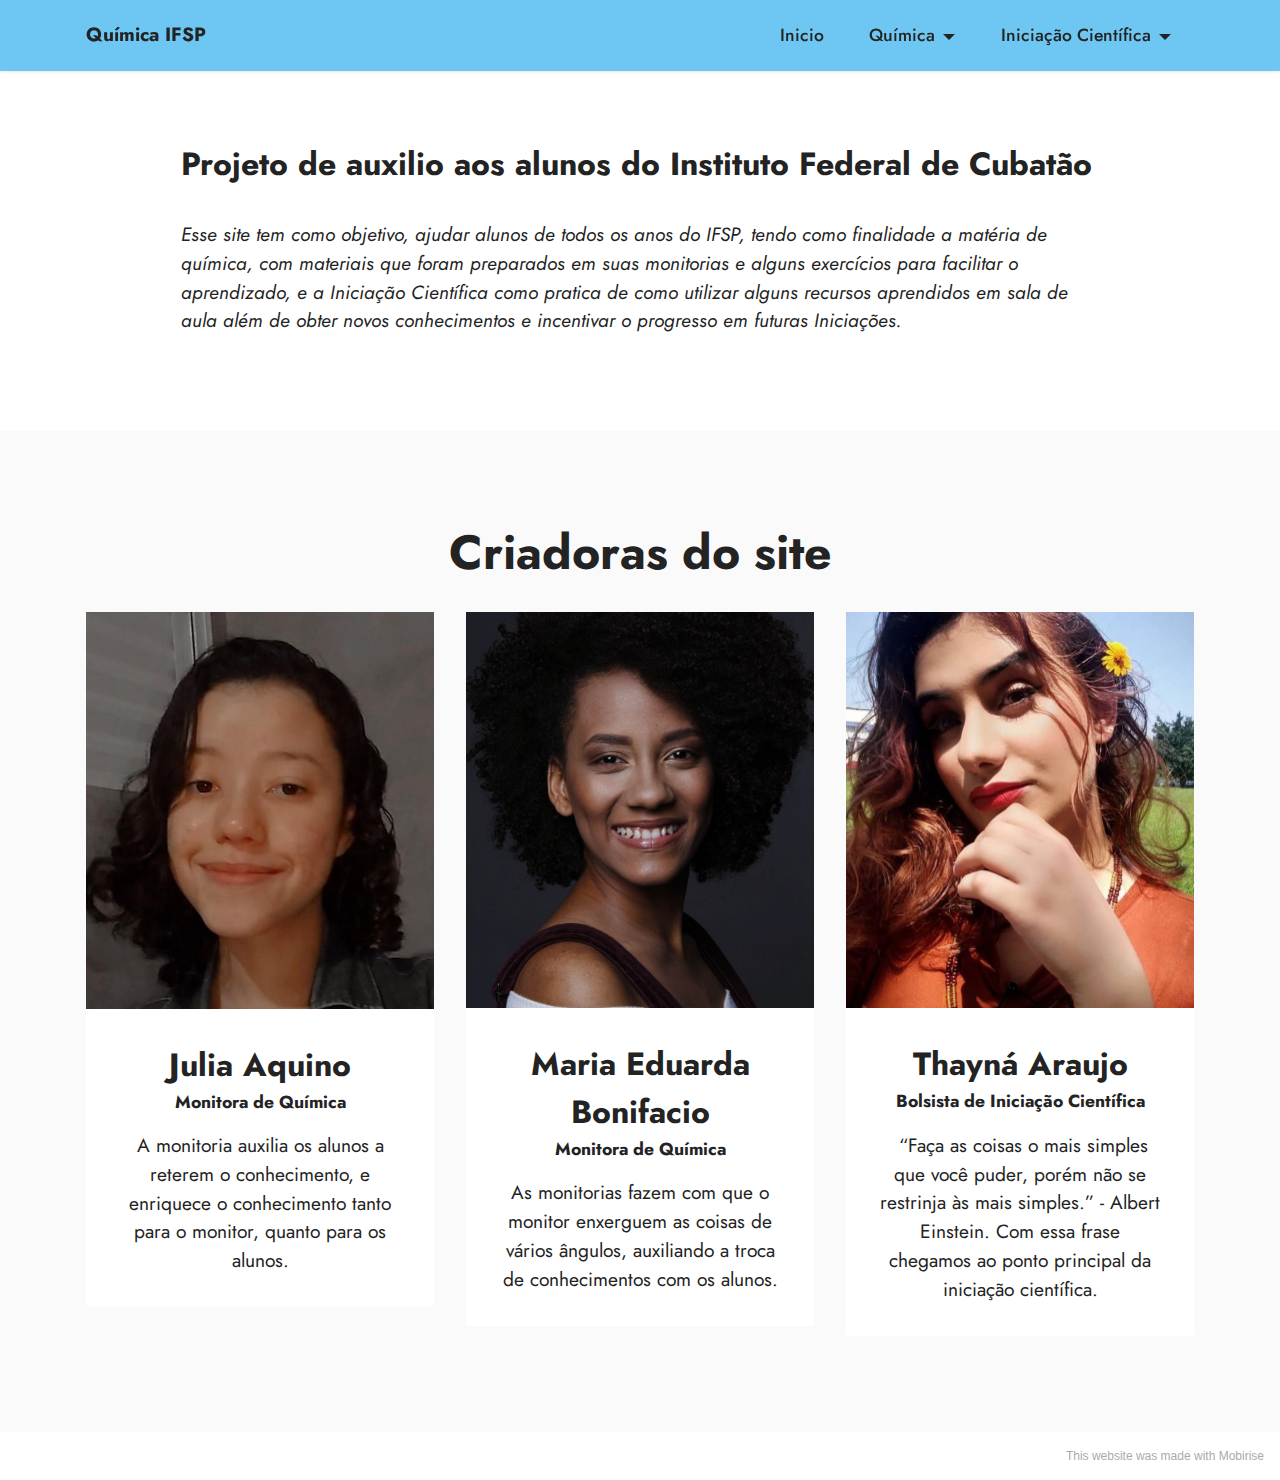
<file: index.html>
<!DOCTYPE html>
<html  >
<head>
  <!-- Site made with Mobirise Website Builder v5.4.1, https://mobirise.com -->
  <meta charset="UTF-8">
  <meta http-equiv="X-UA-Compatible" content="IE=edge">
  <meta name="generator" content="Mobirise v5.4.1, mobirise.com">
  <meta name="viewport" content="width=device-width, initial-scale=1, minimum-scale=1">
  <link rel="shortcut icon" href="assets/images/logo.png" type="image/x-icon">
  <meta name="description" content="">
  
  
  <title>Home</title>
  <link rel="stylesheet" href="assets/bootstrap/css/bootstrap.min.css">
  <link rel="stylesheet" href="assets/bootstrap/css/bootstrap-grid.min.css">
  <link rel="stylesheet" href="assets/bootstrap/css/bootstrap-reboot.min.css">
  <link rel="stylesheet" href="assets/dropdown/css/style.css">
  <link rel="stylesheet" href="assets/socicon/css/styles.css">
  <link rel="stylesheet" href="assets/theme/css/style.css">
  <link rel="preload" href="https://fonts.googleapis.com/css?family=Jost:100,200,300,400,500,600,700,800,900,100i,200i,300i,400i,500i,600i,700i,800i,900i&display=swap" as="style" onload="this.onload=null;this.rel='stylesheet'">
  <noscript><link rel="stylesheet" href="https://fonts.googleapis.com/css?family=Jost:100,200,300,400,500,600,700,800,900,100i,200i,300i,400i,500i,600i,700i,800i,900i&display=swap"></noscript>
  <link rel="preload" as="style" href="assets/mobirise/css/mbr-additional.css"><link rel="stylesheet" href="assets/mobirise/css/mbr-additional.css" type="text/css">
  
  
  
  
</head>
<body>
  
  <section data-bs-version="5.1" class="menu menu1 cid-sMkiAx3rgY" once="menu" id="menu1-0">
    

    <nav class="navbar navbar-dropdown navbar-fixed-top navbar-expand-lg">
        <div class="container">
            <div class="navbar-brand">
                
                <span class="navbar-caption-wrap"><a class="navbar-caption text-black text-primary display-7" href="index.html">Química IFSP</a></span>
            </div>
            <button class="navbar-toggler" type="button" data-toggle="collapse" data-bs-toggle="collapse" data-target="#navbarSupportedContent" data-bs-target="#navbarSupportedContent" aria-controls="navbarNavAltMarkup" aria-expanded="false" aria-label="Toggle navigation">
                <div class="hamburger">
                    <span></span>
                    <span></span>
                    <span></span>
                    <span></span>
                </div>
            </button>
            <div class="collapse navbar-collapse" id="navbarSupportedContent">
                <ul class="navbar-nav nav-dropdown nav-right" data-app-modern-menu="true"><li class="nav-item"><a class="nav-link link text-black text-primary display-4" href="index.html">Inicio</a></li>
                    <li class="nav-item dropdown"><a class="nav-link link text-black dropdown-toggle display-4" href="#" data-toggle="dropdown-submenu" data-bs-toggle="dropdown" data-bs-auto-close="outside" aria-expanded="false">Química</a><div class="dropdown-menu" aria-labelledby="dropdown-undefined"><a class="text-black show dropdown-item text-primary display-4" href="cineticaq.html" data-bs-auto-close="outside" aria-expanded="false">Cinética química</a><a class="text-black show dropdown-item text-primary display-4" href="eletroquimica.html" data-bs-auto-close="outside" aria-expanded="false">Eletroquímica</a><a class="text-black show dropdown-item text-primary display-4" href="forcasegeometria.html" data-bs-auto-close="outside" aria-expanded="false">Forças intermoleculares e geometria molecular&nbsp;<br></a><a class="text-black show dropdown-item text-primary display-4" href="inorganicas.html" data-bs-auto-close="outside" aria-expanded="false">Funções inorgânicas&nbsp;<br></a><a class="text-black show dropdown-item text-primary display-4" href="nuclear.html" data-bs-auto-close="outside" aria-expanded="false">Química nuclear&nbsp;<br></a><a class="text-black show dropdown-item text-primary display-4" href="reacoesquimicas.html" data-bs-auto-close="outside" aria-expanded="false">Reações químicas&nbsp;<br></a><a class="text-black show dropdown-item text-primary display-4" href="termo.html" data-bs-auto-close="outside" aria-expanded="false">Termoquímica</a><a class="text-black show dropdown-item text-primary display-4" href="https://monitoriadequimica-21.blogspot.com" data-bs-auto-close="outside" aria-expanded="false" target="_blank">Exercícios</a></div></li>
                    <li class="nav-item dropdown"><a class="nav-link link text-black dropdown-toggle display-4" href="#" data-toggle="dropdown-submenu" data-bs-toggle="dropdown" data-bs-auto-close="outside" aria-expanded="false">Iniciação Científica</a><div class="dropdown-menu" aria-labelledby="dropdown-undefined"><a class="text-black dropdown-item text-primary display-4" href="reuso.html">Reuso de efluentes tratados<br></a><a class="text-black dropdown-item text-primary display-4" href="ultrafiltracao.html">Ultrafiltração por membrana<br></a></div>
                    </li></ul>
                
                
            </div>
        </div>
    </nav>
</section>

<section data-bs-version="5.1" class="content5 cid-sMkj4xAGYQ" id="content5-3">
    
    <div class="container">
        <div class="row justify-content-center">
            <div class="col-md-12 col-lg-10">
                
                <h4 class="mbr-section-subtitle mbr-fonts-style mb-4 display-5"><strong>Projeto de auxilio aos alunos do Instituto Federal de Cubatão</strong></h4>
                <p class="mbr-text mbr-fonts-style display-7"><em>Esse site tem como objetivo, ajudar alunos de todos os anos do IFSP, tendo como finalidade a matéria de química, com materiais que foram preparados em suas monitorias e alguns exercícios para facilitar o aprendizado, e a Iniciação Científica como pratica de como utilizar alguns recursos aprendidos em sala de aula além de obter novos conhecimentos e incentivar o progresso em futuras Iniciações.</em></p>
            </div>
        </div>
    </div>
</section>

<section data-bs-version="5.1" class="team1 cid-sMkiJiS9Hd" id="team1-1">
    

    
    <div class="container">
        <div class="row justify-content-center">
            <div class="col-12">
                <h3 class="mbr-section-title mbr-fonts-style align-center mb-4 display-2"><strong>Criadoras do site</strong></h3>
                
            </div>
            <div class="col-sm-6 col-lg-4">
                <div class="card-wrap">
                    <div class="image-wrap">
                        <img src="assets/images/julia-621x1016.jpeg" alt="">
                    </div>
                    <div class="content-wrap">
                        <h5 class="mbr-section-title card-title mbr-fonts-style align-center m-0 display-5">
                            <strong>Julia Aquino</strong></h5>
                        <h6 class="mbr-role mbr-fonts-style align-center mb-3 display-4"><strong>Monitora de Química</strong></h6>
                        <p class="card-text mbr-fonts-style align-center display-7">A monitoria auxilia os alunos a reterem o conhecimento, e enriquece o conhecimento tanto para o monitor, quanto para os alunos.</p>
                        
                        
                    </div>
                </div>
            </div>

            <div class="col-sm-6 col-lg-4">
                <div class="card-wrap">
                    <div class="image-wrap">
                        <img src="assets/images/duda-1-696x1044.jpeg" alt="">
                    </div>
                    <div class="content-wrap">
                        <h5 class="mbr-section-title card-title mbr-fonts-style align-center m-0 display-5"><strong>Maria Eduarda Bonifacio</strong></h5>
                        <h6 class="mbr-role mbr-fonts-style align-center mb-3 display-4"><strong>Monitora de Química</strong></h6>
                        <p class="card-text mbr-fonts-style align-center display-7">
                            As monitorias fazem com que o monitor enxerguem as coisas de vários ângulos, auxiliando a troca de conhecimentos com os alunos.
                        </p>
                        
                        
                    </div>
                </div>
            </div>

            <div class="col-sm-6 col-lg-4">
                <div class="card-wrap">
                    <div class="image-wrap">
                        <img src="assets/images/thayna-696x793.jpg" alt="">
                    </div>
                    <div class="content-wrap">
                        <h5 class="mbr-section-title card-title mbr-fonts-style align-center m-0 display-5"><strong>Thayná Araujo</strong></h5>
                        <h6 class="mbr-role mbr-fonts-style align-center mb-3 display-4"><strong>Bolsista de Iniciação Científica</strong></h6>
                        <p class="card-text mbr-fonts-style align-center display-7">&nbsp;“Faça as coisas o mais simples que você puder, porém não se restrinja às mais simples.” -&nbsp;Albert Einstein. Com essa frase chegamos ao ponto principal da iniciação científica.</p>
                        
                        
                    </div>
                </div>
            </div>

            
        </div>
    </div>
</section><section style="background-color: #fff; font-family: -apple-system, BlinkMacSystemFont, 'Segoe UI', 'Roboto', 'Helvetica Neue', Arial, sans-serif; color:#aaa; font-size:12px; padding: 0; align-items: center; display: flex;"><a href="https://mobirise.site/z" style="flex: 1 1; height: 3rem; padding-left: 1rem;"></a><p style="flex: 0 0 auto; margin:0; padding-right:1rem;"><a href="https://mobirise.site/c" style="color:#aaa;">This</a> website was made with Mobirise</p></section><script src="assets/bootstrap/js/bootstrap.bundle.min.js"></script>  <script src="assets/smoothscroll/smooth-scroll.js"></script>  <script src="assets/ytplayer/index.js"></script>  <script src="assets/dropdown/js/navbar-dropdown.js"></script>  <script src="assets/theme/js/script.js"></script>  
  
  
</body>
</html>
</file>
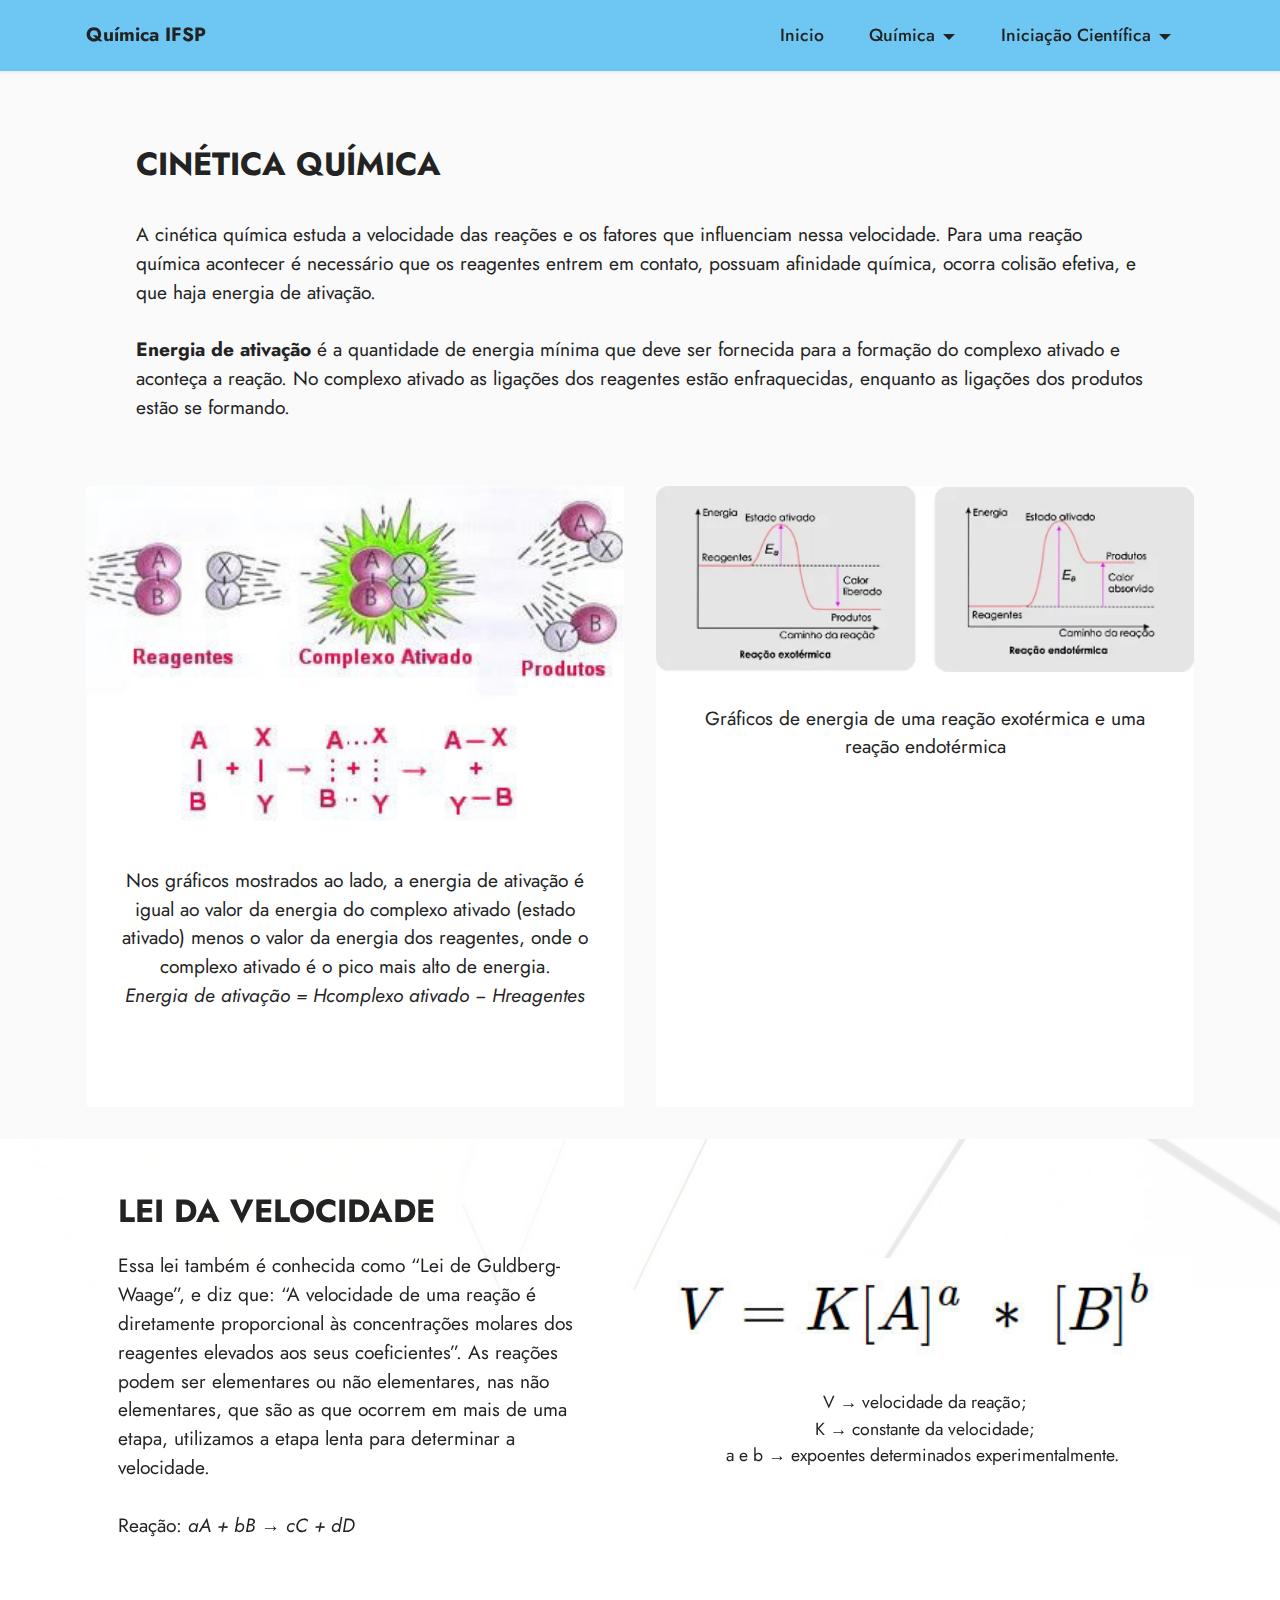
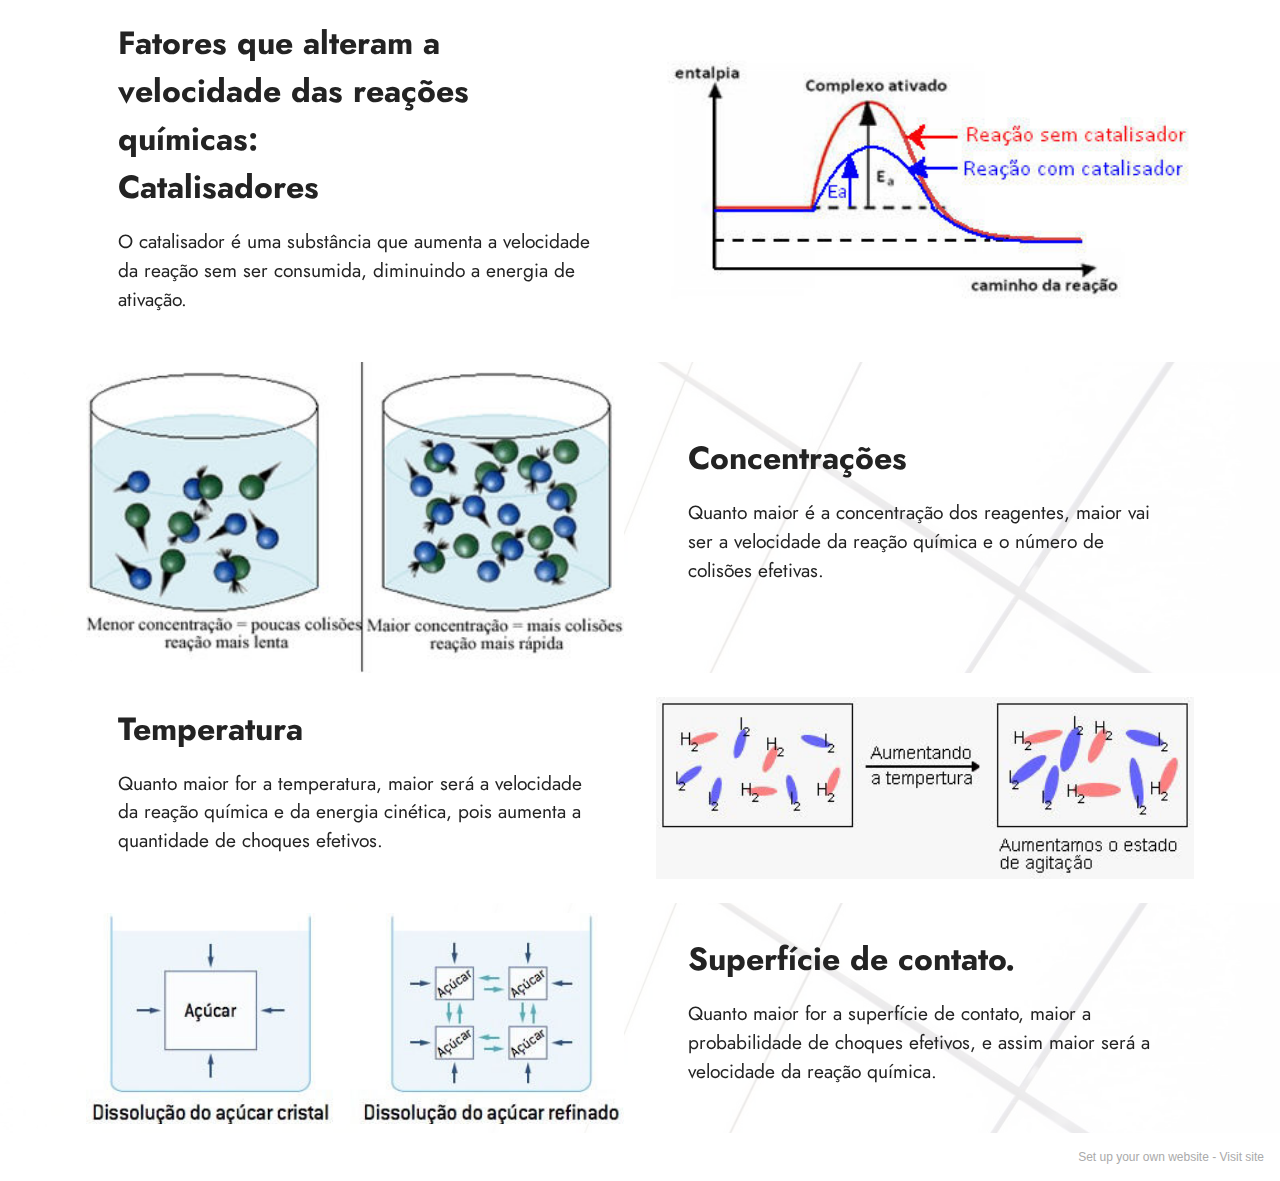
<file: cineticaq.html>
<!DOCTYPE html>
<html  >
<head>
  <!-- Site made with Mobirise Website Builder v5.4.1, https://mobirise.com -->
  <meta charset="UTF-8">
  <meta http-equiv="X-UA-Compatible" content="IE=edge">
  <meta name="generator" content="Mobirise v5.4.1, mobirise.com">
  <meta name="viewport" content="width=device-width, initial-scale=1, minimum-scale=1">
  <link rel="shortcut icon" href="assets/images/logo.png" type="image/x-icon">
  <meta name="description" content="">
  
  
  <title>Cinética Química</title>
  <link rel="stylesheet" href="assets/bootstrap/css/bootstrap.min.css">
  <link rel="stylesheet" href="assets/bootstrap/css/bootstrap-grid.min.css">
  <link rel="stylesheet" href="assets/bootstrap/css/bootstrap-reboot.min.css">
  <link rel="stylesheet" href="assets/parallax/jarallax.css">
  <link rel="stylesheet" href="assets/dropdown/css/style.css">
  <link rel="stylesheet" href="assets/socicon/css/styles.css">
  <link rel="stylesheet" href="assets/theme/css/style.css">
  <link rel="preload" href="https://fonts.googleapis.com/css?family=Jost:100,200,300,400,500,600,700,800,900,100i,200i,300i,400i,500i,600i,700i,800i,900i&display=swap" as="style" onload="this.onload=null;this.rel='stylesheet'">
  <noscript><link rel="stylesheet" href="https://fonts.googleapis.com/css?family=Jost:100,200,300,400,500,600,700,800,900,100i,200i,300i,400i,500i,600i,700i,800i,900i&display=swap"></noscript>
  <link rel="preload" as="style" href="assets/mobirise/css/mbr-additional.css"><link rel="stylesheet" href="assets/mobirise/css/mbr-additional.css" type="text/css">
  
  
  
  
</head>
<body>
  
  <section data-bs-version="5.1" class="menu menu1 cid-sPgN7fXGau" once="menu" id="menu1-8">
    

    <nav class="navbar navbar-dropdown navbar-fixed-top navbar-expand-lg">
        <div class="container">
            <div class="navbar-brand">
                
                <span class="navbar-caption-wrap"><a class="navbar-caption text-black text-primary display-7" href="index.html">Química IFSP</a></span>
            </div>
            <button class="navbar-toggler" type="button" data-toggle="collapse" data-bs-toggle="collapse" data-target="#navbarSupportedContent" data-bs-target="#navbarSupportedContent" aria-controls="navbarNavAltMarkup" aria-expanded="false" aria-label="Toggle navigation">
                <div class="hamburger">
                    <span></span>
                    <span></span>
                    <span></span>
                    <span></span>
                </div>
            </button>
            <div class="collapse navbar-collapse" id="navbarSupportedContent">
                <ul class="navbar-nav nav-dropdown nav-right" data-app-modern-menu="true"><li class="nav-item"><a class="nav-link link text-black text-primary display-4" href="index.html">Inicio</a></li>
                    <li class="nav-item dropdown"><a class="nav-link link text-black dropdown-toggle display-4" href="#" data-toggle="dropdown-submenu" data-bs-toggle="dropdown" data-bs-auto-close="outside" aria-expanded="false">Química</a><div class="dropdown-menu" aria-labelledby="dropdown-undefined"><a class="text-black show dropdown-item text-primary display-4" href="cineticaq.html" data-bs-auto-close="outside" aria-expanded="false">Cinética química</a><a class="text-black show dropdown-item text-primary display-4" href="eletroquimica.html" data-bs-auto-close="outside" aria-expanded="false">Eletroquímica</a><a class="text-black show dropdown-item text-primary display-4" href="forcasegeometria.html" data-bs-auto-close="outside" aria-expanded="false">Forças intermoleculares e geometria molecular&nbsp;<br></a><a class="text-black show dropdown-item text-primary display-4" href="inorganicas.html" data-bs-auto-close="outside" aria-expanded="false">Funções inorgânicas&nbsp;<br></a><a class="text-black show dropdown-item text-primary display-4" href="nuclear.html" data-bs-auto-close="outside" aria-expanded="false">Química nuclear&nbsp;<br></a><a class="text-black show dropdown-item text-primary display-4" href="reacoesquimicas.html" data-bs-auto-close="outside" aria-expanded="false">Reações químicas&nbsp;<br></a><a class="text-black show dropdown-item text-primary display-4" href="termo.html" data-bs-auto-close="outside" aria-expanded="false">Termoquímica</a><a class="text-black show dropdown-item text-primary display-4" href="https://monitoriadequimica-21.blogspot.com" data-bs-auto-close="outside" aria-expanded="false" target="_blank">Exercícios</a></div></li>
                    <li class="nav-item dropdown"><a class="nav-link link text-black dropdown-toggle display-4" href="#" data-toggle="dropdown-submenu" data-bs-toggle="dropdown" data-bs-auto-close="outside" aria-expanded="false">Iniciação Científica</a><div class="dropdown-menu" aria-labelledby="dropdown-undefined"><a class="text-black dropdown-item text-primary display-4" href="reuso.html">Reuso de efluentes tratados<br></a><a class="text-black dropdown-item text-primary display-4" href="ultrafiltracao.html">Ultrafiltração por membrana<br></a></div>
                    </li></ul>
                
                
            </div>
        </div>
    </nav>
</section>

<section data-bs-version="5.1" class="content5 cid-sPxRrRL7ff" id="content5-1y">
    
    <div class="container-fluid">
        <div class="row justify-content-center">
            <div class="col-md-12 col-lg-10">
                
                <h4 class="mbr-section-subtitle mbr-fonts-style mb-4 display-5"><strong>CINÉTICA QUÍMICA</strong></h4>
                <p class="mbr-text mbr-fonts-style display-7">A cinética química estuda a velocidade das reações e os fatores que influenciam nessa velocidade. Para uma reação química acontecer é necessário que os reagentes entrem em contato, possuam afinidade química, ocorra colisão efetiva, e que haja energia de ativação. 
<br>
<br><strong>Energia de ativação</strong> é a quantidade de energia mínima que deve ser fornecida para a formação do complexo ativado e aconteça a reação. No complexo ativado as ligações dos reagentes estão enfraquecidas, enquanto as ligações dos produtos estão se formando.&nbsp;</p>
            </div>
        </div>
    </div>
</section>

<section data-bs-version="5.1" class="gallery2 cid-sPxT6tg3HP" id="gallery2-21">
    
    
    <div class="container">
        
        <div class="row mt-4">
            <div class="item features-image сol-12 col-md-6 col-lg-6">
                <div class="item-wrapper">
                    <div class="item-img">
                        <img src="assets/images/complexo-ativadocq-360x233.jpg" alt="">
                    </div>
                    <div class="item-content">
                        <h5 class="item-title mbr-fonts-style display-7">Nos gráficos mostrados ao lado, a energia de ativação é igual ao valor da energia do complexo ativado (estado ativado) menos o valor da energia dos reagentes, onde o complexo ativado é o pico mais alto de energia. 
<div>
</div><div> 
</div><div>
</div><div><em>Energia de ativação = Hcomplexo ativado − Hreagentes
</em></div><div><br></div><div>&nbsp;</div><div> 
</div></h5>
                        
                        
                    </div>
                    
                </div>
            </div>
            <div class="item features-image сol-12 col-md-6 col-lg-6">
                <div class="item-wrapper">
                    <div class="item-img">
                        <img src="assets/images/gráfico_de_energia.png" alt="">
                    </div>
                    <div class="item-content">
                        <h5 class="item-title mbr-fonts-style display-7">Gráficos de energia de uma reação exotérmica e uma reação endotérmica</h5>
                        
                        
                    </div>
                    
                </div>
            </div>
            
            
        </div>
    </div>
</section>

<section data-bs-version="5.1" class="image2 cid-sPxVhd9Onw mbr-parallax-background" id="image2-22">
    

    <div class="mbr-overlay" style="opacity: 0.7; background-color: rgb(255, 255, 255);">
    </div>

    <div class="container">
        <div class="row align-items-center">
            <div class="col-12 col-lg-6">
                <div class="image-wrapper">
                    <img src="assets/images/formulacq-397x91.jpg" alt="Mobirise">
                    <p class="mbr-description mbr-fonts-style mt-2 align-center display-4">V → velocidade da reação;<br>K → constante da velocidade;<br>a e b → expoentes determinados experimentalmente.&nbsp;</p>
                </div>
            </div>
            <div class="col-12 col-lg">
                <div class="text-wrapper">
                    <h3 class="mbr-section-title mbr-fonts-style mb-3 display-5"><strong>LEI DA VELOCIDADE</strong></h3>
                    <p class="mbr-text mbr-fonts-style display-7">Essa lei também é conhecida como “Lei de Guldberg-Waage”, e diz que: “A velocidade de uma reação é diretamente proporcional às concentrações molares dos reagentes elevados aos seus coeficientes”. As reações podem ser elementares ou não elementares,  nas não elementares, que são as que ocorrem em mais de uma etapa, utilizamos a etapa lenta para determinar a velocidade. 
<br>
<br>Reação: <em>aA + bB → cC + dD&nbsp;</em></p>
                </div>
            </div>
        </div>
    </div>
</section>

<section data-bs-version="5.1" class="image2 cid-sPxWlzAYsl mbr-parallax-background" id="image2-23">
    

    <div class="mbr-overlay" style="opacity: 0.7; background-color: rgb(255, 255, 255);">
    </div>

    <div class="container">
        <div class="row align-items-center">
            <div class="col-12 col-lg-6">
                <div class="image-wrapper">
                    <img src="assets/images/reacao-com-catalisador-380x193.jpg" alt="Mobirise">
                    
                </div>
            </div>
            <div class="col-12 col-lg">
                <div class="text-wrapper">
                    <h3 class="mbr-section-title mbr-fonts-style mb-3 display-5"><strong>Fatores que alteram a velocidade das reações químicas:&nbsp;<br>Catalisadores&nbsp;</strong></h3>
                    <p class="mbr-text mbr-fonts-style display-7">O catalisador é uma substância que aumenta a velocidade da reação sem ser consumida, diminuindo a energia de ativação.&nbsp;</p>
                </div>
            </div>
        </div>
    </div>
</section>

<section data-bs-version="5.1" class="image1 cid-sPxWmxPxtn" id="image1-24">
    

    <div class="mbr-overlay" style="opacity: 0.7; background-color: rgb(255, 255, 255);">
    </div>

    <div class="container">
        <div class="row align-items-center">
            <div class="col-12 col-lg-6">
                <div class="image-wrapper">
                    <img src="assets/images/concentracao-dos-reagentes-391x226.jpg" alt="Mobirise">
                    
                </div>
            </div>
            <div class="col-12 col-lg">
                <div class="text-wrapper">
                    <h3 class="mbr-section-title mbr-fonts-style mb-3 display-5"><strong>Concentrações&nbsp;</strong></h3>
                    <p class="mbr-text mbr-fonts-style display-7">Quanto maior é a concentração dos reagentes, maior vai ser a velocidade da reação química e o número de colisões efetivas.&nbsp;</p>
                </div>
            </div>
        </div>
    </div>
</section>



<section data-bs-version="5.1" class="image2 cid-sPxWn5Cebh mbr-parallax-background" id="image2-25">
    

    <div class="mbr-overlay" style="opacity: 0.7; background-color: rgb(255, 255, 255);">
    </div>

    <div class="container">
        <div class="row align-items-center">
            <div class="col-12 col-lg-6">
                <div class="image-wrapper">
                    <img src="assets/images/c1d10926-816c-4602-b1fd-c6ae0f5aa28a-426x144.jpg" alt="Mobirise">
                    
                </div>
            </div>
            <div class="col-12 col-lg">
                <div class="text-wrapper">
                    <h3 class="mbr-section-title mbr-fonts-style mb-3 display-5"><strong>Temperatura&nbsp;</strong></h3>
                    <p class="mbr-text mbr-fonts-style display-7">Quanto maior for a temperatura, maior será a velocidade da reação química e da energia cinética, pois aumenta a quantidade de choques efetivos.&nbsp;</p>
                </div>
            </div>
        </div>
    </div>
</section>

<section data-bs-version="5.1" class="image1 cid-sPxWnH6wdS" id="image1-26">
    

    <div class="mbr-overlay" style="opacity: 0.7; background-color: rgb(255, 255, 255);">
    </div>

    <div class="container">
        <div class="row align-items-center">
            <div class="col-12 col-lg-6">
                <div class="image-wrapper">
                    <img src="assets/images/20191105-velocidade-reacoes-488x191.jpg" alt="Mobirise">
                    
                </div>
            </div>
            <div class="col-12 col-lg">
                <div class="text-wrapper">
                    <h3 class="mbr-section-title mbr-fonts-style mb-3 display-5"><strong>Superfície de contato.&nbsp;</strong></h3>
                    <p class="mbr-text mbr-fonts-style display-7">Quanto maior for a superfície de contato, maior a probabilidade de choques efetivos, e assim maior será a velocidade da reação química.&nbsp;</p>
                </div>
            </div>
        </div>
    </div>
</section><section style="background-color: #fff; font-family: -apple-system, BlinkMacSystemFont, 'Segoe UI', 'Roboto', 'Helvetica Neue', Arial, sans-serif; color:#aaa; font-size:12px; padding: 0; align-items: center; display: flex;"><a href="https://mobirise.site/g" style="flex: 1 1; height: 3rem; padding-left: 1rem;"></a><p style="flex: 0 0 auto; margin:0; padding-right:1rem;">Set up your own website - <a href="https://mobirise.site/w" style="color:#aaa;">Visit site</a></p></section><script src="assets/bootstrap/js/bootstrap.bundle.min.js"></script>  <script src="assets/parallax/jarallax.js"></script>  <script src="assets/smoothscroll/smooth-scroll.js"></script>  <script src="assets/ytplayer/index.js"></script>  <script src="assets/dropdown/js/navbar-dropdown.js"></script>  <script src="assets/theme/js/script.js"></script>  
  
  
</body>
</html>
</file>
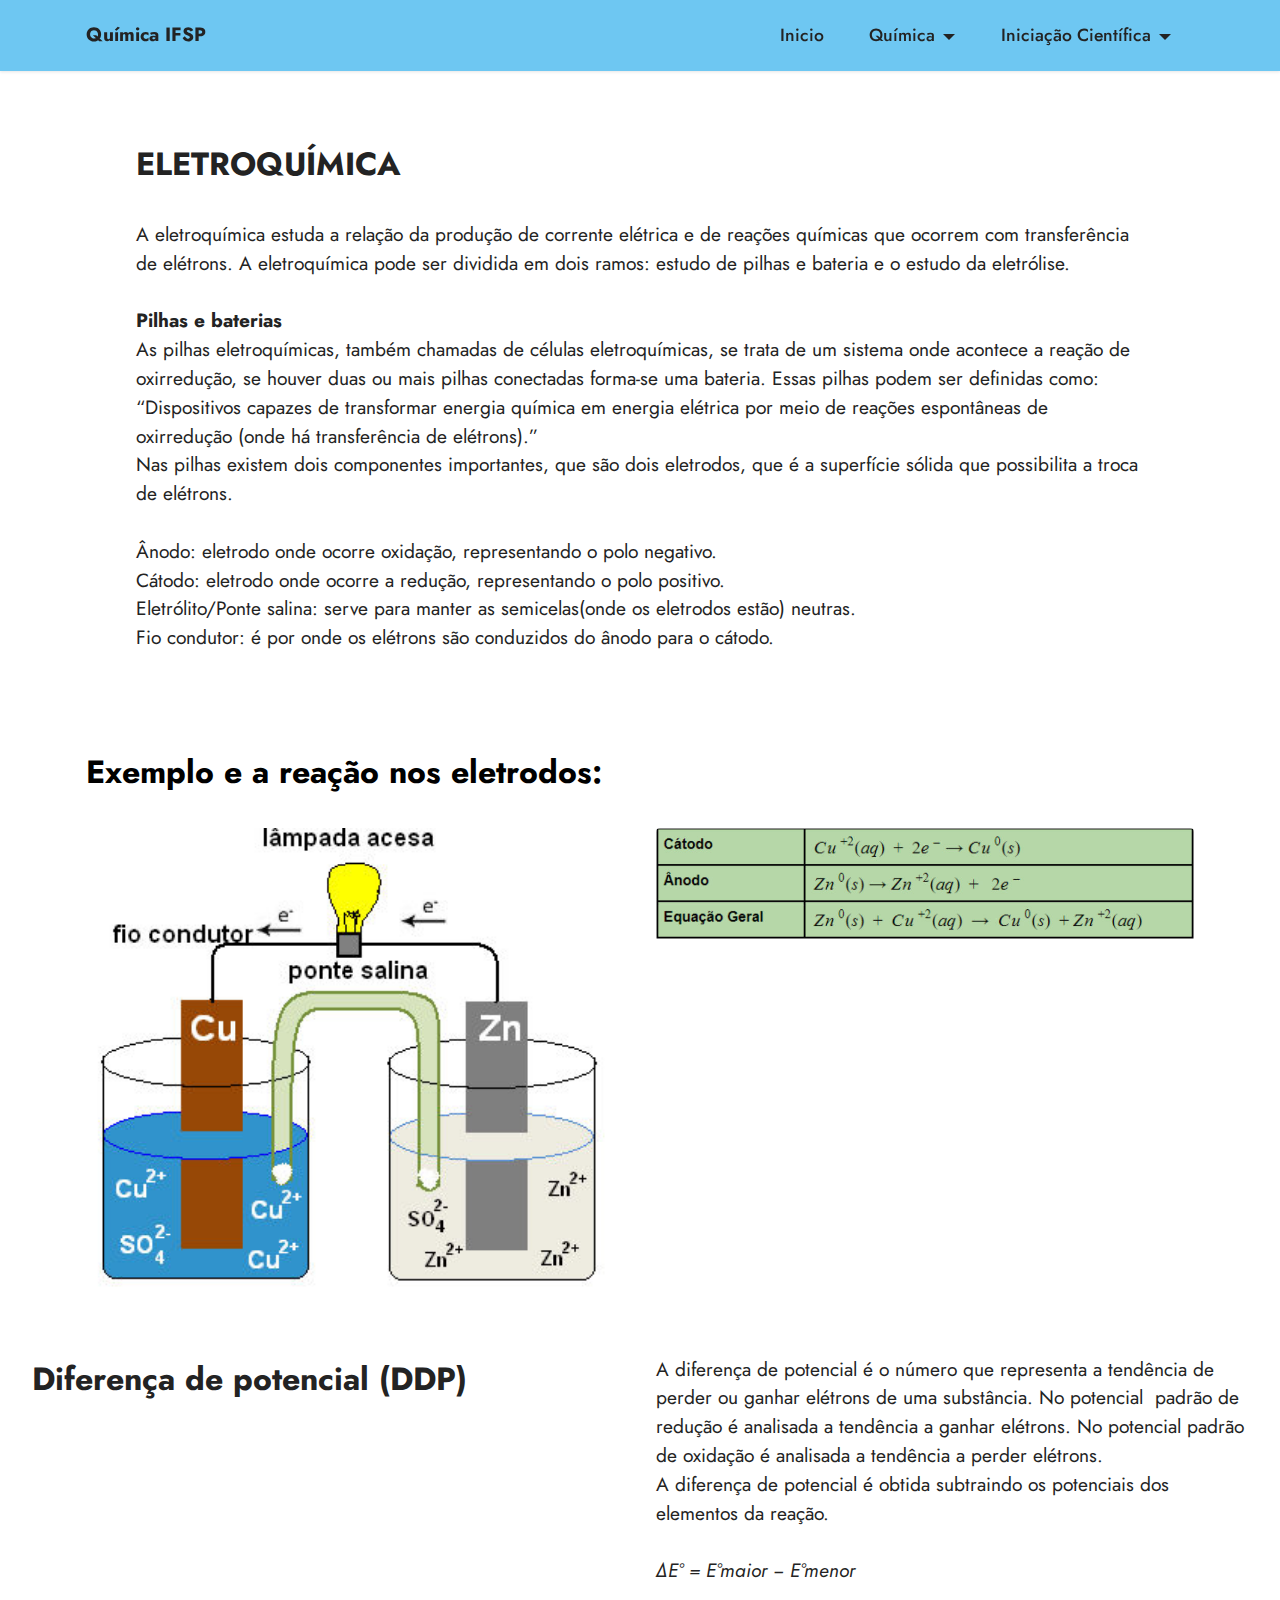
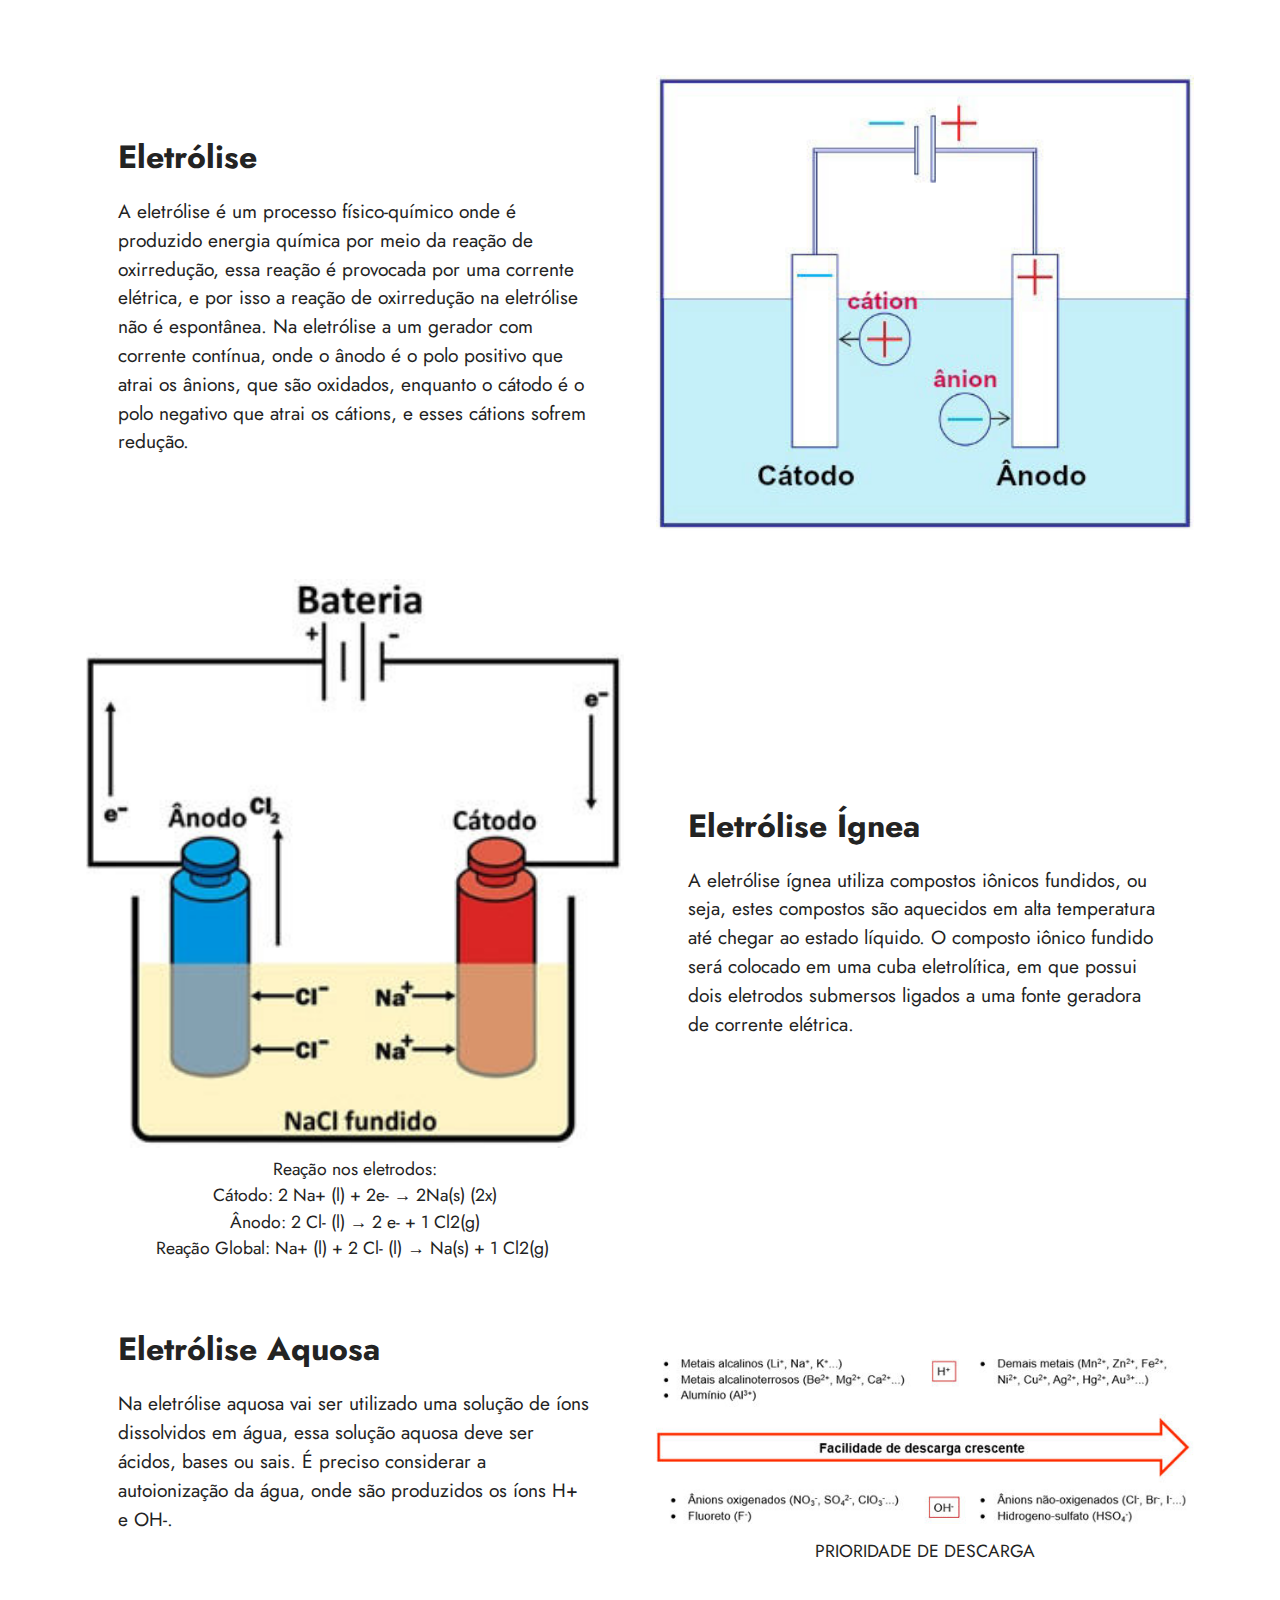
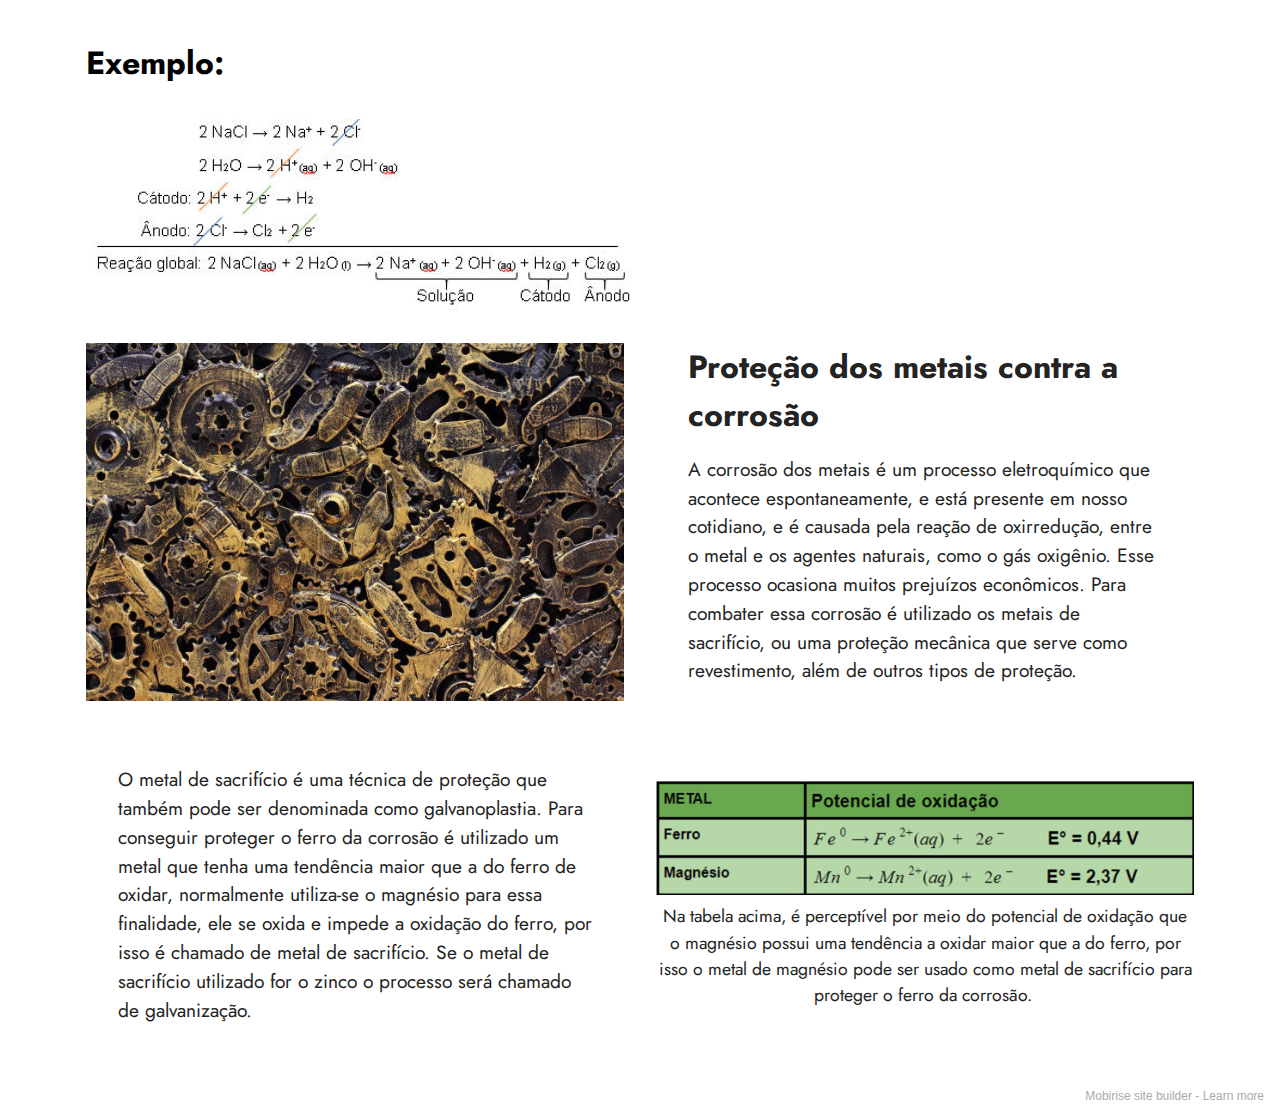
<file: eletroquimica.html>
<!DOCTYPE html>
<html  >
<head>
  <!-- Site made with Mobirise Website Builder v5.4.1, https://mobirise.com -->
  <meta charset="UTF-8">
  <meta http-equiv="X-UA-Compatible" content="IE=edge">
  <meta name="generator" content="Mobirise v5.4.1, mobirise.com">
  <meta name="viewport" content="width=device-width, initial-scale=1, minimum-scale=1">
  <link rel="shortcut icon" href="assets/images/logo.png" type="image/x-icon">
  <meta name="description" content="">
  
  
  <title>Eletroquímica</title>
  <link rel="stylesheet" href="assets/bootstrap/css/bootstrap.min.css">
  <link rel="stylesheet" href="assets/bootstrap/css/bootstrap-grid.min.css">
  <link rel="stylesheet" href="assets/bootstrap/css/bootstrap-reboot.min.css">
  <link rel="stylesheet" href="assets/dropdown/css/style.css">
  <link rel="stylesheet" href="assets/socicon/css/styles.css">
  <link rel="stylesheet" href="assets/theme/css/style.css">
  <link rel="preload" href="https://fonts.googleapis.com/css?family=Jost:100,200,300,400,500,600,700,800,900,100i,200i,300i,400i,500i,600i,700i,800i,900i&display=swap" as="style" onload="this.onload=null;this.rel='stylesheet'">
  <noscript><link rel="stylesheet" href="https://fonts.googleapis.com/css?family=Jost:100,200,300,400,500,600,700,800,900,100i,200i,300i,400i,500i,600i,700i,800i,900i&display=swap"></noscript>
  <link rel="preload" as="style" href="assets/mobirise/css/mbr-additional.css"><link rel="stylesheet" href="assets/mobirise/css/mbr-additional.css" type="text/css">
  
  
  
  
</head>
<body>
  
  <section data-bs-version="5.1" class="menu menu1 cid-sPgNoSkT5m" once="menu" id="menu1-b">
    

    <nav class="navbar navbar-dropdown navbar-fixed-top navbar-expand-lg">
        <div class="container">
            <div class="navbar-brand">
                
                <span class="navbar-caption-wrap"><a class="navbar-caption text-black text-primary display-7" href="index.html">Química IFSP</a></span>
            </div>
            <button class="navbar-toggler" type="button" data-toggle="collapse" data-bs-toggle="collapse" data-target="#navbarSupportedContent" data-bs-target="#navbarSupportedContent" aria-controls="navbarNavAltMarkup" aria-expanded="false" aria-label="Toggle navigation">
                <div class="hamburger">
                    <span></span>
                    <span></span>
                    <span></span>
                    <span></span>
                </div>
            </button>
            <div class="collapse navbar-collapse" id="navbarSupportedContent">
                <ul class="navbar-nav nav-dropdown nav-right" data-app-modern-menu="true"><li class="nav-item"><a class="nav-link link text-black text-primary display-4" href="index.html">Inicio</a></li>
                    <li class="nav-item dropdown"><a class="nav-link link text-black dropdown-toggle display-4" href="#" data-toggle="dropdown-submenu" data-bs-toggle="dropdown" data-bs-auto-close="outside" aria-expanded="false">Química</a><div class="dropdown-menu" aria-labelledby="dropdown-undefined"><a class="text-black show dropdown-item text-primary display-4" href="cineticaq.html" data-bs-auto-close="outside" aria-expanded="false">Cinética química</a><a class="text-black show dropdown-item text-primary display-4" href="eletroquimica.html" data-bs-auto-close="outside" aria-expanded="false">Eletroquímica</a><a class="text-black show dropdown-item text-primary display-4" href="forcasegeometria.html" data-bs-auto-close="outside" aria-expanded="false">Forças intermoleculares e geometria molecular&nbsp;<br></a><a class="text-black show dropdown-item text-primary display-4" href="inorganicas.html" data-bs-auto-close="outside" aria-expanded="false">Funções inorgânicas&nbsp;<br></a><a class="text-black show dropdown-item text-primary display-4" href="nuclear.html" data-bs-auto-close="outside" aria-expanded="false">Química nuclear&nbsp;<br></a><a class="text-black show dropdown-item text-primary display-4" href="reacoesquimicas.html" data-bs-auto-close="outside" aria-expanded="false">Reações químicas&nbsp;<br></a><a class="text-black show dropdown-item text-primary display-4" href="termo.html" data-bs-auto-close="outside" aria-expanded="false">Termoquímica</a><a class="text-black show dropdown-item text-primary display-4" href="https://monitoriadequimica-21.blogspot.com" data-bs-auto-close="outside" aria-expanded="false" target="_blank">Exercícios</a></div></li>
                    <li class="nav-item dropdown"><a class="nav-link link text-black dropdown-toggle display-4" href="#" data-toggle="dropdown-submenu" data-bs-toggle="dropdown" data-bs-auto-close="outside" aria-expanded="false">Iniciação Científica</a><div class="dropdown-menu" aria-labelledby="dropdown-undefined"><a class="text-black dropdown-item text-primary display-4" href="reuso.html">Reuso de efluentes tratados<br></a><a class="text-black dropdown-item text-primary display-4" href="ultrafiltracao.html">Ultrafiltração por membrana<br></a></div>
                    </li></ul>
                
                
            </div>
        </div>
    </nav>
</section>

<section data-bs-version="5.1" class="content5 cid-sPy1YaueGW" id="content5-28">
    
    <div class="container-fluid">
        <div class="row justify-content-center">
            <div class="col-md-12 col-lg-10">
                
                <h4 class="mbr-section-subtitle mbr-fonts-style mb-4 display-5"><strong>ELETROQUÍMICA&nbsp;</strong></h4>
                <p class="mbr-text mbr-fonts-style display-7">A eletroquímica estuda a relação da produção de corrente elétrica e de reações químicas que ocorrem com transferência de elétrons. A eletroquímica pode ser dividida em dois ramos: estudo de pilhas e bateria e o estudo da eletrólise. 
<br><br><strong>Pilhas e baterias</strong><br>As pilhas eletroquímicas, também chamadas de células eletroquímicas, se trata de um sistema onde acontece a reação de oxirredução, se houver duas ou mais pilhas conectadas forma-se uma bateria. Essas pilhas podem ser definidas como:	“Dispositivos capazes de transformar energia química em energia elétrica por meio de reações espontâneas de oxirredução (onde há transferência de elétrons).”<br>Nas pilhas existem dois componentes importantes, que são dois eletrodos,  que é a superfície sólida que possibilita a troca de elétrons. 
<br>
<br>Ânodo: eletrodo onde ocorre oxidação, representando o  polo negativo.<br>Cátodo: eletrodo onde ocorre a redução, representando o polo positivo.<br>Eletrólito/Ponte salina: serve para manter as semicelas(onde os eletrodos estão) neutras.<br>Fio condutor: é por onde os elétrons são conduzidos do ânodo para o cátodo.&nbsp;</p>
            </div>
        </div>
    </div>
</section>

<section data-bs-version="5.1" class="gallery2 cid-sPy6zpLTdh" id="gallery2-29">
    
    
    <div class="container">
        <div class="mbr-section-head">
            <h4 class="mbr-section-title mbr-fonts-style align-center mb-0 display-5"><strong>Exemplo e a reação nos eletrodos:</strong></h4>
            
        </div>
        <div class="row mt-4">
            <div class="item features-image сol-12 col-md-6 col-lg-6">
                <div class="item-wrapper">
                    <div class="item-img">
                        <img src="assets/images/pilha-de-zinco-357x307.jpg" alt="">
                    </div>
                    
                    
                </div>
            </div>
            
            
            <div class="item features-image сol-12 col-md-6 col-lg-6">
                <div class="item-wrapper">
                    <div class="item-img">
                        <img src="assets/images/reaeseletrodos-1053x217.jpg" alt="" title="">
                    </div>
                    
                    
                </div>
            </div>
        </div>
    </div>
</section>

<section data-bs-version="5.1" class="content10 cid-sPy7CXnOqS" id="content10-2a">
    
    <div class="container-fluid">
        <div class="row justify-content-center">
            <div class="col-12 col-md">
                
                <h6 class="mbr-section-subtitle mbr-fonts-style mb-4 display-5"><strong>Diferença de potencial (DDP)&nbsp;</strong></h6>
            </div>
            <div class="col-md-12 col-lg-6">
                <p class="mbr-text mbr-fonts-style display-7">A  diferença de potencial é o número que representa a tendência de perder ou ganhar elétrons de uma substância. No potencial&nbsp; padrão de redução é analisada a tendência a ganhar elétrons. No potencial padrão de oxidação é analisada a tendência a perder elétrons.<br>A  diferença de potencial é obtida subtraindo os potenciais dos elementos da reação. 
<br>
<br><em>ΔE° = E°maior − E°menor
</em><br><br> 
<br></p>
            </div>
        </div>
    </div>
</section>

<section data-bs-version="5.1" class="image2 cid-sPy8fS79w3" id="image2-2b">
    

    

    <div class="container">
        <div class="row align-items-center">
            <div class="col-12 col-lg-6">
                <div class="image-wrapper">
                    <img src="assets/images/esquema-geral-da-eletrolise-400x339.jpg" alt="Mobirise">
                    
                </div>
            </div>
            <div class="col-12 col-lg">
                <div class="text-wrapper">
                    <h3 class="mbr-section-title mbr-fonts-style mb-3 display-5"><strong>Eletrólise&nbsp;</strong></h3>
                    <p class="mbr-text mbr-fonts-style display-7">A eletrólise é um processo físico-químico onde é produzido energia química por meio da reação de oxirredução, essa reação é provocada por uma corrente elétrica, e por isso a reação de oxirredução na eletrólise não é espontânea. Na eletrólise a um gerador com corrente contínua, onde o ânodo é o polo positivo que atrai os ânions, que são oxidados, enquanto o cátodo é o polo negativo que atrai os cátions, e esses cátions sofrem redução.&nbsp;</p>
                </div>
            </div>
        </div>
    </div>
</section>

<section data-bs-version="5.1" class="image1 cid-sPy8E5AG1V" id="image1-2c">
    

    

    <div class="container">
        <div class="row align-items-center">
            <div class="col-12 col-lg-6">
                <div class="image-wrapper">
                    <img src="assets/images/eletrlise-2-292x309.jpg" alt="Mobirise">
                    <p class="mbr-description mbr-fonts-style pt-2 align-center display-4">Reação nos eletrodos:<br>Cátodo: 2 Na+ (l) + 2e- → 2Na(s)     (2x)<br>Ânodo: 2 Cl- (l) → 2 e- + 1 Cl2(g)<br>Reação Global: Na+ (l) + 2 Cl- (l) → Na(s) + 1 Cl2(g)&nbsp;</p>
                </div>
            </div>
            <div class="col-12 col-lg">
                <div class="text-wrapper">
                    <h3 class="mbr-section-title mbr-fonts-style mb-3 display-5"><strong>Eletrólise Ígnea&nbsp;</strong></h3>
                    <p class="mbr-text mbr-fonts-style display-7">
                        A eletrólise ígnea utiliza compostos iônicos fundidos, ou seja, estes compostos são aquecidos em alta temperatura até chegar ao estado líquido. O composto iônico fundido será colocado em uma cuba eletrolítica, em que possui dois eletrodos submersos ligados a uma fonte geradora de corrente elétrica. </p>
                </div>
            </div>
        </div>
    </div>
</section>

<section data-bs-version="5.1" class="image2 cid-sPy9jyeFyh" id="image2-2d">
    

    

    <div class="container">
        <div class="row align-items-center">
            <div class="col-12 col-lg-6">
                <div class="image-wrapper">
                    <img src="assets/images/eletrolise-625x207.jpg" alt="Mobirise">
                    <p class="mbr-description mbr-fonts-style mt-2 align-center display-4">
                        PRIORIDADE DE DESCARGA </p>
                </div>
            </div>
            <div class="col-12 col-lg">
                <div class="text-wrapper">
                    <h3 class="mbr-section-title mbr-fonts-style mb-3 display-5"><strong>Eletrólise Aquosa&nbsp;</strong></h3>
                    <p class="mbr-text mbr-fonts-style display-7">Na eletrólise aquosa vai ser utilizado uma solução de íons dissolvidos em água, essa solução aquosa deve ser ácidos, bases ou sais. É preciso considerar a autoionização da água, onde são produzidos os íons H+ e OH-. 
<br>
<br><br></p>
                </div>
            </div>
        </div>
    </div>
</section>

<section data-bs-version="5.1" class="gallery2 cid-sPya3UoFZD" id="gallery2-2e">
    
    
    <div class="container">
        <div class="mbr-section-head">
            <h4 class="mbr-section-title mbr-fonts-style align-center mb-0 display-5"><strong>Exemplo:</strong></h4>
            
        </div>
        <div class="row mt-4">
            <div class="item features-image сol-12 col-md-6 col-lg-6">
                <div class="item-wrapper">
                    <div class="item-img">
                        <img src="assets/images/bc08df6e8ceb4e418447094357a99f06-384-511x177.jpg" alt="">
                    </div>
                    
                    
                </div>
            </div>
            
            
            
        </div>
    </div>
</section>

<section data-bs-version="5.1" class="image1 cid-sPyatWLvUK" id="image1-2f">
    

    

    <div class="container">
        <div class="row align-items-center">
            <div class="col-12 col-lg-6">
                <div class="image-wrapper">
                    <img src="assets/images/muitas-engrenagens-de-metal-enferrujadas-velhas-ou-pecas-de-maquinas-45996-371-626x417.jpg" alt="Mobirise">
                    
                </div>
            </div>
            <div class="col-12 col-lg">
                <div class="text-wrapper">
                    <h3 class="mbr-section-title mbr-fonts-style mb-3 display-5"><strong>Proteção dos metais contra a corrosão&nbsp;&nbsp;</strong></h3>
                    <p class="mbr-text mbr-fonts-style display-7">
                        A corrosão dos metais é um processo eletroquímico que acontece espontaneamente, e está presente em nosso cotidiano, e é causada pela reação de oxirredução,  entre o metal e os agentes naturais, como o gás oxigênio. Esse processo ocasiona muitos prejuízos econômicos. Para combater essa corrosão é utilizado os metais de sacrifício, ou uma proteção mecânica que serve como revestimento, além de outros tipos de proteção. </p>
                </div>
            </div>
        </div>
    </div>
</section>

<section data-bs-version="5.1" class="image2 cid-sPycrTwRt7" id="image2-2g">
    

    

    <div class="container">
        <div class="row align-items-center">
            <div class="col-12 col-lg-6">
                <div class="image-wrapper">
                    <img src="assets/images/po-1052x224.jpg" alt="Mobirise">
                    <p class="mbr-description mbr-fonts-style mt-2 align-center display-4">Na tabela acima, é perceptível por meio do potencial de oxidação que o magnésio possui uma tendência a oxidar maior que a do ferro, por isso o metal de magnésio pode ser usado como metal de sacrifício para proteger o ferro da corrosão.&nbsp;</p>
                </div>
            </div>
            <div class="col-12 col-lg">
                <div class="text-wrapper">
                    
                    <p class="mbr-text mbr-fonts-style display-7">O metal de sacrifício é uma técnica de proteção que também pode ser denominada como galvanoplastia. Para conseguir proteger o ferro da corrosão é utilizado um metal que tenha uma tendência maior que a do ferro de oxidar, normalmente utiliza-se o magnésio para essa finalidade, ele se oxida e impede a oxidação do ferro, por isso é chamado de metal de sacrifício. Se o metal de sacrifício utilizado for o zinco o processo será chamado de galvanização.&nbsp;</p>
                </div>
            </div>
        </div>
    </div>
</section><section style="background-color: #fff; font-family: -apple-system, BlinkMacSystemFont, 'Segoe UI', 'Roboto', 'Helvetica Neue', Arial, sans-serif; color:#aaa; font-size:12px; padding: 0; align-items: center; display: flex;"><a href="https://mobirise.site/n" style="flex: 1 1; height: 3rem; padding-left: 1rem;"></a><p style="flex: 0 0 auto; margin:0; padding-right:1rem;">Mobirise site builder - <a href="https://mobirise.site/o" style="color:#aaa;">Learn more</a></p></section><script src="assets/bootstrap/js/bootstrap.bundle.min.js"></script>  <script src="assets/smoothscroll/smooth-scroll.js"></script>  <script src="assets/ytplayer/index.js"></script>  <script src="assets/dropdown/js/navbar-dropdown.js"></script>  <script src="assets/theme/js/script.js"></script>  
  
  
</body>
</html>
</file>
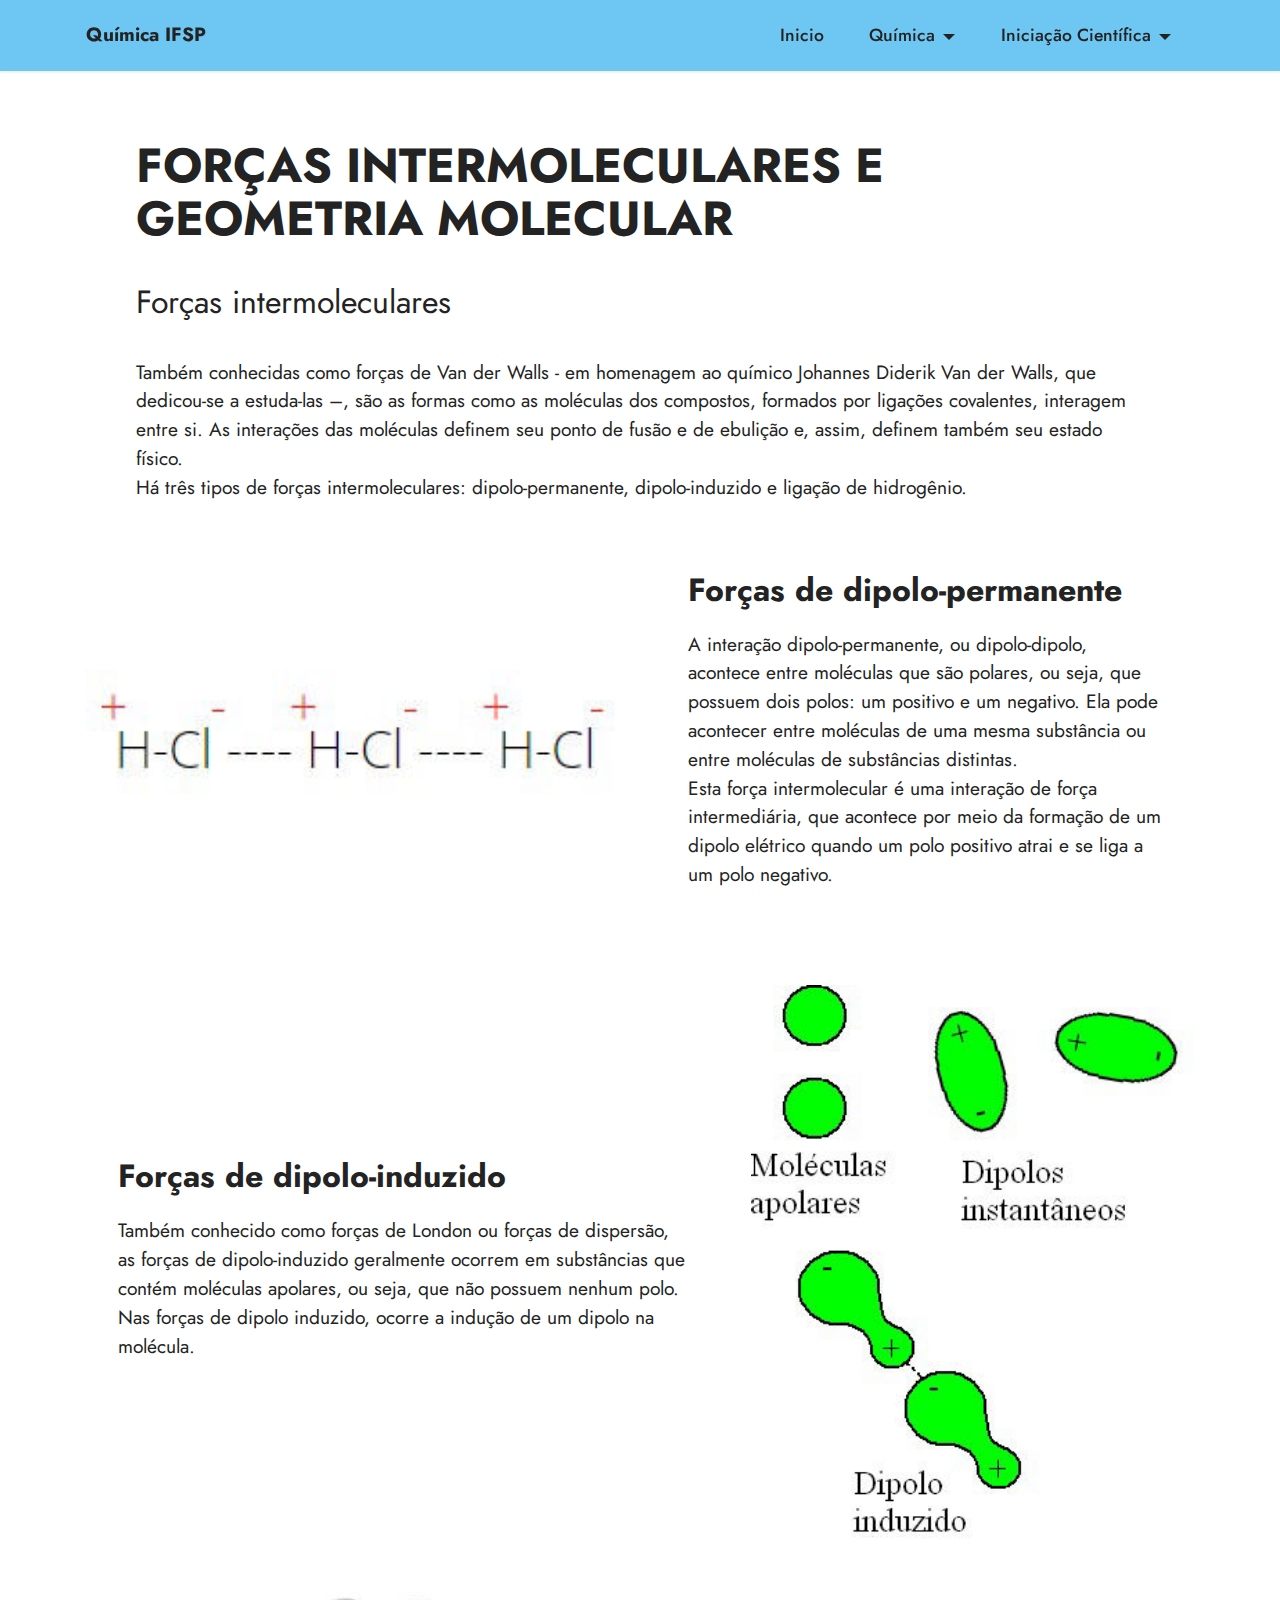
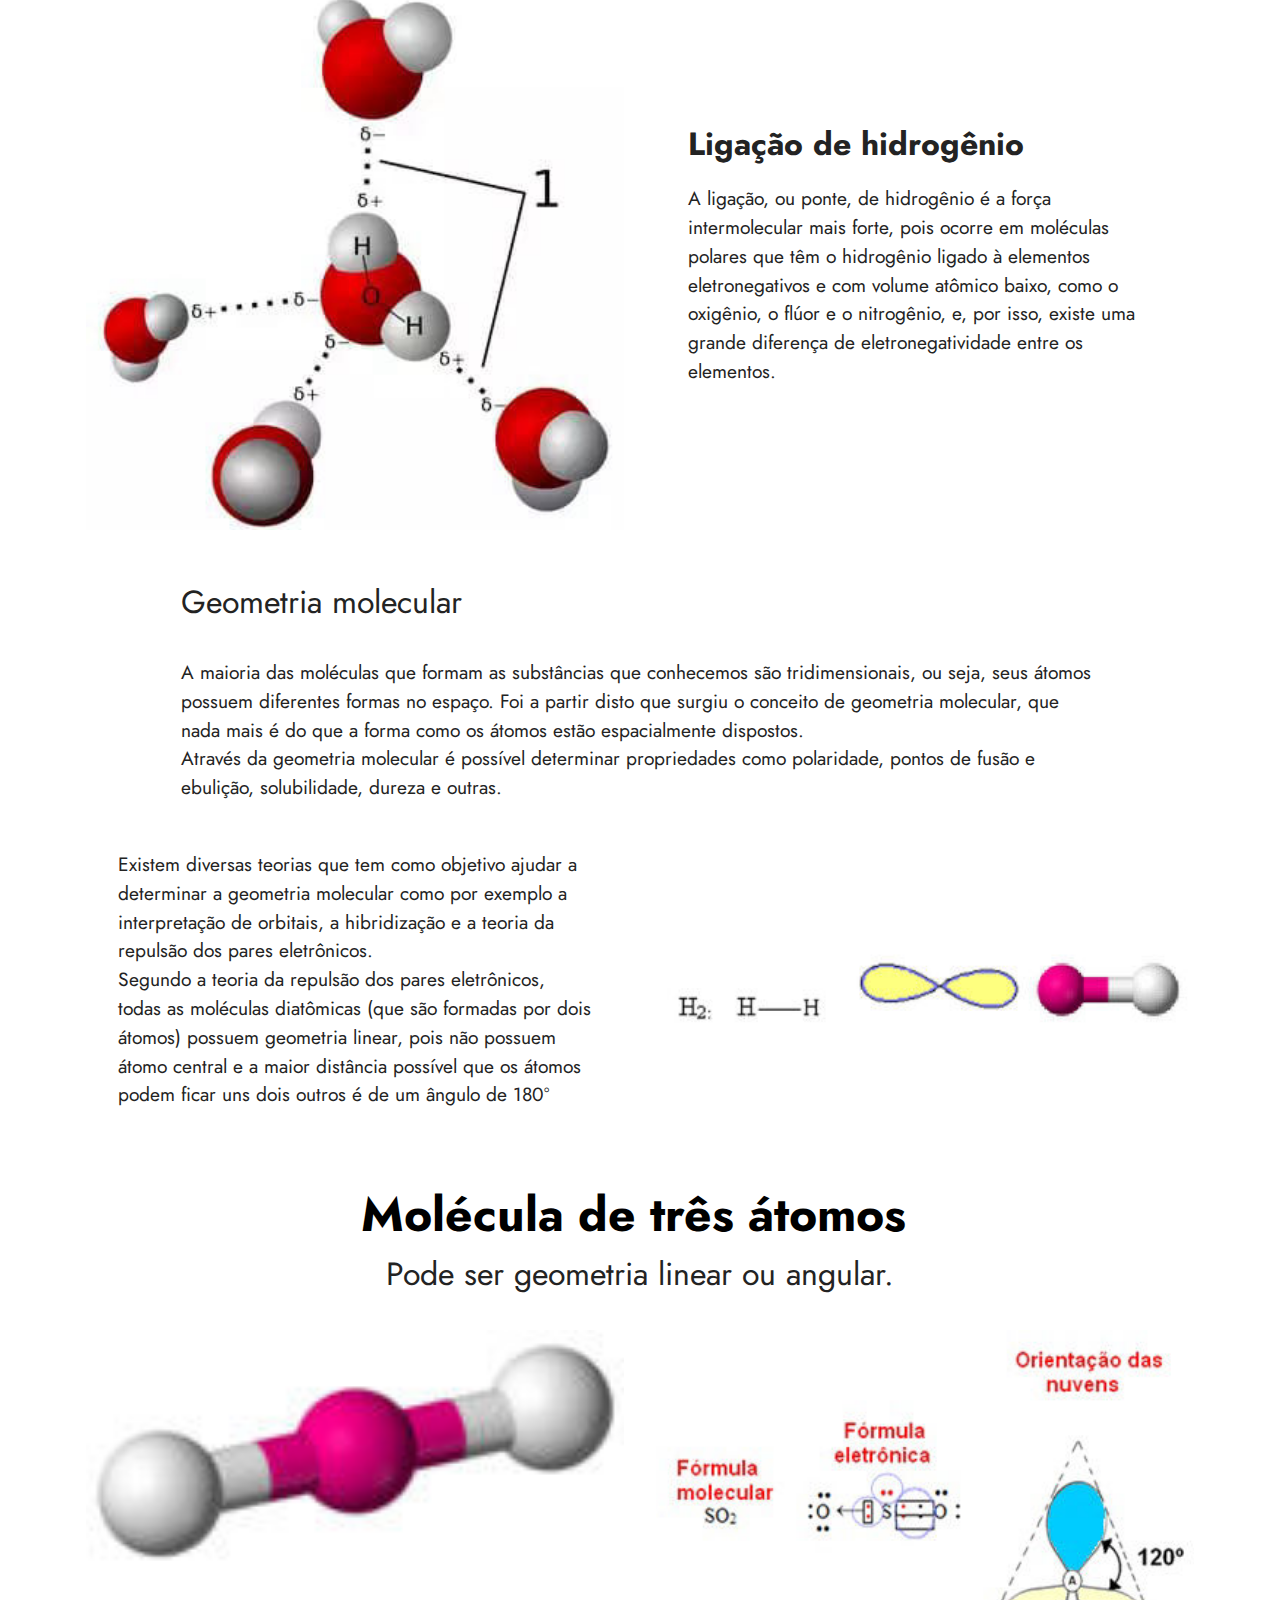
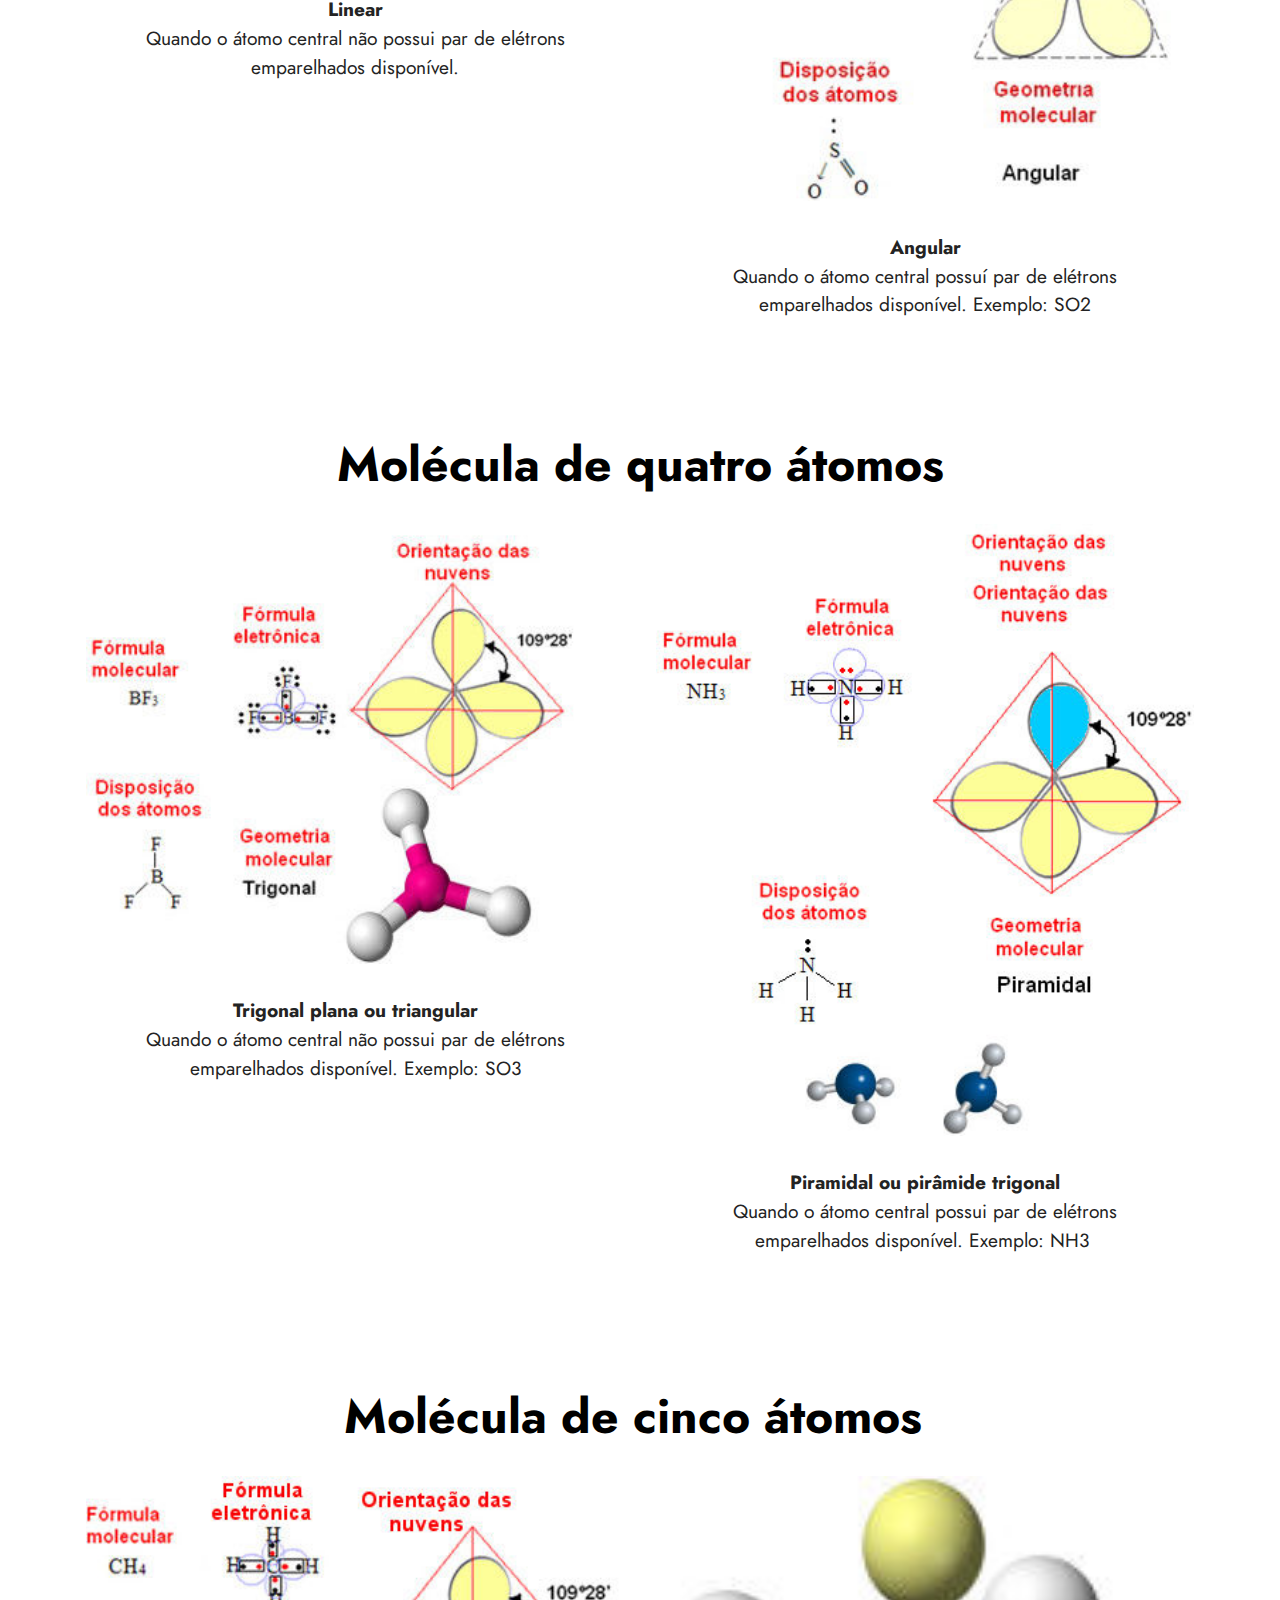
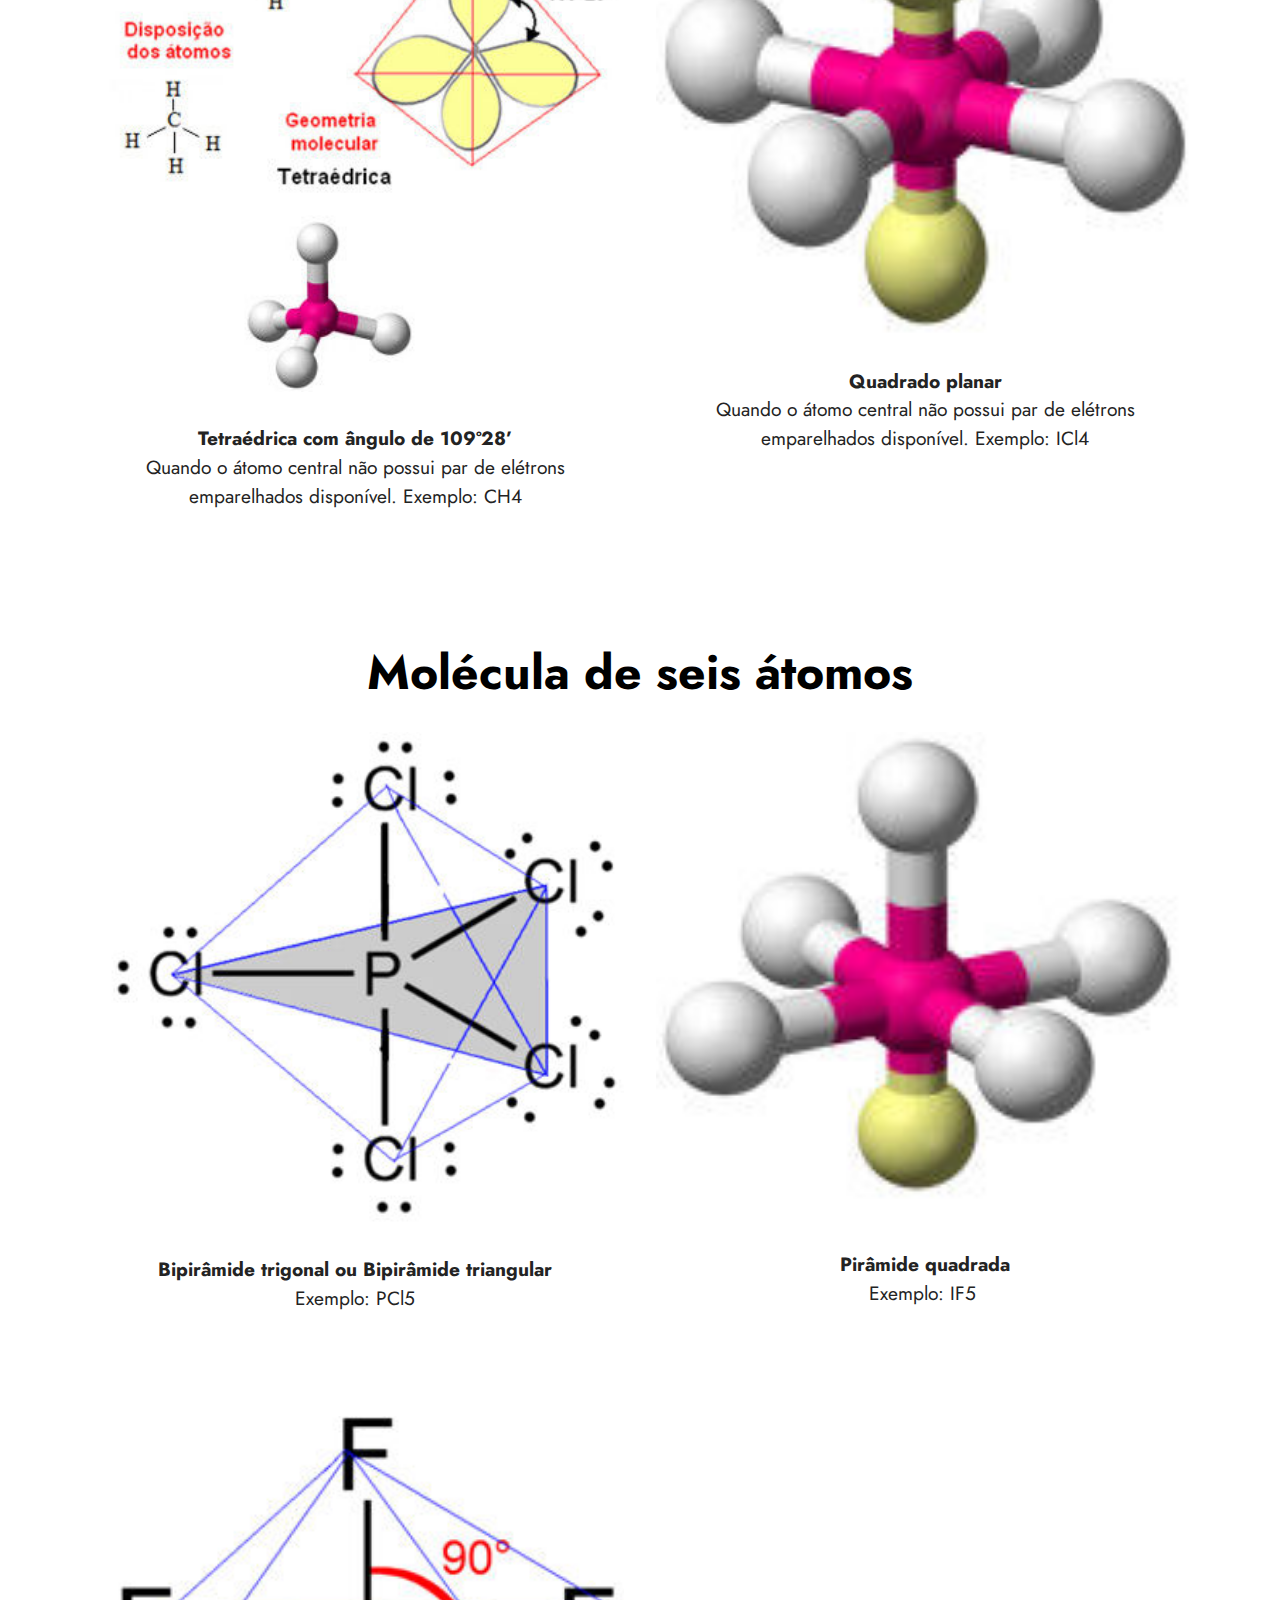
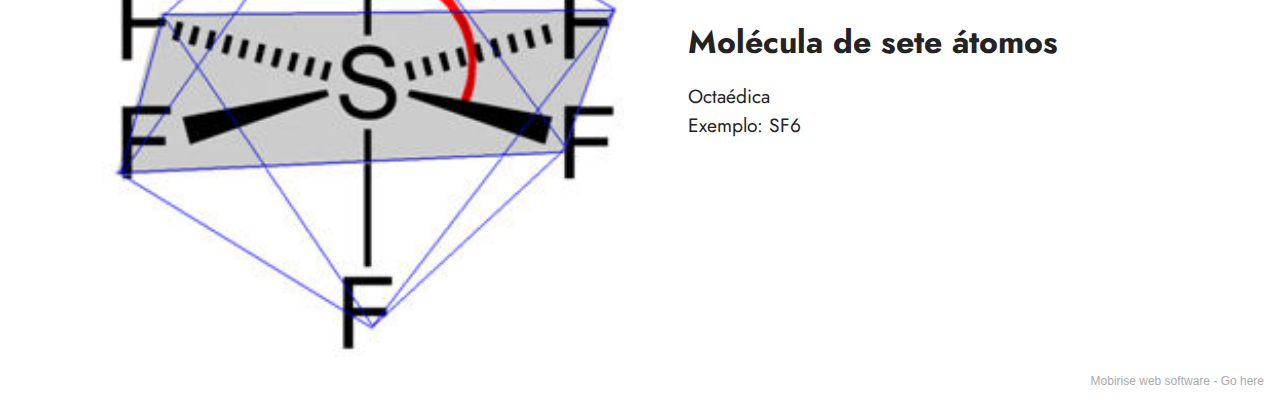
<file: forcasegeometria.html>
<!DOCTYPE html>
<html  >
<head>
  <!-- Site made with Mobirise Website Builder v5.4.1, https://mobirise.com -->
  <meta charset="UTF-8">
  <meta http-equiv="X-UA-Compatible" content="IE=edge">
  <meta name="generator" content="Mobirise v5.4.1, mobirise.com">
  <meta name="viewport" content="width=device-width, initial-scale=1, minimum-scale=1">
  <link rel="shortcut icon" href="assets/images/logo.png" type="image/x-icon">
  <meta name="description" content="">
  
  
  <title>Forças intermoleculares e geometria molecular</title>
  <link rel="stylesheet" href="assets/bootstrap/css/bootstrap.min.css">
  <link rel="stylesheet" href="assets/bootstrap/css/bootstrap-grid.min.css">
  <link rel="stylesheet" href="assets/bootstrap/css/bootstrap-reboot.min.css">
  <link rel="stylesheet" href="assets/dropdown/css/style.css">
  <link rel="stylesheet" href="assets/socicon/css/styles.css">
  <link rel="stylesheet" href="assets/theme/css/style.css">
  <link rel="preload" href="https://fonts.googleapis.com/css?family=Jost:100,200,300,400,500,600,700,800,900,100i,200i,300i,400i,500i,600i,700i,800i,900i&display=swap" as="style" onload="this.onload=null;this.rel='stylesheet'">
  <noscript><link rel="stylesheet" href="https://fonts.googleapis.com/css?family=Jost:100,200,300,400,500,600,700,800,900,100i,200i,300i,400i,500i,600i,700i,800i,900i&display=swap"></noscript>
  <link rel="preload" as="style" href="assets/mobirise/css/mbr-additional.css"><link rel="stylesheet" href="assets/mobirise/css/mbr-additional.css" type="text/css">
  
  
  
  
</head>
<body>
  
  <section data-bs-version="5.1" class="menu menu1 cid-sPgNLaFoWi" once="menu" id="menu1-q">
    

    <nav class="navbar navbar-dropdown navbar-fixed-top navbar-expand-lg">
        <div class="container">
            <div class="navbar-brand">
                
                <span class="navbar-caption-wrap"><a class="navbar-caption text-black text-primary display-7" href="index.html">Química IFSP</a></span>
            </div>
            <button class="navbar-toggler" type="button" data-toggle="collapse" data-bs-toggle="collapse" data-target="#navbarSupportedContent" data-bs-target="#navbarSupportedContent" aria-controls="navbarNavAltMarkup" aria-expanded="false" aria-label="Toggle navigation">
                <div class="hamburger">
                    <span></span>
                    <span></span>
                    <span></span>
                    <span></span>
                </div>
            </button>
            <div class="collapse navbar-collapse" id="navbarSupportedContent">
                <ul class="navbar-nav nav-dropdown nav-right" data-app-modern-menu="true"><li class="nav-item"><a class="nav-link link text-black text-primary display-4" href="index.html">Inicio</a></li>
                    <li class="nav-item dropdown"><a class="nav-link link text-black dropdown-toggle display-4" href="#" data-toggle="dropdown-submenu" data-bs-toggle="dropdown" data-bs-auto-close="outside" aria-expanded="false">Química</a><div class="dropdown-menu" aria-labelledby="dropdown-undefined"><a class="text-black show dropdown-item text-primary display-4" href="cineticaq.html" data-bs-auto-close="outside" aria-expanded="false">Cinética química</a><a class="text-black show dropdown-item text-primary display-4" href="eletroquimica.html" data-bs-auto-close="outside" aria-expanded="false">Eletroquímica</a><a class="text-black show dropdown-item text-primary display-4" href="forcasegeometria.html" data-bs-auto-close="outside" aria-expanded="false">Forças intermoleculares e geometria molecular&nbsp;<br></a><a class="text-black show dropdown-item text-primary display-4" href="inorganicas.html" data-bs-auto-close="outside" aria-expanded="false">Funções inorgânicas&nbsp;<br></a><a class="text-black show dropdown-item text-primary display-4" href="nuclear.html" data-bs-auto-close="outside" aria-expanded="false">Química nuclear&nbsp;<br></a><a class="text-black show dropdown-item text-primary display-4" href="reacoesquimicas.html" data-bs-auto-close="outside" aria-expanded="false">Reações químicas&nbsp;<br></a><a class="text-black show dropdown-item text-primary display-4" href="termo.html" data-bs-auto-close="outside" aria-expanded="false">Termoquímica</a><a class="text-black show dropdown-item text-primary display-4" href="https://monitoriadequimica-21.blogspot.com" data-bs-auto-close="outside" aria-expanded="false" target="_blank">Exercícios</a></div></li>
                    <li class="nav-item dropdown"><a class="nav-link link text-black dropdown-toggle display-4" href="#" data-toggle="dropdown-submenu" data-bs-toggle="dropdown" data-bs-auto-close="outside" aria-expanded="false">Iniciação Científica</a><div class="dropdown-menu" aria-labelledby="dropdown-undefined"><a class="text-black dropdown-item text-primary display-4" href="reuso.html">Reuso de efluentes tratados<br></a><a class="text-black dropdown-item text-primary display-4" href="ultrafiltracao.html">Ultrafiltração por membrana<br></a></div>
                    </li></ul>
                
                
            </div>
        </div>
    </nav>
</section>

<section data-bs-version="5.1" class="content5 cid-sPywNogc0r" id="content5-2z">
    
    <div class="container-fluid">
        <div class="row justify-content-center">
            <div class="col-md-12 col-lg-10">
                <h3 class="mbr-section-title mbr-fonts-style mb-4 display-2"><strong>FORÇAS INTERMOLECULARES E GEOMETRIA MOLECULAR</strong></h3>
                <h4 class="mbr-section-subtitle mbr-fonts-style mb-4 display-5">Forças intermoleculares&nbsp;</h4>
                <p class="mbr-text mbr-fonts-style display-7">Também conhecidas como forças de Van der Walls - em homenagem ao químico Johannes Diderik Van der Walls, que dedicou-se a estuda-las –, são as formas como as moléculas dos compostos, formados por ligações covalentes, interagem entre si. As interações das moléculas definem seu ponto de fusão e de ebulição e, assim, definem também seu estado físico.<br>Há três tipos de forças intermoleculares: dipolo-permanente, dipolo-induzido e ligação de hidrogênio.&nbsp;</p>
            </div>
        </div>
    </div>
</section>

<section data-bs-version="5.1" class="image1 cid-sPyxf3Eavl" id="image1-30">
    

    

    <div class="container">
        <div class="row align-items-center">
            <div class="col-12 col-lg-6">
                <div class="image-wrapper">
                    <img src="assets/images/c66451ce-f1c2-4739-8844-6f422be424b3-277x68.jpg" alt="Mobirise">
                    
                </div>
            </div>
            <div class="col-12 col-lg">
                <div class="text-wrapper">
                    <h3 class="mbr-section-title mbr-fonts-style mb-3 display-5"><strong>Forças de dipolo-permanente&nbsp;</strong></h3>
                    <p class="mbr-text mbr-fonts-style display-7">A interação dipolo-permanente, ou dipolo-dipolo, acontece entre moléculas que são polares, ou seja, que possuem dois polos: um positivo e um negativo. Ela pode acontecer entre moléculas de uma mesma substância ou entre moléculas de substâncias distintas.  
<br>Esta força intermolecular é uma interação de força intermediária, que acontece por meio da formação de um dipolo elétrico quando um polo positivo atrai e se liga a um polo negativo.&nbsp;</p>
                </div>
            </div>
        </div>
    </div>
</section>

<section data-bs-version="5.1" class="image2 cid-sPyxftupjL" id="image2-31">
    

    

    <div class="container">
        <div class="row align-items-center">
            <div class="col-12 col-lg-5">
                <div class="image-wrapper">
                    <img src="assets/images/d8d5f4c0-a259-4ce4-a683-573ad991579f-320x404.jpg" alt="Mobirise">
                    
                </div>
            </div>
            <div class="col-12 col-lg">
                <div class="text-wrapper">
                    <h3 class="mbr-section-title mbr-fonts-style mb-3 display-5"><strong>Forças de dipolo-induzido&nbsp;</strong></h3>
                    <p class="mbr-text mbr-fonts-style display-7">Também conhecido como forças de London ou forças de dispersão, as forças de dipolo-induzido geralmente ocorrem em substâncias que contém moléculas apolares, ou seja, que não possuem nenhum polo.<br>Nas forças de dipolo induzido, ocorre a indução de um dipolo na molécula.&nbsp;</p>
                </div>
            </div>
        </div>
    </div>
</section>

<section data-bs-version="5.1" class="image1 cid-sPyy9eCxvH" id="image1-32">
    

    

    <div class="container">
        <div class="row align-items-center">
            <div class="col-12 col-lg-6">
                <div class="image-wrapper">
                    <img src="assets/images/2680197e-9536-4a9e-9a8a-dbfea5d22f66-360x360.jpg" alt="Mobirise">
                    
                </div>
            </div>
            <div class="col-12 col-lg">
                <div class="text-wrapper">
                    <h3 class="mbr-section-title mbr-fonts-style mb-3 display-5"><strong>Ligação de hidrogênio&nbsp;</strong></h3>
                    <p class="mbr-text mbr-fonts-style display-7">
                        A ligação, ou ponte, de hidrogênio é a força intermolecular mais forte, pois ocorre em moléculas polares que têm o hidrogênio ligado à elementos eletronegativos e com volume atômico baixo, como o oxigênio, o flúor e o nitrogênio, e, por isso, existe uma grande diferença de eletronegatividade entre os elementos.</p>
                </div>
            </div>
        </div>
    </div>
</section>

<section data-bs-version="5.1" class="content5 cid-sPyyxbw4Xr" id="content5-34">
    
    <div class="container">
        <div class="row justify-content-center">
            <div class="col-md-12 col-lg-10">
                
                <h4 class="mbr-section-subtitle mbr-fonts-style mb-4 display-5">Geometria molecular&nbsp;</h4>
                <p class="mbr-text mbr-fonts-style display-7">A maioria das moléculas que formam as substâncias que conhecemos são tridimensionais, ou seja, seus átomos possuem diferentes formas no espaço. Foi a partir disto que surgiu o conceito de geometria molecular, que nada mais é do que a forma como os átomos estão espacialmente dispostos.<br>Através da geometria molecular é possível determinar propriedades como polaridade, pontos de fusão e ebulição, solubilidade, dureza e outras.&nbsp;</p>
            </div>
        </div>
    </div>
</section>

<section data-bs-version="5.1" class="image2 cid-sPyyNcJUm8" id="image2-35">
    

    

    <div class="container">
        <div class="row align-items-center">
            <div class="col-12 col-lg-6">
                <div class="image-wrapper">
                    <img src="assets/images/dadc4f17-7c9f-4e18-9647-1cd09f41d2a3-381x79.jpg" alt="Mobirise">
                    
                </div>
            </div>
            <div class="col-12 col-lg">
                <div class="text-wrapper">
                    
                    <p class="mbr-text mbr-fonts-style display-7">Existem diversas teorias que tem como objetivo ajudar a determinar a geometria molecular como por exemplo a interpretação de orbitais, a hibridização e a teoria da repulsão dos pares eletrônicos.<br>Segundo a teoria da repulsão dos pares eletrônicos, todas as moléculas diatômicas (que são formadas por dois átomos) possuem geometria linear, pois não possuem átomo central e a maior distância possível que os átomos podem ficar uns dois outros é de um ângulo de 180º&nbsp;</p>
                </div>
            </div>
        </div>
    </div>
</section>

<section data-bs-version="5.1" class="gallery2 cid-sPyzruyeJt" id="gallery2-36">
    
    
    <div class="container">
        <div class="mbr-section-head">
            <h4 class="mbr-section-title mbr-fonts-style align-center mb-0 display-2"><strong>Molécula de três átomos&nbsp;</strong></h4>
            <h5 class="mbr-section-subtitle mbr-fonts-style align-center mb-0 mt-2 display-5">Pode ser geometria linear ou angular.</h5>
        </div>
        <div class="row mt-4">
            <div class="item features-image сol-12 col-md-6 col-lg-6">
                <div class="item-wrapper">
                    <div class="item-img">
                        <img src="assets/images/723bdf4f-3c87-4170-aabb-a41d12e0a3bf-150x65.jpg" alt="">
                    </div>
                    <div class="item-content">
                        <h5 class="item-title mbr-fonts-style display-7"><strong>Linear 
</strong><div>
</div><div>Quando o átomo central não possui par de elétrons emparelhados disponível.</div></h5>
                        
                        
                    </div>
                    
                </div>
            </div>
            
            
            <div class="item features-image сol-12 col-md-6 col-lg-6">
                <div class="item-wrapper">
                    <div class="item-img">
                        <img src="assets/images/0ee77d4b-3b7e-4488-aa4e-f6d7988efdc3-368x322.jpg" alt="" title="">
                    </div>
                    <div class="item-content">
                        <h5 class="item-title mbr-fonts-style display-7"><strong>Angular 
</strong><div>
</div><div>Quando o átomo central possuí par de elétrons emparelhados disponível. Exemplo: SO2</div></h5>
                        
                        
                    </div>
                    
                </div>
            </div>
        </div>
    </div>
</section>

<section data-bs-version="5.1" class="gallery2 cid-sPyAO7zEcF" id="gallery2-37">
    
    
    <div class="container">
        <div class="mbr-section-head">
            <h4 class="mbr-section-title mbr-fonts-style align-center mb-0 display-2"><strong>Molécula de quatro átomos</strong></h4>
            
        </div>
        <div class="row mt-4">
            <div class="item features-image сol-12 col-md-6 col-lg-6">
                <div class="item-wrapper">
                    <div class="item-img">
                        <img src="assets/images/c7e41478-d58b-4a17-95c2-5cedbd4a3e47-380x311.jpg" alt="">
                    </div>
                    <div class="item-content">
                        <h5 class="item-title mbr-fonts-style display-7"><strong>Trigonal plana ou triangular 
</strong><div>
</div><div>Quando o átomo central não possui par de elétrons emparelhados disponível. Exemplo: SO3</div></h5>
                        
                        
                    </div>
                    
                </div>
            </div>
            
            
            <div class="item features-image сol-12 col-md-6 col-lg-6">
                <div class="item-wrapper">
                    <div class="item-img">
                        <img src="assets/images/33d71f62-ef02-4a65-8566-c552466edf1a-404x460.jpg" alt="" title="">
                    </div>
                    <div class="item-content">
                        <h5 class="item-title mbr-fonts-style display-7"><strong>Piramidal ou pirâmide trigonal 
</strong><div>
</div><div>Quando o átomo central possui par de elétrons emparelhados disponível. Exemplo: NH3&nbsp;</div></h5>
                        
                        
                    </div>
                    
                </div>
            </div>
        </div>
    </div>
</section>

<section data-bs-version="5.1" class="gallery2 cid-sPyAOJVcD5" id="gallery2-38">
    
    
    <div class="container">
        <div class="mbr-section-head">
            <h4 class="mbr-section-title mbr-fonts-style align-center mb-0 display-2"><strong>Molécula de cinco átomos&nbsp;</strong></h4>
            
        </div>
        <div class="row mt-4">
            <div class="item features-image сol-12 col-md-6 col-lg-6">
                <div class="item-wrapper">
                    <div class="item-img">
                        <img src="assets/images/treta-380x365.jpg" alt="">
                    </div>
                    <div class="item-content">
                        <h5 class="item-title mbr-fonts-style display-7"><strong>Tetraédrica com ângulo de 109º28’ 
</strong><div>
</div><div>Quando o átomo central não possui par de elétrons emparelhados disponível. Exemplo: CH4</div></h5>
                        
                        
                    </div>
                    
                </div>
            </div>
            
            
            <div class="item features-image сol-12 col-md-6 col-lg-6">
                <div class="item-wrapper">
                    <div class="item-img">
                        <img src="assets/images/e0f05956-18ee-41fc-82a5-03de8f2de5fa-170x145.jpg" alt="" title="">
                    </div>
                    <div class="item-content">
                        <h5 class="item-title mbr-fonts-style display-7"><strong>Quadrado planar 
</strong><div>
</div><div>Quando o átomo central não possui par de elétrons emparelhados disponível. Exemplo: ICl4</div></h5>
                        
                        
                    </div>
                    
                </div>
            </div>
        </div>
    </div>
</section>

<section data-bs-version="5.1" class="gallery2 cid-sPyDqI8CPG" id="gallery2-3c">
    
    
    <div class="container">
        <div class="mbr-section-head">
            <h4 class="mbr-section-title mbr-fonts-style align-center mb-0 display-2"><strong>Molécula de seis átomos</strong><div><strong>
</strong></div></h4>
            
        </div>
        <div class="row mt-4">
            <div class="item features-image сol-12 col-md-6 col-lg-6">
                <div class="item-wrapper">
                    <div class="item-img">
                        <img src="assets/images/geometria-bipiramide-trigonal-334x305.jpg" alt="">
                    </div>
                    <div class="item-content">
                        <h5 class="item-title mbr-fonts-style display-7"><strong>Bipirâmide trigonal ou Bipirâmide triangular 
</strong><div>
</div><div>Exemplo: PCl5</div></h5>
                        
                        
                    </div>
                    
                </div>
            </div>
            
            
            <div class="item features-image сol-12 col-md-6 col-lg-6">
                <div class="item-wrapper">
                    <div class="item-img">
                        <img src="assets/images/e7ceac77-3a7c-4542-a5bd-ab9e005687ef-157x142.jpg" alt="" title="">
                    </div>
                    <div class="item-content">
                        <h5 class="item-title mbr-fonts-style display-7"><strong>Pirâmide quadrada 
</strong><div>
</div><div>Exemplo: IF5&nbsp;</div></h5>
                        
                        
                    </div>
                    
                </div>
            </div>
        </div>
    </div>
</section>

<section data-bs-version="5.1" class="image1 cid-sPyEtqgKKn" id="image1-3d">
    

    

    <div class="container">
        <div class="row align-items-center">
            <div class="col-12 col-lg-6">
                <div class="image-wrapper">
                    <img src="assets/images/09797296-d87f-49f5-8e3b-2e01d5871057-262x263.jpg" alt="Mobirise">
                    
                </div>
            </div>
            <div class="col-12 col-lg">
                <div class="text-wrapper">
                    <h3 class="mbr-section-title mbr-fonts-style mb-3 display-5"><strong>Molécula de sete átomos</strong></h3>
                    <p class="mbr-text mbr-fonts-style display-7">Octaédica<br>Exemplo: SF6&nbsp;</p>
                </div>
            </div>
        </div>
    </div>
</section><section style="background-color: #fff; font-family: -apple-system, BlinkMacSystemFont, 'Segoe UI', 'Roboto', 'Helvetica Neue', Arial, sans-serif; color:#aaa; font-size:12px; padding: 0; align-items: center; display: flex;"><a href="https://mobirise.site/a" style="flex: 1 1; height: 3rem; padding-left: 1rem;"></a><p style="flex: 0 0 auto; margin:0; padding-right:1rem;">Mobirise web software - <a href="https://mobirise.site/o" style="color:#aaa;">Go here</a></p></section><script src="assets/bootstrap/js/bootstrap.bundle.min.js"></script>  <script src="assets/smoothscroll/smooth-scroll.js"></script>  <script src="assets/ytplayer/index.js"></script>  <script src="assets/dropdown/js/navbar-dropdown.js"></script>  <script src="assets/theme/js/script.js"></script>  
  
  
</body>
</html>
</file>
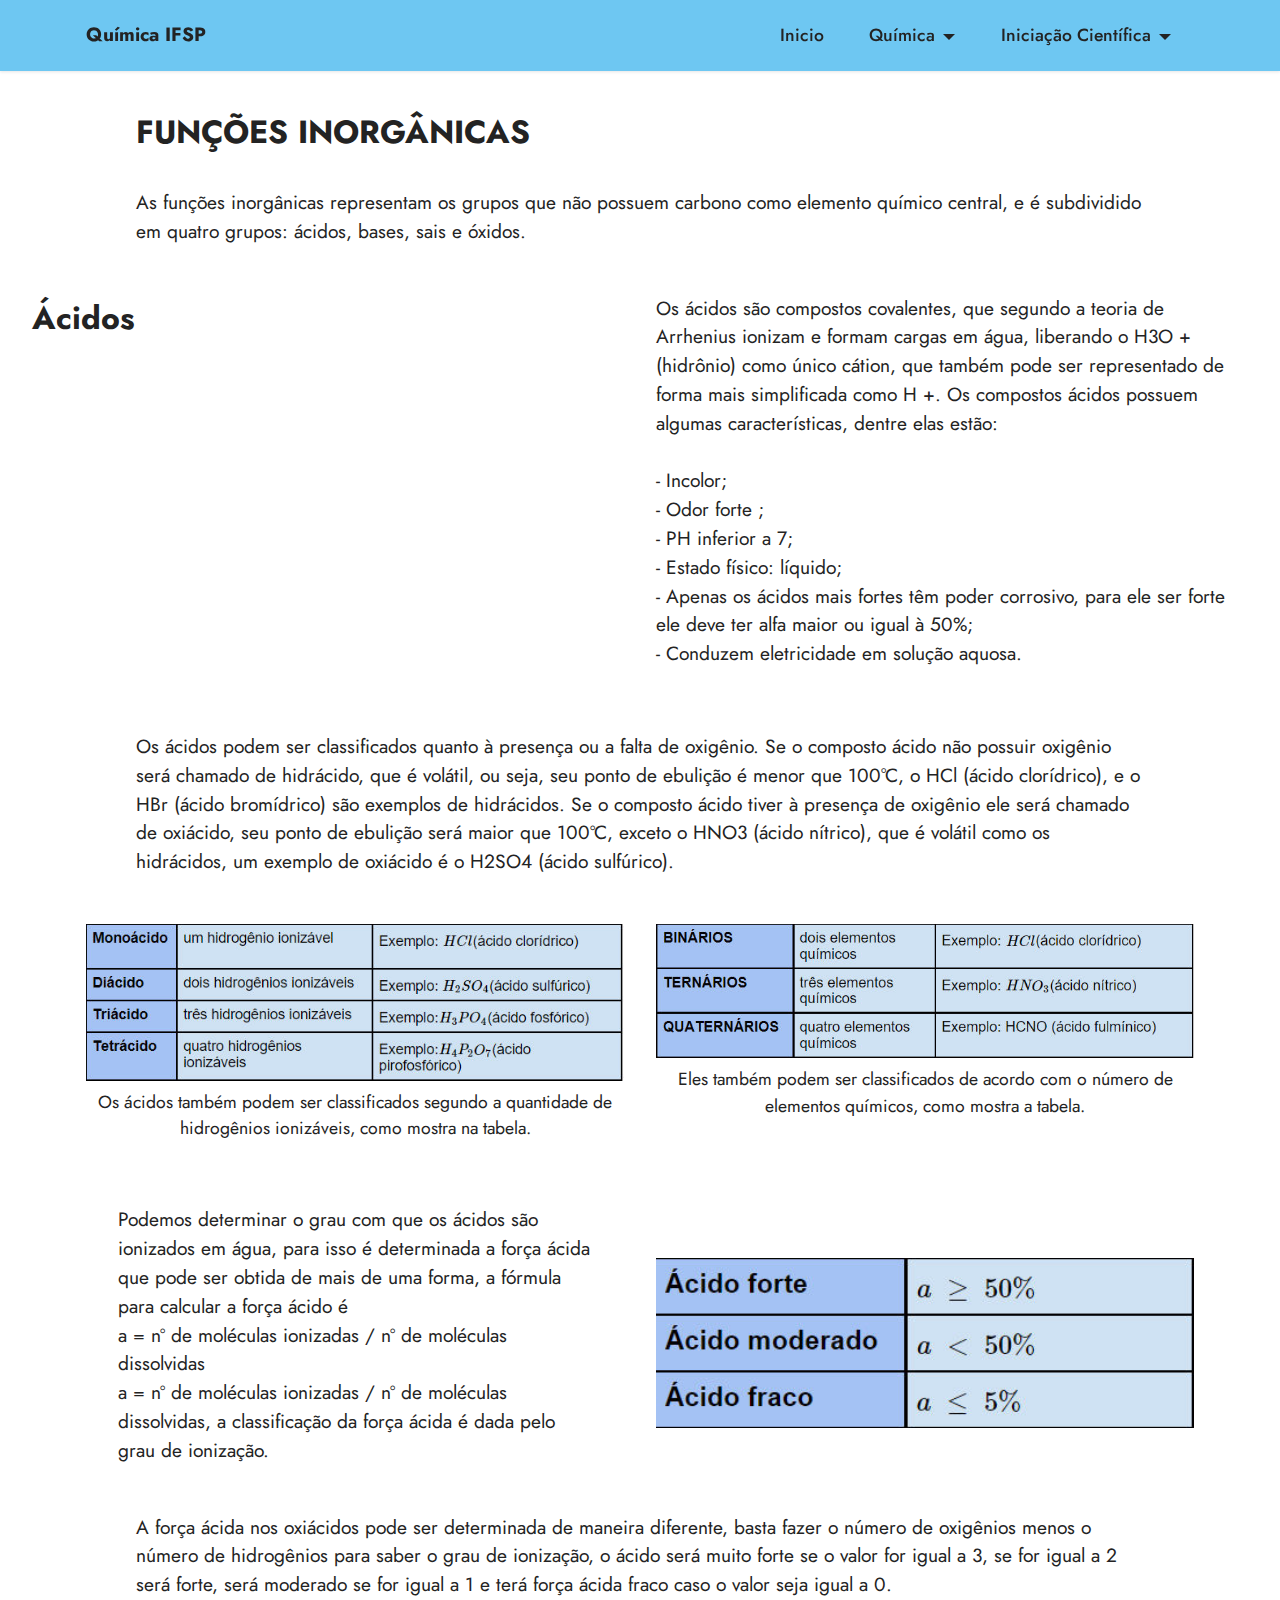
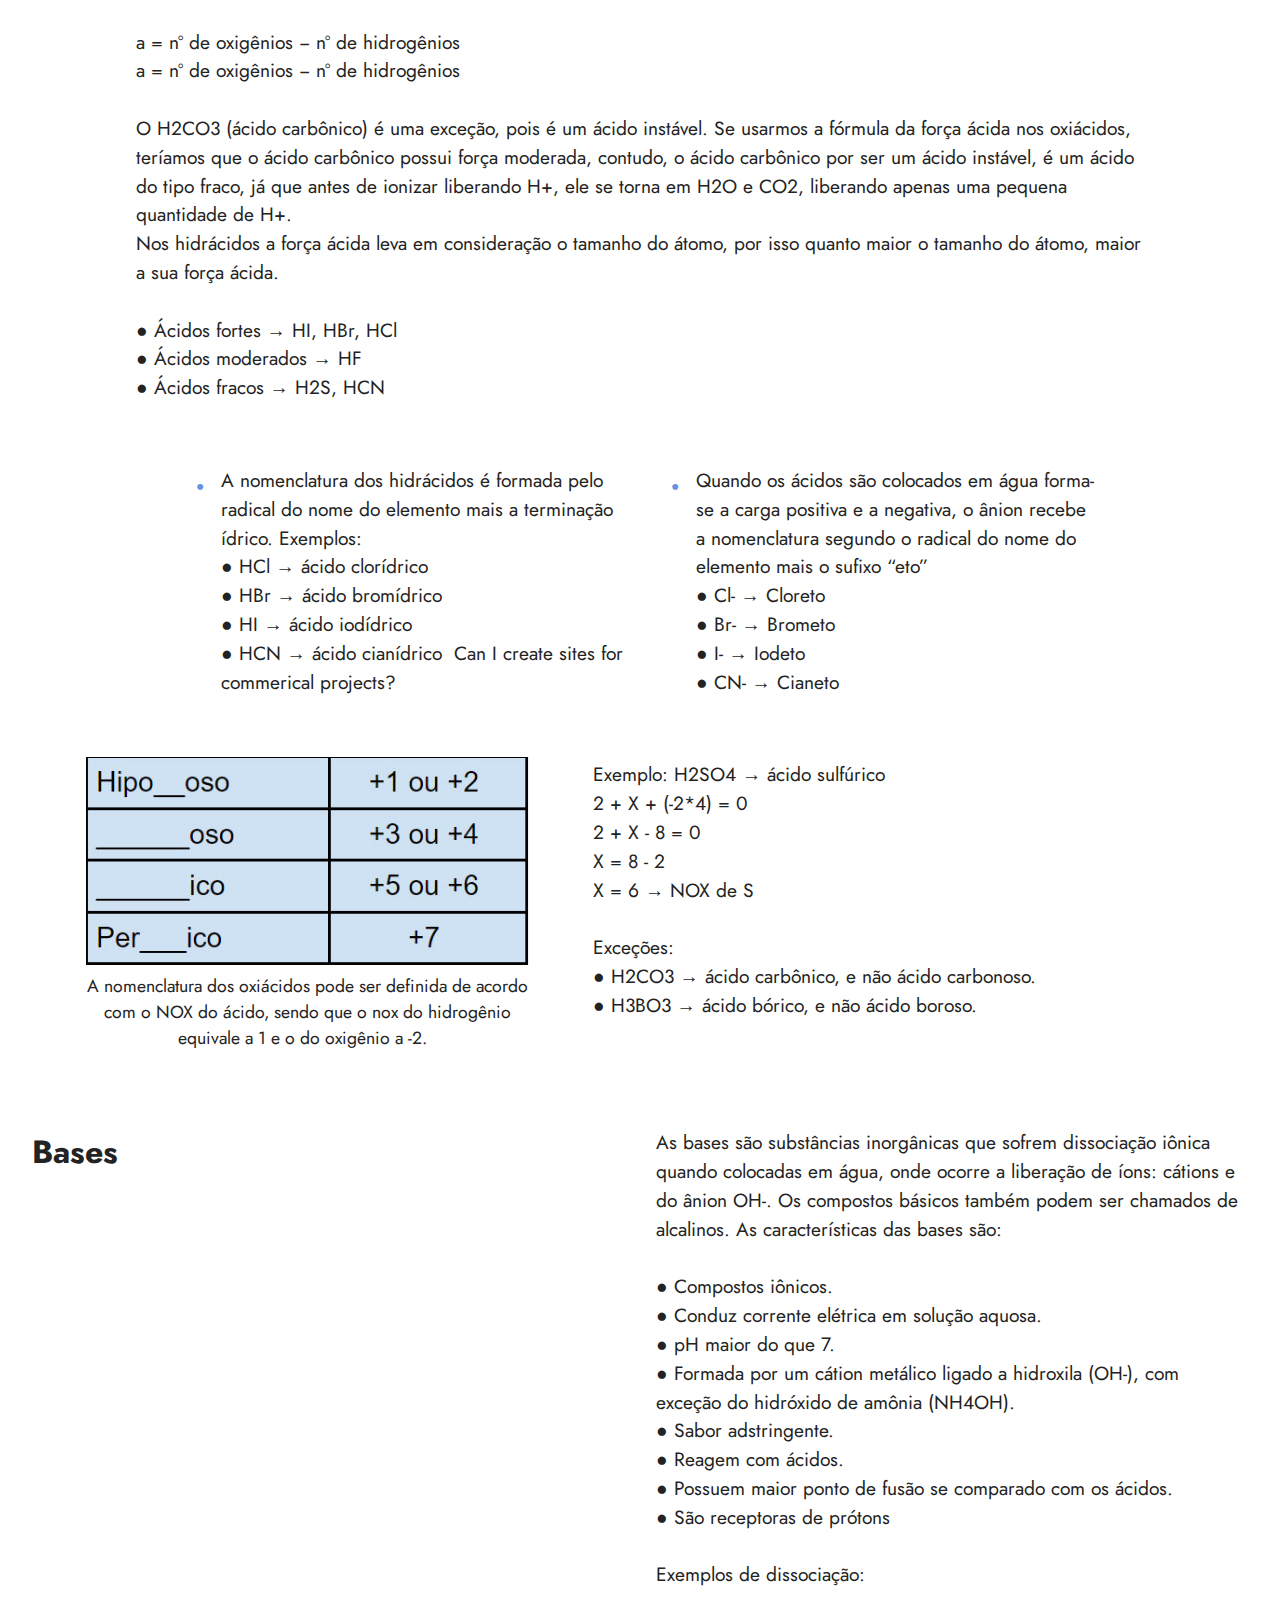
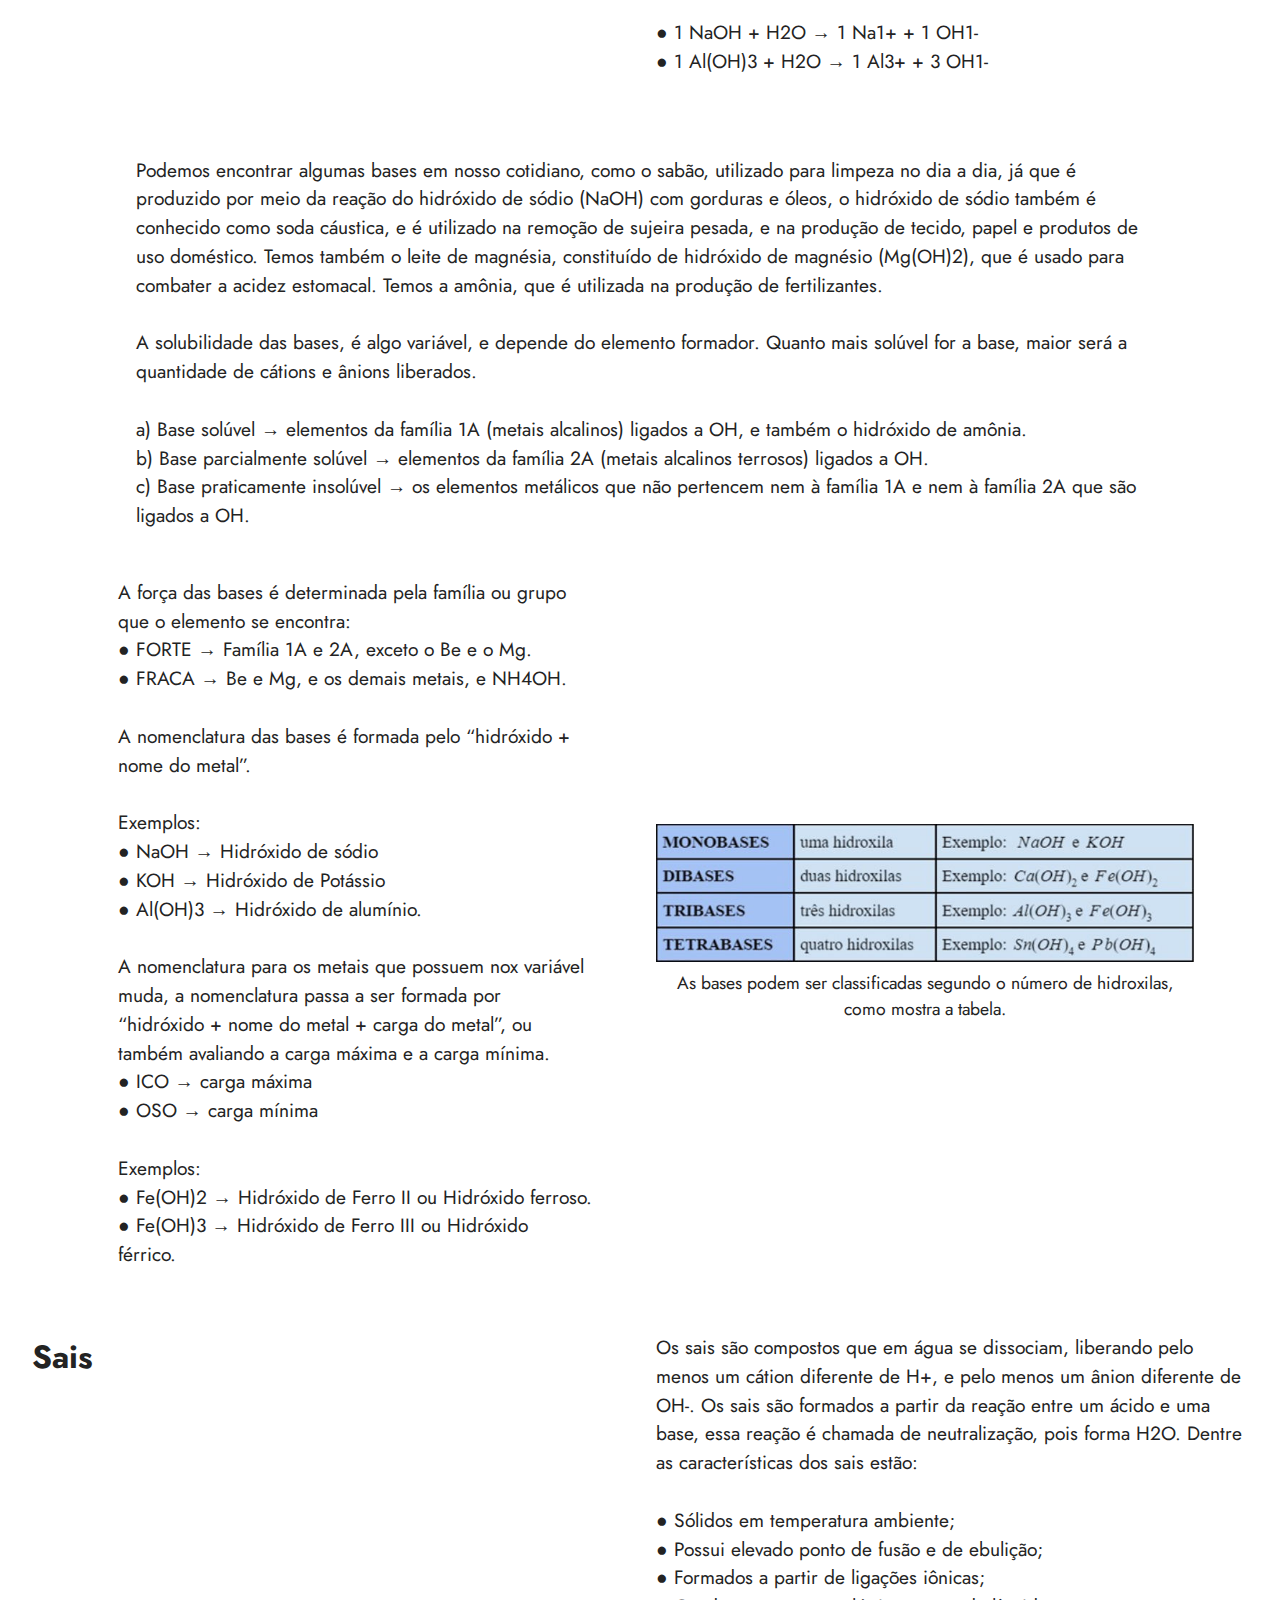
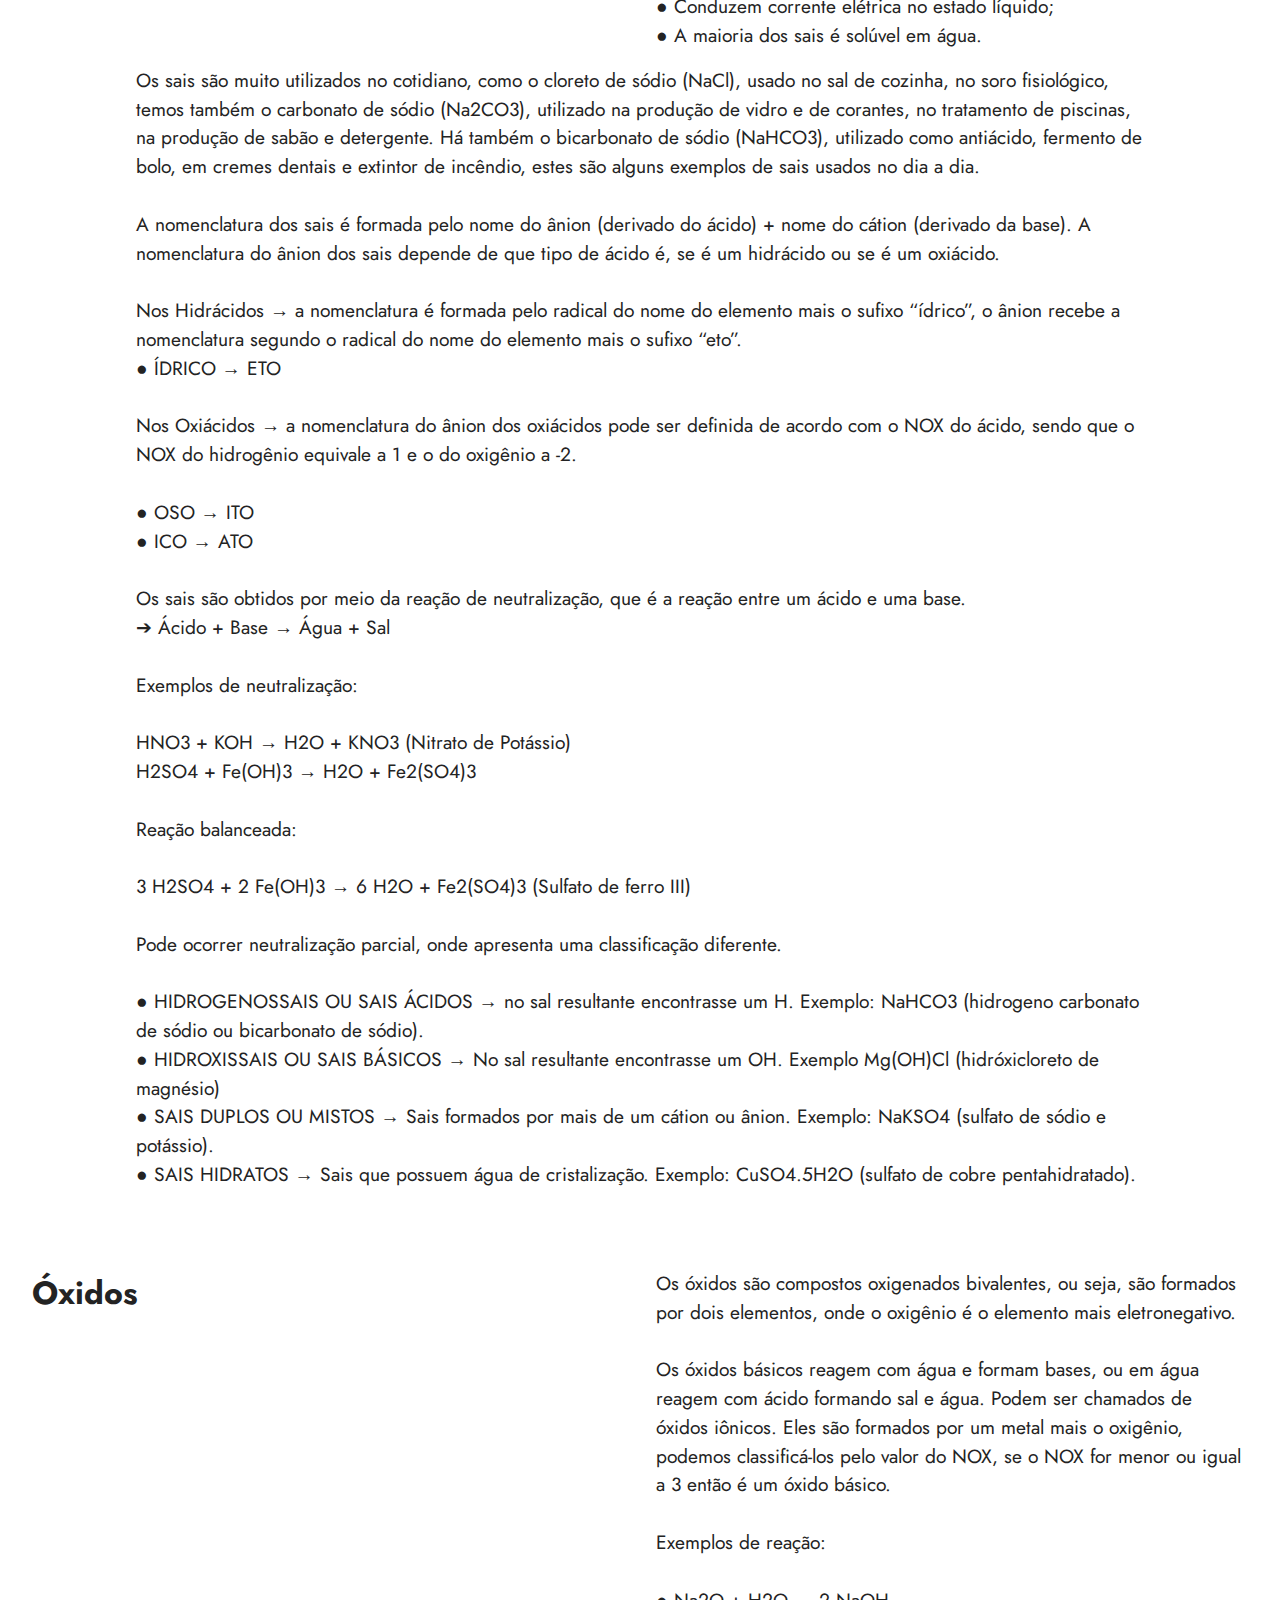
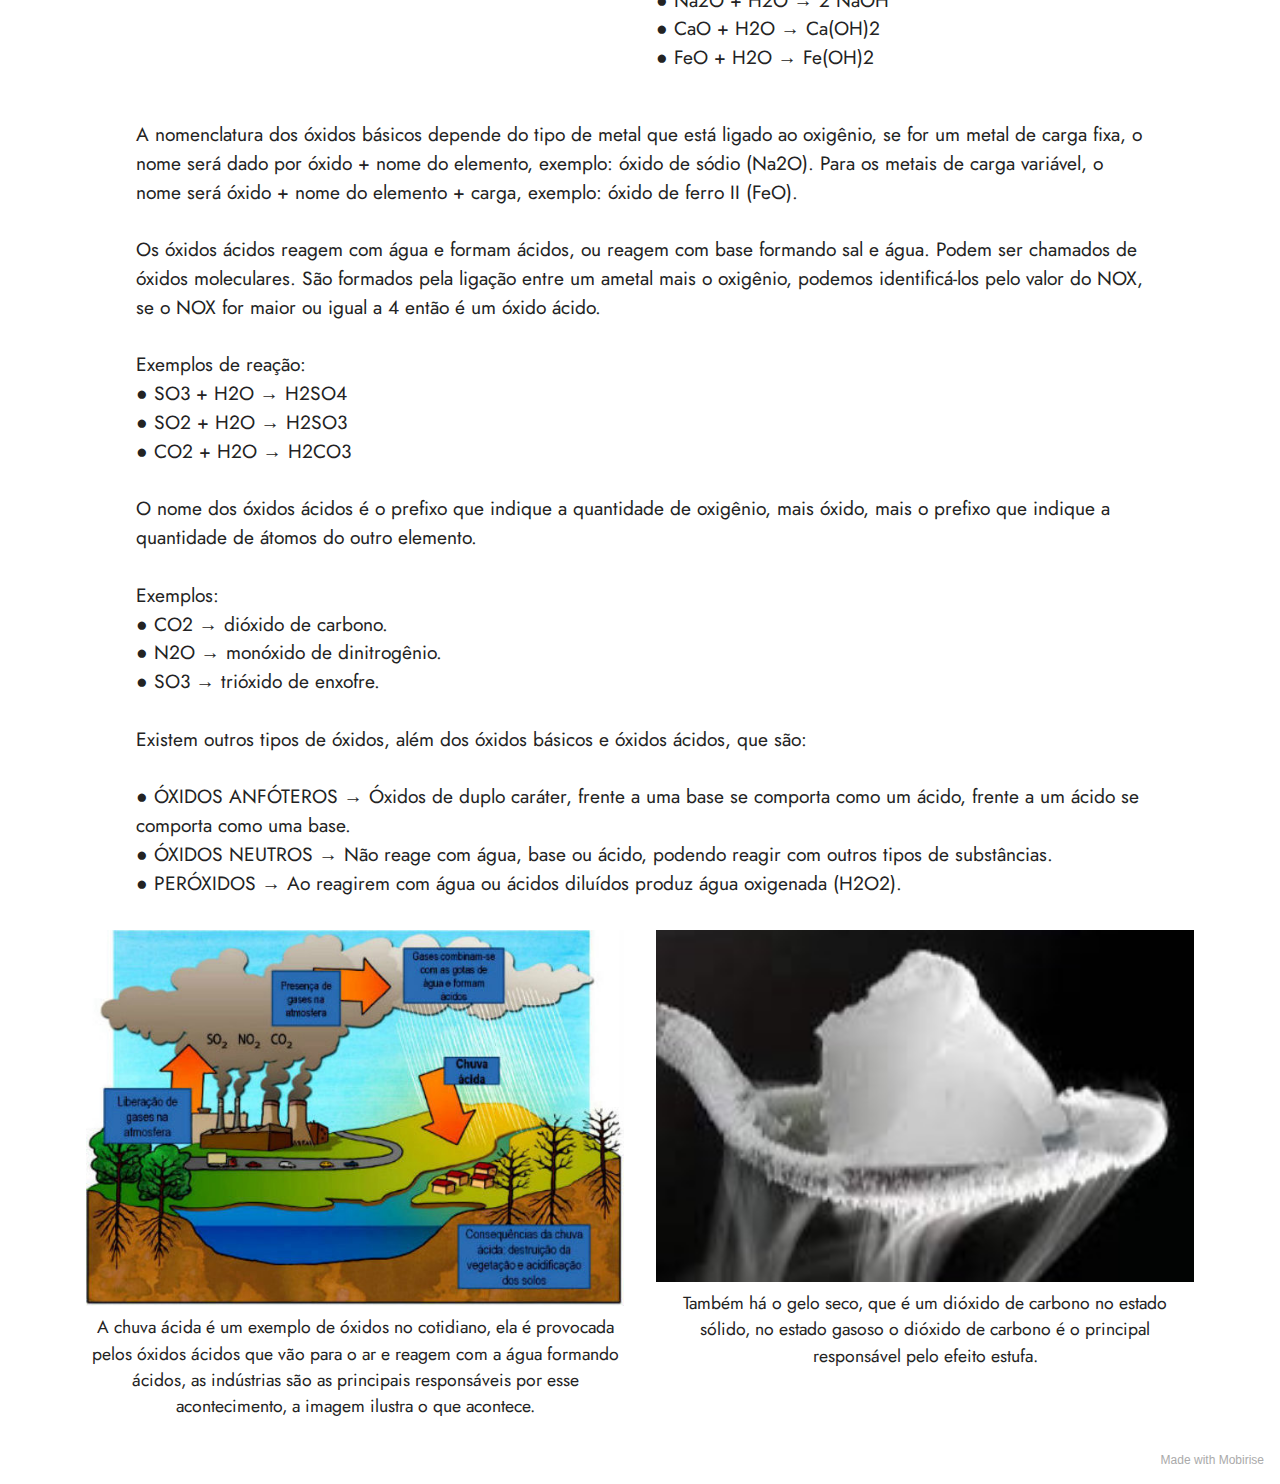
<file: inorganicas.html>
<!DOCTYPE html>
<html  >
<head>
  <!-- Site made with Mobirise Website Builder v5.4.1, https://mobirise.com -->
  <meta charset="UTF-8">
  <meta http-equiv="X-UA-Compatible" content="IE=edge">
  <meta name="generator" content="Mobirise v5.4.1, mobirise.com">
  <meta name="viewport" content="width=device-width, initial-scale=1, minimum-scale=1">
  <link rel="shortcut icon" href="assets/images/logo.png" type="image/x-icon">
  <meta name="description" content="">
  
  
  <title>Funções inorgânicas</title>
  <link rel="stylesheet" href="assets/bootstrap/css/bootstrap.min.css">
  <link rel="stylesheet" href="assets/bootstrap/css/bootstrap-grid.min.css">
  <link rel="stylesheet" href="assets/bootstrap/css/bootstrap-reboot.min.css">
  <link rel="stylesheet" href="assets/dropdown/css/style.css">
  <link rel="stylesheet" href="assets/socicon/css/styles.css">
  <link rel="stylesheet" href="assets/theme/css/style.css">
  <link rel="preload" href="https://fonts.googleapis.com/css?family=Jost:100,200,300,400,500,600,700,800,900,100i,200i,300i,400i,500i,600i,700i,800i,900i&display=swap" as="style" onload="this.onload=null;this.rel='stylesheet'">
  <noscript><link rel="stylesheet" href="https://fonts.googleapis.com/css?family=Jost:100,200,300,400,500,600,700,800,900,100i,200i,300i,400i,500i,600i,700i,800i,900i&display=swap"></noscript>
  <link rel="preload" as="style" href="assets/mobirise/css/mbr-additional.css"><link rel="stylesheet" href="assets/mobirise/css/mbr-additional.css" type="text/css">
  
  
  
  
</head>
<body>
  
  <section data-bs-version="5.1" class="menu menu1 cid-sMkiAx3rgY" once="menu" id="menu1-7">
    

    <nav class="navbar navbar-dropdown navbar-fixed-top navbar-expand-lg">
        <div class="container">
            <div class="navbar-brand">
                
                <span class="navbar-caption-wrap"><a class="navbar-caption text-black text-primary display-7" href="index.html">Química IFSP</a></span>
            </div>
            <button class="navbar-toggler" type="button" data-toggle="collapse" data-bs-toggle="collapse" data-target="#navbarSupportedContent" data-bs-target="#navbarSupportedContent" aria-controls="navbarNavAltMarkup" aria-expanded="false" aria-label="Toggle navigation">
                <div class="hamburger">
                    <span></span>
                    <span></span>
                    <span></span>
                    <span></span>
                </div>
            </button>
            <div class="collapse navbar-collapse" id="navbarSupportedContent">
                <ul class="navbar-nav nav-dropdown nav-right" data-app-modern-menu="true"><li class="nav-item"><a class="nav-link link text-black text-primary display-4" href="index.html">Inicio</a></li>
                    <li class="nav-item dropdown"><a class="nav-link link text-black dropdown-toggle display-4" href="#" data-toggle="dropdown-submenu" data-bs-toggle="dropdown" data-bs-auto-close="outside" aria-expanded="false">Química</a><div class="dropdown-menu" aria-labelledby="dropdown-undefined"><a class="text-black show dropdown-item text-primary display-4" href="cineticaq.html" data-bs-auto-close="outside" aria-expanded="false">Cinética química</a><a class="text-black show dropdown-item text-primary display-4" href="eletroquimica.html" data-bs-auto-close="outside" aria-expanded="false">Eletroquímica</a><a class="text-black show dropdown-item text-primary display-4" href="forcasegeometria.html" data-bs-auto-close="outside" aria-expanded="false">Forças intermoleculares e geometria molecular&nbsp;<br></a><a class="text-black show dropdown-item text-primary display-4" href="inorganicas.html" data-bs-auto-close="outside" aria-expanded="false">Funções inorgânicas&nbsp;<br></a><a class="text-black show dropdown-item text-primary display-4" href="nuclear.html" data-bs-auto-close="outside" aria-expanded="false">Química nuclear&nbsp;<br></a><a class="text-black show dropdown-item text-primary display-4" href="reacoesquimicas.html" data-bs-auto-close="outside" aria-expanded="false">Reações químicas&nbsp;<br></a><a class="text-black show dropdown-item text-primary display-4" href="termo.html" data-bs-auto-close="outside" aria-expanded="false">Termoquímica</a><a class="text-black show dropdown-item text-primary display-4" href="https://monitoriadequimica-21.blogspot.com" data-bs-auto-close="outside" aria-expanded="false" target="_blank">Exercícios</a></div></li>
                    <li class="nav-item dropdown"><a class="nav-link link text-black dropdown-toggle display-4" href="#" data-toggle="dropdown-submenu" data-bs-toggle="dropdown" data-bs-auto-close="outside" aria-expanded="false">Iniciação Científica</a><div class="dropdown-menu" aria-labelledby="dropdown-undefined"><a class="text-black dropdown-item text-primary display-4" href="reuso.html">Reuso de efluentes tratados<br></a><a class="text-black dropdown-item text-primary display-4" href="ultrafiltracao.html">Ultrafiltração por membrana<br></a></div>
                    </li></ul>
                
                
            </div>
        </div>
    </nav>
</section>

<section data-bs-version="5.1" class="content5 cid-sPxfIA1rlL" id="content5-12">
    
    <div class="container-fluid">
        <div class="row justify-content-center">
            <div class="col-md-12 col-lg-10">
                
                <h4 class="mbr-section-subtitle mbr-fonts-style mb-4 display-5"><strong>FUNÇÕES INORGÂNICAS&nbsp;</strong></h4>
                <p class="mbr-text mbr-fonts-style display-7">As funções inorgânicas representam os grupos que não possuem carbono como elemento químico central, e é subdividido em quatro grupos: ácidos, bases, sais e óxidos.&nbsp;</p>
            </div>
        </div>
    </div>
</section>

<section data-bs-version="5.1" class="content10 cid-sPxgpuTLQU" id="content10-16">
    
    <div class="container-fluid">
        <div class="row justify-content-center">
            <div class="col-12 col-md">
                
                <h6 class="mbr-section-subtitle mbr-fonts-style mb-4 display-5"><strong>Ácidos&nbsp;</strong></h6>
            </div>
            <div class="col-md-12 col-lg-6">
                <p class="mbr-text mbr-fonts-style display-7">Os ácidos são compostos covalentes, que segundo a teoria de Arrhenius ionizam e formam cargas em água, liberando o H3O + (hidrônio) como único cátion, que também pode ser representado de forma mais simplificada como H +. Os compostos ácidos possuem algumas características, dentre elas estão:  
<br>
<br>- Incolor;<br>- Odor forte ;<br>- PH inferior a 7;<br>- Estado físico: líquido;<br>- Apenas os ácidos mais fortes têm poder corrosivo, para ele ser forte ele deve ter alfa maior ou igual à 50%;<br>- Conduzem eletricidade em solução aquosa.&nbsp;<br></p>
            </div>
        </div>
    </div>
</section>

<section data-bs-version="5.1" class="content5 cid-sPxl5nkSyR" id="content5-18">
    
    <div class="container-fluid">
        <div class="row justify-content-center">
            <div class="col-md-12 col-lg-10">
                
                
                <p class="mbr-text mbr-fonts-style display-7">
                    Os ácidos podem ser classificados quanto à presença ou a falta de oxigênio. Se o composto ácido não possuir oxigênio será chamado de hidrácido, que é volátil, ou seja, seu ponto de ebulição é menor que 100°C, o HCl (ácido clorídrico), e o HBr (ácido bromídrico) são exemplos de hidrácidos. Se o composto ácido tiver à presença de oxigênio ele será chamado de oxiácido, seu ponto de ebulição será maior que 100ºC, exceto o HNO3 (ácido nítrico), que é volátil como os hidrácidos, um exemplo de oxiácido é o H2SO4 (ácido sulfúrico).</p>
            </div>
        </div>
    </div>
</section>

<section data-bs-version="5.1" class="image4 cid-sPxlx50hJ9" id="image4-1a">
    

    

    <div class="container">
        <div class="row">
            <div class="col-12 col-lg-6">
                <div class="image-wrapper">
                    <img src="assets/images/tabela2fi-753x188.jpg" alt="Mobirise">
                    <p class="mbr-text mbr-fonts-style mt-2 align-center display-4">
                        Eles também podem ser classificados de acordo com o número de elementos químicos, como mostra a tabela.</p>
                </div>
            </div>
            <div class="col-12 col-lg-6">
                <div class="image-wrapper">
                    <img src="assets/images/tabela1fi-663x193.jpg" alt="Mobirise">
                    <p class="mbr-text mbr-fonts-style mt-2 align-center display-4">Os ácidos também podem ser classificados segundo a quantidade de hidrogênios ionizáveis, como mostra na tabela.</p>
                </div>
            </div>
        </div>
    </div>
</section>

<section data-bs-version="5.1" class="image2 cid-sPxmirn1B3" id="image2-1b">
    

    

    <div class="container">
        <div class="row align-items-center">
            <div class="col-12 col-lg-6">
                <div class="image-wrapper">
                    <img src="assets/images/tabela3fi-464x147.jpg" alt="Mobirise">
                    
                </div>
            </div>
            <div class="col-12 col-lg">
                <div class="text-wrapper">
                    
                    <p class="mbr-text mbr-fonts-style display-7">Podemos determinar o grau com que os ácidos são ionizados em água, para isso é determinada a força ácida que pode ser obtida de mais de uma forma, a fórmula para calcular a força ácido é 
<br>a = nº de moléculas ionizadas / nº de moléculas dissolvidas
<br>a = nº de moléculas ionizadas / nº de moléculas dissolvidas, a classificação da força ácida é dada pelo grau de ionização.&nbsp;</p>
                </div>
            </div>
        </div>
    </div>
</section>

<section data-bs-version="5.1" class="content5 cid-sPxmGqjOxH" id="content5-1c">
    
    <div class="container-fluid">
        <div class="row justify-content-center">
            <div class="col-md-12 col-lg-10">
                
                
                <p class="mbr-text mbr-fonts-style display-7">A força ácida nos oxiácidos pode ser determinada de maneira diferente, basta fazer o número de oxigênios menos o número de hidrogênios para saber o grau de ionização, o ácido será muito forte se o valor for igual a 3, se for igual a 2 será forte, será moderado se for igual a 1 e terá força ácida fraco caso o valor seja igual a 0. 
<br>
<br>a = nº de oxigênios − nº de hidrogênios
<br>a = nº de oxigênios − nº de hidrogênios
<br><br>O H2CO3 (ácido carbônico) é uma exceção, pois é um ácido instável. Se usarmos a fórmula da força ácida nos oxiácidos, teríamos que o ácido carbônico possui força moderada, contudo, o ácido carbônico por ser um ácido instável, é um ácido do tipo fraco, já que antes de ionizar liberando H+, ele se torna em H2O e CO2, liberando apenas uma pequena quantidade de H+.<br>Nos hidrácidos a força ácida leva em consideração o tamanho do átomo, por isso quanto maior o tamanho do átomo, maior a sua força ácida.  
<br>
<br>● Ácidos fortes → HI, HBr, HCl<br>● Ácidos moderados → HF<br>● Ácidos fracos → H2S, HCN&nbsp;</p>
            </div>
        </div>
    </div>
</section>

<section data-bs-version="5.1" class="content13 cid-sPxnj9AtgX" id="content13-1d">
    
    
    <div class="container">
        <div class="row justify-content-center">
            
        </div>
        <div class="row justify-content-center">
            <div class="col-md-12 col-lg-10">
                <div class="row justify-content-center">
                    <div class="col-12 col-lg-6">
                        <ul class="list mbr-fonts-style display-7">
                            <li>A nomenclatura dos hidrácidos é formada pelo radical do nome do elemento mais a terminação ídrico. Exemplos:<br><span style="font-size: 1.2rem;">● HCl → ácido clorídrico&nbsp;<br></span><span style="font-size: 1.2rem;">● HBr → ácido bromídrico&nbsp;<br></span><span style="font-size: 1.2rem;">● HI → ácido iodídrico&nbsp;<br></span><span style="font-size: 1.2rem;">● HCN → ácido cianídrico&nbsp; Can I create sites for commerical projects?</span></li>
                        </ul>
                    </div>
                    <div class="col-12 col-lg-6">
                        <ul class="list mbr-fonts-style display-7">
                            <li>Quando os ácidos são colocados em água forma-se a carga positiva e a negativa, o ânion recebe a nomenclatura segundo o radical do nome do elemento mais o sufixo “eto”<br><span style="font-size: 1.2rem;">● Cl- → Cloreto<br></span><span style="font-size: 1.2rem;">● Br- →  Brometo<br></span><span style="font-size: 1.2rem;">● I- → Iodeto<br></span><span style="font-size: 1.2rem;">● CN- → Cianeto&nbsp;</span></li><li><strong>
</strong></li><li><strong>
</strong></li><li><strong>
</strong></li><li><strong>
</strong></li>
                        </ul>
                    </div>
                </div>
            </div>
        </div>
    </div>
</section>

<section data-bs-version="5.1" class="image1 cid-sPxoekFcYw" id="image1-1e">
    

    

    <div class="container">
        <div class="row align-items-center">
            <div class="col-12 col-lg-5">
                <div class="image-wrapper">
                    <img src="assets/images/tabela4fi-476x223.jpg" alt="Mobirise">
                    <p class="mbr-description mbr-fonts-style pt-2 align-center display-4">A nomenclatura dos oxiácidos pode ser definida de acordo com o NOX do ácido, sendo que o nox do hidrogênio equivale a 1 e o do oxigênio a -2.&nbsp;&nbsp;</p>
                </div>
            </div>
            <div class="col-12 col-lg">
                <div class="text-wrapper">
                    
                    <p class="mbr-text mbr-fonts-style display-7">Exemplo: H2SO4 → ácido sulfúrico<br>2 + X + (-2*4) = 0<br>2 + X - 8 = 0<br>X = 8 - 2<br>X = 6 → NOX de S 
<br><br>Exceções:<br>● H2CO3 → ácido carbônico, e não ácido carbonoso.<br>● H3BO3 → ácido bórico, e não ácido boroso. 
<br>
<br></p>
                </div>
            </div>
        </div>
    </div>
</section>

<section data-bs-version="5.1" class="content10 cid-sPxqvLGYwM" id="content10-1f">
    
    <div class="container-fluid">
        <div class="row justify-content-center">
            <div class="col-12 col-md">
                
                <h6 class="mbr-section-subtitle mbr-fonts-style mb-4 display-5"><strong>Bases&nbsp;</strong></h6>
            </div>
            <div class="col-md-12 col-lg-6">
                <p class="mbr-text mbr-fonts-style display-7">As bases são substâncias inorgânicas que sofrem dissociação iônica quando colocadas em água, onde ocorre a liberação de íons: cátions e do ânion OH-. Os compostos básicos também podem ser chamados de alcalinos. As características das bases são: 
<br>
<br>● Compostos iônicos.<br>● Conduz corrente elétrica em solução aquosa.<br>● pH maior do que 7.<br>● Formada por um cátion metálico ligado a hidroxila (OH-), com exceção do hidróxido de amônia (NH4OH).<br>● Sabor adstringente.<br>● Reagem com ácidos.<br>● Possuem maior ponto de fusão se comparado com os ácidos.<br>● São receptoras de prótons&nbsp;<br><br>Exemplos de dissociação: 
<br>
<br>● 1 NaOH + H2O → 1 Na1+ + 1 OH1-<br>● 1 Al(OH)3 + H2O → 1 Al3+ + 3 OH1-<br></p>
            </div>
        </div>
    </div>
</section>

<section data-bs-version="5.1" class="content5 cid-sPxrviAZvL" id="content5-1g">
    
    <div class="container-fluid">
        <div class="row justify-content-center">
            <div class="col-md-12 col-lg-10">
                
                
                <p class="mbr-text mbr-fonts-style display-7">Podemos encontrar algumas bases em nosso cotidiano, como o sabão, utilizado para limpeza no dia a dia, já que é produzido por meio da reação do hidróxido de sódio (NaOH) com gorduras e óleos, o hidróxido de sódio também é conhecido como soda cáustica, e é utilizado na remoção de sujeira pesada, e na produção de tecido, papel e produtos de uso doméstico. Temos também o leite de magnésia, constituído de hidróxido de magnésio (Mg(OH)2), que é usado para combater a acidez estomacal. Temos a amônia, que é utilizada na produção de fertilizantes. 
<br>
<br>A solubilidade das bases, é algo variável, e depende do elemento formador. Quanto mais solúvel for a base, maior será a quantidade de cátions e ânions liberados. 
<br>
<br>a) Base solúvel → elementos da família 1A (metais alcalinos) ligados a OH, e também o hidróxido de amônia.<br>b) Base parcialmente solúvel → elementos da família 2A (metais alcalinos terrosos) ligados a OH.<br>c) Base praticamente insolúvel → os elementos metálicos que não pertencem nem à família 1A e nem à família 2A que são ligados a OH.</p>
            </div>
        </div>
    </div>
</section>

<section data-bs-version="5.1" class="image2 cid-sPxrWgmdHc" id="image2-1h">
    

    

    <div class="container">
        <div class="row align-items-center">
            <div class="col-12 col-lg-6">
                <div class="image-wrapper">
                    <img src="assets/images/tabela5fi-749x191.jpg" alt="Mobirise">
                    <p class="mbr-description mbr-fonts-style mt-2 align-center display-4">As bases podem ser classificadas segundo o número de hidroxilas, como mostra a tabela.</p>
                </div>
            </div>
            <div class="col-12 col-lg">
                <div class="text-wrapper">
                    
                    <p class="mbr-text mbr-fonts-style display-7">A força das bases é determinada pela família ou grupo que o elemento se encontra:<br>● FORTE → Família 1A e 2A, exceto o Be e o Mg.<br>● FRACA → Be e Mg, e os demais metais, e NH4OH. 
<br>
<br>A nomenclatura das bases é formada pelo “hidróxido + nome do metal”. 
<br>
<br>Exemplos:<br>● NaOH → Hidróxido de sódio<br>● KOH → Hidróxido de Potássio<br>● Al(OH)3 → Hidróxido de alumínio.  
<br>
<br>A nomenclatura para os metais que possuem nox variável muda, a nomenclatura passa a ser formada por “hidróxido + nome do metal + carga do metal”, ou também avaliando a carga máxima e a carga mínima.<br>● ICO → carga máxima<br>● OSO → carga mínima 
<br>
<br>Exemplos:<br>● Fe(OH)2 → Hidróxido de Ferro II ou Hidróxido ferroso.<br>● Fe(OH)3 → Hidróxido de Ferro III ou Hidróxido férrico.&nbsp;</p>
                </div>
            </div>
        </div>
    </div>
</section>

<section data-bs-version="5.1" class="content10 cid-sPxsAK0Loz" id="content10-1i">
    
    <div class="container-fluid">
        <div class="row justify-content-center">
            <div class="col-12 col-md">
                
                <h6 class="mbr-section-subtitle mbr-fonts-style mb-4 display-5"><strong>Sais&nbsp;</strong></h6>
            </div>
            <div class="col-md-12 col-lg-6">
                <p class="mbr-text mbr-fonts-style display-7">Os sais são compostos que em água se dissociam, liberando pelo menos um cátion diferente de H+, e pelo menos um ânion diferente de OH-. Os sais são formados a partir da reação entre um ácido e uma base, essa reação é chamada de neutralização, pois forma H2O. Dentre as características dos sais estão: 
<br>
<br>● Sólidos em temperatura ambiente;<br>● Possui elevado ponto de fusão e de ebulição;<br>● Formados a partir de ligações iônicas;<br>● Conduzem corrente elétrica no estado líquido;<br>● A maioria dos sais é solúvel em água.&nbsp;</p>
            </div>
        </div>
    </div>
</section>

<section data-bs-version="5.1" class="content5 cid-sPxt5XOiGH" id="content5-1j">
    
    <div class="container-fluid">
        <div class="row justify-content-center">
            <div class="col-md-12 col-lg-10">
                
                
                <p class="mbr-text mbr-fonts-style display-7">Os sais são muito utilizados no cotidiano, como o cloreto de sódio (NaCl), usado no sal de cozinha, no soro fisiológico, temos também o carbonato de sódio (Na2CO3), utilizado na produção de vidro e de corantes, no tratamento de piscinas, na produção de sabão e detergente. Há também o bicarbonato de sódio (NaHCO3), utilizado como antiácido, fermento de bolo, em cremes dentais e extintor de incêndio, estes são alguns exemplos de sais usados no dia a dia. 
<br>
<br>A nomenclatura dos sais é formada pelo nome do ânion (derivado do ácido) + nome do cátion (derivado da base). A nomenclatura do ânion dos sais depende de que tipo de ácido é, se é um hidrácido ou se é um oxiácido. 
<br>
<br>Nos Hidrácidos → a nomenclatura é formada pelo radical do nome do elemento mais o sufixo “ídrico”, o ânion recebe a nomenclatura segundo o radical do nome do elemento mais o sufixo “eto”.<br>● ÍDRICO → ETO&nbsp;<br><br>Nos Oxiácidos → a nomenclatura do ânion dos oxiácidos pode ser definida de acordo com o NOX do ácido, sendo que o NOX do hidrogênio equivale a 1 e o do oxigênio a -2. 
<br>
<br>● OSO → ITO<br>● ICO → ATO 
<br>
<br>Os sais são obtidos por meio da reação de neutralização, que é a reação entre um ácido e uma base.<br>➔ Ácido + Base → Água + Sal 
<br><br>Exemplos de neutralização: 
<br>
<br>HNO3 + KOH → H2O + KNO3 (Nitrato de Potássio)<br>H2SO4 + Fe(OH)3 → H2O + Fe2(SO4)3  
<br>
<br>Reação balanceada: 
<br>
<br>3 H2SO4 + 2 Fe(OH)3 → 6 H2O + Fe2(SO4)3 (Sulfato de ferro III) 
<br>
<br>Pode ocorrer neutralização parcial, onde apresenta uma classificação diferente. 
<br>
<br>● HIDROGENOSSAIS OU SAIS ÁCIDOS → no sal resultante encontrasse um H. Exemplo: NaHCO3 (hidrogeno carbonato de sódio ou bicarbonato de sódio).<br>● HIDROXISSAIS OU SAIS BÁSICOS → No sal resultante encontrasse um OH. Exemplo Mg(OH)Cl (hidróxicloreto de magnésio)<br>● SAIS DUPLOS OU MISTOS → Sais formados por mais de um cátion ou ânion. Exemplo: NaKSO4 (sulfato de sódio e potássio).<br>● SAIS HIDRATOS → Sais que possuem água de cristalização. Exemplo: CuSO4.5H2O (sulfato de cobre pentahidratado).&nbsp;<br></p>
            </div>
        </div>
    </div>
</section>

<section data-bs-version="5.1" class="content10 cid-sPxtNAXNfH" id="content10-1l">
    
    <div class="container-fluid">
        <div class="row justify-content-center">
            <div class="col-12 col-md">
                
                <h6 class="mbr-section-subtitle mbr-fonts-style mb-4 display-5"><strong>Óxidos&nbsp;</strong></h6>
            </div>
            <div class="col-md-12 col-lg-6">
                <p class="mbr-text mbr-fonts-style display-7">Os óxidos são compostos oxigenados bivalentes, ou seja, são formados por dois elementos, onde o oxigênio é o elemento mais eletronegativo. 
<br>
<br>Os óxidos básicos reagem com água e formam bases, ou em água reagem com ácido formando sal e água. Podem ser chamados de óxidos iônicos. Eles são formados por um metal mais o oxigênio, podemos classificá-los pelo valor do NOX, se o NOX for menor ou igual a 3 então é um óxido básico.  
<br>
<br>Exemplos de reação: 
<br>
<br>● Na2O + H2O → 2 NaOH<br>● CaO + H2O → Ca(OH)2<br>● FeO + H2O → Fe(OH)2&nbsp;</p>
            </div>
        </div>
    </div>
</section>

<section data-bs-version="5.1" class="content5 cid-sPxulF5L5I" id="content5-1m">
    
    <div class="container-fluid">
        <div class="row justify-content-center">
            <div class="col-md-12 col-lg-10">
                
                
                <p class="mbr-text mbr-fonts-style display-7">A nomenclatura dos óxidos básicos depende do tipo de metal que está ligado ao oxigênio, se for um metal de carga fixa, o nome será dado por óxido + nome do elemento, exemplo: óxido de sódio (Na2O). Para os metais de carga variável, o nome será óxido + nome do elemento + carga, exemplo: óxido de ferro II (FeO). 
<br>
<br>Os óxidos ácidos reagem com água e formam ácidos, ou reagem com base formando sal e água. Podem ser chamados de óxidos moleculares. São formados pela ligação entre um ametal mais o oxigênio, podemos identificá-los pelo valor do NOX, se o NOX for maior ou igual a 4 então é um óxido ácido.  
<br>
<br>Exemplos de reação:<br>● SO3 + H2O → H2SO4<br>● SO2 + H2O → H2SO3<br>● CO2 + H2O → H2CO3 
<br>
<br>O nome dos óxidos ácidos é o prefixo que indique a quantidade de oxigênio, mais óxido, mais o prefixo que indique a quantidade de átomos do outro elemento. 
<br>
<br>Exemplos:<br>● CO2 → dióxido de carbono.<br>● N2O → monóxido de dinitrogênio.<br>● SO3 → trióxido de enxofre. 
<br><br>Existem outros tipos de óxidos, além dos óxidos básicos e óxidos ácidos, que são: 
<br>
<br>● ÓXIDOS ANFÓTEROS → Óxidos de duplo caráter, frente a uma base se comporta como um ácido, frente a um ácido se comporta como uma base.<br>● ÓXIDOS NEUTROS → Não reage com água, base ou ácido, podendo reagir com outros tipos de substâncias.<br>● PERÓXIDOS → Ao reagirem com água ou ácidos diluídos produz água oxigenada (H2O2).&nbsp;</p>
            </div>
        </div>
    </div>
</section>

<section data-bs-version="5.1" class="image4 cid-sPxxKPyJ19" id="image4-1n">
    

    

    <div class="container">
        <div class="row">
            <div class="col-12 col-lg-6">
                <div class="image-wrapper">
                    <img src="assets/images/geloseco-4-224x225.jpeg" alt="Mobirise">
                    <p class="mbr-text mbr-fonts-style mt-2 align-center display-4">Também há o gelo seco, que é um dióxido de carbono no estado sólido, no estado gasoso o dióxido de carbono é o principal responsável pelo efeito estufa.</p>
                </div>
            </div>
            <div class="col-12 col-lg-6">
                <div class="image-wrapper">
                    <img src="assets/images/chuvaacida-630x441.jpg" alt="Mobirise">
                    <p class="mbr-text mbr-fonts-style mt-2 align-center display-4">
                        A chuva ácida é um exemplo de óxidos no cotidiano, ela é provocada pelos óxidos ácidos que vão para o ar e reagem com a água formando ácidos, as indústrias são as principais responsáveis por esse acontecimento, a imagem ilustra o que acontece. </p>
                </div>
            </div>
        </div>
    </div>
</section><section style="background-color: #fff; font-family: -apple-system, BlinkMacSystemFont, 'Segoe UI', 'Roboto', 'Helvetica Neue', Arial, sans-serif; color:#aaa; font-size:12px; padding: 0; align-items: center; display: flex;"><a href="https://mobirise.site/w" style="flex: 1 1; height: 3rem; padding-left: 1rem;"></a><p style="flex: 0 0 auto; margin:0; padding-right:1rem;">Made with <a href="https://mobirise.site/a" style="color:#aaa;">Mobirise</a></p></section><script src="assets/bootstrap/js/bootstrap.bundle.min.js"></script>  <script src="assets/smoothscroll/smooth-scroll.js"></script>  <script src="assets/ytplayer/index.js"></script>  <script src="assets/dropdown/js/navbar-dropdown.js"></script>  <script src="assets/theme/js/script.js"></script>  
  
  
</body>
</html>
</file>
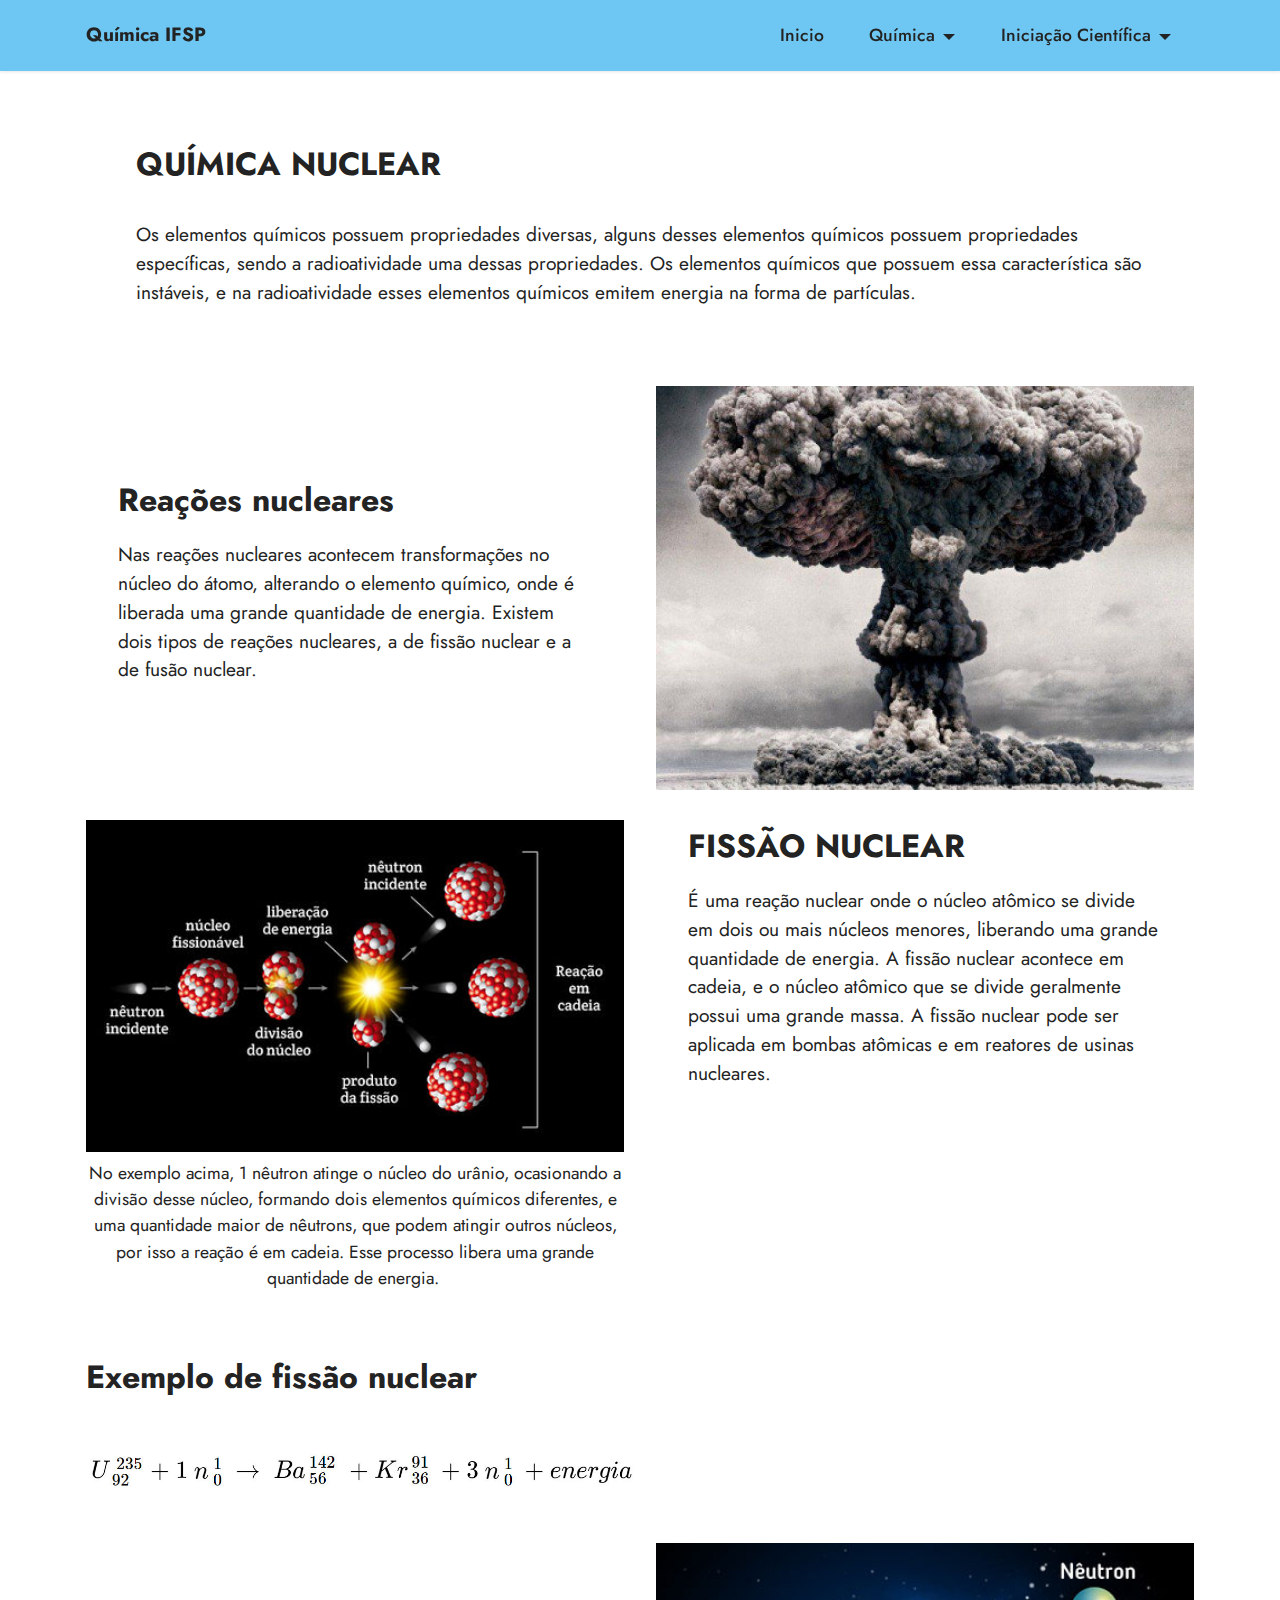
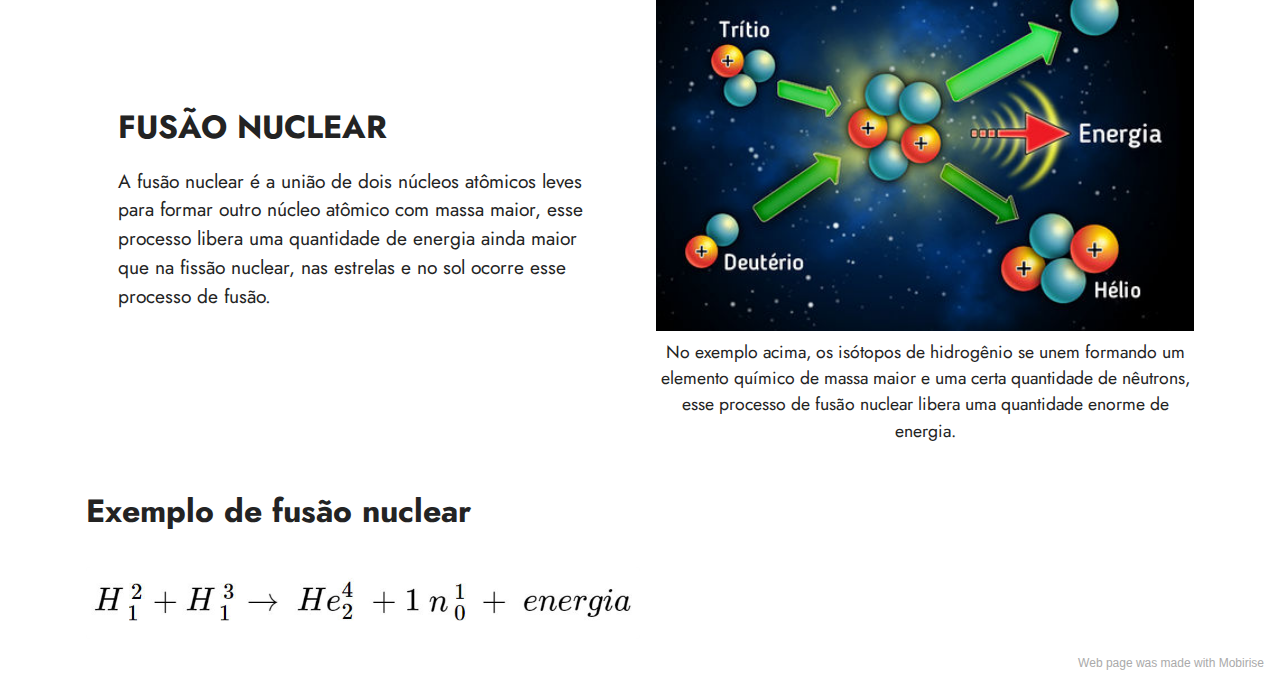
<file: nuclear.html>
<!DOCTYPE html>
<html  >
<head>
  <!-- Site made with Mobirise Website Builder v5.4.1, https://mobirise.com -->
  <meta charset="UTF-8">
  <meta http-equiv="X-UA-Compatible" content="IE=edge">
  <meta name="generator" content="Mobirise v5.4.1, mobirise.com">
  <meta name="viewport" content="width=device-width, initial-scale=1, minimum-scale=1">
  <link rel="shortcut icon" href="assets/images/logo.png" type="image/x-icon">
  <meta name="description" content="">
  
  
  <title>Química nuclear</title>
  <link rel="stylesheet" href="assets/bootstrap/css/bootstrap.min.css">
  <link rel="stylesheet" href="assets/bootstrap/css/bootstrap-grid.min.css">
  <link rel="stylesheet" href="assets/bootstrap/css/bootstrap-reboot.min.css">
  <link rel="stylesheet" href="assets/dropdown/css/style.css">
  <link rel="stylesheet" href="assets/socicon/css/styles.css">
  <link rel="stylesheet" href="assets/theme/css/style.css">
  <link rel="preload" href="https://fonts.googleapis.com/css?family=Jost:100,200,300,400,500,600,700,800,900,100i,200i,300i,400i,500i,600i,700i,800i,900i&display=swap" as="style" onload="this.onload=null;this.rel='stylesheet'">
  <noscript><link rel="stylesheet" href="https://fonts.googleapis.com/css?family=Jost:100,200,300,400,500,600,700,800,900,100i,200i,300i,400i,500i,600i,700i,800i,900i&display=swap"></noscript>
  <link rel="preload" as="style" href="assets/mobirise/css/mbr-additional.css"><link rel="stylesheet" href="assets/mobirise/css/mbr-additional.css" type="text/css">
  
  
  
  
</head>
<body>
  
  <section data-bs-version="5.1" class="menu menu1 cid-sPgNxf8OP1" once="menu" id="menu1-h">
    

    <nav class="navbar navbar-dropdown navbar-fixed-top navbar-expand-lg">
        <div class="container">
            <div class="navbar-brand">
                
                <span class="navbar-caption-wrap"><a class="navbar-caption text-black text-primary display-7" href="index.html">Química IFSP</a></span>
            </div>
            <button class="navbar-toggler" type="button" data-toggle="collapse" data-bs-toggle="collapse" data-target="#navbarSupportedContent" data-bs-target="#navbarSupportedContent" aria-controls="navbarNavAltMarkup" aria-expanded="false" aria-label="Toggle navigation">
                <div class="hamburger">
                    <span></span>
                    <span></span>
                    <span></span>
                    <span></span>
                </div>
            </button>
            <div class="collapse navbar-collapse" id="navbarSupportedContent">
                <ul class="navbar-nav nav-dropdown nav-right" data-app-modern-menu="true"><li class="nav-item"><a class="nav-link link text-black text-primary display-4" href="index.html">Inicio</a></li>
                    <li class="nav-item dropdown"><a class="nav-link link text-black dropdown-toggle display-4" href="#" data-toggle="dropdown-submenu" data-bs-toggle="dropdown" data-bs-auto-close="outside" aria-expanded="false">Química</a><div class="dropdown-menu" aria-labelledby="dropdown-undefined"><a class="text-black show dropdown-item text-primary display-4" href="cineticaq.html" data-bs-auto-close="outside" aria-expanded="false">Cinética química</a><a class="text-black show dropdown-item text-primary display-4" href="eletroquimica.html" data-bs-auto-close="outside" aria-expanded="false">Eletroquímica</a><a class="text-black show dropdown-item text-primary display-4" href="forcasegeometria.html" data-bs-auto-close="outside" aria-expanded="false">Forças intermoleculares e geometria molecular&nbsp;<br></a><a class="text-black show dropdown-item text-primary display-4" href="inorganicas.html" data-bs-auto-close="outside" aria-expanded="false">Funções inorgânicas&nbsp;<br></a><a class="text-black show dropdown-item text-primary display-4" href="nuclear.html" data-bs-auto-close="outside" aria-expanded="false">Química nuclear&nbsp;<br></a><a class="text-black show dropdown-item text-primary display-4" href="reacoesquimicas.html" data-bs-auto-close="outside" aria-expanded="false">Reações químicas&nbsp;<br></a><a class="text-black show dropdown-item text-primary display-4" href="termo.html" data-bs-auto-close="outside" aria-expanded="false">Termoquímica</a><a class="text-black show dropdown-item text-primary display-4" href="https://monitoriadequimica-21.blogspot.com" data-bs-auto-close="outside" aria-expanded="false" target="_blank">Exercícios</a></div></li>
                    <li class="nav-item dropdown"><a class="nav-link link text-black dropdown-toggle display-4" href="#" data-toggle="dropdown-submenu" data-bs-toggle="dropdown" data-bs-auto-close="outside" aria-expanded="false">Iniciação Científica</a><div class="dropdown-menu" aria-labelledby="dropdown-undefined"><a class="text-black dropdown-item text-primary display-4" href="reuso.html">Reuso de efluentes tratados<br></a><a class="text-black dropdown-item text-primary display-4" href="ultrafiltracao.html">Ultrafiltração por membrana<br></a></div>
                    </li></ul>
                
                
            </div>
        </div>
    </nav>
</section>

<section data-bs-version="5.1" class="content5 cid-sPxEjHwgLO" id="content5-1q">
    
    <div class="container-fluid">
        <div class="row justify-content-center">
            <div class="col-md-12 col-lg-10">
                
                <h4 class="mbr-section-subtitle mbr-fonts-style mb-4 display-5"><strong>QUÍMICA NUCLEAR</strong></h4>
                <p class="mbr-text mbr-fonts-style display-7">Os elementos químicos possuem propriedades diversas, alguns desses elementos químicos possuem propriedades  específicas, sendo a radioatividade uma dessas propriedades. Os elementos químicos que possuem essa característica são instáveis, e na radioatividade esses elementos químicos emitem energia na forma de partículas.&nbsp;</p>
            </div>
        </div>
    </div>
</section>

<section data-bs-version="5.1" class="image2 cid-sPxEVn067L" id="image2-1r">
    

    

    <div class="container">
        <div class="row align-items-center">
            <div class="col-12 col-lg-6">
                <div class="image-wrapper">
                    <img src="assets/images/nuclear-633x475.jpg" alt="Mobirise">
                    
                </div>
            </div>
            <div class="col-12 col-lg">
                <div class="text-wrapper">
                    <h3 class="mbr-section-title mbr-fonts-style mb-3 display-5"><strong>Reações nucleares&nbsp;</strong></h3>
                    <p class="mbr-text mbr-fonts-style display-7">
                        Nas reações nucleares acontecem transformações no núcleo do átomo, alterando o elemento químico, onde é liberada uma grande quantidade de energia. Existem dois tipos de reações nucleares, a de fissão nuclear e a de fusão nuclear. </p>
                </div>
            </div>
        </div>
    </div>
</section>

<section data-bs-version="5.1" class="image1 cid-sPxFGwAsfY" id="image1-1s">
    

    

    <div class="container">
        <div class="row align-items-center">
            <div class="col-12 col-lg-6">
                <div class="image-wrapper">
                    <img src="assets/images/fissao-nuclear-480x296.jpg" alt="Mobirise">
                    <p class="mbr-description mbr-fonts-style pt-2 align-center display-4">No exemplo acima, 1 nêutron atinge o núcleo do urânio, ocasionando a divisão desse núcleo, formando dois elementos químicos diferentes, e uma quantidade maior de nêutrons, que podem atingir outros núcleos, por isso a reação é em cadeia. Esse processo libera uma grande quantidade de energia.&nbsp;</p>
                </div>
            </div>
            <div class="col-12 col-lg">
                <div class="text-wrapper">
                    <h3 class="mbr-section-title mbr-fonts-style mb-3 display-5"><strong>FISSÃO NUCLEAR&nbsp;</strong></h3>
                    <p class="mbr-text mbr-fonts-style display-7">É uma reação nuclear onde o núcleo atômico se divide em dois ou mais núcleos menores, liberando uma grande quantidade de energia. A fissão nuclear acontece em cadeia, e o núcleo atômico que se divide geralmente possui uma grande massa. A fissão nuclear pode ser aplicada em bombas atômicas e em reatores de usinas nucleares.<br><br> 
<br><br> 
<br>
<br><br> 
<br></p>
                </div>
            </div>
        </div>
    </div>
</section>

<section data-bs-version="5.1" class="gallery1 cid-sPxLfEhxwU" id="gallery1-1v">
    
    
    <div class="container">
        <div class="mbr-section-head">
            <h4 class="mbr-section-title mbr-fonts-style align-center mb-0 display-5">
                <strong>Exemplo de fissão nuclear</strong></h4>
            
        </div>
        <div class="row mt-4">
            <div class="item features-image сol-12 col-md-6 col-lg-6">
                <div class="item-wrapper">
                    <div class="item-img">
                        <img src="assets/images/fn-1093x153.jpg" alt="">
                    </div>
                    
                    
                </div>
            </div>
            
            
            
        </div>
    </div>
</section>

<section data-bs-version="5.1" class="image2 cid-sPxFH1YFfa" id="image2-1t">
    

    

    <div class="container">
        <div class="row align-items-center">
            <div class="col-12 col-lg-6">
                <div class="image-wrapper">
                    <img src="assets/images/fusao-nuclearjpeg-480x346.jpg" alt="Mobirise">
                    <p class="mbr-description mbr-fonts-style mt-2 align-center display-4">No exemplo acima, os isótopos de hidrogênio se unem formando um elemento químico de massa maior e uma certa quantidade de nêutrons, esse processo de fusão nuclear libera uma quantidade enorme de energia.  
<br>
<br></p>
                </div>
            </div>
            <div class="col-12 col-lg">
                <div class="text-wrapper">
                    <h3 class="mbr-section-title mbr-fonts-style mb-3 display-5"><strong>FUSÃO NUCLEAR&nbsp;</strong></h3>
                    <p class="mbr-text mbr-fonts-style display-7">A fusão nuclear é a união de dois núcleos atômicos leves  para formar outro núcleo atômico com massa maior, esse processo libera uma quantidade de energia ainda maior que na fissão nuclear, nas estrelas e no sol ocorre esse processo de fusão.&nbsp;</p>
                </div>
            </div>
        </div>
    </div>
</section>

<section data-bs-version="5.1" class="gallery1 cid-sPxMzadhKG" id="gallery1-1w">
    
    
    <div class="container">
        <div class="mbr-section-head">
            <h4 class="mbr-section-title mbr-fonts-style align-center mb-0 display-5"><strong>Exemplo de fusão nuclear</strong></h4>
            
        </div>
        <div class="row mt-4">
            <div class="item features-image сol-12 col-md-6 col-lg-6">
                <div class="item-wrapper">
                    <div class="item-img">
                        <img src="assets/images/fusaonuclearfn-828x108.jpg" alt="">
                    </div>
                    
                    
                </div>
            </div>
            
            
            
        </div>
    </div>
</section><section style="background-color: #fff; font-family: -apple-system, BlinkMacSystemFont, 'Segoe UI', 'Roboto', 'Helvetica Neue', Arial, sans-serif; color:#aaa; font-size:12px; padding: 0; align-items: center; display: flex;"><a href="https://mobirise.site/p" style="flex: 1 1; height: 3rem; padding-left: 1rem;"></a><p style="flex: 0 0 auto; margin:0; padding-right:1rem;">Web page was <a href="https://mobirise.site/h" style="color:#aaa;">made with</a> Mobirise</p></section><script src="assets/bootstrap/js/bootstrap.bundle.min.js"></script>  <script src="assets/smoothscroll/smooth-scroll.js"></script>  <script src="assets/ytplayer/index.js"></script>  <script src="assets/dropdown/js/navbar-dropdown.js"></script>  <script src="assets/theme/js/script.js"></script>  
  
  
</body>
</html>
</file>
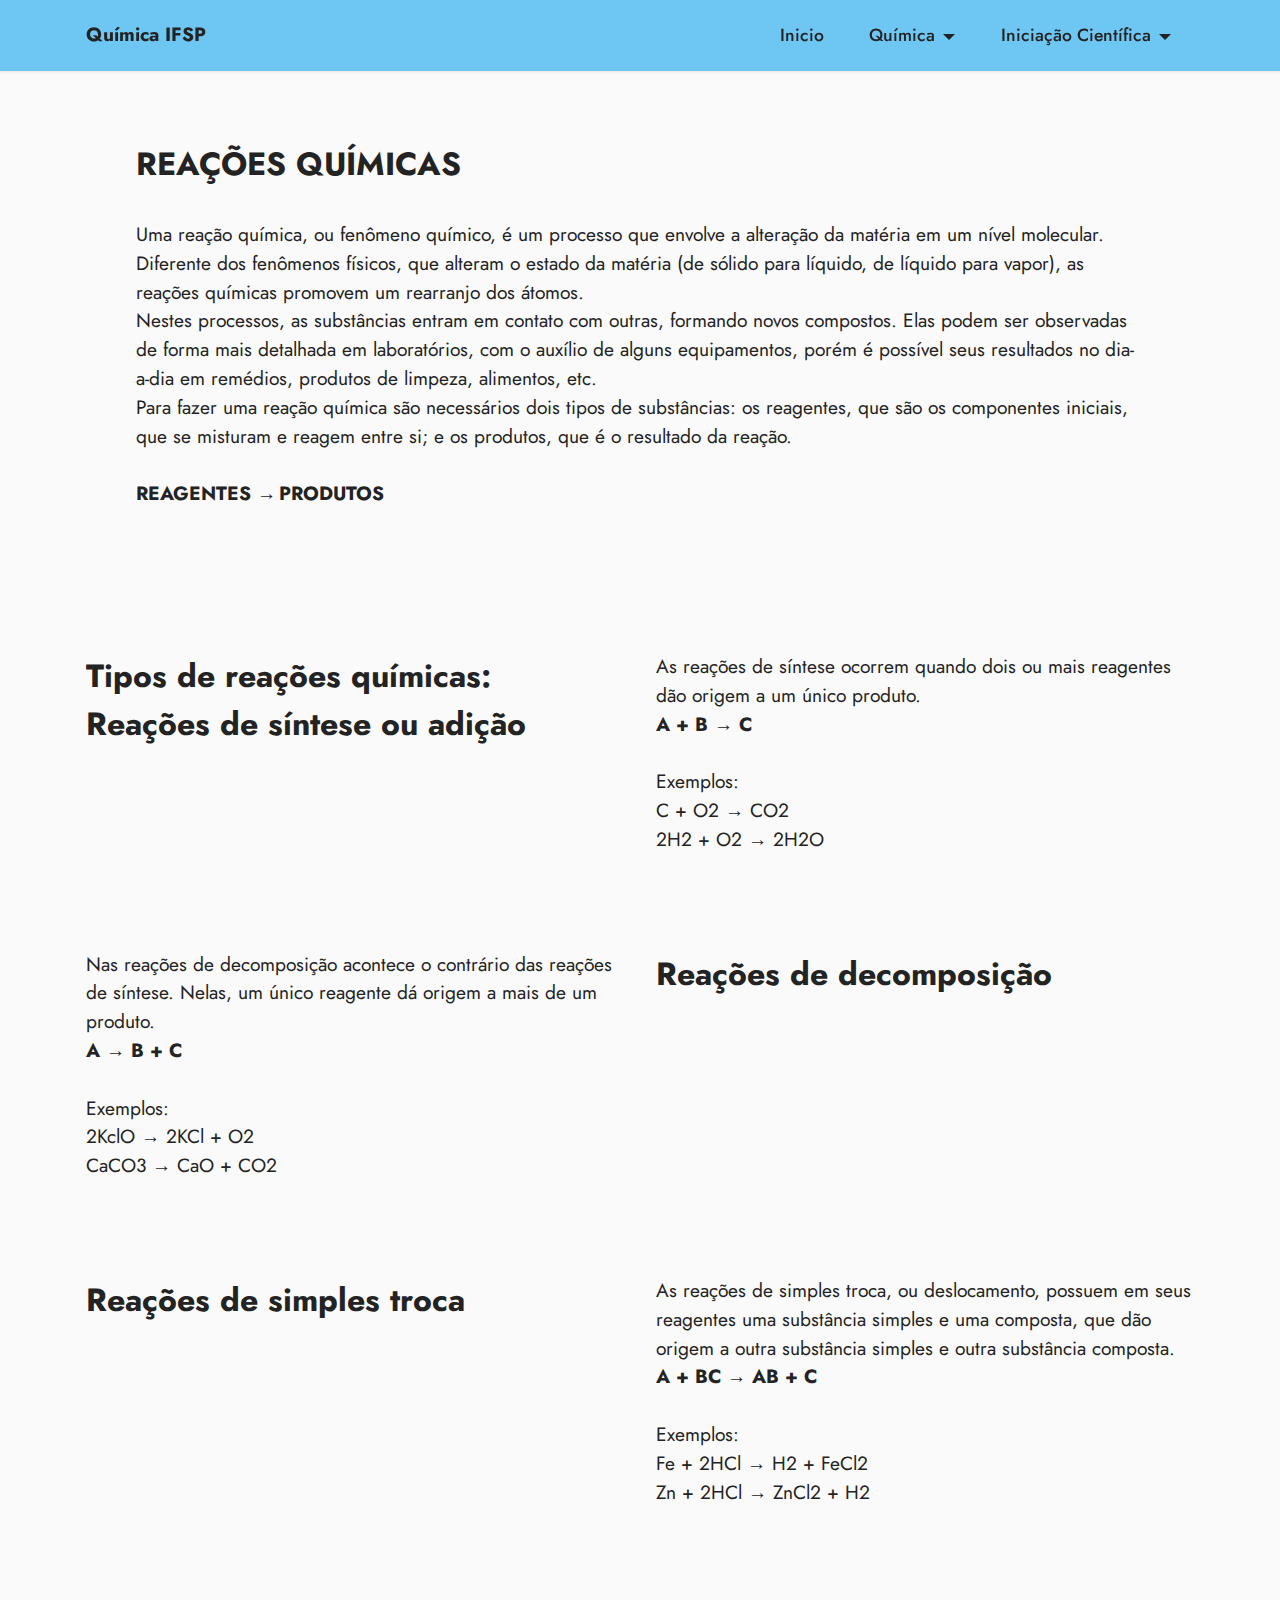
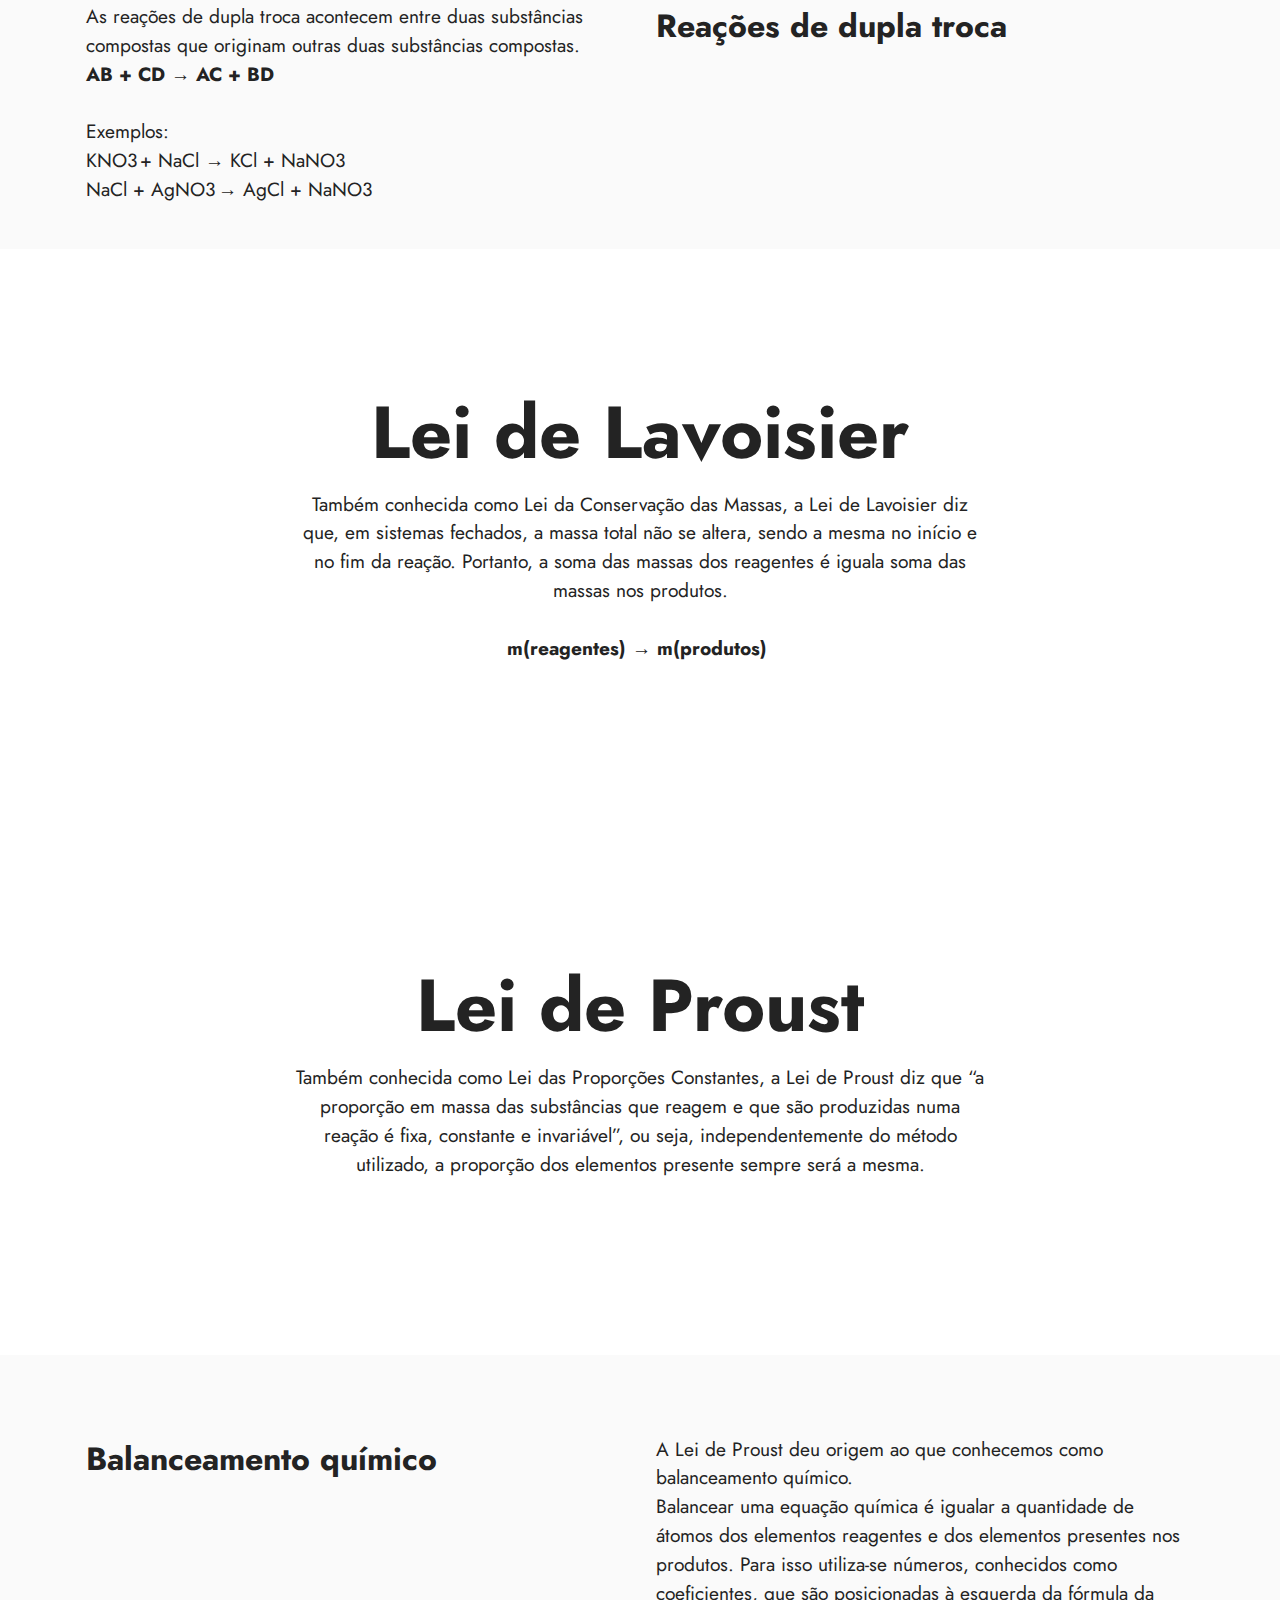
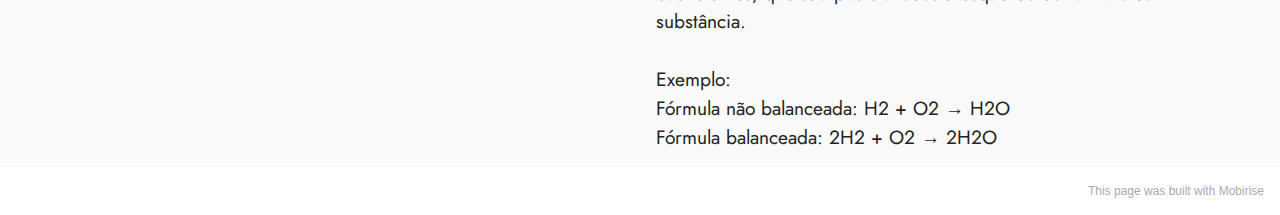
<file: reacoesquimicas.html>
<!DOCTYPE html>
<html  >
<head>
  <!-- Site made with Mobirise Website Builder v5.4.1, https://mobirise.com -->
  <meta charset="UTF-8">
  <meta http-equiv="X-UA-Compatible" content="IE=edge">
  <meta name="generator" content="Mobirise v5.4.1, mobirise.com">
  <meta name="viewport" content="width=device-width, initial-scale=1, minimum-scale=1">
  <link rel="shortcut icon" href="assets/images/logo.png" type="image/x-icon">
  <meta name="description" content="">
  
  
  <title>Reações Químicas</title>
  <link rel="stylesheet" href="assets/bootstrap/css/bootstrap.min.css">
  <link rel="stylesheet" href="assets/bootstrap/css/bootstrap-grid.min.css">
  <link rel="stylesheet" href="assets/bootstrap/css/bootstrap-reboot.min.css">
  <link rel="stylesheet" href="assets/parallax/jarallax.css">
  <link rel="stylesheet" href="assets/dropdown/css/style.css">
  <link rel="stylesheet" href="assets/socicon/css/styles.css">
  <link rel="stylesheet" href="assets/theme/css/style.css">
  <link rel="preload" href="https://fonts.googleapis.com/css?family=Jost:100,200,300,400,500,600,700,800,900,100i,200i,300i,400i,500i,600i,700i,800i,900i&display=swap" as="style" onload="this.onload=null;this.rel='stylesheet'">
  <noscript><link rel="stylesheet" href="https://fonts.googleapis.com/css?family=Jost:100,200,300,400,500,600,700,800,900,100i,200i,300i,400i,500i,600i,700i,800i,900i&display=swap"></noscript>
  <link rel="preload" as="style" href="assets/mobirise/css/mbr-additional.css"><link rel="stylesheet" href="assets/mobirise/css/mbr-additional.css" type="text/css">
  
  
  
  
</head>
<body>
  
  <section data-bs-version="5.1" class="menu menu1 cid-sPgNBXdvZS" once="menu" id="menu1-k">
    

    <nav class="navbar navbar-dropdown navbar-fixed-top navbar-expand-lg">
        <div class="container">
            <div class="navbar-brand">
                
                <span class="navbar-caption-wrap"><a class="navbar-caption text-black text-primary display-7" href="index.html">Química IFSP</a></span>
            </div>
            <button class="navbar-toggler" type="button" data-toggle="collapse" data-bs-toggle="collapse" data-target="#navbarSupportedContent" data-bs-target="#navbarSupportedContent" aria-controls="navbarNavAltMarkup" aria-expanded="false" aria-label="Toggle navigation">
                <div class="hamburger">
                    <span></span>
                    <span></span>
                    <span></span>
                    <span></span>
                </div>
            </button>
            <div class="collapse navbar-collapse" id="navbarSupportedContent">
                <ul class="navbar-nav nav-dropdown nav-right" data-app-modern-menu="true"><li class="nav-item"><a class="nav-link link text-black text-primary display-4" href="index.html">Inicio</a></li>
                    <li class="nav-item dropdown"><a class="nav-link link text-black dropdown-toggle display-4" href="#" data-toggle="dropdown-submenu" data-bs-toggle="dropdown" data-bs-auto-close="outside" aria-expanded="false">Química</a><div class="dropdown-menu" aria-labelledby="dropdown-undefined"><a class="text-black show dropdown-item text-primary display-4" href="cineticaq.html" data-bs-auto-close="outside" aria-expanded="false">Cinética química</a><a class="text-black show dropdown-item text-primary display-4" href="eletroquimica.html" data-bs-auto-close="outside" aria-expanded="false">Eletroquímica</a><a class="text-black show dropdown-item text-primary display-4" href="forcasegeometria.html" data-bs-auto-close="outside" aria-expanded="false">Forças intermoleculares e geometria molecular&nbsp;<br></a><a class="text-black show dropdown-item text-primary display-4" href="inorganicas.html" data-bs-auto-close="outside" aria-expanded="false">Funções inorgânicas&nbsp;<br></a><a class="text-black show dropdown-item text-primary display-4" href="nuclear.html" data-bs-auto-close="outside" aria-expanded="false">Química nuclear&nbsp;<br></a><a class="text-black show dropdown-item text-primary display-4" href="reacoesquimicas.html" data-bs-auto-close="outside" aria-expanded="false">Reações químicas&nbsp;<br></a><a class="text-black show dropdown-item text-primary display-4" href="termo.html" data-bs-auto-close="outside" aria-expanded="false">Termoquímica</a><a class="text-black show dropdown-item text-primary display-4" href="https://monitoriadequimica-21.blogspot.com" data-bs-auto-close="outside" aria-expanded="false" target="_blank">Exercícios</a></div></li>
                    <li class="nav-item dropdown"><a class="nav-link link text-black dropdown-toggle display-4" href="#" data-toggle="dropdown-submenu" data-bs-toggle="dropdown" data-bs-auto-close="outside" aria-expanded="false">Iniciação Científica</a><div class="dropdown-menu" aria-labelledby="dropdown-undefined"><a class="text-black dropdown-item text-primary display-4" href="reuso.html">Reuso de efluentes tratados<br></a><a class="text-black dropdown-item text-primary display-4" href="ultrafiltracao.html">Ultrafiltração por membrana<br></a></div>
                    </li></ul>
                
                
            </div>
        </div>
    </nav>
</section>

<section data-bs-version="5.1" class="content5 cid-sPyh1PcHrx" id="content5-2i">
    
    <div class="container-fluid">
        <div class="row justify-content-center">
            <div class="col-md-12 col-lg-10">
                
                <h4 class="mbr-section-subtitle mbr-fonts-style mb-4 display-5"><strong>REAÇÕES QUÍMICAS</strong></h4>
                <p class="mbr-text mbr-fonts-style display-7">Uma reação química, ou fenômeno químico, é um processo que envolve a alteração da matéria em um nível molecular. Diferente dos fenômenos físicos, que alteram o estado da matéria (de sólido para líquido, de líquido para vapor), as reações químicas promovem um rearranjo dos átomos.<br>Nestes processos, as substâncias entram em contato com outras, formando novos compostos. Elas podem ser observadas de forma mais detalhada em laboratórios, com o auxílio de alguns equipamentos, porém é possível seus resultados no dia-a-dia em remédios, produtos de limpeza, alimentos, etc.<br>Para fazer uma reação química são necessários dois tipos de substâncias: os reagentes, que são os componentes iniciais, que se misturam e reagem entre si; e os produtos, que é o resultado da reação. 
<br>
<br><strong>REAGENTES → PRODUTOS&nbsp;</strong></p>
            </div>
        </div>
    </div>
</section>

<section data-bs-version="5.1" class="content10 cid-sPyhrNZBtK" id="content10-2j">
    
    <div class="container">
        <div class="row justify-content-center">
            <div class="col-12 col-md">
                
                <h6 class="mbr-section-subtitle mbr-fonts-style mb-4 display-5"><strong>Tipos de reações químicas:</strong><div><strong>
</strong></div><div><strong> 
</strong></div><div><strong>
</strong></div><div><strong>Reações de síntese ou adição</strong>&nbsp;</div></h6>
            </div>
            <div class="col-md-12 col-lg-6">
                <p class="mbr-text mbr-fonts-style display-7">As reações de síntese ocorrem quando dois ou mais reagentes dão origem a um único produto.<br><strong>A + B → C 
</strong><br><br>Exemplos:<br>C + O2 → CO2<br>2H2 + O2 → 2H2O&nbsp;</p>
            </div>
        </div>
    </div>
</section>

<section data-bs-version="5.1" class="content10 cid-sPyhOlOI6D" id="content10-2k">
    
    <div class="container">
        <div class="row justify-content-center">
            <div class="col-12 col-md">
                
                <h6 class="mbr-section-subtitle mbr-fonts-style mb-4 display-5"><strong>Reações de decomposição</strong>&nbsp;</h6>
            </div>
            <div class="col-md-12 col-lg-6">
                <p class="mbr-text mbr-fonts-style display-7">Nas reações de decomposição acontece o contrário das reações de síntese. Nelas, um único reagente dá origem a mais de um produto.<br><strong>A → B + C 
</strong><br><br>Exemplos:<br>2KclO → 2KCl + O2<br>CaCO3 → CaO + CO2&nbsp;</p>
            </div>
        </div>
    </div>
</section>

<section data-bs-version="5.1" class="content10 cid-sPyhOIovlM" id="content10-2l">
    
    <div class="container">
        <div class="row justify-content-center">
            <div class="col-12 col-md">
                
                <h6 class="mbr-section-subtitle mbr-fonts-style mb-4 display-5"><strong>Reações de simples troca&nbsp;</strong></h6>
            </div>
            <div class="col-md-12 col-lg-6">
                <p class="mbr-text mbr-fonts-style display-7">As reações de simples troca, ou deslocamento, possuem em seus reagentes uma substância simples e uma composta, que dão origem a outra substância simples e outra substância composta.<br><strong>A + BC → AB + C 
<br></strong><br>Exemplos:<br>Fe + 2HCl → H2 + FeCl2<br>Zn + 2HCl → ZnCl2 + H2&nbsp;</p>
            </div>
        </div>
    </div>
</section>

<section data-bs-version="5.1" class="content10 cid-sPyiremWTZ" id="content10-2m">
    
    <div class="container">
        <div class="row justify-content-center">
            <div class="col-12 col-md">
                
                <h6 class="mbr-section-subtitle mbr-fonts-style mb-4 display-5"><strong>Reações de dupla troca</strong></h6>
            </div>
            <div class="col-md-12 col-lg-6">
                <p class="mbr-text mbr-fonts-style display-7">As reações de dupla troca acontecem entre duas substâncias compostas que originam outras duas substâncias compostas.<br><strong>AB + CD → AC + BD 
</strong><br><br>Exemplos:<br>KNO3 + NaCl → KCl + NaNO3<br>NaCl + AgNO3 → AgCl + NaNO3 
<br>
<br></p>
            </div>
        </div>
    </div>
</section>

<section data-bs-version="5.1" class="header12 cid-sPyiQMaP2A mbr-parallax-background" id="header12-2n">

    

    <div class="mbr-overlay" style="opacity: 0.3; background-color: rgb(255, 255, 255);">
    </div>
    <div class="container">
        <div class="row justify-content-center">
            <div class="card col-12 col-md-12 col-lg-9">
                <div class="card-wrapper">
                    <div class="card-box align-center">
                        <h1 class="card-title mbr-fonts-style mb-3 display-1"><strong>Lei de Lavoisier</strong></h1>
                        <p class="mbr-text mbr-fonts-style display-7">Também conhecida como Lei da Conservação das Massas, a Lei de Lavoisier diz que, em sistemas fechados, a massa total não se altera, sendo a mesma no início e no fim da reação. Portanto, a soma das massas dos reagentes é iguala  soma das massas nos produtos. 
<br>
<br><strong>m(reagentes) → m(produtos)</strong>&nbsp;</p>
                        
                    </div>
                </div>
            </div>
        </div>
    </div>
</section>

<section data-bs-version="5.1" class="header12 cid-sPyiVmNRBJ mbr-parallax-background" id="header12-2o">

    

    <div class="mbr-overlay" style="opacity: 0.3; background-color: rgb(255, 255, 255);">
    </div>
    <div class="container">
        <div class="row justify-content-center">
            <div class="card col-12 col-md-12 col-lg-9">
                <div class="card-wrapper">
                    <div class="card-box align-center">
                        <h1 class="card-title mbr-fonts-style mb-3 display-1"><strong>Lei de Proust</strong></h1>
                        <p class="mbr-text mbr-fonts-style display-7">Também conhecida como Lei das Proporções Constantes, a Lei de Proust diz que “a proporção em massa das substâncias que reagem e que são produzidas numa reação é fixa, constante e invariável”, ou seja, independentemente do método utilizado, a proporção dos elementos presente sempre será a mesma. </p>
                        
                    </div>
                </div>
            </div>
        </div>
    </div>
</section>

<section data-bs-version="5.1" class="content10 cid-sPykdVfot6" id="content10-2p">
    
    <div class="container">
        <div class="row justify-content-center">
            <div class="col-12 col-md">
                
                <h6 class="mbr-section-subtitle mbr-fonts-style mb-4 display-5"><strong>Balanceamento químico</strong>&nbsp;</h6>
            </div>
            <div class="col-md-12 col-lg-6">
                <p class="mbr-text mbr-fonts-style display-7">A Lei de Proust deu origem ao que conhecemos como balanceamento químico.<br>Balancear uma equação química é igualar a quantidade de átomos dos elementos reagentes e dos elementos presentes nos produtos. Para isso utiliza-se números, conhecidos como coeficientes, que são posicionadas à esquerda da fórmula da substância. 
<br>
<br>Exemplo:<br>Fórmula não balanceada: H2 + O2 → H2O<br>Fórmula balanceada: 2H2 + O2 → 2H2O</p>
            </div>
        </div>
    </div>
</section><section style="background-color: #fff; font-family: -apple-system, BlinkMacSystemFont, 'Segoe UI', 'Roboto', 'Helvetica Neue', Arial, sans-serif; color:#aaa; font-size:12px; padding: 0; align-items: center; display: flex;"><a href="https://mobirise.site/z" style="flex: 1 1; height: 3rem; padding-left: 1rem;"></a><p style="flex: 0 0 auto; margin:0; padding-right:1rem;"><a href="https://mobirise.site/d" style="color:#aaa;">This page</a> was built with Mobirise</p></section><script src="assets/bootstrap/js/bootstrap.bundle.min.js"></script>  <script src="assets/parallax/jarallax.js"></script>  <script src="assets/smoothscroll/smooth-scroll.js"></script>  <script src="assets/ytplayer/index.js"></script>  <script src="assets/dropdown/js/navbar-dropdown.js"></script>  <script src="assets/theme/js/script.js"></script>  
  
  
</body>
</html>
</file>
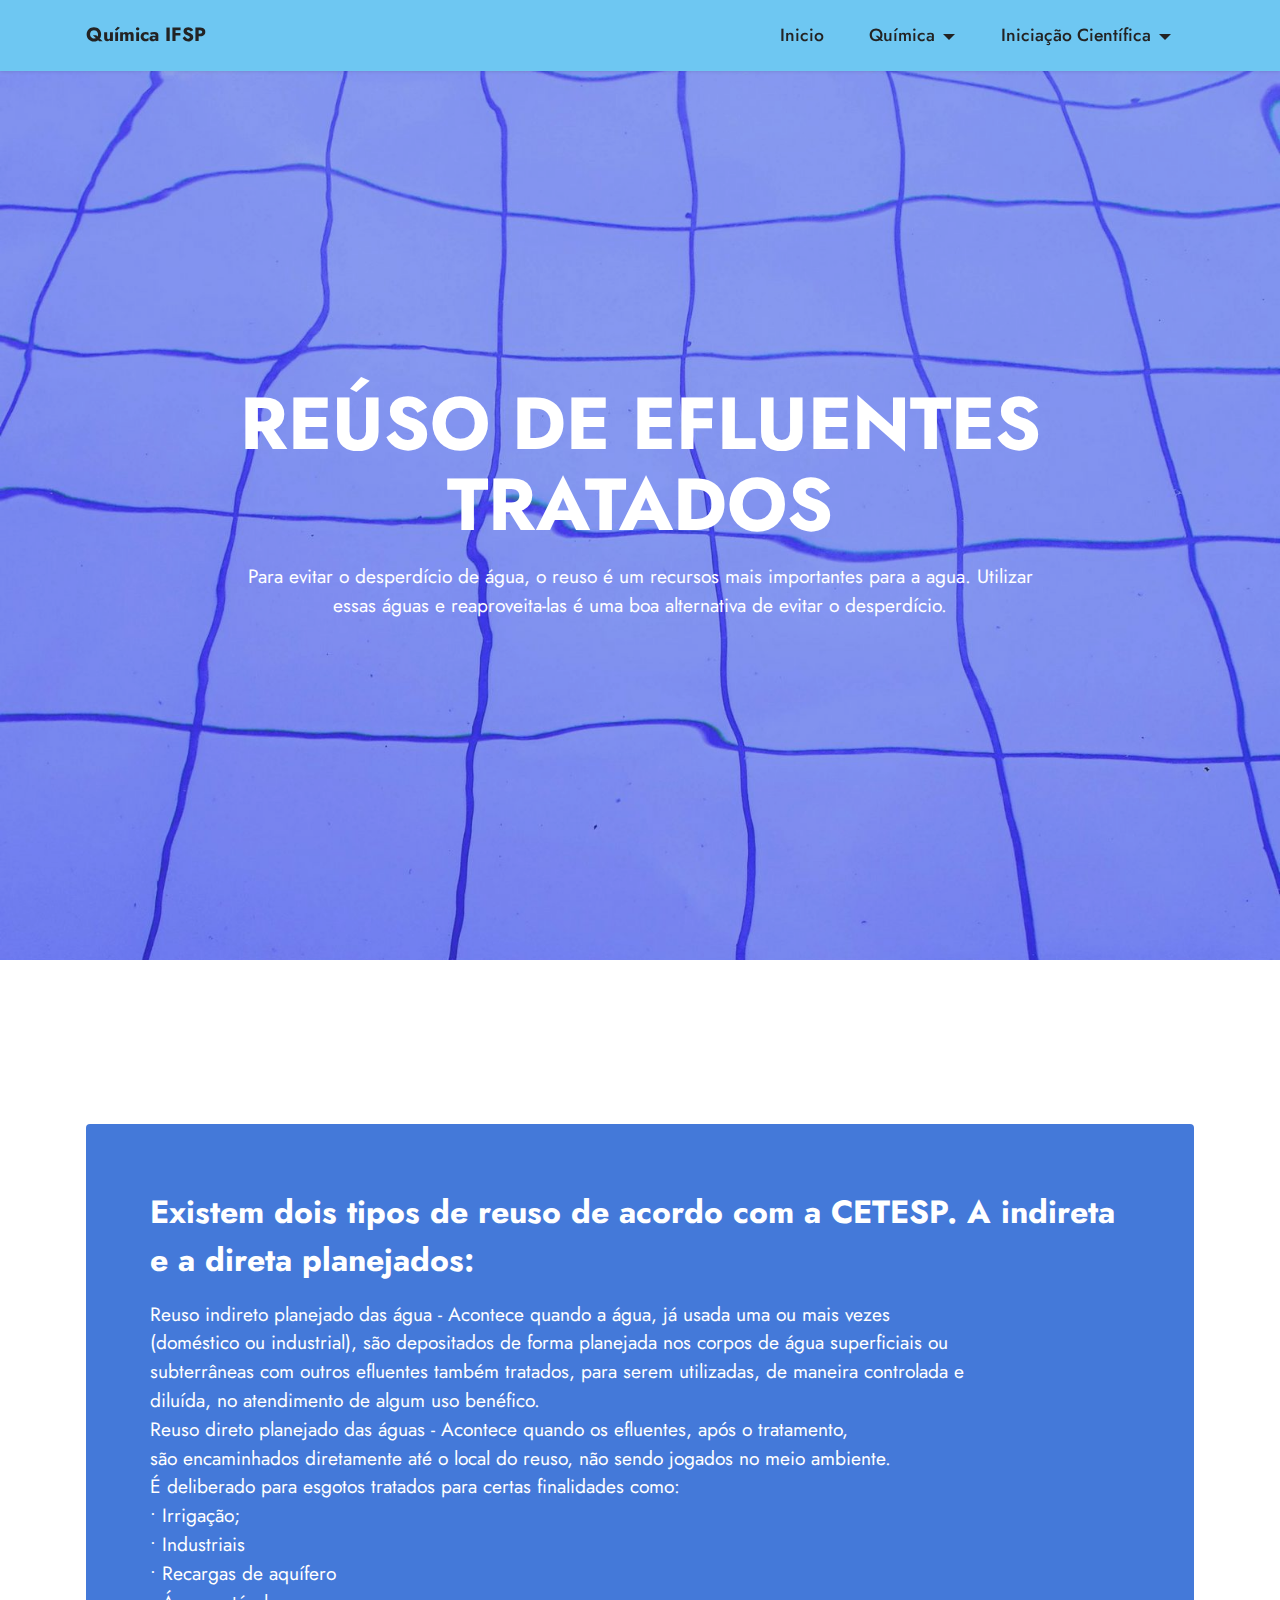
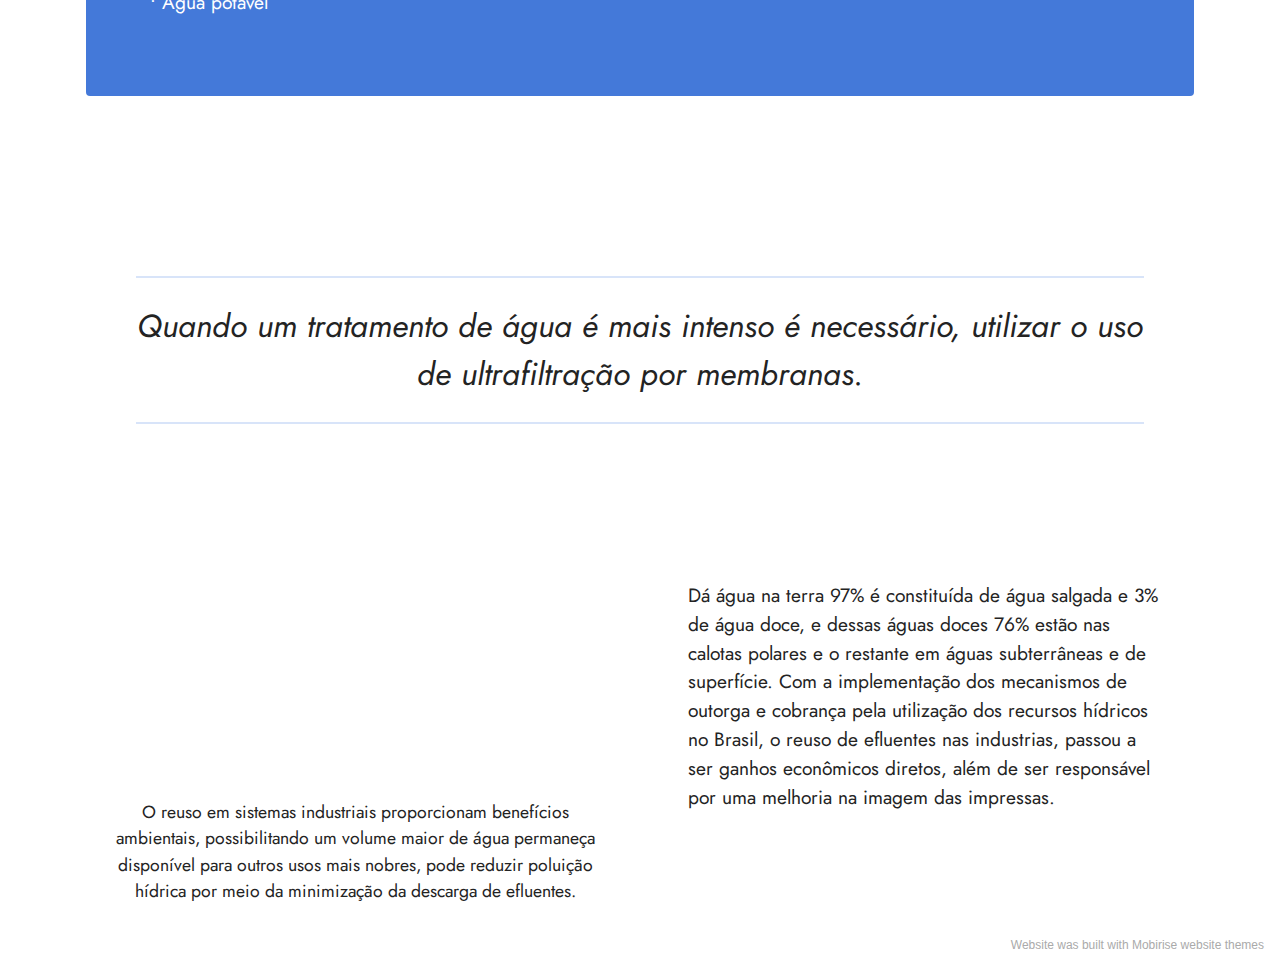
<file: reuso.html>
<!DOCTYPE html>
<html  >
<head>
  <!-- Site made with Mobirise Website Builder v5.4.1, https://mobirise.com -->
  <meta charset="UTF-8">
  <meta http-equiv="X-UA-Compatible" content="IE=edge">
  <meta name="generator" content="Mobirise v5.4.1, mobirise.com">
  <meta name="viewport" content="width=device-width, initial-scale=1, minimum-scale=1">
  <link rel="shortcut icon" href="assets/images/logo.png" type="image/x-icon">
  <meta name="description" content="">
  
  
  <title>Reuso de efluentes</title>
  <link rel="stylesheet" href="assets/bootstrap/css/bootstrap.min.css">
  <link rel="stylesheet" href="assets/bootstrap/css/bootstrap-grid.min.css">
  <link rel="stylesheet" href="assets/bootstrap/css/bootstrap-reboot.min.css">
  <link rel="stylesheet" href="assets/dropdown/css/style.css">
  <link rel="stylesheet" href="assets/socicon/css/styles.css">
  <link rel="stylesheet" href="assets/theme/css/style.css">
  <link rel="preload" href="https://fonts.googleapis.com/css?family=Jost:100,200,300,400,500,600,700,800,900,100i,200i,300i,400i,500i,600i,700i,800i,900i&display=swap" as="style" onload="this.onload=null;this.rel='stylesheet'">
  <noscript><link rel="stylesheet" href="https://fonts.googleapis.com/css?family=Jost:100,200,300,400,500,600,700,800,900,100i,200i,300i,400i,500i,600i,700i,800i,900i&display=swap"></noscript>
  <link rel="preload" as="style" href="assets/mobirise/css/mbr-additional.css"><link rel="stylesheet" href="assets/mobirise/css/mbr-additional.css" type="text/css">
  
  
  
  
</head>
<body>
  
  <section data-bs-version="5.1" class="menu menu1 cid-sMkiAx3rgY" once="menu" id="menu1-4">
    

    <nav class="navbar navbar-dropdown navbar-fixed-top navbar-expand-lg">
        <div class="container">
            <div class="navbar-brand">
                
                <span class="navbar-caption-wrap"><a class="navbar-caption text-black text-primary display-7" href="index.html">Química IFSP</a></span>
            </div>
            <button class="navbar-toggler" type="button" data-toggle="collapse" data-bs-toggle="collapse" data-target="#navbarSupportedContent" data-bs-target="#navbarSupportedContent" aria-controls="navbarNavAltMarkup" aria-expanded="false" aria-label="Toggle navigation">
                <div class="hamburger">
                    <span></span>
                    <span></span>
                    <span></span>
                    <span></span>
                </div>
            </button>
            <div class="collapse navbar-collapse" id="navbarSupportedContent">
                <ul class="navbar-nav nav-dropdown nav-right" data-app-modern-menu="true"><li class="nav-item"><a class="nav-link link text-black text-primary display-4" href="index.html">Inicio</a></li>
                    <li class="nav-item dropdown"><a class="nav-link link text-black dropdown-toggle display-4" href="#" data-toggle="dropdown-submenu" data-bs-toggle="dropdown" data-bs-auto-close="outside" aria-expanded="false">Química</a><div class="dropdown-menu" aria-labelledby="dropdown-undefined"><a class="text-black show dropdown-item text-primary display-4" href="cineticaq.html" data-bs-auto-close="outside" aria-expanded="false">Cinética química</a><a class="text-black show dropdown-item text-primary display-4" href="eletroquimica.html" data-bs-auto-close="outside" aria-expanded="false">Eletroquímica</a><a class="text-black show dropdown-item text-primary display-4" href="forcasegeometria.html" data-bs-auto-close="outside" aria-expanded="false">Forças intermoleculares e geometria molecular&nbsp;<br></a><a class="text-black show dropdown-item text-primary display-4" href="inorganicas.html" data-bs-auto-close="outside" aria-expanded="false">Funções inorgânicas&nbsp;<br></a><a class="text-black show dropdown-item text-primary display-4" href="nuclear.html" data-bs-auto-close="outside" aria-expanded="false">Química nuclear&nbsp;<br></a><a class="text-black show dropdown-item text-primary display-4" href="reacoesquimicas.html" data-bs-auto-close="outside" aria-expanded="false">Reações químicas&nbsp;<br></a><a class="text-black show dropdown-item text-primary display-4" href="termo.html" data-bs-auto-close="outside" aria-expanded="false">Termoquímica</a><a class="text-black show dropdown-item text-primary display-4" href="https://monitoriadequimica-21.blogspot.com" data-bs-auto-close="outside" aria-expanded="false" target="_blank">Exercícios</a></div></li>
                    <li class="nav-item dropdown"><a class="nav-link link text-black dropdown-toggle display-4" href="#" data-toggle="dropdown-submenu" data-bs-toggle="dropdown" data-bs-auto-close="outside" aria-expanded="false">Iniciação Científica</a><div class="dropdown-menu" aria-labelledby="dropdown-undefined"><a class="text-black dropdown-item text-primary display-4" href="reuso.html">Reuso de efluentes tratados<br></a><a class="text-black dropdown-item text-primary display-4" href="ultrafiltracao.html">Ultrafiltração por membrana<br></a></div>
                    </li></ul>
                
                
            </div>
        </div>
    </nav>
</section>

<section data-bs-version="5.1" class="header6 cid-sPwkUL5FAI mbr-fullscreen" id="header6-t">

    

    <div class="mbr-overlay" style="opacity: 0.2; background-color: rgb(68, 121, 217);"></div>

    <div class="align-center container">
        <div class="row justify-content-center">
            <div class="col-12 col-lg-10">
                <h1 class="mbr-section-title mbr-fonts-style mbr-white mb-3 display-1"><strong>REÚSO DE EFLUENTES TRATADOS</strong></h1>
                
                <p class="mbr-text mbr-white mbr-fonts-style display-7">Para evitar o desperdício de água, o reuso é um recursos mais importantes para a agua. Utilizar
<br>essas águas e reaproveita-las é uma boa alternativa de evitar o desperdício.</p>
                
            </div>
        </div>
    </div>
</section>

<section data-bs-version="5.1" class="content15 cid-sPwmU6tQKA mbr-fullscreen" id="content15-x">

    

    
    <div class="container">
        <div class="row justify-content-center">
            <div class="card col-md-12 col-lg-12">
                <div class="card-wrapper">
                    <div class="card-box align-left">
                        <h4 class="card-title mbr-fonts-style mbr-white mb-3 display-5"><strong>Existem dois tipos de reuso de acordo com a CETESP. A indireta e a direta planejados:</strong></h4>
                        <p class="mbr-text mbr-fonts-style display-7">Reuso indireto planejado das água - Acontece quando a água, já usada uma ou mais vezes
<br>(doméstico ou industrial), são depositados de forma planejada nos corpos de água superficiais ou
<br>subterrâneas com outros efluentes também tratados, para serem utilizadas, de maneira controlada e
<br>diluída, no atendimento de algum uso benéfico.
<br>Reuso direto planejado das águas - Acontece quando os efluentes, após o tratamento,
<br>são encaminhados diretamente até o local do reuso, não sendo jogados no meio ambiente.
<br>É deliberado para esgotos tratados para certas finalidades como:
<br>• Irrigação;
<br>• Industriais
<br>• Recargas de aquífero
<br>• Água potável&nbsp;</p>
                        
                    </div>
                </div>
            </div>
        </div>
    </div>
</section>

<section data-bs-version="5.1" class="content6 cid-sPwkZX7ZHI" id="content6-v">
    
    <div class="container-fluid">
        <div class="row justify-content-center">
            <div class="col-md-12 col-lg-10">
                <hr class="line">
                <p class="mbr-text align-center mbr-fonts-style my-4 display-5"><em>Quando um tratamento de água é mais intenso é necessário, utilizar o uso de ultrafiltração por membranas.</em></p>
                <hr class="line">
            </div>
        </div>
    </div>
</section>

<section data-bs-version="5.1" class="video4 cid-sPwl9kdQVl" id="video4-w">
    
    
    <div class="container">
        <div class="title-wrapper mb-5">
            
        </div>
        <div class="row align-items-center">
            <div class="col-12 col-lg-6 video-block">
                <div class="video-wrapper"><iframe class="mbr-embedded-video" src="https://www.youtube.com/embed/wZsWRrm2OP4?rel=0&amp;amp;showinfo=0&amp;autoplay=0&amp;loop=0" width="1280" height="720" frameborder="0" allowfullscreen></iframe></div>
                <p class="mbr-description pt-2 mbr-fonts-style display-4">O reuso em sistemas industriais proporcionam benefícios
<br>ambientais, possibilitando um volume maior de água permaneça
<br>disponível para outros usos mais nobres, pode reduzir poluição
<br>hídrica por meio da minimização da descarga de efluentes.</p>
            </div>
            <div class="col-12 col-lg">
                <div class="text-wrapper">
                    
                    <p class="mbr-text mbr-fonts-style display-7">Dá água na terra 97% é constituída de água salgada e 3% de água doce, e dessas águas doces 76% estão nas calotas polares e o restante em águas subterrâneas e de superfície. Com a implementação dos mecanismos de outorga e cobrança pela utilização dos recursos hídricos no Brasil, o reuso de efluentes nas industrias, passou a ser ganhos econômicos diretos, além de ser responsável por uma melhoria na imagem das impressas.&nbsp;</p>
                </div>
            </div>
        </div>
    </div>
</section><section style="background-color: #fff; font-family: -apple-system, BlinkMacSystemFont, 'Segoe UI', 'Roboto', 'Helvetica Neue', Arial, sans-serif; color:#aaa; font-size:12px; padding: 0; align-items: center; display: flex;"><a href="https://mobirise.site/t" style="flex: 1 1; height: 3rem; padding-left: 1rem;"></a><p style="flex: 0 0 auto; margin:0; padding-right:1rem;"><a href="https://mobirise.site/s" style="color:#aaa;">Website</a> was built with Mobirise website themes</p></section><script src="assets/bootstrap/js/bootstrap.bundle.min.js"></script>  <script src="assets/smoothscroll/smooth-scroll.js"></script>  <script src="assets/ytplayer/index.js"></script>  <script src="assets/dropdown/js/navbar-dropdown.js"></script>  <script src="assets/playervimeo/vimeo_player.js"></script>  <script src="assets/theme/js/script.js"></script>  
  
  
</body>
</html>
</file>
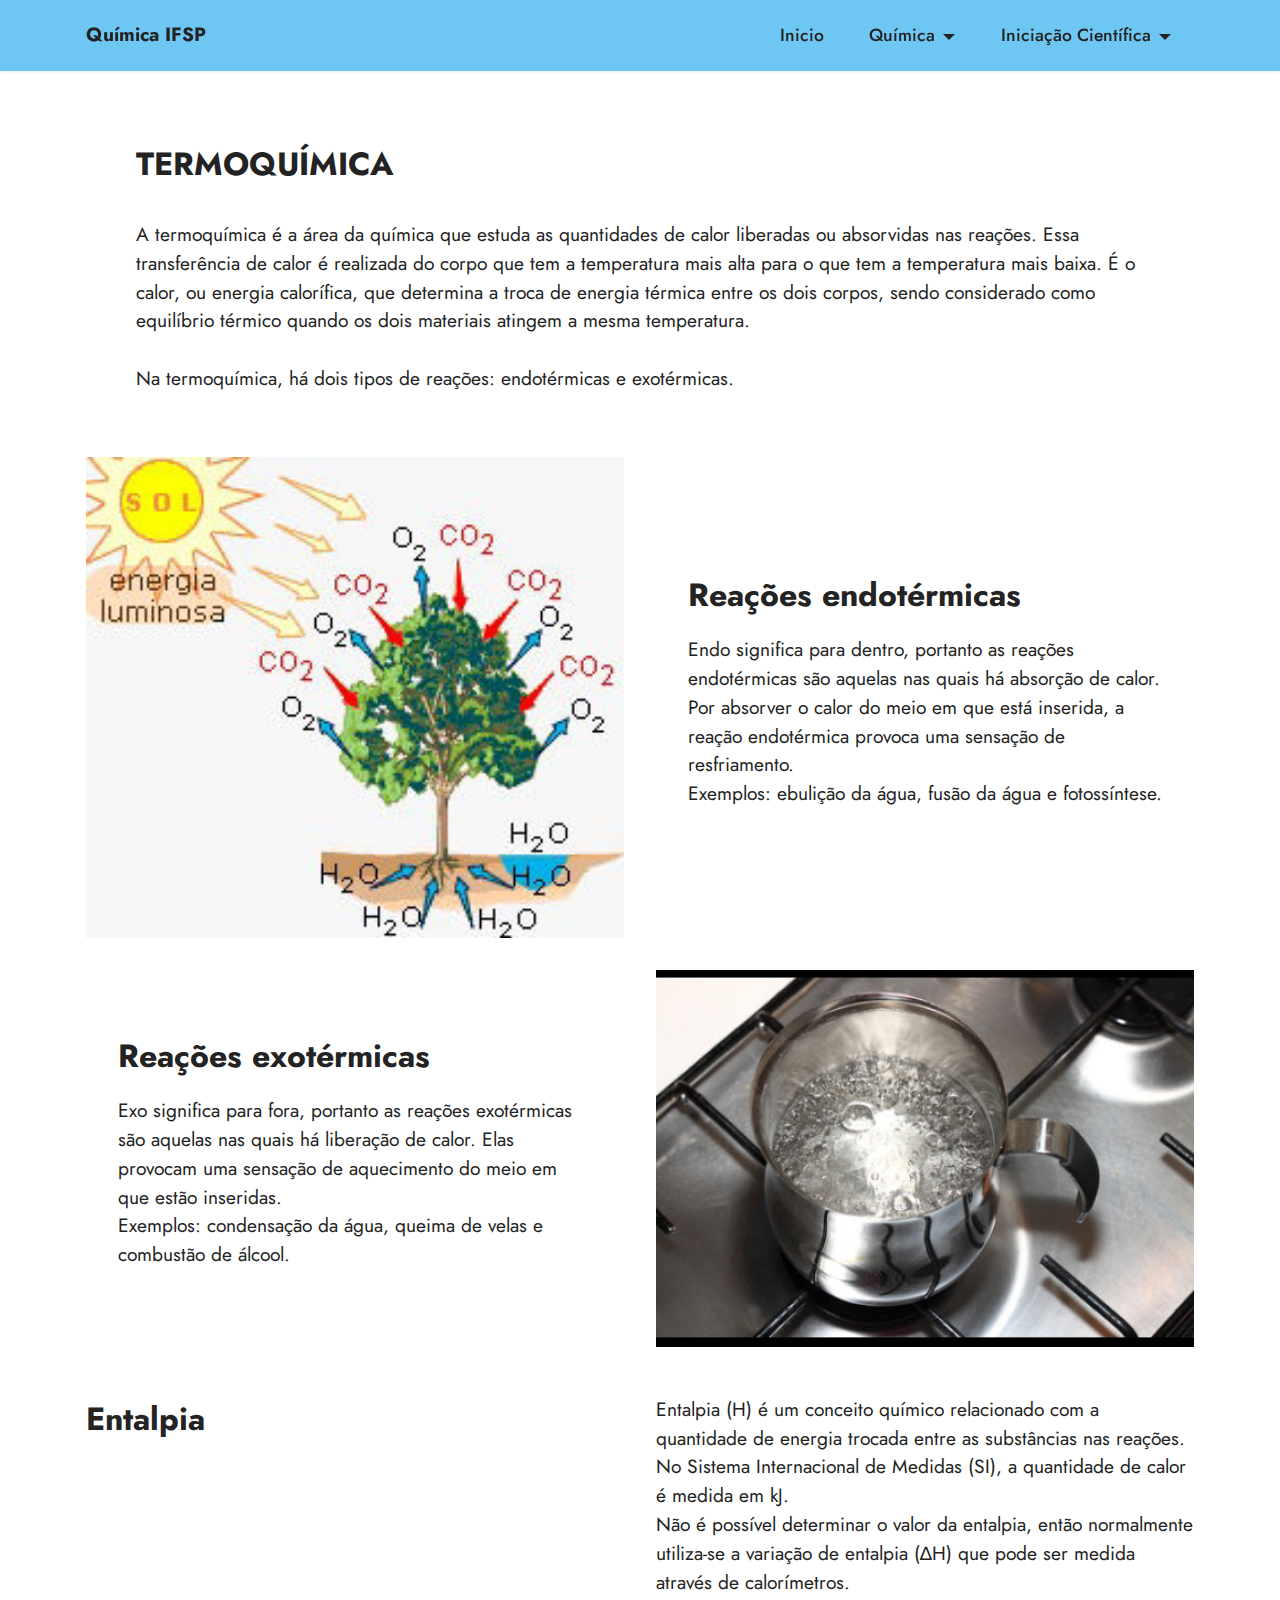
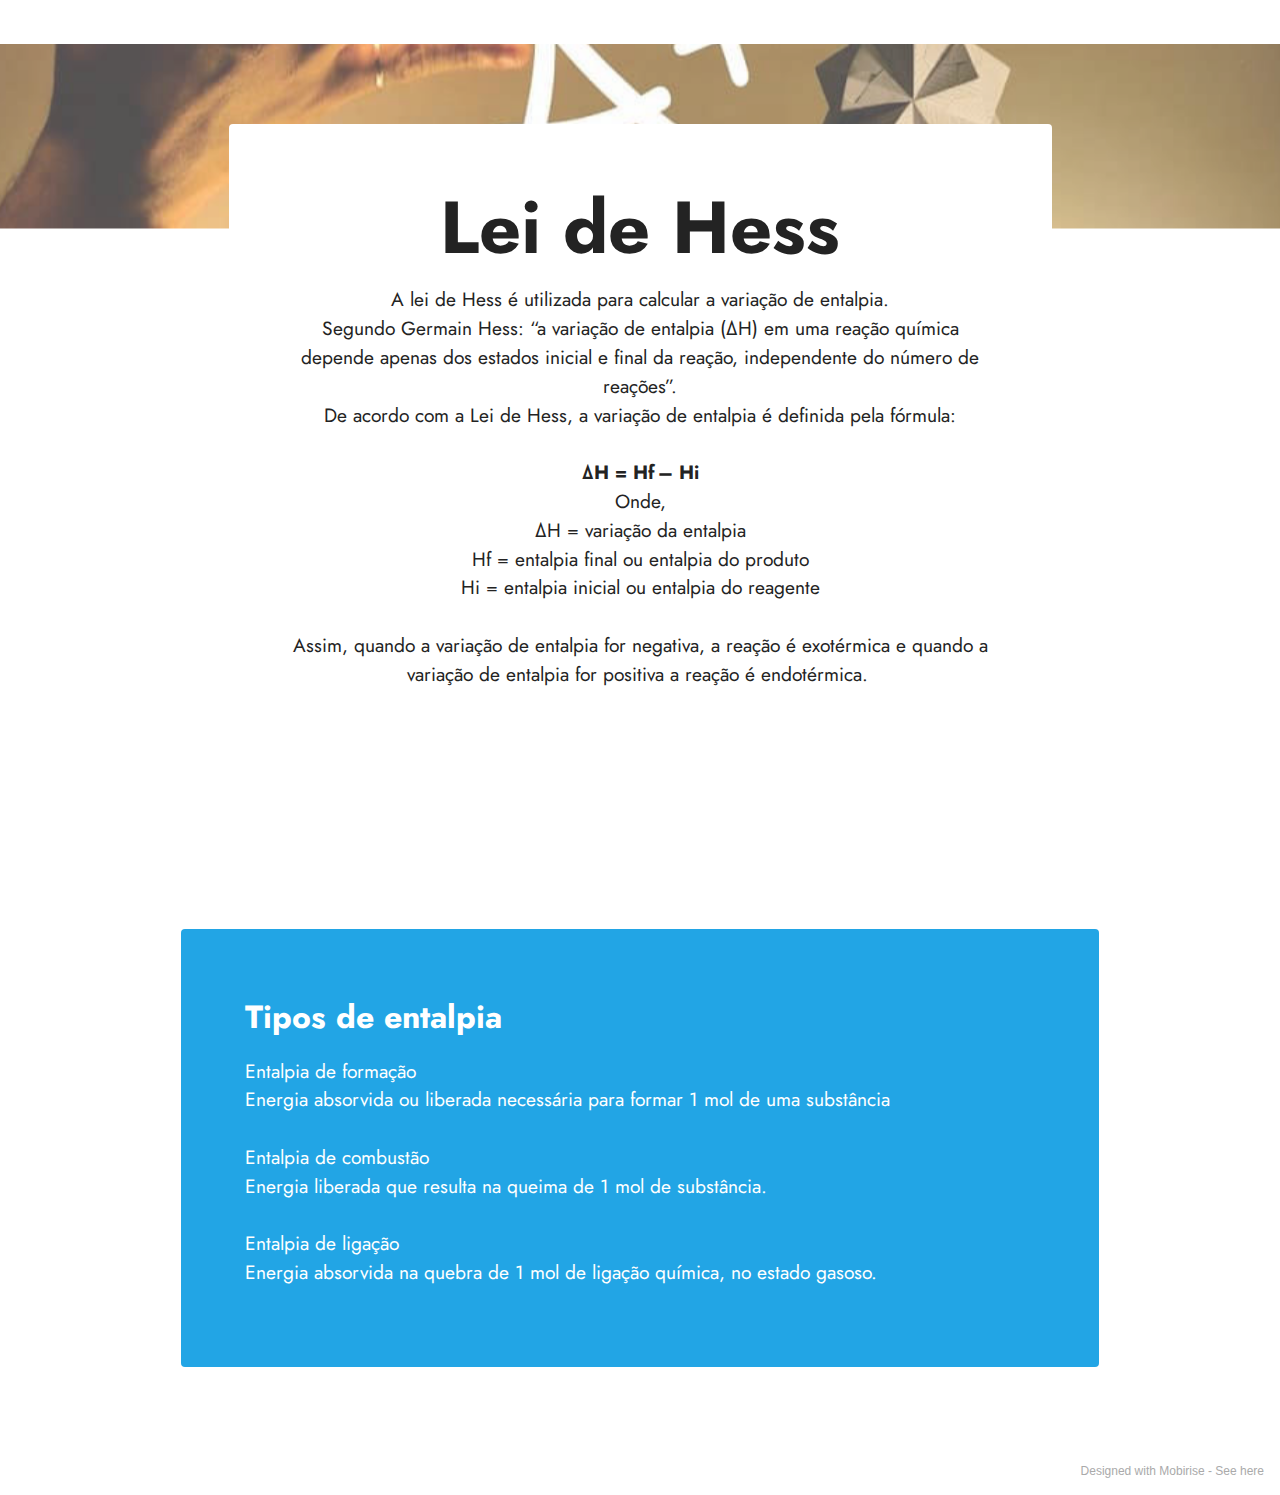
<file: termo.html>
<!DOCTYPE html>
<html  >
<head>
  <!-- Site made with Mobirise Website Builder v5.4.1, https://mobirise.com -->
  <meta charset="UTF-8">
  <meta http-equiv="X-UA-Compatible" content="IE=edge">
  <meta name="generator" content="Mobirise v5.4.1, mobirise.com">
  <meta name="viewport" content="width=device-width, initial-scale=1, minimum-scale=1">
  <link rel="shortcut icon" href="assets/images/logo.png" type="image/x-icon">
  <meta name="description" content="">
  
  
  <title>Termoquímica</title>
  <link rel="stylesheet" href="assets/bootstrap/css/bootstrap.min.css">
  <link rel="stylesheet" href="assets/bootstrap/css/bootstrap-grid.min.css">
  <link rel="stylesheet" href="assets/bootstrap/css/bootstrap-reboot.min.css">
  <link rel="stylesheet" href="assets/parallax/jarallax.css">
  <link rel="stylesheet" href="assets/dropdown/css/style.css">
  <link rel="stylesheet" href="assets/socicon/css/styles.css">
  <link rel="stylesheet" href="assets/theme/css/style.css">
  <link rel="preload" href="https://fonts.googleapis.com/css?family=Jost:100,200,300,400,500,600,700,800,900,100i,200i,300i,400i,500i,600i,700i,800i,900i&display=swap" as="style" onload="this.onload=null;this.rel='stylesheet'">
  <noscript><link rel="stylesheet" href="https://fonts.googleapis.com/css?family=Jost:100,200,300,400,500,600,700,800,900,100i,200i,300i,400i,500i,600i,700i,800i,900i&display=swap"></noscript>
  <link rel="preload" as="style" href="assets/mobirise/css/mbr-additional.css"><link rel="stylesheet" href="assets/mobirise/css/mbr-additional.css" type="text/css">
  
  
  
  
</head>
<body>
  
  <section data-bs-version="5.1" class="menu menu1 cid-sPgNFEQNFx" once="menu" id="menu1-n">
    

    <nav class="navbar navbar-dropdown navbar-fixed-top navbar-expand-lg">
        <div class="container">
            <div class="navbar-brand">
                
                <span class="navbar-caption-wrap"><a class="navbar-caption text-black text-primary display-7" href="index.html">Química IFSP</a></span>
            </div>
            <button class="navbar-toggler" type="button" data-toggle="collapse" data-bs-toggle="collapse" data-target="#navbarSupportedContent" data-bs-target="#navbarSupportedContent" aria-controls="navbarNavAltMarkup" aria-expanded="false" aria-label="Toggle navigation">
                <div class="hamburger">
                    <span></span>
                    <span></span>
                    <span></span>
                    <span></span>
                </div>
            </button>
            <div class="collapse navbar-collapse" id="navbarSupportedContent">
                <ul class="navbar-nav nav-dropdown nav-right" data-app-modern-menu="true"><li class="nav-item"><a class="nav-link link text-black text-primary display-4" href="index.html">Inicio</a></li>
                    <li class="nav-item dropdown"><a class="nav-link link text-black dropdown-toggle display-4" href="#" data-toggle="dropdown-submenu" data-bs-toggle="dropdown" data-bs-auto-close="outside" aria-expanded="false">Química</a><div class="dropdown-menu" aria-labelledby="dropdown-undefined"><a class="text-black show dropdown-item text-primary display-4" href="cineticaq.html" data-bs-auto-close="outside" aria-expanded="false">Cinética química</a><a class="text-black show dropdown-item text-primary display-4" href="eletroquimica.html" data-bs-auto-close="outside" aria-expanded="false">Eletroquímica</a><a class="text-black show dropdown-item text-primary display-4" href="forcasegeometria.html" data-bs-auto-close="outside" aria-expanded="false">Forças intermoleculares e geometria molecular&nbsp;<br></a><a class="text-black show dropdown-item text-primary display-4" href="inorganicas.html" data-bs-auto-close="outside" aria-expanded="false">Funções inorgânicas&nbsp;<br></a><a class="text-black show dropdown-item text-primary display-4" href="nuclear.html" data-bs-auto-close="outside" aria-expanded="false">Química nuclear&nbsp;<br></a><a class="text-black show dropdown-item text-primary display-4" href="reacoesquimicas.html" data-bs-auto-close="outside" aria-expanded="false">Reações químicas&nbsp;<br></a><a class="text-black show dropdown-item text-primary display-4" href="termo.html" data-bs-auto-close="outside" aria-expanded="false">Termoquímica</a><a class="text-black show dropdown-item text-primary display-4" href="https://monitoriadequimica-21.blogspot.com" data-bs-auto-close="outside" aria-expanded="false" target="_blank">Exercícios</a></div></li>
                    <li class="nav-item dropdown"><a class="nav-link link text-black dropdown-toggle display-4" href="#" data-toggle="dropdown-submenu" data-bs-toggle="dropdown" data-bs-auto-close="outside" aria-expanded="false">Iniciação Científica</a><div class="dropdown-menu" aria-labelledby="dropdown-undefined"><a class="text-black dropdown-item text-primary display-4" href="reuso.html">Reuso de efluentes tratados<br></a><a class="text-black dropdown-item text-primary display-4" href="ultrafiltracao.html">Ultrafiltração por membrana<br></a></div>
                    </li></ul>
                
                
            </div>
        </div>
    </nav>
</section>

<section data-bs-version="5.1" class="content5 cid-sPyoFVbujS" id="content5-2r">
    
    <div class="container-fluid">
        <div class="row justify-content-center">
            <div class="col-md-12 col-lg-10">
                
                <h4 class="mbr-section-subtitle mbr-fonts-style mb-4 display-5"><strong>TERMOQUÍMICA</strong></h4>
                <p class="mbr-text mbr-fonts-style display-7">A termoquímica é a área da química que estuda as quantidades de calor liberadas ou absorvidas nas reações. Essa transferência de calor é realizada do corpo que tem a temperatura mais alta para o que tem a temperatura mais baixa. É o calor, ou energia calorífica, que determina a troca de energia térmica entre os dois corpos, sendo considerado como equilíbrio térmico quando os dois materiais atingem a mesma temperatura.  
<br>
<br>Na termoquímica, há dois tipos de reações: endotérmicas e exotérmicas.&nbsp;</p>
            </div>
        </div>
    </div>
</section>

<section data-bs-version="5.1" class="image1 cid-sPyp2pLTZ4" id="image1-2t">
    

    

    <div class="container">
        <div class="row align-items-center">
            <div class="col-12 col-lg-6">
                <div class="image-wrapper">
                    <img src="assets/images/39261034-f51e-4323-878a-3222bf418d9b-238x213.jpg" alt="Mobirise">
                    
                </div>
            </div>
            <div class="col-12 col-lg">
                <div class="text-wrapper">
                    <h3 class="mbr-section-title mbr-fonts-style mb-3 display-5"><strong>Reações endotérmicas</strong></h3>
                    <p class="mbr-text mbr-fonts-style display-7">Endo significa para dentro, portanto as reações endotérmicas são aquelas nas quais há absorção de calor. Por absorver o calor do meio em que está inserida, a reação endotérmica provoca uma sensação de resfriamento.<br>Exemplos: ebulição da água, fusão da água e fotossíntese.</p>
                </div>
            </div>
        </div>
    </div>
</section>

<section data-bs-version="5.1" class="image2 cid-sPyp2LyHv5" id="image2-2u">
    

    

    <div class="container">
        <div class="row align-items-center">
            <div class="col-12 col-lg-6">
                <div class="image-wrapper">
                    <img src="assets/images/75a6399cb8f036e6fe8a389d5a31a9c8-500x350.jpg" alt="Mobirise">
                    
                </div>
            </div>
            <div class="col-12 col-lg">
                <div class="text-wrapper">
                    <h3 class="mbr-section-title mbr-fonts-style mb-3 display-5"><strong>Reações exotérmicas</strong></h3>
                    <p class="mbr-text mbr-fonts-style display-7">Exo significa para fora, portanto as reações exotérmicas são aquelas nas quais há liberação de calor. Elas provocam uma sensação de aquecimento do meio em que estão inseridas.<br>Exemplos: condensação da água, queima de velas e combustão de álcool.&nbsp;</p>
                </div>
            </div>
        </div>
    </div>
</section>

<section data-bs-version="5.1" class="content10 cid-sPyrHBrQdC" id="content10-2v">
    
    <div class="container">
        <div class="row justify-content-center">
            <div class="col-12 col-md">
                
                <h6 class="mbr-section-subtitle mbr-fonts-style mb-4 display-5"><strong>Entalpia</strong>&nbsp;</h6>
            </div>
            <div class="col-md-12 col-lg-6">
                <p class="mbr-text mbr-fonts-style display-7">Entalpia (H) é um conceito químico relacionado com a quantidade de energia trocada entre as substâncias nas reações. No Sistema Internacional de Medidas (SI), a quantidade de calor é medida em kJ.<br>Não é possível determinar o valor da entalpia, então normalmente utiliza-se a variação de entalpia (∆H) que pode ser medida através de calorímetros.</p>
            </div>
        </div>
    </div>
</section>

<section data-bs-version="5.1" class="header12 cid-sPyskN6Tj8 mbr-parallax-background" id="header12-2w">

    

    <div class="mbr-overlay" style="opacity: 0.3; background-color: rgb(255, 255, 255);">
    </div>
    <div class="container">
        <div class="row justify-content-center">
            <div class="card col-12 col-md-12 col-lg-9">
                <div class="card-wrapper">
                    <div class="card-box align-center">
                        <h1 class="card-title mbr-fonts-style mb-3 display-1"><strong>Lei de Hess</strong></h1>
                        <p class="mbr-text mbr-fonts-style display-7">A lei de Hess é utilizada para calcular a variação de entalpia.  
<br>Segundo Germain Hess: “a variação de entalpia (ΔH) em uma reação química depende apenas dos estados inicial e final da reação, independente do número de reações”. 
<br>De acordo com a Lei de Hess, a variação de entalpia é definida pela fórmula: 
<br>
<br><strong>ΔH = Hf – Hi 
</strong><br>Onde, 
<br>ΔH = variação da entalpia<br>Hf = entalpia final ou entalpia do produto<br>Hi = entalpia inicial ou entalpia do reagente<br>
<br>Assim, quando a variação de entalpia for negativa, a reação é exotérmica e quando a variação de entalpia for positiva a reação é endotérmica.&nbsp;</p>
                        
                    </div>
                </div>
            </div>
        </div>
    </div>
</section>

<section data-bs-version="5.1" class="content15 cid-sPysSmU0p3" id="content15-2x">

    

    
    <div class="container">
        <div class="row justify-content-center">
            <div class="card col-md-12 col-lg-10">
                <div class="card-wrapper">
                    <div class="card-box align-left">
                        <h4 class="card-title mbr-fonts-style mbr-white mb-3 display-5"><strong>Tipos de entalpia</strong></h4>
                        <p class="mbr-text mbr-fonts-style display-7">Entalpia de formação 
<br>Energia absorvida ou liberada necessária para formar 1 mol de uma substância 
<br>
<br>Entalpia de combustão 
<br>Energia liberada que resulta na queima de 1 mol de substância. 
<br>
<br>Entalpia de ligação 
<br>Energia absorvida na quebra de 1 mol de ligação química, no estado gasoso.&nbsp;</p>
                        
                    </div>
                </div>
            </div>
        </div>
    </div>
</section><section style="background-color: #fff; font-family: -apple-system, BlinkMacSystemFont, 'Segoe UI', 'Roboto', 'Helvetica Neue', Arial, sans-serif; color:#aaa; font-size:12px; padding: 0; align-items: center; display: flex;"><a href="https://mobirise.site/c" style="flex: 1 1; height: 3rem; padding-left: 1rem;"></a><p style="flex: 0 0 auto; margin:0; padding-right:1rem;">Designed with Mobirise - <a href="https://mobirise.site/k" style="color:#aaa;">See here</a></p></section><script src="assets/bootstrap/js/bootstrap.bundle.min.js"></script>  <script src="assets/parallax/jarallax.js"></script>  <script src="assets/smoothscroll/smooth-scroll.js"></script>  <script src="assets/ytplayer/index.js"></script>  <script src="assets/dropdown/js/navbar-dropdown.js"></script>  <script src="assets/theme/js/script.js"></script>  
  
  
</body>
</html>
</file>
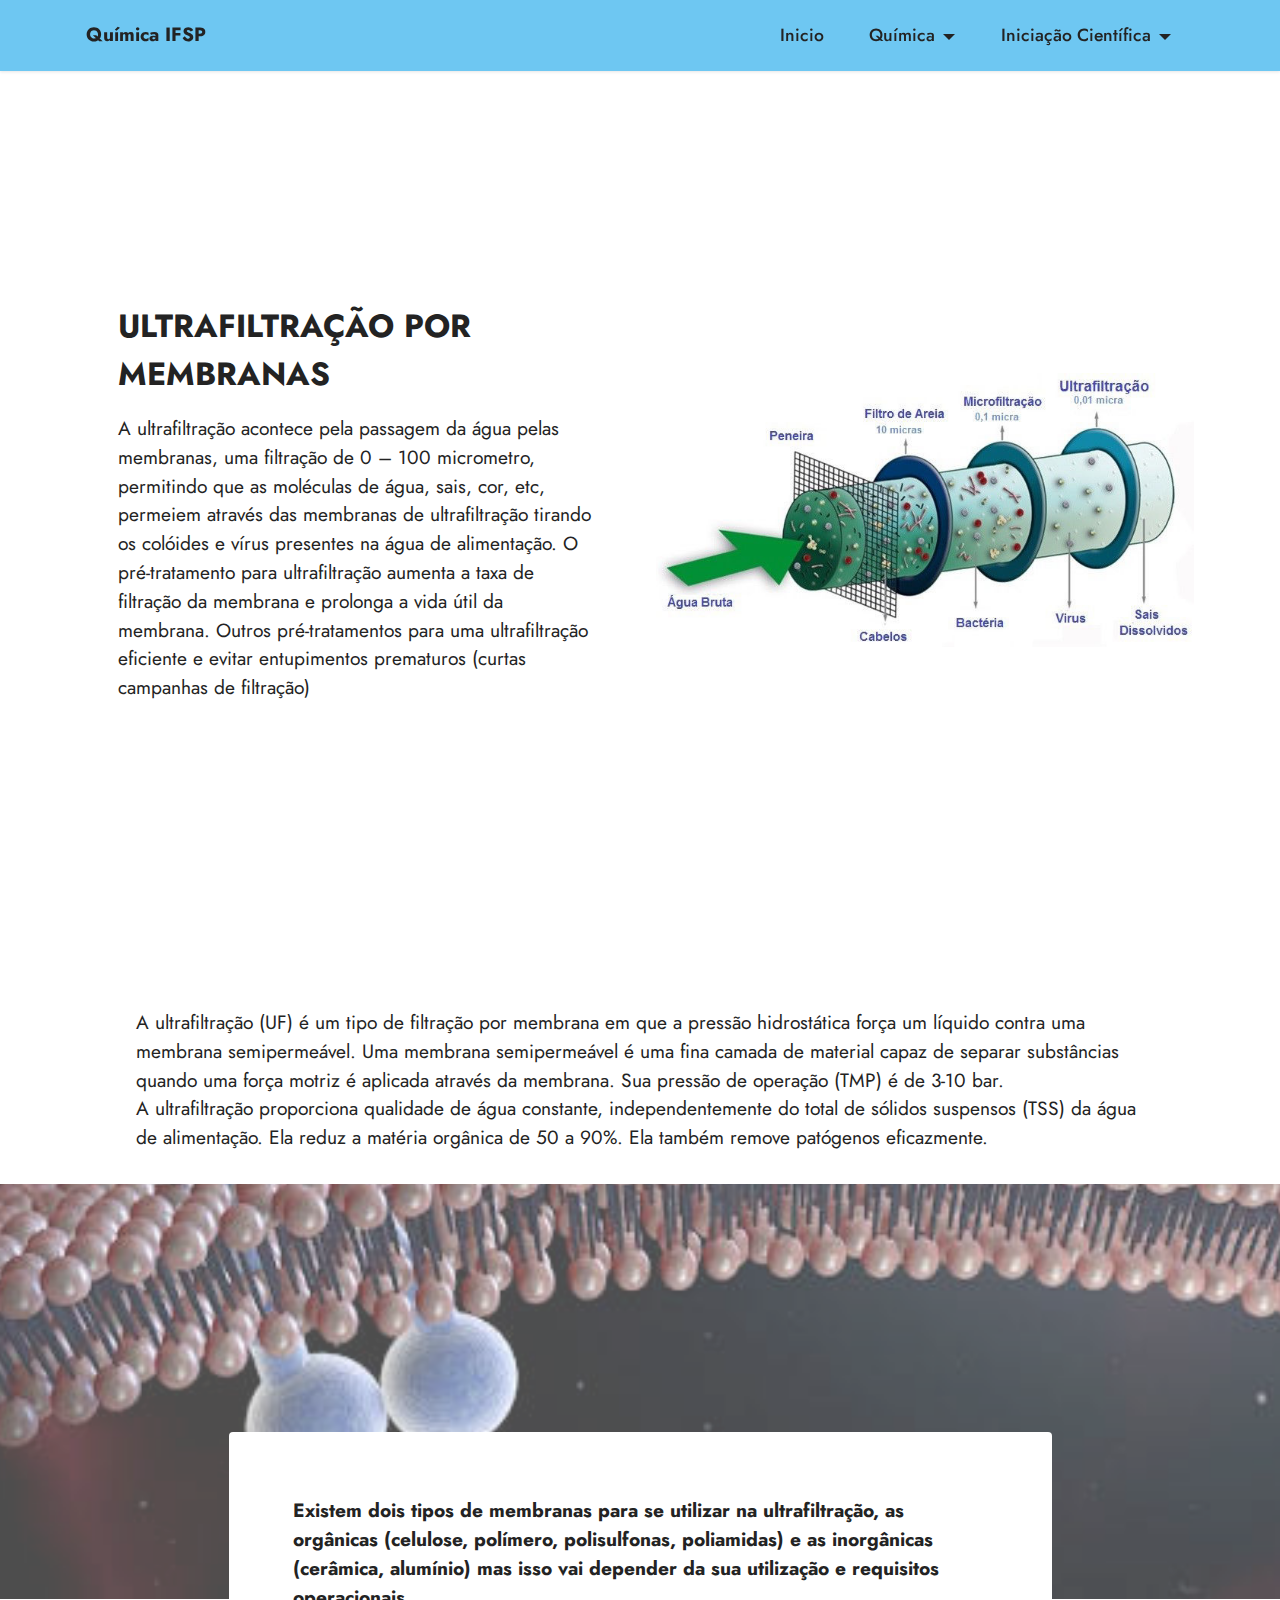
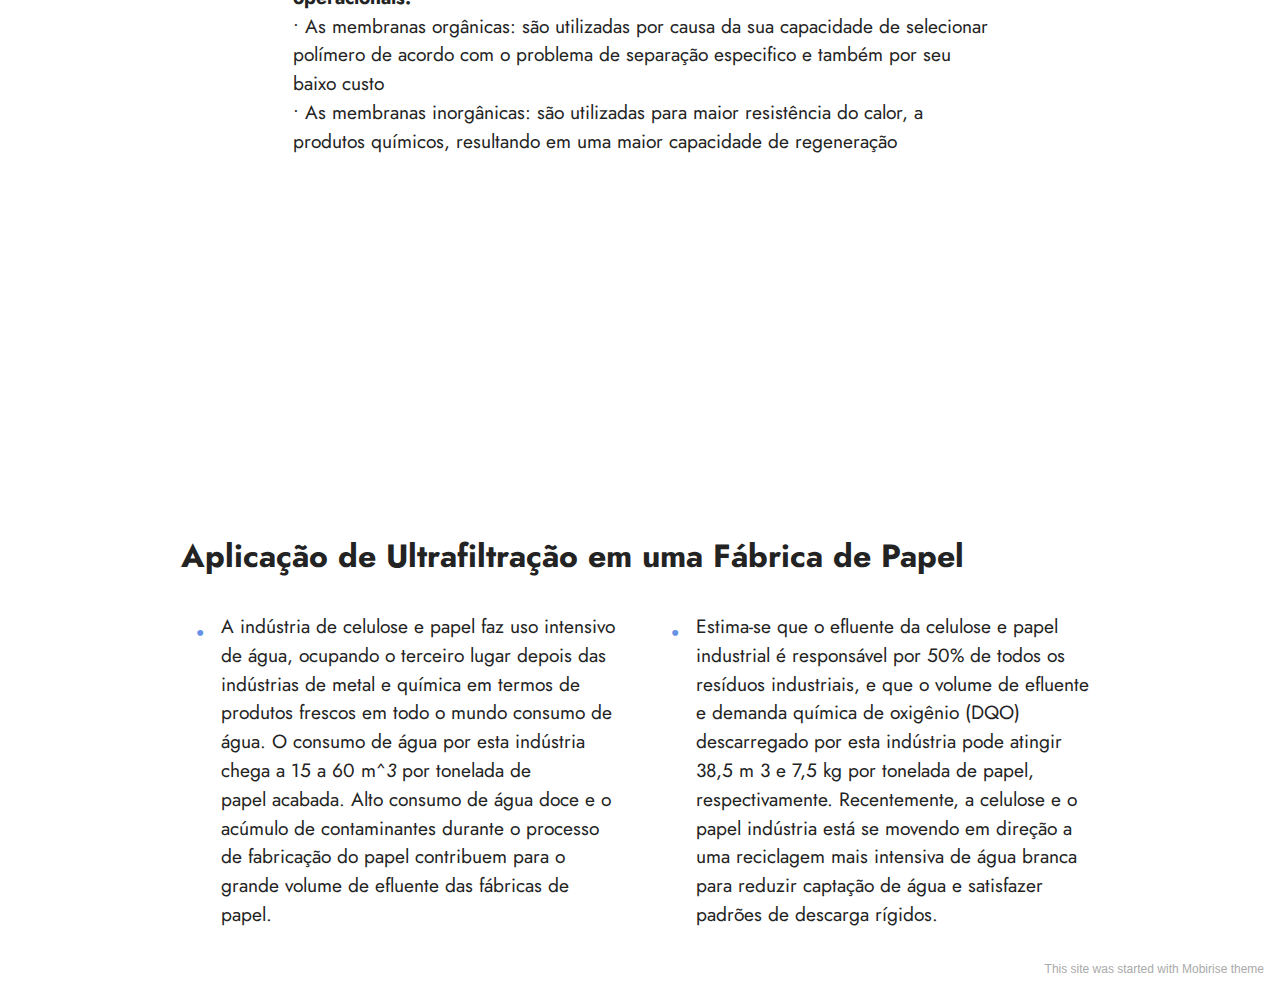
<file: ultrafiltracao.html>
<!DOCTYPE html>
<html  >
<head>
  <!-- Site made with Mobirise Website Builder v5.4.1, https://mobirise.com -->
  <meta charset="UTF-8">
  <meta http-equiv="X-UA-Compatible" content="IE=edge">
  <meta name="generator" content="Mobirise v5.4.1, mobirise.com">
  <meta name="viewport" content="width=device-width, initial-scale=1, minimum-scale=1">
  <link rel="shortcut icon" href="assets/images/logo.png" type="image/x-icon">
  <meta name="description" content="">
  
  
  <title>Ultrafiltração por membrana</title>
  <link rel="stylesheet" href="assets/bootstrap/css/bootstrap.min.css">
  <link rel="stylesheet" href="assets/bootstrap/css/bootstrap-grid.min.css">
  <link rel="stylesheet" href="assets/bootstrap/css/bootstrap-reboot.min.css">
  <link rel="stylesheet" href="assets/parallax/jarallax.css">
  <link rel="stylesheet" href="assets/dropdown/css/style.css">
  <link rel="stylesheet" href="assets/socicon/css/styles.css">
  <link rel="stylesheet" href="assets/theme/css/style.css">
  <link rel="preload" href="https://fonts.googleapis.com/css?family=Jost:100,200,300,400,500,600,700,800,900,100i,200i,300i,400i,500i,600i,700i,800i,900i&display=swap" as="style" onload="this.onload=null;this.rel='stylesheet'">
  <noscript><link rel="stylesheet" href="https://fonts.googleapis.com/css?family=Jost:100,200,300,400,500,600,700,800,900,100i,200i,300i,400i,500i,600i,700i,800i,900i&display=swap"></noscript>
  <link rel="preload" as="style" href="assets/mobirise/css/mbr-additional.css"><link rel="stylesheet" href="assets/mobirise/css/mbr-additional.css" type="text/css">
  
  
  
  
</head>
<body>
  
  <section data-bs-version="5.1" class="menu menu1 cid-sMkiAx3rgY" once="menu" id="menu1-6">
    

    <nav class="navbar navbar-dropdown navbar-fixed-top navbar-expand-lg">
        <div class="container">
            <div class="navbar-brand">
                
                <span class="navbar-caption-wrap"><a class="navbar-caption text-black text-primary display-7" href="index.html">Química IFSP</a></span>
            </div>
            <button class="navbar-toggler" type="button" data-toggle="collapse" data-bs-toggle="collapse" data-target="#navbarSupportedContent" data-bs-target="#navbarSupportedContent" aria-controls="navbarNavAltMarkup" aria-expanded="false" aria-label="Toggle navigation">
                <div class="hamburger">
                    <span></span>
                    <span></span>
                    <span></span>
                    <span></span>
                </div>
            </button>
            <div class="collapse navbar-collapse" id="navbarSupportedContent">
                <ul class="navbar-nav nav-dropdown nav-right" data-app-modern-menu="true"><li class="nav-item"><a class="nav-link link text-black text-primary display-4" href="index.html">Inicio</a></li>
                    <li class="nav-item dropdown"><a class="nav-link link text-black dropdown-toggle display-4" href="#" data-toggle="dropdown-submenu" data-bs-toggle="dropdown" data-bs-auto-close="outside" aria-expanded="false">Química</a><div class="dropdown-menu" aria-labelledby="dropdown-undefined"><a class="text-black show dropdown-item text-primary display-4" href="cineticaq.html" data-bs-auto-close="outside" aria-expanded="false">Cinética química</a><a class="text-black show dropdown-item text-primary display-4" href="eletroquimica.html" data-bs-auto-close="outside" aria-expanded="false">Eletroquímica</a><a class="text-black show dropdown-item text-primary display-4" href="forcasegeometria.html" data-bs-auto-close="outside" aria-expanded="false">Forças intermoleculares e geometria molecular&nbsp;<br></a><a class="text-black show dropdown-item text-primary display-4" href="inorganicas.html" data-bs-auto-close="outside" aria-expanded="false">Funções inorgânicas&nbsp;<br></a><a class="text-black show dropdown-item text-primary display-4" href="nuclear.html" data-bs-auto-close="outside" aria-expanded="false">Química nuclear&nbsp;<br></a><a class="text-black show dropdown-item text-primary display-4" href="reacoesquimicas.html" data-bs-auto-close="outside" aria-expanded="false">Reações químicas&nbsp;<br></a><a class="text-black show dropdown-item text-primary display-4" href="termo.html" data-bs-auto-close="outside" aria-expanded="false">Termoquímica</a><a class="text-black show dropdown-item text-primary display-4" href="https://monitoriadequimica-21.blogspot.com" data-bs-auto-close="outside" aria-expanded="false" target="_blank">Exercícios</a></div></li>
                    <li class="nav-item dropdown"><a class="nav-link link text-black dropdown-toggle display-4" href="#" data-toggle="dropdown-submenu" data-bs-toggle="dropdown" data-bs-auto-close="outside" aria-expanded="false">Iniciação Científica</a><div class="dropdown-menu" aria-labelledby="dropdown-undefined"><a class="text-black dropdown-item text-primary display-4" href="reuso.html">Reuso de efluentes tratados<br></a><a class="text-black dropdown-item text-primary display-4" href="ultrafiltracao.html">Ultrafiltração por membrana<br></a></div>
                    </li></ul>
                
                
            </div>
        </div>
    </nav>
</section>

<section data-bs-version="5.1" class="image2 cid-sPwsx5EP8Q mbr-fullscreen" id="image2-y">
    

    

    <div class="container">
        <div class="row align-items-center">
            <div class="col-12 col-lg-6">
                <div class="image-wrapper">
                    <img src="assets/images/filtracao3-707x359.jpg" alt="Mobirise">
                    
                </div>
            </div>
            <div class="col-12 col-lg">
                <div class="text-wrapper">
                    <h3 class="mbr-section-title mbr-fonts-style mb-3 display-5"><strong>ULTRAFILTRAÇÃO POR MEMBRANAS</strong></h3>
                    <p class="mbr-text mbr-fonts-style display-7">A ultrafiltração acontece pela passagem da água pelas membranas, uma filtração de 0 – 100 micrometro, permitindo que as moléculas de água, sais, cor, etc, permeiem através das membranas de ultrafiltração tirando os colóides e vírus presentes na água de alimentação. O pré-tratamento para ultrafiltração aumenta a taxa de filtração da membrana e prolonga a vida útil da membrana. Outros pré-tratamentos para uma ultrafiltração eficiente e evitar entupimentos prematuros (curtas campanhas de filtração)</p>
                </div>
            </div>
        </div>
    </div>
</section>

<section data-bs-version="5.1" class="content5 cid-sPwszxvmBW" id="content5-z">
    
    <div class="container-fluid">
        <div class="row justify-content-center">
            <div class="col-md-12 col-lg-10">
                
                
                <p class="mbr-text mbr-fonts-style display-7">A ultrafiltração (UF) é um tipo de filtração por membrana em que a pressão hidrostática força um líquido contra uma membrana semipermeável. Uma membrana semipermeável é uma fina camada de material capaz de separar substâncias quando uma força motriz é aplicada através da membrana. Sua pressão de operação (TMP) é de 3-10 bar.
<br>A ultrafiltração proporciona qualidade de água constante, independentemente do total de sólidos suspensos (TSS) da água de alimentação. Ela reduz a matéria orgânica de 50 a 90%. Ela também remove patógenos eficazmente.</p>
            </div>
        </div>
    </div>
</section>

<section data-bs-version="5.1" class="header12 cid-sPwsEIb9WQ mbr-fullscreen mbr-parallax-background" id="header12-10">

    

    <div class="mbr-overlay" style="opacity: 0.3; background-color: rgb(255, 255, 255);">
    </div>
    <div class="container">
        <div class="row justify-content-center">
            <div class="card col-12 col-md-12 col-lg-9">
                <div class="card-wrapper">
                    <div class="card-box align-center">
                        
                        <p class="mbr-text mbr-fonts-style display-7"><strong>Existem dois tipos de membranas para se utilizar na ultrafiltração, as orgânicas (celulose, polímero, polisulfonas, poliamidas) e as inorgânicas (cerâmica, alumínio) mas isso vai depender da sua utilização e requisitos operacionais.
</strong><br>• As membranas orgânicas: são utilizadas por causa da sua capacidade de selecionar polímero de acordo com o problema de separação especifico e também por seu baixo custo
<br>• As membranas inorgânicas: são utilizadas para maior resistência do calor, a produtos químicos, resultando em uma maior capacidade de regeneração</p>
                        
                    </div>
                </div>
            </div>
        </div>
    </div>
</section>

<section data-bs-version="5.1" class="content13 cid-sPwsI5pe8r" id="content13-11">
    
    
    <div class="container">
        <div class="row justify-content-center">
            <div class="col-md-12 col-lg-10">
                <h3 class="mbr-section-title mbr-fonts-style mb-4 display-5"><strong>Aplicação de Ultrafiltração em uma Fábrica de Papel</strong></h3>
            </div>
        </div>
        <div class="row justify-content-center">
            <div class="col-md-12 col-lg-10">
                <div class="row justify-content-center">
                    <div class="col-12 col-lg-6">
                        <ul class="list mbr-fonts-style display-7">
                            <li>A indústria de celulose e papel faz uso intensivo de água, ocupando o terceiro lugar depois&nbsp;<span style="font-size: 1.2rem;">das indústrias de metal e química em termos de produtos frescos em todo o mundo consumo&nbsp;</span><span style="font-size: 1.2rem;">de água. O consumo de água por esta indústria chega a 15 a 60 m^<em>3</em> por tonelada de papel&nbsp;</span><span style="font-size: 1.2rem;">acabada. Alto consumo de água doce e o acúmulo de contaminantes durante o processo de&nbsp;</span><span style="font-size: 1.2rem;">fabricação do papel contribuem para o grande volume de efluente das fábricas de papel.</span></li>
                        </ul>
                    </div>
                    <div class="col-12 col-lg-6">
                        <ul class="list mbr-fonts-style display-7">
                            <li>Estima-se que o efluente da celulose e papel industrial é responsável por 50% de todos os resíduos industriais, e que o volume de efluente e demanda química de oxigênio (DQO) descarregado por esta indústria pode atingir 38,5 m 3 e 7,5 kg por tonelada de papel, respectivamente. Recentemente, a celulose e o papel indústria está se movendo em direção a uma reciclagem mais intensiva de água branca para reduzir captação de água e satisfazer padrões de descarga rígidos.</li>
                        </ul>
                    </div>
                </div>
            </div>
        </div>
    </div>
</section><section style="background-color: #fff; font-family: -apple-system, BlinkMacSystemFont, 'Segoe UI', 'Roboto', 'Helvetica Neue', Arial, sans-serif; color:#aaa; font-size:12px; padding: 0; align-items: center; display: flex;"><a href="https://mobirise.site/w" style="flex: 1 1; height: 3rem; padding-left: 1rem;"></a><p style="flex: 0 0 auto; margin:0; padding-right:1rem;"><a href="https://mobirise.site/r" style="color:#aaa;">This site</a> was started with Mobirise theme</p></section><script src="assets/bootstrap/js/bootstrap.bundle.min.js"></script>  <script src="assets/parallax/jarallax.js"></script>  <script src="assets/smoothscroll/smooth-scroll.js"></script>  <script src="assets/ytplayer/index.js"></script>  <script src="assets/dropdown/js/navbar-dropdown.js"></script>  <script src="assets/theme/js/script.js"></script>  
  
  
</body>
</html>
</file>
<file: assets/dropdown/css/style.css>
.navbar-dropdown {
  left: 0;
  padding: 0;
  position: absolute;
  right: 0;
  top: 0;
  transition: all 0.45s ease;
  z-index: 1030;
  background: #282828; }
  .navbar-dropdown .navbar-logo {
    margin-right: 0.8rem;
    transition: margin 0.3s ease-in-out;
    vertical-align: middle; }
    .navbar-dropdown .navbar-logo img {
      height: 3.125rem;
      transition: all 0.3s ease-in-out; }
    .navbar-dropdown .navbar-logo.mbr-iconfont {
      font-size: 3.125rem;
      line-height: 3.125rem; }
  .navbar-dropdown .navbar-caption {
    font-weight: 700;
    white-space: normal;
    vertical-align: -4px;
    line-height: 3.125rem !important; }
    .navbar-dropdown .navbar-caption, .navbar-dropdown .navbar-caption:hover {
      color: inherit;
      text-decoration: none; }
  .navbar-dropdown .mbr-iconfont + .navbar-caption {
    vertical-align: -1px; }
  .navbar-dropdown.navbar-fixed-top {
    position: fixed; }
  .navbar-dropdown .navbar-brand span {
    vertical-align: -4px; }
  .navbar-dropdown.bg-color.transparent {
    background: none; }
  .navbar-dropdown.navbar-short .navbar-brand {
    padding: 0.625rem 0; }
    .navbar-dropdown.navbar-short .navbar-brand span {
      vertical-align: -1px; }
  .navbar-dropdown.navbar-short .navbar-caption {
    line-height: 2.375rem !important;
    vertical-align: -2px; }
  .navbar-dropdown.navbar-short .navbar-logo {
    margin-right: 0.5rem; }
    .navbar-dropdown.navbar-short .navbar-logo img {
      height: 2.375rem; }
    .navbar-dropdown.navbar-short .navbar-logo.mbr-iconfont {
      font-size: 2.375rem;
      line-height: 2.375rem; }
  .navbar-dropdown.navbar-short .mbr-table-cell {
    height: 3.625rem; }
  .navbar-dropdown .navbar-close {
    left: 0.6875rem;
    position: fixed;
    top: 0.75rem;
    z-index: 1000; }
  .navbar-dropdown .hamburger-icon {
    content: "";
    display: inline-block;
    vertical-align: middle;
    width: 16px;
    -webkit-box-shadow: 0 -6px 0 1px #282828,0 0 0 1px #282828,0 6px 0 1px #282828;
    -moz-box-shadow: 0 -6px 0 1px #282828,0 0 0 1px #282828,0 6px 0 1px #282828;
    box-shadow: 0 -6px 0 1px #282828,0 0 0 1px #282828,0 6px 0 1px #282828; }

.dropdown-menu .dropdown-toggle[data-toggle="dropdown-submenu"]::after {
  border-bottom: 0.35em solid transparent;
  border-left: 0.35em solid;
  border-right: 0;
  border-top: 0.35em solid transparent;
  margin-left: 0.3rem; }

.dropdown-menu .dropdown-item:focus {
  outline: 0; }

.nav-dropdown {
  font-size: 0.75rem;
  font-weight: 500;
  height: auto !important; }
  .nav-dropdown .nav-btn {
    padding-left: 1rem; }
  .nav-dropdown .link {
    margin: .667em 1.667em;
    font-weight: 500;
    padding: 0;
    transition: color .2s ease-in-out; }
    .nav-dropdown .link.dropdown-toggle {
      margin-right: 2.583em; }
      .nav-dropdown .link.dropdown-toggle::after {
        margin-left: .25rem;
        border-top: 0.35em solid;
        border-right: 0.35em solid transparent;
        border-left: 0.35em solid transparent;
        border-bottom: 0; }
      .nav-dropdown .link.dropdown-toggle[aria-expanded="true"] {
        margin: 0;
        padding: 0.667em 3.263em  0.667em 1.667em; }
  .nav-dropdown .link::after,
  .nav-dropdown .dropdown-item::after {
    color: inherit; }
  .nav-dropdown .btn {
    font-size: 0.75rem;
    font-weight: 700;
    letter-spacing: 0;
    margin-bottom: 0;
    padding-left: 1.25rem;
    padding-right: 1.25rem; }
  .nav-dropdown .dropdown-menu {
    border-radius: 0;
    border: 0;
    left: 0;
    margin: 0;
    padding-bottom: 1.25rem;
    padding-top: 1.25rem;
    position: relative; }
  .nav-dropdown .dropdown-submenu {
    margin-left: 0.125rem;
    top: 0; }
  .nav-dropdown .dropdown-item {
    font-weight: 500;
    line-height: 2;
    padding: 0.3846em 4.615em 0.3846em 1.5385em;
    position: relative;
    transition: color .2s ease-in-out, background-color .2s ease-in-out; }
    .nav-dropdown .dropdown-item::after {
      margin-top: -0.3077em;
      position: absolute;
      right: 1.1538em;
      top: 50%; }
    .nav-dropdown .dropdown-item:focus, .nav-dropdown .dropdown-item:hover {
      background: none; }

@media (max-width: 767px) {
  .nav-dropdown.navbar-toggleable-sm {
    bottom: 0;
    display: none;
    left: 0;
    overflow-x: hidden;
    position: fixed;
    top: 0;
    transform: translateX(-100%);
    -ms-transform: translateX(-100%);
    -webkit-transform: translateX(-100%);
    width: 18.75rem;
    z-index: 999; } }
.nav-dropdown.navbar-toggleable-xl {
  bottom: 0;
  display: none;
  left: 0;
  overflow-x: hidden;
  position: fixed;
  top: 0;
  transform: translateX(-100%);
  -ms-transform: translateX(-100%);
  -webkit-transform: translateX(-100%);
  width: 18.75rem;
  z-index: 999; }

.nav-dropdown-sm {
  display: block !important;
  overflow-x: hidden;
  overflow: auto;
  padding-top: 3.875rem; }
  .nav-dropdown-sm::after {
    content: "";
    display: block;
    height: 3rem;
    width: 100%; }
  .nav-dropdown-sm.collapse.in ~ .navbar-close {
    display: block !important; }
  .nav-dropdown-sm.collapsing, .nav-dropdown-sm.collapse.in {
    transform: translateX(0);
    -ms-transform: translateX(0);
    -webkit-transform: translateX(0);
    transition: all 0.25s ease-out;
    -webkit-transition: all 0.25s ease-out;
    background: #282828; }
  .nav-dropdown-sm.collapsing[aria-expanded="false"] {
    transform: translateX(-100%);
    -ms-transform: translateX(-100%);
    -webkit-transform: translateX(-100%); }
  .nav-dropdown-sm .nav-item {
    display: block;
    margin-left: 0 !important;
    padding-left: 0; }
  .nav-dropdown-sm .link,
  .nav-dropdown-sm .dropdown-item {
    border-top: 1px dotted rgba(255, 255, 255, 0.1);
    font-size: 0.8125rem;
    line-height: 1.6;
    margin: 0 !important;
    padding: 0.875rem 2.4rem 0.875rem 1.5625rem !important;
    position: relative;
    white-space: normal; }
    .nav-dropdown-sm .link:focus, .nav-dropdown-sm .link:hover,
    .nav-dropdown-sm .dropdown-item:focus,
    .nav-dropdown-sm .dropdown-item:hover {
      background: rgba(0, 0, 0, 0.2) !important;
      color: #c0a375; }
  .nav-dropdown-sm .nav-btn {
    position: relative;
    padding: 1.5625rem 1.5625rem 0 1.5625rem; }
    .nav-dropdown-sm .nav-btn::before {
      border-top: 1px dotted rgba(255, 255, 255, 0.1);
      content: "";
      left: 0;
      position: absolute;
      top: 0;
      width: 100%; }
    .nav-dropdown-sm .nav-btn + .nav-btn {
      padding-top: 0.625rem; }
      .nav-dropdown-sm .nav-btn + .nav-btn::before {
        display: none; }
  .nav-dropdown-sm .btn {
    padding: 0.625rem 0; }
  .nav-dropdown-sm .dropdown-toggle[data-toggle="dropdown-submenu"]::after {
    margin-left: .25rem;
    border-top: 0.35em solid;
    border-right: 0.35em solid transparent;
    border-left: 0.35em solid transparent;
    border-bottom: 0; }
  .nav-dropdown-sm .dropdown-toggle[data-toggle="dropdown-submenu"][aria-expanded="true"]::after {
    border-top: 0;
    border-right: 0.35em solid transparent;
    border-left: 0.35em solid transparent;
    border-bottom: 0.35em solid; }
  .nav-dropdown-sm .dropdown-menu {
    margin: 0;
    padding: 0;
    position: relative;
    top: 0;
    left: 0;
    width: 100%;
    border: 0;
    float: none;
    border-radius: 0;
    background: none; }
  .nav-dropdown-sm .dropdown-submenu {
    left: 100%;
    margin-left: 0.125rem;
    margin-top: -1.25rem;
    top: 0; }

.navbar-toggleable-sm .nav-dropdown .dropdown-menu {
  position: absolute; }

.navbar-toggleable-sm .nav-dropdown .dropdown-submenu {
  left: 100%;
  margin-left: 0.125rem;
  margin-top: -1.25rem;
  top: 0; }

.navbar-toggleable-sm.opened .nav-dropdown .dropdown-menu {
  position: relative; }

.navbar-toggleable-sm.opened .nav-dropdown .dropdown-submenu {
  left: 0;
  margin-left: 00rem;
  margin-top: 0rem;
  top: 0; }

.is-builder .nav-dropdown.collapsing {
  transition: none !important; }
</file>
<file: assets/socicon/css/styles.css>
@charset "UTF-8";

@font-face {
  font-family: 'Socicon';
  src:  url('../fonts/socicon.eot');
  src:  url('../fonts/socicon.eot?#iefix') format('embedded-opentype'),
    url('../fonts/socicon.woff2') format('woff2'),
    url('../fonts/socicon.ttf') format('truetype'),
    url('../fonts/socicon.woff') format('woff'),
    url('../fonts/socicon.svg#socicon') format('svg');
  font-weight: normal;
  font-style: normal;
  font-display: swap;
}

[data-icon]:before {
  font-family: "socicon" !important;
  content: attr(data-icon);
  font-style: normal !important;
  font-weight: normal !important;
  font-variant: normal !important;
  text-transform: none !important;
  speak: none;
  line-height: 1;
  -webkit-font-smoothing: antialiased;
  -moz-osx-font-smoothing: grayscale;
}

[class^="socicon-"], [class*=" socicon-"] {
  /* use !important to prevent issues with browser extensions that change fonts */
  font-family: 'Socicon' !important;
  speak: none;
  font-style: normal;
  font-weight: normal;
  font-variant: normal;
  text-transform: none;
  line-height: 1;

  /* Better Font Rendering =========== */
  -webkit-font-smoothing: antialiased;
  -moz-osx-font-smoothing: grayscale;
}

.socicon-eitaa:before {
  content: "\e97c";
}
.socicon-soroush:before {
  content: "\e97d";
}
.socicon-bale:before {
  content: "\e97e";
}
.socicon-zazzle:before {
  content: "\e97b";
}
.socicon-society6:before {
  content: "\e97a";
}
.socicon-redbubble:before {
  content: "\e979";
}
.socicon-avvo:before {
  content: "\e978";
}
.socicon-stitcher:before {
  content: "\e977";
}
.socicon-googlehangouts:before {
  content: "\e974";
}
.socicon-dlive:before {
  content: "\e975";
}
.socicon-vsco:before {
  content: "\e976";
}
.socicon-flipboard:before {
  content: "\e973";
}
.socicon-ubuntu:before {
  content: "\e958";
}
.socicon-artstation:before {
  content: "\e959";
}
.socicon-invision:before {
  content: "\e95a";
}
.socicon-torial:before {
  content: "\e95b";
}
.socicon-collectorz:before {
  content: "\e95c";
}
.socicon-seenthis:before {
  content: "\e95d";
}
.socicon-googleplaymusic:before {
  content: "\e95e";
}
.socicon-debian:before {
  content: "\e95f";
}
.socicon-filmfreeway:before {
  content: "\e960";
}
.socicon-gnome:before {
  content: "\e961";
}
.socicon-itchio:before {
  content: "\e962";
}
.socicon-jamendo:before {
  content: "\e963";
}
.socicon-mix:before {
  content: "\e964";
}
.socicon-sharepoint:before {
  content: "\e965";
}
.socicon-tinder:before {
  content: "\e966";
}
.socicon-windguru:before {
  content: "\e967";
}
.socicon-cdbaby:before {
  content: "\e968";
}
.socicon-elementaryos:before {
  content: "\e969";
}
.socicon-stage32:before {
  content: "\e96a";
}
.socicon-tiktok:before {
  content: "\e96b";
}
.socicon-gitter:before {
  content: "\e96c";
}
.socicon-letterboxd:before {
  content: "\e96d";
}
.socicon-threema:before {
  content: "\e96e";
}
.socicon-splice:before {
  content: "\e96f";
}
.socicon-metapop:before {
  content: "\e970";
}
.socicon-naver:before {
  content: "\e971";
}
.socicon-remote:before {
  content: "\e972";
}
.socicon-internet:before {
  content: "\e957";
}
.socicon-moddb:before {
  content: "\e94b";
}
.socicon-indiedb:before {
  content: "\e94c";
}
.socicon-traxsource:before {
  content: "\e94d";
}
.socicon-gamefor:before {
  content: "\e94e";
}
.socicon-pixiv:before {
  content: "\e94f";
}
.socicon-myanimelist:before {
  content: "\e950";
}
.socicon-blackberry:before {
  content: "\e951";
}
.socicon-wickr:before {
  content: "\e952";
}
.socicon-spip:before {
  content: "\e953";
}
.socicon-napster:before {
  content: "\e954";
}
.socicon-beatport:before {
  content: "\e955";
}
.socicon-hackerone:before {
  content: "\e956";
}
.socicon-hackernews:before {
  content: "\e946";
}
.socicon-smashwords:before {
  content: "\e947";
}
.socicon-kobo:before {
  content: "\e948";
}
.socicon-bookbub:before {
  content: "\e949";
}
.socicon-mailru:before {
  content: "\e94a";
}
.socicon-gitlab:before {
  content: "\e945";
}
.socicon-instructables:before {
  content: "\e944";
}
.socicon-portfolio:before {
  content: "\e943";
}
.socicon-codered:before {
  content: "\e940";
}
.socicon-origin:before {
  content: "\e941";
}
.socicon-nextdoor:before {
  content: "\e942";
}
.socicon-udemy:before {
  content: "\e93f";
}
.socicon-livemaster:before {
  content: "\e93e";
}
.socicon-crunchbase:before {
  content: "\e93b";
}
.socicon-homefy:before {
  content: "\e93c";
}
.socicon-calendly:before {
  content: "\e93d";
}
.socicon-realtor:before {
  content: "\e90f";
}
.socicon-tidal:before {
  content: "\e910";
}
.socicon-qobuz:before {
  content: "\e911";
}
.socicon-natgeo:before {
  content: "\e912";
}
.socicon-mastodon:before {
  content: "\e913";
}
.socicon-unsplash:before {
  content: "\e914";
}
.socicon-homeadvisor:before {
  content: "\e915";
}
.socicon-angieslist:before {
  content: "\e916";
}
.socicon-codepen:before {
  content: "\e917";
}
.socicon-slack:before {
  content: "\e918";
}
.socicon-openaigym:before {
  content: "\e919";
}
.socicon-logmein:before {
  content: "\e91a";
}
.socicon-fiverr:before {
  content: "\e91b";
}
.socicon-gotomeeting:before {
  content: "\e91c";
}
.socicon-aliexpress:before {
  content: "\e91d";
}
.socicon-guru:before {
  content: "\e91e";
}
.socicon-appstore:before {
  content: "\e91f";
}
.socicon-homes:before {
  content: "\e920";
}
.socicon-zoom:before {
  content: "\e921";
}
.socicon-alibaba:before {
  content: "\e922";
}
.socicon-craigslist:before {
  content: "\e923";
}
.socicon-wix:before {
  content: "\e924";
}
.socicon-redfin:before {
  content: "\e925";
}
.socicon-googlecalendar:before {
  content: "\e926";
}
.socicon-shopify:before {
  content: "\e927";
}
.socicon-freelancer:before {
  content: "\e928";
}
.socicon-seedrs:before {
  content: "\e929";
}
.socicon-bing:before {
  content: "\e92a";
}
.socicon-doodle:before {
  content: "\e92b";
}
.socicon-bonanza:before {
  content: "\e92c";
}
.socicon-squarespace:before {
  content: "\e92d";
}
.socicon-toptal:before {
  content: "\e92e";
}
.socicon-gust:before {
  content: "\e92f";
}
.socicon-ask:before {
  content: "\e930";
}
.socicon-trulia:before {
  content: "\e931";
}
.socicon-loomly:before {
  content: "\e932";
}
.socicon-ghost:before {
  content: "\e933";
}
.socicon-upwork:before {
  content: "\e934";
}
.socicon-fundable:before {
  content: "\e935";
}
.socicon-booking:before {
  content: "\e936";
}
.socicon-googlemaps:before {
  content: "\e937";
}
.socicon-zillow:before {
  content: "\e938";
}
.socicon-niconico:before {
  content: "\e939";
}
.socicon-toneden:before {
  content: "\e93a";
}
.socicon-augment:before {
  content: "\e908";
}
.socicon-bitbucket:before {
  content: "\e909";
}
.socicon-fyuse:before {
  content: "\e90a";
}
.socicon-yt-gaming:before {
  content: "\e90b";
}
.socicon-sketchfab:before {
  content: "\e90c";
}
.socicon-mobcrush:before {
  content: "\e90d";
}
.socicon-microsoft:before {
  content: "\e90e";
}
.socicon-pandora:before {
  content: "\e907";
}
.socicon-messenger:before {
  content: "\e906";
}
.socicon-gamewisp:before {
  content: "\e905";
}
.socicon-bloglovin:before {
  content: "\e904";
}
.socicon-tunein:before {
  content: "\e903";
}
.socicon-gamejolt:before {
  content: "\e901";
}
.socicon-trello:before {
  content: "\e902";
}
.socicon-spreadshirt:before {
  content: "\e900";
}
.socicon-500px:before {
  content: "\e000";
}
.socicon-8tracks:before {
  content: "\e001";
}
.socicon-airbnb:before {
  content: "\e002";
}
.socicon-alliance:before {
  content: "\e003";
}
.socicon-amazon:before {
  content: "\e004";
}
.socicon-amplement:before {
  content: "\e005";
}
.socicon-android:before {
  content: "\e006";
}
.socicon-angellist:before {
  content: "\e007";
}
.socicon-apple:before {
  content: "\e008";
}
.socicon-appnet:before {
  content: "\e009";
}
.socicon-baidu:before {
  content: "\e00a";
}
.socicon-bandcamp:before {
  content: "\e00b";
}
.socicon-battlenet:before {
  content: "\e00c";
}
.socicon-mixer:before {
  content: "\e00d";
}
.socicon-bebee:before {
  content: "\e00e";
}
.socicon-bebo:before {
  content: "\e00f";
}
.socicon-behance:before {
  content: "\e010";
}
.socicon-blizzard:before {
  content: "\e011";
}
.socicon-blogger:before {
  content: "\e012";
}
.socicon-buffer:before {
  content: "\e013";
}
.socicon-chrome:before {
  content: "\e014";
}
.socicon-coderwall:before {
  content: "\e015";
}
.socicon-curse:before {
  content: "\e016";
}
.socicon-dailymotion:before {
  content: "\e017";
}
.socicon-deezer:before {
  content: "\e018";
}
.socicon-delicious:before {
  content: "\e019";
}
.socicon-deviantart:before {
  content: "\e01a";
}
.socicon-diablo:before {
  content: "\e01b";
}
.socicon-digg:before {
  content: "\e01c";
}
.socicon-discord:before {
  content: "\e01d";
}
.socicon-disqus:before {
  content: "\e01e";
}
.socicon-douban:before {
  content: "\e01f";
}
.socicon-draugiem:before {
  content: "\e020";
}
.socicon-dribbble:before {
  content: "\e021";
}
.socicon-drupal:before {
  content: "\e022";
}
.socicon-ebay:before {
  content: "\e023";
}
.socicon-ello:before {
  content: "\e024";
}
.socicon-endomodo:before {
  content: "\e025";
}
.socicon-envato:before {
  content: "\e026";
}
.socicon-etsy:before {
  content: "\e027";
}
.socicon-facebook:before {
  content: "\e028";
}
.socicon-feedburner:before {
  content: "\e029";
}
.socicon-filmweb:before {
  content: "\e02a";
}
.socicon-firefox:before {
  content: "\e02b";
}
.socicon-flattr:before {
  content: "\e02c";
}
.socicon-flickr:before {
  content: "\e02d";
}
.socicon-formulr:before {
  content: "\e02e";
}
.socicon-forrst:before {
  content: "\e02f";
}
.socicon-foursquare:before {
  content: "\e030";
}
.socicon-friendfeed:before {
  content: "\e031";
}
.socicon-github:before {
  content: "\e032";
}
.socicon-goodreads:before {
  content: "\e033";
}
.socicon-google:before {
  content: "\e034";
}
.socicon-googlescholar:before {
  content: "\e035";
}
.socicon-googlegroups:before {
  content: "\e036";
}
.socicon-googlephotos:before {
  content: "\e037";
}
.socicon-googleplus:before {
  content: "\e038";
}
.socicon-grooveshark:before {
  content: "\e039";
}
.socicon-hackerrank:before {
  content: "\e03a";
}
.socicon-hearthstone:before {
  content: "\e03b";
}
.socicon-hellocoton:before {
  content: "\e03c";
}
.socicon-heroes:before {
  content: "\e03d";
}
.socicon-smashcast:before {
  content: "\e03e";
}
.socicon-horde:before {
  content: "\e03f";
}
.socicon-houzz:before {
  content: "\e040";
}
.socicon-icq:before {
  content: "\e041";
}
.socicon-identica:before {
  content: "\e042";
}
.socicon-imdb:before {
  content: "\e043";
}
.socicon-instagram:before {
  content: "\e044";
}
.socicon-issuu:before {
  content: "\e045";
}
.socicon-istock:before {
  content: "\e046";
}
.socicon-itunes:before {
  content: "\e047";
}
.socicon-keybase:before {
  content: "\e048";
}
.socicon-lanyrd:before {
  content: "\e049";
}
.socicon-lastfm:before {
  content: "\e04a";
}
.socicon-line:before {
  content: "\e04b";
}
.socicon-linkedin:before {
  content: "\e04c";
}
.socicon-livejournal:before {
  content: "\e04d";
}
.socicon-lyft:before {
  content: "\e04e";
}
.socicon-macos:before {
  content: "\e04f";
}
.socicon-mail:before {
  content: "\e050";
}
.socicon-medium:before {
  content: "\e051";
}
.socicon-meetup:before {
  content: "\e052";
}
.socicon-mixcloud:before {
  content: "\e053";
}
.socicon-modelmayhem:before {
  content: "\e054";
}
.socicon-mumble:before {
  content: "\e055";
}
.socicon-myspace:before {
  content: "\e056";
}
.socicon-newsvine:before {
  content: "\e057";
}
.socicon-nintendo:before {
  content: "\e058";
}
.socicon-npm:before {
  content: "\e059";
}
.socicon-odnoklassniki:before {
  content: "\e05a";
}
.socicon-openid:before {
  content: "\e05b";
}
.socicon-opera:before {
  content: "\e05c";
}
.socicon-outlook:before {
  content: "\e05d";
}
.socicon-overwatch:before {
  content: "\e05e";
}
.socicon-patreon:before {
  content: "\e05f";
}
.socicon-paypal:before {
  content: "\e060";
}
.socicon-periscope:before {
  content: "\e061";
}
.socicon-persona:before {
  content: "\e062";
}
.socicon-pinterest:before {
  content: "\e063";
}
.socicon-play:before {
  content: "\e064";
}
.socicon-player:before {
  content: "\e065";
}
.socicon-playstation:before {
  content: "\e066";
}
.socicon-pocket:before {
  content: "\e067";
}
.socicon-qq:before {
  content: "\e068";
}
.socicon-quora:before {
  content: "\e069";
}
.socicon-raidcall:before {
  content: "\e06a";
}
.socicon-ravelry:before {
  content: "\e06b";
}
.socicon-reddit:before {
  content: "\e06c";
}
.socicon-renren:before {
  content: "\e06d";
}
.socicon-researchgate:before {
  content: "\e06e";
}
.socicon-residentadvisor:before {
  content: "\e06f";
}
.socicon-reverbnation:before {
  content: "\e070";
}
.socicon-rss:before {
  content: "\e071";
}
.socicon-sharethis:before {
  content: "\e072";
}
.socicon-skype:before {
  content: "\e073";
}
.socicon-slideshare:before {
  content: "\e074";
}
.socicon-smugmug:before {
  content: "\e075";
}
.socicon-snapchat:before {
  content: "\e076";
}
.socicon-songkick:before {
  content: "\e077";
}
.socicon-soundcloud:before {
  content: "\e078";
}
.socicon-spotify:before {
  content: "\e079";
}
.socicon-stackexchange:before {
  content: "\e07a";
}
.socicon-stackoverflow:before {
  content: "\e07b";
}
.socicon-starcraft:before {
  content: "\e07c";
}
.socicon-stayfriends:before {
  content: "\e07d";
}
.socicon-steam:before {
  content: "\e07e";
}
.socicon-storehouse:before {
  content: "\e07f";
}
.socicon-strava:before {
  content: "\e080";
}
.socicon-streamjar:before {
  content: "\e081";
}
.socicon-stumbleupon:before {
  content: "\e082";
}
.socicon-swarm:before {
  content: "\e083";
}
.socicon-teamspeak:before {
  content: "\e084";
}
.socicon-teamviewer:before {
  content: "\e085";
}
.socicon-technorati:before {
  content: "\e086";
}
.socicon-telegram:before {
  content: "\e087";
}
.socicon-tripadvisor:before {
  content: "\e088";
}
.socicon-tripit:before {
  content: "\e089";
}
.socicon-triplej:before {
  content: "\e08a";
}
.socicon-tumblr:before {
  content: "\e08b";
}
.socicon-twitch:before {
  content: "\e08c";
}
.socicon-twitter:before {
  content: "\e08d";
}
.socicon-uber:before {
  content: "\e08e";
}
.socicon-ventrilo:before {
  content: "\e08f";
}
.socicon-viadeo:before {
  content: "\e090";
}
.socicon-viber:before {
  content: "\e091";
}
.socicon-viewbug:before {
  content: "\e092";
}
.socicon-vimeo:before {
  content: "\e093";
}
.socicon-vine:before {
  content: "\e094";
}
.socicon-vkontakte:before {
  content: "\e095";
}
.socicon-warcraft:before {
  content: "\e096";
}
.socicon-wechat:before {
  content: "\e097";
}
.socicon-weibo:before {
  content: "\e098";
}
.socicon-whatsapp:before {
  content: "\e099";
}
.socicon-wikipedia:before {
  content: "\e09a";
}
.socicon-windows:before {
  content: "\e09b";
}
.socicon-wordpress:before {
  content: "\e09c";
}
.socicon-wykop:before {
  content: "\e09d";
}
.socicon-xbox:before {
  content: "\e09e";
}
.socicon-xing:before {
  content: "\e09f";
}
.socicon-yahoo:before {
  content: "\e0a0";
}
.socicon-yammer:before {
  content: "\e0a1";
}
.socicon-yandex:before {
  content: "\e0a2";
}
.socicon-yelp:before {
  content: "\e0a3";
}
.socicon-younow:before {
  content: "\e0a4";
}
.socicon-youtube:before {
  content: "\e0a5";
}
.socicon-zapier:before {
  content: "\e0a6";
}
.socicon-zerply:before {
  content: "\e0a7";
}
.socicon-zomato:before {
  content: "\e0a8";
}
.socicon-zynga:before {
  content: "\e0a9";
}
</file>
<file: assets/theme/css/style.css>
@charset "UTF-8";
section {
  background-color: #ffffff;
}

body {
  font-style: normal;
  line-height: 1.5;
  font-weight: 400;
  color: #232323;
  position: relative;
}

button {
  background-color: transparent;
  border-color: transparent;
}

section,
.container,
.container-fluid {
  position: relative;
  word-wrap: break-word;
}

a.mbr-iconfont:hover {
  text-decoration: none;
}

.article .lead p,
.article .lead ul,
.article .lead ol,
.article .lead pre,
.article .lead blockquote {
  margin-bottom: 0;
}

a {
  font-style: normal;
  font-weight: 400;
  cursor: pointer;
}
a, a:hover {
  text-decoration: none;
}

.mbr-section-title {
  font-style: normal;
  line-height: 1.3;
}

.mbr-section-subtitle {
  line-height: 1.3;
}

.mbr-text {
  font-style: normal;
  line-height: 1.7;
}

h1,
h2,
h3,
h4,
h5,
h6,
.display-1,
.display-2,
.display-4,
.display-5,
.display-7,
span,
p,
a {
  line-height: 1;
  word-break: break-word;
  word-wrap: break-word;
  font-weight: 400;
}

b,
strong {
  font-weight: bold;
}

input:-webkit-autofill, input:-webkit-autofill:hover, input:-webkit-autofill:focus, input:-webkit-autofill:active {
  transition-delay: 9999s;
  -webkit-transition-property: background-color, color;
  transition-property: background-color, color;
}

textarea[type=hidden] {
  display: none;
}

section {
  background-position: 50% 50%;
  background-repeat: no-repeat;
  background-size: cover;
}
section .mbr-background-video,
section .mbr-background-video-preview {
  position: absolute;
  bottom: 0;
  left: 0;
  right: 0;
  top: 0;
}

.hidden {
  visibility: hidden;
}

.mbr-z-index20 {
  z-index: 20;
}

/*! Base colors */
.mbr-white {
  color: #ffffff;
}

.mbr-black {
  color: #111111;
}

.mbr-bg-white {
  background-color: #ffffff;
}

.mbr-bg-black {
  background-color: #000000;
}

/*! Text-aligns */
.align-left {
  text-align: left;
}

.align-center {
  text-align: center;
}

.align-right {
  text-align: right;
}

/*! Font-weight  */
.mbr-light {
  font-weight: 300;
}

.mbr-regular {
  font-weight: 400;
}

.mbr-semibold {
  font-weight: 500;
}

.mbr-bold {
  font-weight: 700;
}

/*! Media  */
.media-content {
  flex-basis: 100%;
}

.media-container-row {
  display: flex;
  flex-direction: row;
  flex-wrap: wrap;
  justify-content: center;
  align-content: center;
  align-items: start;
}
.media-container-row .media-size-item {
  width: 400px;
}

.media-container-column {
  display: flex;
  flex-direction: column;
  flex-wrap: wrap;
  justify-content: center;
  align-content: center;
  align-items: stretch;
}
.media-container-column > * {
  width: 100%;
}

@media (min-width: 992px) {
  .media-container-row {
    flex-wrap: nowrap;
  }
}
figure {
  margin-bottom: 0;
  overflow: hidden;
}

figure[mbr-media-size] {
  transition: width 0.1s;
}

img,
iframe {
  display: block;
  width: 100%;
}

.card {
  background-color: transparent;
  border: none;
}

.card-box {
  width: 100%;
}

.card-img {
  text-align: center;
  flex-shrink: 0;
  -webkit-flex-shrink: 0;
}

.media {
  max-width: 100%;
  margin: 0 auto;
}

.mbr-figure {
  align-self: center;
}

.media-container > div {
  max-width: 100%;
}

.mbr-figure img,
.card-img img {
  width: 100%;
}

@media (max-width: 991px) {
  .media-size-item {
    width: auto !important;
  }

  .media {
    width: auto;
  }

  .mbr-figure {
    width: 100% !important;
  }
}
/*! Buttons */
.mbr-section-btn {
  margin-left: -0.6rem;
  margin-right: -0.6rem;
  font-size: 0;
}

.btn {
  font-weight: 600;
  border-width: 1px;
  font-style: normal;
  margin: 0.6rem 0.6rem;
  white-space: normal;
  transition: all 0.2s ease-in-out;
  display: inline-flex;
  align-items: center;
  justify-content: center;
  word-break: break-word;
}

.btn-sm {
  font-weight: 600;
  letter-spacing: 0px;
  transition: all 0.3s ease-in-out;
}

.btn-md {
  font-weight: 600;
  letter-spacing: 0px;
  transition: all 0.3s ease-in-out;
}

.btn-lg {
  font-weight: 600;
  letter-spacing: 0px;
  transition: all 0.3s ease-in-out;
}

.btn-form {
  margin: 0;
}
.btn-form:hover {
  cursor: pointer;
}

nav .mbr-section-btn {
  margin-left: 0rem;
  margin-right: 0rem;
}

/*! Btn icon margin */
.btn .mbr-iconfont,
.btn.btn-sm .mbr-iconfont {
  order: 1;
  cursor: pointer;
  margin-left: 0.5rem;
  vertical-align: sub;
}

.btn.btn-md .mbr-iconfont,
.btn.btn-md .mbr-iconfont {
  margin-left: 0.8rem;
}

.mbr-regular {
  font-weight: 400;
}

.mbr-semibold {
  font-weight: 500;
}

.mbr-bold {
  font-weight: 700;
}

[type=submit] {
  -webkit-appearance: none;
}

/*! Full-screen */
.mbr-fullscreen .mbr-overlay {
  min-height: 100vh;
}

.mbr-fullscreen {
  display: flex;
  display: -moz-flex;
  display: -ms-flex;
  display: -o-flex;
  align-items: center;
  min-height: 100vh;
  padding-top: 3rem;
  padding-bottom: 3rem;
}

/*! Map */
.map {
  height: 25rem;
  position: relative;
}
.map iframe {
  width: 100%;
  height: 100%;
}

/*! Scroll to top arrow */
.mbr-arrow-up {
  bottom: 25px;
  right: 90px;
  position: fixed;
  text-align: right;
  z-index: 5000;
  color: #ffffff;
  font-size: 22px;
}

.mbr-arrow-up a {
  background: rgba(0, 0, 0, 0.2);
  border-radius: 50%;
  color: #fff;
  display: inline-block;
  height: 60px;
  width: 60px;
  border: 2px solid #fff;
  outline-style: none !important;
  position: relative;
  text-decoration: none;
  transition: all 0.3s ease-in-out;
  cursor: pointer;
  text-align: center;
}
.mbr-arrow-up a:hover {
  background-color: rgba(0, 0, 0, 0.4);
}
.mbr-arrow-up a i {
  line-height: 60px;
}

.mbr-arrow-up-icon {
  display: block;
  color: #fff;
}

.mbr-arrow-up-icon::before {
  content: "›";
  display: inline-block;
  font-family: serif;
  font-size: 22px;
  line-height: 1;
  font-style: normal;
  position: relative;
  top: 6px;
  left: -4px;
  transform: rotate(-90deg);
}

/*! Arrow Down */
.mbr-arrow {
  position: absolute;
  bottom: 45px;
  left: 50%;
  width: 60px;
  height: 60px;
  cursor: pointer;
  background-color: rgba(80, 80, 80, 0.5);
  border-radius: 50%;
  transform: translateX(-50%);
}
@media (max-width: 767px) {
  .mbr-arrow {
    display: none;
  }
}
.mbr-arrow > a {
  display: inline-block;
  text-decoration: none;
  outline-style: none;
  -webkit-animation: arrowdown 1.7s ease-in-out infinite;
          animation: arrowdown 1.7s ease-in-out infinite;
  color: #ffffff;
}
.mbr-arrow > a > i {
  position: absolute;
  top: -2px;
  left: 15px;
  font-size: 2rem;
}

#scrollToTop a i::before {
  content: "";
  position: absolute;
  display: block;
  border-bottom: 2.5px solid #fff;
  border-left: 2.5px solid #fff;
  width: 27.8%;
  height: 27.8%;
  left: 50%;
  top: 51%;
  transform: translateY(-30%) translateX(-50%) rotate(135deg);
}

@keyframes arrowdown {
  0% {
    transform: translateY(0px);
  }
  50% {
    transform: translateY(-5px);
  }
  100% {
    transform: translateY(0px);
  }
}
@-webkit-keyframes arrowdown {
  0% {
    transform: translateY(0px);
  }
  50% {
    transform: translateY(-5px);
  }
  100% {
    transform: translateY(0px);
  }
}
@media (max-width: 500px) {
  .mbr-arrow-up {
    left: 0;
    right: 0;
    text-align: center;
  }
}
/*Gradients animation*/
@keyframes gradient-animation {
  from {
    background-position: 0% 100%;
    -webkit-animation-timing-function: ease-in-out;
            animation-timing-function: ease-in-out;
  }
  to {
    background-position: 100% 0%;
    -webkit-animation-timing-function: ease-in-out;
            animation-timing-function: ease-in-out;
  }
}
@-webkit-keyframes gradient-animation {
  from {
    background-position: 0% 100%;
    -webkit-animation-timing-function: ease-in-out;
            animation-timing-function: ease-in-out;
  }
  to {
    background-position: 100% 0%;
    -webkit-animation-timing-function: ease-in-out;
            animation-timing-function: ease-in-out;
  }
}
.bg-gradient {
  background-size: 200% 200%;
  animation: gradient-animation 5s infinite alternate;
  -webkit-animation: gradient-animation 5s infinite alternate;
}

.menu .navbar-brand {
  display: -webkit-flex;
}
.menu .navbar-brand span {
  display: flex;
  display: -webkit-flex;
}
.menu .navbar-brand .navbar-caption-wrap {
  display: -webkit-flex;
}
.menu .navbar-brand .navbar-logo img {
  display: -webkit-flex;
  width: auto;
}
@media (min-width: 768px) and (max-width: 991px) {
  .menu .navbar-toggleable-sm .navbar-nav {
    display: -ms-flexbox;
  }
}
@media (max-width: 991px) {
  .menu .navbar-collapse {
    max-height: 93.5vh;
  }
  .menu .navbar-collapse.show {
    overflow: auto;
  }
}
@media (min-width: 992px) {
  .menu .navbar-nav.nav-dropdown {
    display: -webkit-flex;
  }
  .menu .navbar-toggleable-sm .navbar-collapse {
    display: -webkit-flex !important;
  }
  .menu .collapsed .navbar-collapse {
    max-height: 93.5vh;
  }
  .menu .collapsed .navbar-collapse.show {
    overflow: auto;
  }
}
@media (max-width: 767px) {
  .menu .navbar-collapse {
    max-height: 80vh;
  }
}

.nav-link .mbr-iconfont {
  margin-right: 0.5rem;
}

.navbar {
  display: -webkit-flex;
  -webkit-flex-wrap: wrap;
  -webkit-align-items: center;
  -webkit-justify-content: space-between;
}

.navbar-collapse {
  -webkit-flex-basis: 100%;
  -webkit-flex-grow: 1;
  -webkit-align-items: center;
}

.nav-dropdown .link {
  padding: 0.667em 1.667em !important;
  margin: 0 !important;
}

.nav {
  display: -webkit-flex;
  -webkit-flex-wrap: wrap;
}

.row {
  display: -webkit-flex;
  -webkit-flex-wrap: wrap;
}

.justify-content-center {
  -webkit-justify-content: center;
}

.form-inline {
  display: -webkit-flex;
}

.card-wrapper {
  -webkit-flex: 1;
}

.carousel-control {
  z-index: 10;
  display: -webkit-flex;
}

.carousel-controls {
  display: -webkit-flex;
}

.media {
  display: -webkit-flex;
}

.form-group:focus {
  outline: none;
}

.jq-selectbox__select {
  padding: 7px 0;
  position: relative;
}

.jq-selectbox__dropdown {
  overflow: hidden;
  border-radius: 10px;
  position: absolute;
  top: 100%;
  left: 0 !important;
  width: 100% !important;
}

.jq-selectbox__trigger-arrow {
  right: 0;
  transform: translateY(-50%);
}

.jq-selectbox li {
  padding: 1.07em 0.5em;
}

input[type=range] {
  padding-left: 0 !important;
  padding-right: 0 !important;
}

.modal-dialog,
.modal-content {
  height: 100%;
}

.modal-dialog .carousel-inner {
  height: calc(100vh - 1.75rem);
}
@media (max-width: 575px) {
  .modal-dialog .carousel-inner {
    height: calc(100vh - 1rem);
  }
}

.carousel-item {
  text-align: center;
}

.carousel-item img {
  margin: auto;
}

.navbar-toggler {
  align-self: flex-start;
  padding: 0.25rem 0.75rem;
  font-size: 1.25rem;
  line-height: 1;
  background: transparent;
  border: 1px solid transparent;
  border-radius: 0.25rem;
}

.navbar-toggler:focus,
.navbar-toggler:hover {
  text-decoration: none;
  box-shadow: none;
}

.navbar-toggler-icon {
  display: inline-block;
  width: 1.5em;
  height: 1.5em;
  vertical-align: middle;
  content: "";
  background: no-repeat center center;
  background-size: 100% 100%;
}

.navbar-toggler-left {
  position: absolute;
  left: 1rem;
}

.navbar-toggler-right {
  position: absolute;
  right: 1rem;
}

.card-img {
  width: auto;
}

.menu .navbar.collapsed:not(.beta-menu) {
  flex-direction: column;
}

.carousel-item.active,
.carousel-item-next,
.carousel-item-prev {
  display: flex;
}

.note-air-layout .dropup .dropdown-menu,
.note-air-layout .navbar-fixed-bottom .dropdown .dropdown-menu {
  bottom: initial !important;
}

html,
body {
  height: auto;
  min-height: 100vh;
}

.dropup .dropdown-toggle::after {
  display: none;
}

.form-asterisk {
  font-family: initial;
  position: absolute;
  top: -2px;
  font-weight: normal;
}

.form-control-label {
  position: relative;
  cursor: pointer;
  margin-bottom: 0.357em;
  padding: 0;
}

.alert {
  color: #ffffff;
  border-radius: 0;
  border: 0;
  font-size: 1.1rem;
  line-height: 1.5;
  margin-bottom: 1.875rem;
  padding: 1.25rem;
  position: relative;
  text-align: center;
}
.alert.alert-form::after {
  background-color: inherit;
  bottom: -7px;
  content: "";
  display: block;
  height: 14px;
  left: 50%;
  margin-left: -7px;
  position: absolute;
  transform: rotate(45deg);
  width: 14px;
}

.form-control {
  background-color: #ffffff;
  background-clip: border-box;
  color: #232323;
  line-height: 1rem !important;
  height: auto;
  padding: 0.6rem 1.2rem;
  transition: border-color 0.25s ease 0s;
  border: 1px solid transparent !important;
  border-radius: 4px;
  box-shadow: rgba(0, 0, 0, 0.07) 0px 1px 1px 0px, rgba(0, 0, 0, 0.07) 0px 1px 3px 0px, rgba(0, 0, 0, 0.03) 0px 0px 0px 1px;
}
.form-active .form-control:invalid {
  border-color: red;
}

form .row {
  margin-left: -0.6rem;
  margin-right: -0.6rem;
}
form .row [class*=col] {
  padding-left: 0.6rem;
  padding-right: 0.6rem;
}

form .mbr-section-btn {
  margin: 0;
  padding-left: 0.6rem;
  padding-right: 0.6rem;
}

form .btn {
  display: flex;
  padding: 0.6rem 1.2rem;
  margin: 0;
}

form .form-check-input {
  margin-top: 0.5;
}

textarea.form-control {
  line-height: 1.5rem !important;
}

.form-group {
  margin-bottom: 1.2rem;
}

.form-control,
form .btn {
  min-height: 48px;
}

.gdpr-block label span.textGDPR input[name=gdpr] {
  top: 7px;
}

.form-control:focus {
  box-shadow: none;
}

:focus {
  outline: none;
}

.mbr-overlay {
  background-color: #000;
  bottom: 0;
  left: 0;
  opacity: 0.5;
  position: absolute;
  right: 0;
  top: 0;
  z-index: 0;
  pointer-events: none;
}

blockquote {
  font-style: italic;
  padding: 3rem;
  font-size: 1.09rem;
  position: relative;
  border-left: 3px solid;
}

ul,
ol,
pre,
blockquote {
  margin-bottom: 2.3125rem;
}

.mt-4 {
  margin-top: 2rem !important;
}

.mb-4 {
  margin-bottom: 2rem !important;
}

@media (min-width: 992px) {
  .container {
    padding-left: 16px;
    padding-right: 16px;
  }

  .row {
    margin-left: -16px;
    margin-right: -16px;
  }
  .row > [class*=col] {
    padding-left: 16px;
    padding-right: 16px;
  }
}
@media (min-width: 768px) {
  .container-fluid {
    padding-left: 32px;
    padding-right: 32px;
  }
}
@media (min-width: 768px) and (max-width: 991px) {
  .mbr-container {
    padding-left: 32px;
    padding-right: 32px;
  }
}
@media (max-width: 767px) {
  .mbr-container {
    padding-left: 16px;
    padding-right: 16px;
  }
}
.card-wrapper,
.item-wrapper {
  overflow: hidden;
}

.app-video-wrapper > img {
  opacity: 1;
}

.item {
  position: relative;
}

.dropdown-menu .dropdown-menu {
  left: 100%;
}

.dropdown-item + .dropdown-menu {
  display: none;
}

.dropdown-item:hover + .dropdown-menu,
.dropdown-menu:hover {
  display: block;
}.engine {
	position: absolute;
	text-indent: -2400px;
	text-align: center;
	padding: 0;
	top: 0;
	left: -2400px;
}
</file>
<file: assets/mobirise/css/mbr-additional.css>
body {
  font-family: Jost;
}
.display-1 {
  font-family: 'Jost', sans-serif;
  font-size: 4.6rem;
  line-height: 1.1;
}
.display-1 > .mbr-iconfont {
  font-size: 5.75rem;
}
.display-2 {
  font-family: 'Jost', sans-serif;
  font-size: 3rem;
  line-height: 1.1;
}
.display-2 > .mbr-iconfont {
  font-size: 3.75rem;
}
.display-4 {
  font-family: 'Jost', sans-serif;
  font-size: 1.1rem;
  line-height: 1.5;
}
.display-4 > .mbr-iconfont {
  font-size: 1.375rem;
}
.display-5 {
  font-family: 'Jost', sans-serif;
  font-size: 2rem;
  line-height: 1.5;
}
.display-5 > .mbr-iconfont {
  font-size: 2.5rem;
}
.display-7 {
  font-family: 'Jost', sans-serif;
  font-size: 1.2rem;
  line-height: 1.5;
}
.display-7 > .mbr-iconfont {
  font-size: 1.5rem;
}
/* ---- Fluid typography for mobile devices ---- */
/* 1.4 - font scale ratio ( bootstrap == 1.42857 ) */
/* 100vw - current viewport width */
/* (48 - 20)  48 == 48rem == 768px, 20 == 20rem == 320px(minimal supported viewport) */
/* 0.65 - min scale variable, may vary */
@media (max-width: 992px) {
  .display-1 {
    font-size: 3.68rem;
  }
}
@media (max-width: 768px) {
  .display-1 {
    font-size: 3.22rem;
    font-size: calc( 2.26rem + (4.6 - 2.26) * ((100vw - 20rem) / (48 - 20)));
    line-height: calc( 1.1 * (2.26rem + (4.6 - 2.26) * ((100vw - 20rem) / (48 - 20))));
  }
  .display-2 {
    font-size: 2.4rem;
    font-size: calc( 1.7rem + (3 - 1.7) * ((100vw - 20rem) / (48 - 20)));
    line-height: calc( 1.3 * (1.7rem + (3 - 1.7) * ((100vw - 20rem) / (48 - 20))));
  }
  .display-4 {
    font-size: 0.88rem;
    font-size: calc( 1.0350000000000001rem + (1.1 - 1.0350000000000001) * ((100vw - 20rem) / (48 - 20)));
    line-height: calc( 1.4 * (1.0350000000000001rem + (1.1 - 1.0350000000000001) * ((100vw - 20rem) / (48 - 20))));
  }
  .display-5 {
    font-size: 1.6rem;
    font-size: calc( 1.35rem + (2 - 1.35) * ((100vw - 20rem) / (48 - 20)));
    line-height: calc( 1.4 * (1.35rem + (2 - 1.35) * ((100vw - 20rem) / (48 - 20))));
  }
  .display-7 {
    font-size: 0.96rem;
    font-size: calc( 1.07rem + (1.2 - 1.07) * ((100vw - 20rem) / (48 - 20)));
    line-height: calc( 1.4 * (1.07rem + (1.2 - 1.07) * ((100vw - 20rem) / (48 - 20))));
  }
}
/* Buttons */
.btn {
  padding: 0.6rem 1.2rem;
  border-radius: 4px;
}
.btn-sm {
  padding: 0.6rem 1.2rem;
  border-radius: 4px;
}
.btn-md {
  padding: 0.6rem 1.2rem;
  border-radius: 4px;
}
.btn-lg {
  padding: 1rem 2.6rem;
  border-radius: 4px;
}
.bg-primary {
  background-color: #6592e6 !important;
}
.bg-success {
  background-color: #40b0bf !important;
}
.bg-info {
  background-color: #47b5ed !important;
}
.bg-warning {
  background-color: #ffe161 !important;
}
.bg-danger {
  background-color: #ff9966 !important;
}
.btn-primary,
.btn-primary:active {
  background-color: #6592e6 !important;
  border-color: #6592e6 !important;
  color: #ffffff !important;
  box-shadow: 0 2px 2px 0 rgba(0, 0, 0, 0.2);
}
.btn-primary:hover,
.btn-primary:focus,
.btn-primary.focus,
.btn-primary.active {
  color: #ffffff !important;
  background-color: #2260d2 !important;
  border-color: #2260d2 !important;
  box-shadow: 0 2px 5px 0 rgba(0, 0, 0, 0.2);
}
.btn-primary.disabled,
.btn-primary:disabled {
  color: #ffffff !important;
  background-color: #2260d2 !important;
  border-color: #2260d2 !important;
}
.btn-secondary,
.btn-secondary:active {
  background-color: #ff6666 !important;
  border-color: #ff6666 !important;
  color: #ffffff !important;
  box-shadow: 0 2px 2px 0 rgba(0, 0, 0, 0.2);
}
.btn-secondary:hover,
.btn-secondary:focus,
.btn-secondary.focus,
.btn-secondary.active {
  color: #ffffff !important;
  background-color: #ff0f0f !important;
  border-color: #ff0f0f !important;
  box-shadow: 0 2px 5px 0 rgba(0, 0, 0, 0.2);
}
.btn-secondary.disabled,
.btn-secondary:disabled {
  color: #ffffff !important;
  background-color: #ff0f0f !important;
  border-color: #ff0f0f !important;
}
.btn-info,
.btn-info:active {
  background-color: #47b5ed !important;
  border-color: #47b5ed !important;
  color: #ffffff !important;
  box-shadow: 0 2px 2px 0 rgba(0, 0, 0, 0.2);
}
.btn-info:hover,
.btn-info:focus,
.btn-info.focus,
.btn-info.active {
  color: #ffffff !important;
  background-color: #148cca !important;
  border-color: #148cca !important;
  box-shadow: 0 2px 5px 0 rgba(0, 0, 0, 0.2);
}
.btn-info.disabled,
.btn-info:disabled {
  color: #ffffff !important;
  background-color: #148cca !important;
  border-color: #148cca !important;
}
.btn-success,
.btn-success:active {
  background-color: #40b0bf !important;
  border-color: #40b0bf !important;
  color: #ffffff !important;
  box-shadow: 0 2px 2px 0 rgba(0, 0, 0, 0.2);
}
.btn-success:hover,
.btn-success:focus,
.btn-success.focus,
.btn-success.active {
  color: #ffffff !important;
  background-color: #2a747e !important;
  border-color: #2a747e !important;
  box-shadow: 0 2px 5px 0 rgba(0, 0, 0, 0.2);
}
.btn-success.disabled,
.btn-success:disabled {
  color: #ffffff !important;
  background-color: #2a747e !important;
  border-color: #2a747e !important;
}
.btn-warning,
.btn-warning:active {
  background-color: #ffe161 !important;
  border-color: #ffe161 !important;
  color: #614f00 !important;
  box-shadow: 0 2px 2px 0 rgba(0, 0, 0, 0.2);
}
.btn-warning:hover,
.btn-warning:focus,
.btn-warning.focus,
.btn-warning.active {
  color: #0a0800 !important;
  background-color: #ffd10a !important;
  border-color: #ffd10a !important;
  box-shadow: 0 2px 5px 0 rgba(0, 0, 0, 0.2);
}
.btn-warning.disabled,
.btn-warning:disabled {
  color: #614f00 !important;
  background-color: #ffd10a !important;
  border-color: #ffd10a !important;
}
.btn-danger,
.btn-danger:active {
  background-color: #ff9966 !important;
  border-color: #ff9966 !important;
  color: #ffffff !important;
  box-shadow: 0 2px 2px 0 rgba(0, 0, 0, 0.2);
}
.btn-danger:hover,
.btn-danger:focus,
.btn-danger.focus,
.btn-danger.active {
  color: #ffffff !important;
  background-color: #ff5f0f !important;
  border-color: #ff5f0f !important;
  box-shadow: 0 2px 5px 0 rgba(0, 0, 0, 0.2);
}
.btn-danger.disabled,
.btn-danger:disabled {
  color: #ffffff !important;
  background-color: #ff5f0f !important;
  border-color: #ff5f0f !important;
}
.btn-white,
.btn-white:active {
  background-color: #fafafa !important;
  border-color: #fafafa !important;
  color: #7a7a7a !important;
  box-shadow: 0 2px 2px 0 rgba(0, 0, 0, 0.2);
}
.btn-white:hover,
.btn-white:focus,
.btn-white.focus,
.btn-white.active {
  color: #4f4f4f !important;
  background-color: #cfcfcf !important;
  border-color: #cfcfcf !important;
  box-shadow: 0 2px 5px 0 rgba(0, 0, 0, 0.2);
}
.btn-white.disabled,
.btn-white:disabled {
  color: #7a7a7a !important;
  background-color: #cfcfcf !important;
  border-color: #cfcfcf !important;
}
.btn-black,
.btn-black:active {
  background-color: #232323 !important;
  border-color: #232323 !important;
  color: #ffffff !important;
  box-shadow: 0 2px 2px 0 rgba(0, 0, 0, 0.2);
}
.btn-black:hover,
.btn-black:focus,
.btn-black.focus,
.btn-black.active {
  color: #ffffff !important;
  background-color: #000000 !important;
  border-color: #000000 !important;
  box-shadow: 0 2px 5px 0 rgba(0, 0, 0, 0.2);
}
.btn-black.disabled,
.btn-black:disabled {
  color: #ffffff !important;
  background-color: #000000 !important;
  border-color: #000000 !important;
}
.btn-primary-outline,
.btn-primary-outline:active {
  background-color: transparent !important;
  border-color: transparent;
  color: #6592e6;
}
.btn-primary-outline:hover,
.btn-primary-outline:focus,
.btn-primary-outline.focus,
.btn-primary-outline.active {
  color: #2260d2 !important;
  background-color: transparent!important;
  border-color: transparent!important;
  box-shadow: none!important;
}
.btn-primary-outline.disabled,
.btn-primary-outline:disabled {
  color: #ffffff !important;
  background-color: #6592e6 !important;
  border-color: #6592e6 !important;
}
.btn-secondary-outline,
.btn-secondary-outline:active {
  background-color: transparent !important;
  border-color: transparent;
  color: #ff6666;
}
.btn-secondary-outline:hover,
.btn-secondary-outline:focus,
.btn-secondary-outline.focus,
.btn-secondary-outline.active {
  color: #ff0f0f !important;
  background-color: transparent!important;
  border-color: transparent!important;
  box-shadow: none!important;
}
.btn-secondary-outline.disabled,
.btn-secondary-outline:disabled {
  color: #ffffff !important;
  background-color: #ff6666 !important;
  border-color: #ff6666 !important;
}
.btn-info-outline,
.btn-info-outline:active {
  background-color: transparent !important;
  border-color: transparent;
  color: #47b5ed;
}
.btn-info-outline:hover,
.btn-info-outline:focus,
.btn-info-outline.focus,
.btn-info-outline.active {
  color: #148cca !important;
  background-color: transparent!important;
  border-color: transparent!important;
  box-shadow: none!important;
}
.btn-info-outline.disabled,
.btn-info-outline:disabled {
  color: #ffffff !important;
  background-color: #47b5ed !important;
  border-color: #47b5ed !important;
}
.btn-success-outline,
.btn-success-outline:active {
  background-color: transparent !important;
  border-color: transparent;
  color: #40b0bf;
}
.btn-success-outline:hover,
.btn-success-outline:focus,
.btn-success-outline.focus,
.btn-success-outline.active {
  color: #2a747e !important;
  background-color: transparent!important;
  border-color: transparent!important;
  box-shadow: none!important;
}
.btn-success-outline.disabled,
.btn-success-outline:disabled {
  color: #ffffff !important;
  background-color: #40b0bf !important;
  border-color: #40b0bf !important;
}
.btn-warning-outline,
.btn-warning-outline:active {
  background-color: transparent !important;
  border-color: transparent;
  color: #ffe161;
}
.btn-warning-outline:hover,
.btn-warning-outline:focus,
.btn-warning-outline.focus,
.btn-warning-outline.active {
  color: #ffd10a !important;
  background-color: transparent!important;
  border-color: transparent!important;
  box-shadow: none!important;
}
.btn-warning-outline.disabled,
.btn-warning-outline:disabled {
  color: #614f00 !important;
  background-color: #ffe161 !important;
  border-color: #ffe161 !important;
}
.btn-danger-outline,
.btn-danger-outline:active {
  background-color: transparent !important;
  border-color: transparent;
  color: #ff9966;
}
.btn-danger-outline:hover,
.btn-danger-outline:focus,
.btn-danger-outline.focus,
.btn-danger-outline.active {
  color: #ff5f0f !important;
  background-color: transparent!important;
  border-color: transparent!important;
  box-shadow: none!important;
}
.btn-danger-outline.disabled,
.btn-danger-outline:disabled {
  color: #ffffff !important;
  background-color: #ff9966 !important;
  border-color: #ff9966 !important;
}
.btn-black-outline,
.btn-black-outline:active {
  background-color: transparent !important;
  border-color: transparent;
  color: #232323;
}
.btn-black-outline:hover,
.btn-black-outline:focus,
.btn-black-outline.focus,
.btn-black-outline.active {
  color: #000000 !important;
  background-color: transparent!important;
  border-color: transparent!important;
  box-shadow: none!important;
}
.btn-black-outline.disabled,
.btn-black-outline:disabled {
  color: #ffffff !important;
  background-color: #232323 !important;
  border-color: #232323 !important;
}
.btn-white-outline,
.btn-white-outline:active {
  background-color: transparent !important;
  border-color: transparent;
  color: #fafafa;
}
.btn-white-outline:hover,
.btn-white-outline:focus,
.btn-white-outline.focus,
.btn-white-outline.active {
  color: #cfcfcf !important;
  background-color: transparent!important;
  border-color: transparent!important;
  box-shadow: none!important;
}
.btn-white-outline.disabled,
.btn-white-outline:disabled {
  color: #7a7a7a !important;
  background-color: #fafafa !important;
  border-color: #fafafa !important;
}
.text-primary {
  color: #6592e6 !important;
}
.text-secondary {
  color: #ff6666 !important;
}
.text-success {
  color: #40b0bf !important;
}
.text-info {
  color: #47b5ed !important;
}
.text-warning {
  color: #ffe161 !important;
}
.text-danger {
  color: #ff9966 !important;
}
.text-white {
  color: #fafafa !important;
}
.text-black {
  color: #232323 !important;
}
a.text-primary:hover,
a.text-primary:focus,
a.text-primary.active {
  color: #205ac5 !important;
}
a.text-secondary:hover,
a.text-secondary:focus,
a.text-secondary.active {
  color: #ff0000 !important;
}
a.text-success:hover,
a.text-success:focus,
a.text-success.active {
  color: #266a73 !important;
}
a.text-info:hover,
a.text-info:focus,
a.text-info.active {
  color: #1283bc !important;
}
a.text-warning:hover,
a.text-warning:focus,
a.text-warning.active {
  color: #facb00 !important;
}
a.text-danger:hover,
a.text-danger:focus,
a.text-danger.active {
  color: #ff5500 !important;
}
a.text-white:hover,
a.text-white:focus,
a.text-white.active {
  color: #c7c7c7 !important;
}
a.text-black:hover,
a.text-black:focus,
a.text-black.active {
  color: #000000 !important;
}
a[class*="text-"]:not(.nav-link):not(.dropdown-item):not([role]):not(.navbar-caption) {
  position: relative;
  background-image: transparent;
  background-size: 10000px 2px;
  background-repeat: no-repeat;
  background-position: 0px 1.2em;
  background-position: -10000px 1.2em;
}
a[class*="text-"]:not(.nav-link):not(.dropdown-item):not([role]):not(.navbar-caption):hover {
  transition: background-position 2s ease-in-out;
  background-image: linear-gradient(currentColor 50%, currentColor 50%);
  background-position: 0px 1.2em;
}
.nav-tabs .nav-link.active {
  color: #6592e6;
}
.nav-tabs .nav-link:not(.active) {
  color: #232323;
}
.alert-success {
  background-color: #70c770;
}
.alert-info {
  background-color: #47b5ed;
}
.alert-warning {
  background-color: #ffe161;
}
.alert-danger {
  background-color: #ff9966;
}
.mbr-gallery-filter li.active .btn {
  background-color: #6592e6;
  border-color: #6592e6;
  color: #ffffff;
}
.mbr-gallery-filter li.active .btn:focus {
  box-shadow: none;
}
a,
a:hover {
  color: #6592e6;
}
.mbr-plan-header.bg-primary .mbr-plan-subtitle,
.mbr-plan-header.bg-primary .mbr-plan-price-desc {
  color: #ffffff;
}
.mbr-plan-header.bg-success .mbr-plan-subtitle,
.mbr-plan-header.bg-success .mbr-plan-price-desc {
  color: #a0d8df;
}
.mbr-plan-header.bg-info .mbr-plan-subtitle,
.mbr-plan-header.bg-info .mbr-plan-price-desc {
  color: #ffffff;
}
.mbr-plan-header.bg-warning .mbr-plan-subtitle,
.mbr-plan-header.bg-warning .mbr-plan-price-desc {
  color: #ffffff;
}
.mbr-plan-header.bg-danger .mbr-plan-subtitle,
.mbr-plan-header.bg-danger .mbr-plan-price-desc {
  color: #ffffff;
}
/* Scroll to top button*/
.scrollToTop_wraper {
  display: none;
}
.form-control {
  font-family: 'Jost', sans-serif;
  font-size: 1.1rem;
  line-height: 1.5;
  font-weight: 400;
}
.form-control > .mbr-iconfont {
  font-size: 1.375rem;
}
.form-control:hover,
.form-control:focus {
  box-shadow: rgba(0, 0, 0, 0.07) 0px 1px 1px 0px, rgba(0, 0, 0, 0.07) 0px 1px 3px 0px, rgba(0, 0, 0, 0.03) 0px 0px 0px 1px;
  border-color: #6592e6 !important;
}
.form-control:-webkit-input-placeholder {
  font-family: 'Jost', sans-serif;
  font-size: 1.1rem;
  line-height: 1.5;
  font-weight: 400;
}
.form-control:-webkit-input-placeholder > .mbr-iconfont {
  font-size: 1.375rem;
}
blockquote {
  border-color: #6592e6;
}
/* Forms */
.jq-selectbox li:hover,
.jq-selectbox li.selected {
  background-color: #6592e6;
  color: #ffffff;
}
.jq-number__spin {
  transition: 0.25s ease;
}
.jq-number__spin:hover {
  border-color: #6592e6;
}
.jq-selectbox .jq-selectbox__trigger-arrow,
.jq-number__spin.minus:after,
.jq-number__spin.plus:after {
  transition: 0.4s;
  border-top-color: #353535;
  border-bottom-color: #353535;
}
.jq-selectbox:hover .jq-selectbox__trigger-arrow,
.jq-number__spin.minus:hover:after,
.jq-number__spin.plus:hover:after {
  border-top-color: #6592e6;
  border-bottom-color: #6592e6;
}
.xdsoft_datetimepicker .xdsoft_calendar td.xdsoft_default,
.xdsoft_datetimepicker .xdsoft_calendar td.xdsoft_current,
.xdsoft_datetimepicker .xdsoft_timepicker .xdsoft_time_box > div > div.xdsoft_current {
  color: #ffffff !important;
  background-color: #6592e6 !important;
  box-shadow: none !important;
}
.xdsoft_datetimepicker .xdsoft_calendar td:hover,
.xdsoft_datetimepicker .xdsoft_timepicker .xdsoft_time_box > div > div:hover {
  color: #000000 !important;
  background: #ff6666 !important;
  box-shadow: none !important;
}
.lazy-bg {
  background-image: none !important;
}
.lazy-placeholder:not(section),
.lazy-none {
  display: block;
  position: relative;
  padding-bottom: 56.25%;
  width: 100%;
  height: auto;
}
iframe.lazy-placeholder,
.lazy-placeholder:after {
  content: '';
  position: absolute;
  width: 200px;
  height: 200px;
  background: transparent no-repeat center;
  background-size: contain;
  top: 50%;
  left: 50%;
  transform: translateX(-50%) translateY(-50%);
  background-image: url("data:image/svg+xml;charset=UTF-8,%3csvg width='32' height='32' viewBox='0 0 64 64' xmlns='http://www.w3.org/2000/svg' stroke='%236592e6' %3e%3cg fill='none' fill-rule='evenodd'%3e%3cg transform='translate(16 16)' stroke-width='2'%3e%3ccircle stroke-opacity='.5' cx='16' cy='16' r='16'/%3e%3cpath d='M32 16c0-9.94-8.06-16-16-16'%3e%3canimateTransform attributeName='transform' type='rotate' from='0 16 16' to='360 16 16' dur='1s' repeatCount='indefinite'/%3e%3c/path%3e%3c/g%3e%3c/g%3e%3c/svg%3e");
}
section.lazy-placeholder:after {
  opacity: 0.5;
}
body {
  overflow-x: hidden;
}
a {
  transition: color 0.6s;
}
.cid-sMkiAx3rgY {
  z-index: 1000;
  width: 100%;
  position: relative;
  min-height: 60px;
}
.cid-sMkiAx3rgY nav.navbar {
  position: fixed;
}
.cid-sMkiAx3rgY .dropdown-item:before {
  font-family: Moririse2 !important;
  content: "\e966";
  display: inline-block;
  width: 0;
  position: absolute;
  left: 1rem;
  top: 0.5rem;
  margin-right: 0.5rem;
  line-height: 1;
  font-size: inherit;
  vertical-align: middle;
  text-align: center;
  overflow: hidden;
  transform: scale(0, 1);
  transition: all 0.25s ease-in-out;
}
.cid-sMkiAx3rgY .dropdown-menu {
  padding: 0;
  border-radius: 4px;
  box-shadow: 0 1px 3px 0 rgba(0, 0, 0, 0.1);
}
.cid-sMkiAx3rgY .dropdown-item {
  border-bottom: 1px solid #e6e6e6;
}
.cid-sMkiAx3rgY .dropdown-item:hover,
.cid-sMkiAx3rgY .dropdown-item:focus {
  background: #6592e6 !important;
  color: white !important;
}
.cid-sMkiAx3rgY .dropdown-item:first-child {
  border-top-left-radius: 4px;
  border-top-right-radius: 4px;
}
.cid-sMkiAx3rgY .dropdown-item:last-child {
  border-bottom: none;
  border-bottom-left-radius: 4px;
  border-bottom-right-radius: 4px;
}
.cid-sMkiAx3rgY .nav-dropdown .link {
  padding: 0 0.3em !important;
  margin: 0.667em 1em !important;
}
.cid-sMkiAx3rgY .nav-dropdown .link.dropdown-toggle::after {
  margin-left: 0.5rem;
  margin-top: 0.2rem;
}
.cid-sMkiAx3rgY .nav-link {
  position: relative;
}
.cid-sMkiAx3rgY .container {
  display: flex;
  margin: auto;
}
.cid-sMkiAx3rgY .iconfont-wrapper {
  color: #000000 !important;
  font-size: 1.5rem;
  padding-right: 0.5rem;
}
.cid-sMkiAx3rgY .dropdown-menu,
.cid-sMkiAx3rgY .navbar.opened {
  background: #6ec7f2 !important;
}
.cid-sMkiAx3rgY .nav-item:focus,
.cid-sMkiAx3rgY .nav-link:focus {
  outline: none;
}
.cid-sMkiAx3rgY .dropdown .dropdown-menu .dropdown-item {
  width: auto;
  transition: all 0.25s ease-in-out;
}
.cid-sMkiAx3rgY .dropdown .dropdown-menu .dropdown-item::after {
  right: 0.5rem;
}
.cid-sMkiAx3rgY .dropdown .dropdown-menu .dropdown-item .mbr-iconfont {
  margin-right: 0.5rem;
  vertical-align: sub;
}
.cid-sMkiAx3rgY .dropdown .dropdown-menu .dropdown-item .mbr-iconfont:before {
  display: inline-block;
  transform: scale(1, 1);
  transition: all 0.25s ease-in-out;
}
.cid-sMkiAx3rgY .collapsed .dropdown-menu .dropdown-item:before {
  display: none;
}
.cid-sMkiAx3rgY .collapsed .dropdown .dropdown-menu .dropdown-item {
  padding: 0.235em 1.5em 0.235em 1.5em !important;
  transition: none;
  margin: 0 !important;
}
.cid-sMkiAx3rgY .navbar {
  min-height: 70px;
  transition: all 0.3s;
  border-bottom: 1px solid transparent;
  box-shadow: 0 1px 3px 0 rgba(0, 0, 0, 0.1);
  background: #6ec7f2;
}
.cid-sMkiAx3rgY .navbar.opened {
  transition: all 0.3s;
}
.cid-sMkiAx3rgY .navbar .dropdown-item {
  padding: 0.5rem 1.8rem;
}
.cid-sMkiAx3rgY .navbar .navbar-logo img {
  width: auto;
}
.cid-sMkiAx3rgY .navbar .navbar-collapse {
  justify-content: flex-end;
  z-index: 1;
}
.cid-sMkiAx3rgY .navbar.collapsed {
  justify-content: center;
}
.cid-sMkiAx3rgY .navbar.collapsed .nav-item .nav-link::before {
  display: none;
}
.cid-sMkiAx3rgY .navbar.collapsed.opened .dropdown-menu {
  top: 0;
}
.cid-sMkiAx3rgY .navbar.collapsed .dropdown-menu .dropdown-submenu {
  left: 0 !important;
}
.cid-sMkiAx3rgY .navbar.collapsed .dropdown-menu .dropdown-item:after {
  right: auto;
}
.cid-sMkiAx3rgY .navbar.collapsed .dropdown-menu .dropdown-toggle[data-toggle="dropdown-submenu"]:after {
  margin-left: 0.5rem;
  margin-top: 0.2rem;
  border-top: 0.35em solid;
  border-right: 0.35em solid transparent;
  border-left: 0.35em solid transparent;
  border-bottom: 0;
  top: 41%;
}
.cid-sMkiAx3rgY .navbar.collapsed ul.navbar-nav li {
  margin: auto;
}
.cid-sMkiAx3rgY .navbar.collapsed .dropdown-menu .dropdown-item {
  padding: 0.25rem 1.5rem;
  text-align: center;
}
.cid-sMkiAx3rgY .navbar.collapsed .icons-menu {
  padding-left: 0;
  padding-right: 0;
  padding-top: 0.5rem;
  padding-bottom: 0.5rem;
}
@media (max-width: 991px) {
  .cid-sMkiAx3rgY .navbar .nav-item .nav-link::before {
    display: none;
  }
  .cid-sMkiAx3rgY .navbar.opened .dropdown-menu {
    top: 0;
  }
  .cid-sMkiAx3rgY .navbar .dropdown-menu .dropdown-submenu {
    left: 0 !important;
  }
  .cid-sMkiAx3rgY .navbar .dropdown-menu .dropdown-item:after {
    right: auto;
  }
  .cid-sMkiAx3rgY .navbar .dropdown-menu .dropdown-toggle[data-toggle="dropdown-submenu"]:after {
    margin-left: 0.5rem;
    margin-top: 0.2rem;
    border-top: 0.35em solid;
    border-right: 0.35em solid transparent;
    border-left: 0.35em solid transparent;
    border-bottom: 0;
    top: 40%;
  }
  .cid-sMkiAx3rgY .navbar .navbar-logo img {
    height: 3rem !important;
  }
  .cid-sMkiAx3rgY .navbar ul.navbar-nav li {
    margin: auto;
  }
  .cid-sMkiAx3rgY .navbar .dropdown-menu .dropdown-item {
    padding: 0.25rem 1.5rem !important;
    text-align: center;
  }
  .cid-sMkiAx3rgY .navbar .navbar-brand {
    flex-shrink: initial;
    flex-basis: auto;
    word-break: break-word;
    padding-right: 2rem;
  }
  .cid-sMkiAx3rgY .navbar .navbar-toggler {
    flex-basis: auto;
  }
  .cid-sMkiAx3rgY .navbar .icons-menu {
    padding-left: 0;
    padding-top: 0.5rem;
    padding-bottom: 0.5rem;
  }
}
.cid-sMkiAx3rgY .navbar.navbar-short {
  min-height: 60px;
}
.cid-sMkiAx3rgY .navbar.navbar-short .navbar-logo img {
  height: 2.5rem !important;
}
.cid-sMkiAx3rgY .navbar.navbar-short .navbar-brand {
  min-height: 60px;
  padding: 0;
}
.cid-sMkiAx3rgY .navbar-brand {
  min-height: 70px;
  flex-shrink: 0;
  align-items: center;
  margin-right: 0;
  padding: 10px 0;
  transition: all 0.3s;
  word-break: break-word;
  z-index: 1;
}
.cid-sMkiAx3rgY .navbar-brand .navbar-caption {
  line-height: inherit !important;
}
.cid-sMkiAx3rgY .navbar-brand .navbar-logo a {
  outline: none;
}
.cid-sMkiAx3rgY .dropdown-item.active,
.cid-sMkiAx3rgY .dropdown-item:active {
  background-color: transparent;
}
.cid-sMkiAx3rgY .navbar-expand-lg .navbar-nav .nav-link {
  padding: 0;
}
.cid-sMkiAx3rgY .nav-dropdown .link.dropdown-toggle {
  margin-right: 1.667em;
}
.cid-sMkiAx3rgY .nav-dropdown .link.dropdown-toggle[aria-expanded="true"] {
  margin-right: 0;
  padding: 0.667em 1.667em;
}
.cid-sMkiAx3rgY .navbar.navbar-expand-lg .dropdown .dropdown-menu {
  background: #6ec7f2;
}
.cid-sMkiAx3rgY .navbar.navbar-expand-lg .dropdown .dropdown-menu .dropdown-submenu {
  margin: 0;
  left: 100%;
}
.cid-sMkiAx3rgY .navbar .dropdown.open > .dropdown-menu {
  display: block;
}
.cid-sMkiAx3rgY ul.navbar-nav {
  flex-wrap: wrap;
}
.cid-sMkiAx3rgY .navbar-buttons {
  text-align: center;
  min-width: 170px;
}
.cid-sMkiAx3rgY button.navbar-toggler {
  outline: none;
  width: 31px;
  height: 20px;
  cursor: pointer;
  transition: all 0.2s;
  position: relative;
  align-self: center;
}
.cid-sMkiAx3rgY button.navbar-toggler .hamburger span {
  position: absolute;
  right: 0;
  width: 30px;
  height: 2px;
  border-right: 5px;
  background-color: #000000;
}
.cid-sMkiAx3rgY button.navbar-toggler .hamburger span:nth-child(1) {
  top: 0;
  transition: all 0.2s;
}
.cid-sMkiAx3rgY button.navbar-toggler .hamburger span:nth-child(2) {
  top: 8px;
  transition: all 0.15s;
}
.cid-sMkiAx3rgY button.navbar-toggler .hamburger span:nth-child(3) {
  top: 8px;
  transition: all 0.15s;
}
.cid-sMkiAx3rgY button.navbar-toggler .hamburger span:nth-child(4) {
  top: 16px;
  transition: all 0.2s;
}
.cid-sMkiAx3rgY nav.opened .hamburger span:nth-child(1) {
  top: 8px;
  width: 0;
  opacity: 0;
  right: 50%;
  transition: all 0.2s;
}
.cid-sMkiAx3rgY nav.opened .hamburger span:nth-child(2) {
  transform: rotate(45deg);
  transition: all 0.25s;
}
.cid-sMkiAx3rgY nav.opened .hamburger span:nth-child(3) {
  transform: rotate(-45deg);
  transition: all 0.25s;
}
.cid-sMkiAx3rgY nav.opened .hamburger span:nth-child(4) {
  top: 8px;
  width: 0;
  opacity: 0;
  right: 50%;
  transition: all 0.2s;
}
.cid-sMkiAx3rgY .navbar-dropdown {
  padding: 0 1rem;
  position: fixed;
}
.cid-sMkiAx3rgY a.nav-link {
  display: flex;
  align-items: center;
  justify-content: center;
}
.cid-sMkiAx3rgY .icons-menu {
  flex-wrap: nowrap;
  display: flex;
  justify-content: center;
  padding-left: 1rem;
  padding-right: 1rem;
  padding-top: 0.3rem;
  text-align: center;
}
@media screen and (-ms-high-contrast: active), (-ms-high-contrast: none) {
  .cid-sMkiAx3rgY .navbar {
    height: 70px;
  }
  .cid-sMkiAx3rgY .navbar.opened {
    height: auto;
  }
  .cid-sMkiAx3rgY .nav-item .nav-link:hover::before {
    width: 175%;
    max-width: calc(100% + 2rem);
    left: -1rem;
  }
}
.cid-sMkj4xAGYQ {
  padding-top: 5rem;
  padding-bottom: 5rem;
  background-color: #ffffff;
}
.cid-sMkiJiS9Hd {
  padding-top: 6rem;
  padding-bottom: 6rem;
  background: #fafafa;
}
.cid-sMkiJiS9Hd .team-card {
  margin-bottom: 2rem;
  transition: all 0.3s;
}
.cid-sMkiJiS9Hd .team-card:hover {
  transform: translateY(-10px);
}
.cid-sMkiJiS9Hd .card-wrap {
  background: #ffffff;
  border-radius: 4px;
}
@media (max-width: 991px) {
  .cid-sMkiJiS9Hd .card-wrap {
    margin-bottom: 2rem;
  }
}
.cid-sMkiJiS9Hd .card-wrap .image-wrap img {
  width: 100%;
}
@media (min-width: 768px) {
  .cid-sMkiJiS9Hd .card-wrap .content-wrap {
    padding: 2rem;
  }
}
@media (max-width: 767px) {
  .cid-sMkiJiS9Hd .card-wrap .content-wrap {
    padding: 1rem;
  }
}
.cid-sMkiJiS9Hd .social-row {
  text-align: center;
}
.cid-sMkiJiS9Hd .social-row .soc-item {
  display: inline-block;
  text-align: center;
  border-radius: 50%;
  margin-right: 0.6rem;
  margin-bottom: 1rem;
  padding: 0.5rem;
  border: 2px solid #6592e6;
  transition: all 0.3s;
}
.cid-sMkiJiS9Hd .social-row .soc-item .mbr-iconfont {
  transition: all 0.3s;
  display: flex;
  justify-content: center;
  align-content: center;
  color: #6592e6;
  font-size: 1.5rem;
}
.cid-sMkiJiS9Hd .social-row .soc-item:hover {
  background-color: #6592e6;
}
.cid-sMkiJiS9Hd .social-row .soc-item:hover .mbr-iconfont {
  color: #ffffff;
}
.cid-sMkiJiS9Hd .mbr-section-title {
  text-align: center;
}
.cid-sMkiAx3rgY {
  z-index: 1000;
  width: 100%;
  position: relative;
  min-height: 60px;
}
.cid-sMkiAx3rgY nav.navbar {
  position: fixed;
}
.cid-sMkiAx3rgY .dropdown-item:before {
  font-family: Moririse2 !important;
  content: "\e966";
  display: inline-block;
  width: 0;
  position: absolute;
  left: 1rem;
  top: 0.5rem;
  margin-right: 0.5rem;
  line-height: 1;
  font-size: inherit;
  vertical-align: middle;
  text-align: center;
  overflow: hidden;
  transform: scale(0, 1);
  transition: all 0.25s ease-in-out;
}
.cid-sMkiAx3rgY .dropdown-menu {
  padding: 0;
  border-radius: 4px;
  box-shadow: 0 1px 3px 0 rgba(0, 0, 0, 0.1);
}
.cid-sMkiAx3rgY .dropdown-item {
  border-bottom: 1px solid #e6e6e6;
}
.cid-sMkiAx3rgY .dropdown-item:hover,
.cid-sMkiAx3rgY .dropdown-item:focus {
  background: #6592e6 !important;
  color: white !important;
}
.cid-sMkiAx3rgY .dropdown-item:first-child {
  border-top-left-radius: 4px;
  border-top-right-radius: 4px;
}
.cid-sMkiAx3rgY .dropdown-item:last-child {
  border-bottom: none;
  border-bottom-left-radius: 4px;
  border-bottom-right-radius: 4px;
}
.cid-sMkiAx3rgY .nav-dropdown .link {
  padding: 0 0.3em !important;
  margin: 0.667em 1em !important;
}
.cid-sMkiAx3rgY .nav-dropdown .link.dropdown-toggle::after {
  margin-left: 0.5rem;
  margin-top: 0.2rem;
}
.cid-sMkiAx3rgY .nav-link {
  position: relative;
}
.cid-sMkiAx3rgY .container {
  display: flex;
  margin: auto;
}
.cid-sMkiAx3rgY .iconfont-wrapper {
  color: #000000 !important;
  font-size: 1.5rem;
  padding-right: 0.5rem;
}
.cid-sMkiAx3rgY .dropdown-menu,
.cid-sMkiAx3rgY .navbar.opened {
  background: #6ec7f2 !important;
}
.cid-sMkiAx3rgY .nav-item:focus,
.cid-sMkiAx3rgY .nav-link:focus {
  outline: none;
}
.cid-sMkiAx3rgY .dropdown .dropdown-menu .dropdown-item {
  width: auto;
  transition: all 0.25s ease-in-out;
}
.cid-sMkiAx3rgY .dropdown .dropdown-menu .dropdown-item::after {
  right: 0.5rem;
}
.cid-sMkiAx3rgY .dropdown .dropdown-menu .dropdown-item .mbr-iconfont {
  margin-right: 0.5rem;
  vertical-align: sub;
}
.cid-sMkiAx3rgY .dropdown .dropdown-menu .dropdown-item .mbr-iconfont:before {
  display: inline-block;
  transform: scale(1, 1);
  transition: all 0.25s ease-in-out;
}
.cid-sMkiAx3rgY .collapsed .dropdown-menu .dropdown-item:before {
  display: none;
}
.cid-sMkiAx3rgY .collapsed .dropdown .dropdown-menu .dropdown-item {
  padding: 0.235em 1.5em 0.235em 1.5em !important;
  transition: none;
  margin: 0 !important;
}
.cid-sMkiAx3rgY .navbar {
  min-height: 70px;
  transition: all 0.3s;
  border-bottom: 1px solid transparent;
  box-shadow: 0 1px 3px 0 rgba(0, 0, 0, 0.1);
  background: #6ec7f2;
}
.cid-sMkiAx3rgY .navbar.opened {
  transition: all 0.3s;
}
.cid-sMkiAx3rgY .navbar .dropdown-item {
  padding: 0.5rem 1.8rem;
}
.cid-sMkiAx3rgY .navbar .navbar-logo img {
  width: auto;
}
.cid-sMkiAx3rgY .navbar .navbar-collapse {
  justify-content: flex-end;
  z-index: 1;
}
.cid-sMkiAx3rgY .navbar.collapsed {
  justify-content: center;
}
.cid-sMkiAx3rgY .navbar.collapsed .nav-item .nav-link::before {
  display: none;
}
.cid-sMkiAx3rgY .navbar.collapsed.opened .dropdown-menu {
  top: 0;
}
.cid-sMkiAx3rgY .navbar.collapsed .dropdown-menu .dropdown-submenu {
  left: 0 !important;
}
.cid-sMkiAx3rgY .navbar.collapsed .dropdown-menu .dropdown-item:after {
  right: auto;
}
.cid-sMkiAx3rgY .navbar.collapsed .dropdown-menu .dropdown-toggle[data-toggle="dropdown-submenu"]:after {
  margin-left: 0.5rem;
  margin-top: 0.2rem;
  border-top: 0.35em solid;
  border-right: 0.35em solid transparent;
  border-left: 0.35em solid transparent;
  border-bottom: 0;
  top: 41%;
}
.cid-sMkiAx3rgY .navbar.collapsed ul.navbar-nav li {
  margin: auto;
}
.cid-sMkiAx3rgY .navbar.collapsed .dropdown-menu .dropdown-item {
  padding: 0.25rem 1.5rem;
  text-align: center;
}
.cid-sMkiAx3rgY .navbar.collapsed .icons-menu {
  padding-left: 0;
  padding-right: 0;
  padding-top: 0.5rem;
  padding-bottom: 0.5rem;
}
@media (max-width: 991px) {
  .cid-sMkiAx3rgY .navbar .nav-item .nav-link::before {
    display: none;
  }
  .cid-sMkiAx3rgY .navbar.opened .dropdown-menu {
    top: 0;
  }
  .cid-sMkiAx3rgY .navbar .dropdown-menu .dropdown-submenu {
    left: 0 !important;
  }
  .cid-sMkiAx3rgY .navbar .dropdown-menu .dropdown-item:after {
    right: auto;
  }
  .cid-sMkiAx3rgY .navbar .dropdown-menu .dropdown-toggle[data-toggle="dropdown-submenu"]:after {
    margin-left: 0.5rem;
    margin-top: 0.2rem;
    border-top: 0.35em solid;
    border-right: 0.35em solid transparent;
    border-left: 0.35em solid transparent;
    border-bottom: 0;
    top: 40%;
  }
  .cid-sMkiAx3rgY .navbar .navbar-logo img {
    height: 3rem !important;
  }
  .cid-sMkiAx3rgY .navbar ul.navbar-nav li {
    margin: auto;
  }
  .cid-sMkiAx3rgY .navbar .dropdown-menu .dropdown-item {
    padding: 0.25rem 1.5rem !important;
    text-align: center;
  }
  .cid-sMkiAx3rgY .navbar .navbar-brand {
    flex-shrink: initial;
    flex-basis: auto;
    word-break: break-word;
    padding-right: 2rem;
  }
  .cid-sMkiAx3rgY .navbar .navbar-toggler {
    flex-basis: auto;
  }
  .cid-sMkiAx3rgY .navbar .icons-menu {
    padding-left: 0;
    padding-top: 0.5rem;
    padding-bottom: 0.5rem;
  }
}
.cid-sMkiAx3rgY .navbar.navbar-short {
  min-height: 60px;
}
.cid-sMkiAx3rgY .navbar.navbar-short .navbar-logo img {
  height: 2.5rem !important;
}
.cid-sMkiAx3rgY .navbar.navbar-short .navbar-brand {
  min-height: 60px;
  padding: 0;
}
.cid-sMkiAx3rgY .navbar-brand {
  min-height: 70px;
  flex-shrink: 0;
  align-items: center;
  margin-right: 0;
  padding: 10px 0;
  transition: all 0.3s;
  word-break: break-word;
  z-index: 1;
}
.cid-sMkiAx3rgY .navbar-brand .navbar-caption {
  line-height: inherit !important;
}
.cid-sMkiAx3rgY .navbar-brand .navbar-logo a {
  outline: none;
}
.cid-sMkiAx3rgY .dropdown-item.active,
.cid-sMkiAx3rgY .dropdown-item:active {
  background-color: transparent;
}
.cid-sMkiAx3rgY .navbar-expand-lg .navbar-nav .nav-link {
  padding: 0;
}
.cid-sMkiAx3rgY .nav-dropdown .link.dropdown-toggle {
  margin-right: 1.667em;
}
.cid-sMkiAx3rgY .nav-dropdown .link.dropdown-toggle[aria-expanded="true"] {
  margin-right: 0;
  padding: 0.667em 1.667em;
}
.cid-sMkiAx3rgY .navbar.navbar-expand-lg .dropdown .dropdown-menu {
  background: #6ec7f2;
}
.cid-sMkiAx3rgY .navbar.navbar-expand-lg .dropdown .dropdown-menu .dropdown-submenu {
  margin: 0;
  left: 100%;
}
.cid-sMkiAx3rgY .navbar .dropdown.open > .dropdown-menu {
  display: block;
}
.cid-sMkiAx3rgY ul.navbar-nav {
  flex-wrap: wrap;
}
.cid-sMkiAx3rgY .navbar-buttons {
  text-align: center;
  min-width: 170px;
}
.cid-sMkiAx3rgY button.navbar-toggler {
  outline: none;
  width: 31px;
  height: 20px;
  cursor: pointer;
  transition: all 0.2s;
  position: relative;
  align-self: center;
}
.cid-sMkiAx3rgY button.navbar-toggler .hamburger span {
  position: absolute;
  right: 0;
  width: 30px;
  height: 2px;
  border-right: 5px;
  background-color: #000000;
}
.cid-sMkiAx3rgY button.navbar-toggler .hamburger span:nth-child(1) {
  top: 0;
  transition: all 0.2s;
}
.cid-sMkiAx3rgY button.navbar-toggler .hamburger span:nth-child(2) {
  top: 8px;
  transition: all 0.15s;
}
.cid-sMkiAx3rgY button.navbar-toggler .hamburger span:nth-child(3) {
  top: 8px;
  transition: all 0.15s;
}
.cid-sMkiAx3rgY button.navbar-toggler .hamburger span:nth-child(4) {
  top: 16px;
  transition: all 0.2s;
}
.cid-sMkiAx3rgY nav.opened .hamburger span:nth-child(1) {
  top: 8px;
  width: 0;
  opacity: 0;
  right: 50%;
  transition: all 0.2s;
}
.cid-sMkiAx3rgY nav.opened .hamburger span:nth-child(2) {
  transform: rotate(45deg);
  transition: all 0.25s;
}
.cid-sMkiAx3rgY nav.opened .hamburger span:nth-child(3) {
  transform: rotate(-45deg);
  transition: all 0.25s;
}
.cid-sMkiAx3rgY nav.opened .hamburger span:nth-child(4) {
  top: 8px;
  width: 0;
  opacity: 0;
  right: 50%;
  transition: all 0.2s;
}
.cid-sMkiAx3rgY .navbar-dropdown {
  padding: 0 1rem;
  position: fixed;
}
.cid-sMkiAx3rgY a.nav-link {
  display: flex;
  align-items: center;
  justify-content: center;
}
.cid-sMkiAx3rgY .icons-menu {
  flex-wrap: nowrap;
  display: flex;
  justify-content: center;
  padding-left: 1rem;
  padding-right: 1rem;
  padding-top: 0.3rem;
  text-align: center;
}
@media screen and (-ms-high-contrast: active), (-ms-high-contrast: none) {
  .cid-sMkiAx3rgY .navbar {
    height: 70px;
  }
  .cid-sMkiAx3rgY .navbar.opened {
    height: auto;
  }
  .cid-sMkiAx3rgY .nav-item .nav-link:hover::before {
    width: 175%;
    max-width: calc(100% + 2rem);
    left: -1rem;
  }
}
.cid-sPwsx5EP8Q {
  background-color: #ffffff;
}
@media (max-width: 991px) {
  .cid-sPwsx5EP8Q .image-wrapper {
    margin-bottom: 1rem;
  }
}
.cid-sPwsx5EP8Q .row {
  flex-direction: row-reverse;
}
.cid-sPwsx5EP8Q img {
  width: 100%;
}
@media (min-width: 992px) {
  .cid-sPwsx5EP8Q .text-wrapper {
    padding: 2rem;
  }
}
.cid-sPwsx5EP8Q .mbr-text {
  text-align: left;
}
.cid-sPwszxvmBW {
  padding-top: 3rem;
  padding-bottom: 1rem;
  background-color: #ffffff;
}
.cid-sPwsEIb9WQ {
  background-image: url("../../../assets/images/unnamed-512x341.jpg");
}
.cid-sPwsEIb9WQ .card-wrapper {
  background: #ffffff;
  border-radius: 4px;
}
@media (max-width: 767px) {
  .cid-sPwsEIb9WQ .card-wrapper {
    padding: 1rem;
  }
}
@media (min-width: 768px) and (max-width: 991px) {
  .cid-sPwsEIb9WQ .card-wrapper {
    padding: 2rem;
  }
}
@media (min-width: 992px) {
  .cid-sPwsEIb9WQ .card-wrapper {
    padding: 4rem;
  }
}
.cid-sPwsEIb9WQ .mbr-text,
.cid-sPwsEIb9WQ .mbr-section-btn {
  text-align: left;
}
.cid-sPwsI5pe8r {
  padding-top: 3rem;
  padding-bottom: 0rem;
  background-color: #ffffff;
}
.cid-sPwsI5pe8r ul {
  list-style: none;
  margin: 0;
  padding-left: 2.5rem;
}
.cid-sPwsI5pe8r li {
  position: relative;
  margin-bottom: 1rem;
}
.cid-sPwsI5pe8r ul li::before {
  position: absolute;
  left: -1.6rem;
  content: "\2022";
  color: #6592e6;
  font-weight: bold;
  font-size: 2rem;
  width: 1.6rem;
}
.cid-sMkiAx3rgY {
  z-index: 1000;
  width: 100%;
  position: relative;
  min-height: 60px;
}
.cid-sMkiAx3rgY nav.navbar {
  position: fixed;
}
.cid-sMkiAx3rgY .dropdown-item:before {
  font-family: Moririse2 !important;
  content: "\e966";
  display: inline-block;
  width: 0;
  position: absolute;
  left: 1rem;
  top: 0.5rem;
  margin-right: 0.5rem;
  line-height: 1;
  font-size: inherit;
  vertical-align: middle;
  text-align: center;
  overflow: hidden;
  transform: scale(0, 1);
  transition: all 0.25s ease-in-out;
}
.cid-sMkiAx3rgY .dropdown-menu {
  padding: 0;
  border-radius: 4px;
  box-shadow: 0 1px 3px 0 rgba(0, 0, 0, 0.1);
}
.cid-sMkiAx3rgY .dropdown-item {
  border-bottom: 1px solid #e6e6e6;
}
.cid-sMkiAx3rgY .dropdown-item:hover,
.cid-sMkiAx3rgY .dropdown-item:focus {
  background: #6592e6 !important;
  color: white !important;
}
.cid-sMkiAx3rgY .dropdown-item:first-child {
  border-top-left-radius: 4px;
  border-top-right-radius: 4px;
}
.cid-sMkiAx3rgY .dropdown-item:last-child {
  border-bottom: none;
  border-bottom-left-radius: 4px;
  border-bottom-right-radius: 4px;
}
.cid-sMkiAx3rgY .nav-dropdown .link {
  padding: 0 0.3em !important;
  margin: 0.667em 1em !important;
}
.cid-sMkiAx3rgY .nav-dropdown .link.dropdown-toggle::after {
  margin-left: 0.5rem;
  margin-top: 0.2rem;
}
.cid-sMkiAx3rgY .nav-link {
  position: relative;
}
.cid-sMkiAx3rgY .container {
  display: flex;
  margin: auto;
}
.cid-sMkiAx3rgY .iconfont-wrapper {
  color: #000000 !important;
  font-size: 1.5rem;
  padding-right: 0.5rem;
}
.cid-sMkiAx3rgY .dropdown-menu,
.cid-sMkiAx3rgY .navbar.opened {
  background: #6ec7f2 !important;
}
.cid-sMkiAx3rgY .nav-item:focus,
.cid-sMkiAx3rgY .nav-link:focus {
  outline: none;
}
.cid-sMkiAx3rgY .dropdown .dropdown-menu .dropdown-item {
  width: auto;
  transition: all 0.25s ease-in-out;
}
.cid-sMkiAx3rgY .dropdown .dropdown-menu .dropdown-item::after {
  right: 0.5rem;
}
.cid-sMkiAx3rgY .dropdown .dropdown-menu .dropdown-item .mbr-iconfont {
  margin-right: 0.5rem;
  vertical-align: sub;
}
.cid-sMkiAx3rgY .dropdown .dropdown-menu .dropdown-item .mbr-iconfont:before {
  display: inline-block;
  transform: scale(1, 1);
  transition: all 0.25s ease-in-out;
}
.cid-sMkiAx3rgY .collapsed .dropdown-menu .dropdown-item:before {
  display: none;
}
.cid-sMkiAx3rgY .collapsed .dropdown .dropdown-menu .dropdown-item {
  padding: 0.235em 1.5em 0.235em 1.5em !important;
  transition: none;
  margin: 0 !important;
}
.cid-sMkiAx3rgY .navbar {
  min-height: 70px;
  transition: all 0.3s;
  border-bottom: 1px solid transparent;
  box-shadow: 0 1px 3px 0 rgba(0, 0, 0, 0.1);
  background: #6ec7f2;
}
.cid-sMkiAx3rgY .navbar.opened {
  transition: all 0.3s;
}
.cid-sMkiAx3rgY .navbar .dropdown-item {
  padding: 0.5rem 1.8rem;
}
.cid-sMkiAx3rgY .navbar .navbar-logo img {
  width: auto;
}
.cid-sMkiAx3rgY .navbar .navbar-collapse {
  justify-content: flex-end;
  z-index: 1;
}
.cid-sMkiAx3rgY .navbar.collapsed {
  justify-content: center;
}
.cid-sMkiAx3rgY .navbar.collapsed .nav-item .nav-link::before {
  display: none;
}
.cid-sMkiAx3rgY .navbar.collapsed.opened .dropdown-menu {
  top: 0;
}
.cid-sMkiAx3rgY .navbar.collapsed .dropdown-menu .dropdown-submenu {
  left: 0 !important;
}
.cid-sMkiAx3rgY .navbar.collapsed .dropdown-menu .dropdown-item:after {
  right: auto;
}
.cid-sMkiAx3rgY .navbar.collapsed .dropdown-menu .dropdown-toggle[data-toggle="dropdown-submenu"]:after {
  margin-left: 0.5rem;
  margin-top: 0.2rem;
  border-top: 0.35em solid;
  border-right: 0.35em solid transparent;
  border-left: 0.35em solid transparent;
  border-bottom: 0;
  top: 41%;
}
.cid-sMkiAx3rgY .navbar.collapsed ul.navbar-nav li {
  margin: auto;
}
.cid-sMkiAx3rgY .navbar.collapsed .dropdown-menu .dropdown-item {
  padding: 0.25rem 1.5rem;
  text-align: center;
}
.cid-sMkiAx3rgY .navbar.collapsed .icons-menu {
  padding-left: 0;
  padding-right: 0;
  padding-top: 0.5rem;
  padding-bottom: 0.5rem;
}
@media (max-width: 991px) {
  .cid-sMkiAx3rgY .navbar .nav-item .nav-link::before {
    display: none;
  }
  .cid-sMkiAx3rgY .navbar.opened .dropdown-menu {
    top: 0;
  }
  .cid-sMkiAx3rgY .navbar .dropdown-menu .dropdown-submenu {
    left: 0 !important;
  }
  .cid-sMkiAx3rgY .navbar .dropdown-menu .dropdown-item:after {
    right: auto;
  }
  .cid-sMkiAx3rgY .navbar .dropdown-menu .dropdown-toggle[data-toggle="dropdown-submenu"]:after {
    margin-left: 0.5rem;
    margin-top: 0.2rem;
    border-top: 0.35em solid;
    border-right: 0.35em solid transparent;
    border-left: 0.35em solid transparent;
    border-bottom: 0;
    top: 40%;
  }
  .cid-sMkiAx3rgY .navbar .navbar-logo img {
    height: 3rem !important;
  }
  .cid-sMkiAx3rgY .navbar ul.navbar-nav li {
    margin: auto;
  }
  .cid-sMkiAx3rgY .navbar .dropdown-menu .dropdown-item {
    padding: 0.25rem 1.5rem !important;
    text-align: center;
  }
  .cid-sMkiAx3rgY .navbar .navbar-brand {
    flex-shrink: initial;
    flex-basis: auto;
    word-break: break-word;
    padding-right: 2rem;
  }
  .cid-sMkiAx3rgY .navbar .navbar-toggler {
    flex-basis: auto;
  }
  .cid-sMkiAx3rgY .navbar .icons-menu {
    padding-left: 0;
    padding-top: 0.5rem;
    padding-bottom: 0.5rem;
  }
}
.cid-sMkiAx3rgY .navbar.navbar-short {
  min-height: 60px;
}
.cid-sMkiAx3rgY .navbar.navbar-short .navbar-logo img {
  height: 2.5rem !important;
}
.cid-sMkiAx3rgY .navbar.navbar-short .navbar-brand {
  min-height: 60px;
  padding: 0;
}
.cid-sMkiAx3rgY .navbar-brand {
  min-height: 70px;
  flex-shrink: 0;
  align-items: center;
  margin-right: 0;
  padding: 10px 0;
  transition: all 0.3s;
  word-break: break-word;
  z-index: 1;
}
.cid-sMkiAx3rgY .navbar-brand .navbar-caption {
  line-height: inherit !important;
}
.cid-sMkiAx3rgY .navbar-brand .navbar-logo a {
  outline: none;
}
.cid-sMkiAx3rgY .dropdown-item.active,
.cid-sMkiAx3rgY .dropdown-item:active {
  background-color: transparent;
}
.cid-sMkiAx3rgY .navbar-expand-lg .navbar-nav .nav-link {
  padding: 0;
}
.cid-sMkiAx3rgY .nav-dropdown .link.dropdown-toggle {
  margin-right: 1.667em;
}
.cid-sMkiAx3rgY .nav-dropdown .link.dropdown-toggle[aria-expanded="true"] {
  margin-right: 0;
  padding: 0.667em 1.667em;
}
.cid-sMkiAx3rgY .navbar.navbar-expand-lg .dropdown .dropdown-menu {
  background: #6ec7f2;
}
.cid-sMkiAx3rgY .navbar.navbar-expand-lg .dropdown .dropdown-menu .dropdown-submenu {
  margin: 0;
  left: 100%;
}
.cid-sMkiAx3rgY .navbar .dropdown.open > .dropdown-menu {
  display: block;
}
.cid-sMkiAx3rgY ul.navbar-nav {
  flex-wrap: wrap;
}
.cid-sMkiAx3rgY .navbar-buttons {
  text-align: center;
  min-width: 170px;
}
.cid-sMkiAx3rgY button.navbar-toggler {
  outline: none;
  width: 31px;
  height: 20px;
  cursor: pointer;
  transition: all 0.2s;
  position: relative;
  align-self: center;
}
.cid-sMkiAx3rgY button.navbar-toggler .hamburger span {
  position: absolute;
  right: 0;
  width: 30px;
  height: 2px;
  border-right: 5px;
  background-color: #000000;
}
.cid-sMkiAx3rgY button.navbar-toggler .hamburger span:nth-child(1) {
  top: 0;
  transition: all 0.2s;
}
.cid-sMkiAx3rgY button.navbar-toggler .hamburger span:nth-child(2) {
  top: 8px;
  transition: all 0.15s;
}
.cid-sMkiAx3rgY button.navbar-toggler .hamburger span:nth-child(3) {
  top: 8px;
  transition: all 0.15s;
}
.cid-sMkiAx3rgY button.navbar-toggler .hamburger span:nth-child(4) {
  top: 16px;
  transition: all 0.2s;
}
.cid-sMkiAx3rgY nav.opened .hamburger span:nth-child(1) {
  top: 8px;
  width: 0;
  opacity: 0;
  right: 50%;
  transition: all 0.2s;
}
.cid-sMkiAx3rgY nav.opened .hamburger span:nth-child(2) {
  transform: rotate(45deg);
  transition: all 0.25s;
}
.cid-sMkiAx3rgY nav.opened .hamburger span:nth-child(3) {
  transform: rotate(-45deg);
  transition: all 0.25s;
}
.cid-sMkiAx3rgY nav.opened .hamburger span:nth-child(4) {
  top: 8px;
  width: 0;
  opacity: 0;
  right: 50%;
  transition: all 0.2s;
}
.cid-sMkiAx3rgY .navbar-dropdown {
  padding: 0 1rem;
  position: fixed;
}
.cid-sMkiAx3rgY a.nav-link {
  display: flex;
  align-items: center;
  justify-content: center;
}
.cid-sMkiAx3rgY .icons-menu {
  flex-wrap: nowrap;
  display: flex;
  justify-content: center;
  padding-left: 1rem;
  padding-right: 1rem;
  padding-top: 0.3rem;
  text-align: center;
}
@media screen and (-ms-high-contrast: active), (-ms-high-contrast: none) {
  .cid-sMkiAx3rgY .navbar {
    height: 70px;
  }
  .cid-sMkiAx3rgY .navbar.opened {
    height: auto;
  }
  .cid-sMkiAx3rgY .nav-item .nav-link:hover::before {
    width: 175%;
    max-width: calc(100% + 2rem);
    left: -1rem;
  }
}
.cid-sPwkUL5FAI {
  background-image: url("../../../assets/images/background6.jpg");
}
.cid-sPwmU6tQKA {
  background-color: #ffffff;
}
.cid-sPwmU6tQKA .card-wrapper {
  background: #4479d9;
  border-radius: 4px;
}
@media (max-width: 767px) {
  .cid-sPwmU6tQKA .card-wrapper {
    padding: 1rem;
  }
}
@media (min-width: 768px) and (max-width: 991px) {
  .cid-sPwmU6tQKA .card-wrapper {
    padding: 2rem;
  }
}
@media (min-width: 992px) {
  .cid-sPwmU6tQKA .card-wrapper {
    padding: 4rem;
  }
}
.cid-sPwmU6tQKA .mbr-text,
.cid-sPwmU6tQKA .mbr-section-btn {
  color: #ffffff;
}
.cid-sPwmU6tQKA .card-title,
.cid-sPwmU6tQKA .card-box {
  text-align: left;
}
.cid-sPwkZX7ZHI {
  padding-top: 1rem;
  padding-bottom: 1rem;
  background-color: #ffffff;
}
.cid-sPwkZX7ZHI .line {
  background-color: #6592e6;
  align: center;
  height: 2px;
  margin: 0 auto;
}
.cid-sPwl9kdQVl {
  padding-top: 0rem;
  padding-bottom: 0rem;
  background-color: #ffffff;
}
.cid-sPwl9kdQVl .video-wrapper iframe {
  width: 100%;
}
.cid-sPwl9kdQVl .mbr-section-title,
.cid-sPwl9kdQVl .mbr-description {
  text-align: center;
}
@media (min-width: 992px) {
  .cid-sPwl9kdQVl .text-wrapper {
    padding: 2rem;
  }
}
.cid-sPwl9kdQVl .mbr-text {
  text-align: left;
}
.cid-sMkiAx3rgY {
  z-index: 1000;
  width: 100%;
  position: relative;
  min-height: 60px;
}
.cid-sMkiAx3rgY nav.navbar {
  position: fixed;
}
.cid-sMkiAx3rgY .dropdown-item:before {
  font-family: Moririse2 !important;
  content: "\e966";
  display: inline-block;
  width: 0;
  position: absolute;
  left: 1rem;
  top: 0.5rem;
  margin-right: 0.5rem;
  line-height: 1;
  font-size: inherit;
  vertical-align: middle;
  text-align: center;
  overflow: hidden;
  transform: scale(0, 1);
  transition: all 0.25s ease-in-out;
}
.cid-sMkiAx3rgY .dropdown-menu {
  padding: 0;
  border-radius: 4px;
  box-shadow: 0 1px 3px 0 rgba(0, 0, 0, 0.1);
}
.cid-sMkiAx3rgY .dropdown-item {
  border-bottom: 1px solid #e6e6e6;
}
.cid-sMkiAx3rgY .dropdown-item:hover,
.cid-sMkiAx3rgY .dropdown-item:focus {
  background: #6592e6 !important;
  color: white !important;
}
.cid-sMkiAx3rgY .dropdown-item:first-child {
  border-top-left-radius: 4px;
  border-top-right-radius: 4px;
}
.cid-sMkiAx3rgY .dropdown-item:last-child {
  border-bottom: none;
  border-bottom-left-radius: 4px;
  border-bottom-right-radius: 4px;
}
.cid-sMkiAx3rgY .nav-dropdown .link {
  padding: 0 0.3em !important;
  margin: 0.667em 1em !important;
}
.cid-sMkiAx3rgY .nav-dropdown .link.dropdown-toggle::after {
  margin-left: 0.5rem;
  margin-top: 0.2rem;
}
.cid-sMkiAx3rgY .nav-link {
  position: relative;
}
.cid-sMkiAx3rgY .container {
  display: flex;
  margin: auto;
}
.cid-sMkiAx3rgY .iconfont-wrapper {
  color: #000000 !important;
  font-size: 1.5rem;
  padding-right: 0.5rem;
}
.cid-sMkiAx3rgY .dropdown-menu,
.cid-sMkiAx3rgY .navbar.opened {
  background: #6ec7f2 !important;
}
.cid-sMkiAx3rgY .nav-item:focus,
.cid-sMkiAx3rgY .nav-link:focus {
  outline: none;
}
.cid-sMkiAx3rgY .dropdown .dropdown-menu .dropdown-item {
  width: auto;
  transition: all 0.25s ease-in-out;
}
.cid-sMkiAx3rgY .dropdown .dropdown-menu .dropdown-item::after {
  right: 0.5rem;
}
.cid-sMkiAx3rgY .dropdown .dropdown-menu .dropdown-item .mbr-iconfont {
  margin-right: 0.5rem;
  vertical-align: sub;
}
.cid-sMkiAx3rgY .dropdown .dropdown-menu .dropdown-item .mbr-iconfont:before {
  display: inline-block;
  transform: scale(1, 1);
  transition: all 0.25s ease-in-out;
}
.cid-sMkiAx3rgY .collapsed .dropdown-menu .dropdown-item:before {
  display: none;
}
.cid-sMkiAx3rgY .collapsed .dropdown .dropdown-menu .dropdown-item {
  padding: 0.235em 1.5em 0.235em 1.5em !important;
  transition: none;
  margin: 0 !important;
}
.cid-sMkiAx3rgY .navbar {
  min-height: 70px;
  transition: all 0.3s;
  border-bottom: 1px solid transparent;
  box-shadow: 0 1px 3px 0 rgba(0, 0, 0, 0.1);
  background: #6ec7f2;
}
.cid-sMkiAx3rgY .navbar.opened {
  transition: all 0.3s;
}
.cid-sMkiAx3rgY .navbar .dropdown-item {
  padding: 0.5rem 1.8rem;
}
.cid-sMkiAx3rgY .navbar .navbar-logo img {
  width: auto;
}
.cid-sMkiAx3rgY .navbar .navbar-collapse {
  justify-content: flex-end;
  z-index: 1;
}
.cid-sMkiAx3rgY .navbar.collapsed {
  justify-content: center;
}
.cid-sMkiAx3rgY .navbar.collapsed .nav-item .nav-link::before {
  display: none;
}
.cid-sMkiAx3rgY .navbar.collapsed.opened .dropdown-menu {
  top: 0;
}
.cid-sMkiAx3rgY .navbar.collapsed .dropdown-menu .dropdown-submenu {
  left: 0 !important;
}
.cid-sMkiAx3rgY .navbar.collapsed .dropdown-menu .dropdown-item:after {
  right: auto;
}
.cid-sMkiAx3rgY .navbar.collapsed .dropdown-menu .dropdown-toggle[data-toggle="dropdown-submenu"]:after {
  margin-left: 0.5rem;
  margin-top: 0.2rem;
  border-top: 0.35em solid;
  border-right: 0.35em solid transparent;
  border-left: 0.35em solid transparent;
  border-bottom: 0;
  top: 41%;
}
.cid-sMkiAx3rgY .navbar.collapsed ul.navbar-nav li {
  margin: auto;
}
.cid-sMkiAx3rgY .navbar.collapsed .dropdown-menu .dropdown-item {
  padding: 0.25rem 1.5rem;
  text-align: center;
}
.cid-sMkiAx3rgY .navbar.collapsed .icons-menu {
  padding-left: 0;
  padding-right: 0;
  padding-top: 0.5rem;
  padding-bottom: 0.5rem;
}
@media (max-width: 991px) {
  .cid-sMkiAx3rgY .navbar .nav-item .nav-link::before {
    display: none;
  }
  .cid-sMkiAx3rgY .navbar.opened .dropdown-menu {
    top: 0;
  }
  .cid-sMkiAx3rgY .navbar .dropdown-menu .dropdown-submenu {
    left: 0 !important;
  }
  .cid-sMkiAx3rgY .navbar .dropdown-menu .dropdown-item:after {
    right: auto;
  }
  .cid-sMkiAx3rgY .navbar .dropdown-menu .dropdown-toggle[data-toggle="dropdown-submenu"]:after {
    margin-left: 0.5rem;
    margin-top: 0.2rem;
    border-top: 0.35em solid;
    border-right: 0.35em solid transparent;
    border-left: 0.35em solid transparent;
    border-bottom: 0;
    top: 40%;
  }
  .cid-sMkiAx3rgY .navbar .navbar-logo img {
    height: 3rem !important;
  }
  .cid-sMkiAx3rgY .navbar ul.navbar-nav li {
    margin: auto;
  }
  .cid-sMkiAx3rgY .navbar .dropdown-menu .dropdown-item {
    padding: 0.25rem 1.5rem !important;
    text-align: center;
  }
  .cid-sMkiAx3rgY .navbar .navbar-brand {
    flex-shrink: initial;
    flex-basis: auto;
    word-break: break-word;
    padding-right: 2rem;
  }
  .cid-sMkiAx3rgY .navbar .navbar-toggler {
    flex-basis: auto;
  }
  .cid-sMkiAx3rgY .navbar .icons-menu {
    padding-left: 0;
    padding-top: 0.5rem;
    padding-bottom: 0.5rem;
  }
}
.cid-sMkiAx3rgY .navbar.navbar-short {
  min-height: 60px;
}
.cid-sMkiAx3rgY .navbar.navbar-short .navbar-logo img {
  height: 2.5rem !important;
}
.cid-sMkiAx3rgY .navbar.navbar-short .navbar-brand {
  min-height: 60px;
  padding: 0;
}
.cid-sMkiAx3rgY .navbar-brand {
  min-height: 70px;
  flex-shrink: 0;
  align-items: center;
  margin-right: 0;
  padding: 10px 0;
  transition: all 0.3s;
  word-break: break-word;
  z-index: 1;
}
.cid-sMkiAx3rgY .navbar-brand .navbar-caption {
  line-height: inherit !important;
}
.cid-sMkiAx3rgY .navbar-brand .navbar-logo a {
  outline: none;
}
.cid-sMkiAx3rgY .dropdown-item.active,
.cid-sMkiAx3rgY .dropdown-item:active {
  background-color: transparent;
}
.cid-sMkiAx3rgY .navbar-expand-lg .navbar-nav .nav-link {
  padding: 0;
}
.cid-sMkiAx3rgY .nav-dropdown .link.dropdown-toggle {
  margin-right: 1.667em;
}
.cid-sMkiAx3rgY .nav-dropdown .link.dropdown-toggle[aria-expanded="true"] {
  margin-right: 0;
  padding: 0.667em 1.667em;
}
.cid-sMkiAx3rgY .navbar.navbar-expand-lg .dropdown .dropdown-menu {
  background: #6ec7f2;
}
.cid-sMkiAx3rgY .navbar.navbar-expand-lg .dropdown .dropdown-menu .dropdown-submenu {
  margin: 0;
  left: 100%;
}
.cid-sMkiAx3rgY .navbar .dropdown.open > .dropdown-menu {
  display: block;
}
.cid-sMkiAx3rgY ul.navbar-nav {
  flex-wrap: wrap;
}
.cid-sMkiAx3rgY .navbar-buttons {
  text-align: center;
  min-width: 170px;
}
.cid-sMkiAx3rgY button.navbar-toggler {
  outline: none;
  width: 31px;
  height: 20px;
  cursor: pointer;
  transition: all 0.2s;
  position: relative;
  align-self: center;
}
.cid-sMkiAx3rgY button.navbar-toggler .hamburger span {
  position: absolute;
  right: 0;
  width: 30px;
  height: 2px;
  border-right: 5px;
  background-color: #000000;
}
.cid-sMkiAx3rgY button.navbar-toggler .hamburger span:nth-child(1) {
  top: 0;
  transition: all 0.2s;
}
.cid-sMkiAx3rgY button.navbar-toggler .hamburger span:nth-child(2) {
  top: 8px;
  transition: all 0.15s;
}
.cid-sMkiAx3rgY button.navbar-toggler .hamburger span:nth-child(3) {
  top: 8px;
  transition: all 0.15s;
}
.cid-sMkiAx3rgY button.navbar-toggler .hamburger span:nth-child(4) {
  top: 16px;
  transition: all 0.2s;
}
.cid-sMkiAx3rgY nav.opened .hamburger span:nth-child(1) {
  top: 8px;
  width: 0;
  opacity: 0;
  right: 50%;
  transition: all 0.2s;
}
.cid-sMkiAx3rgY nav.opened .hamburger span:nth-child(2) {
  transform: rotate(45deg);
  transition: all 0.25s;
}
.cid-sMkiAx3rgY nav.opened .hamburger span:nth-child(3) {
  transform: rotate(-45deg);
  transition: all 0.25s;
}
.cid-sMkiAx3rgY nav.opened .hamburger span:nth-child(4) {
  top: 8px;
  width: 0;
  opacity: 0;
  right: 50%;
  transition: all 0.2s;
}
.cid-sMkiAx3rgY .navbar-dropdown {
  padding: 0 1rem;
  position: fixed;
}
.cid-sMkiAx3rgY a.nav-link {
  display: flex;
  align-items: center;
  justify-content: center;
}
.cid-sMkiAx3rgY .icons-menu {
  flex-wrap: nowrap;
  display: flex;
  justify-content: center;
  padding-left: 1rem;
  padding-right: 1rem;
  padding-top: 0.3rem;
  text-align: center;
}
@media screen and (-ms-high-contrast: active), (-ms-high-contrast: none) {
  .cid-sMkiAx3rgY .navbar {
    height: 70px;
  }
  .cid-sMkiAx3rgY .navbar.opened {
    height: auto;
  }
  .cid-sMkiAx3rgY .nav-item .nav-link:hover::before {
    width: 175%;
    max-width: calc(100% + 2rem);
    left: -1rem;
  }
}
.cid-sPxfIA1rlL {
  padding-top: 3rem;
  padding-bottom: 0rem;
  background-color: #ffffff;
}
.cid-sPxgpuTLQU {
  padding-top: 2rem;
  padding-bottom: 2rem;
  background-color: #ffffff;
}
.cid-sPxgpuTLQU .mbr-section-subtitle {
  text-align: left;
}
.cid-sPxl5nkSyR {
  padding-top: 1rem;
  padding-bottom: 0rem;
  background-color: #ffffff;
}
.cid-sPxlx50hJ9 {
  padding-top: 2rem;
  padding-bottom: 0rem;
  background-color: #ffffff;
}
@media (max-width: 991px) {
  .cid-sPxlx50hJ9 .image-wrapper {
    margin-bottom: 1rem;
  }
}
.cid-sPxlx50hJ9 .row {
  flex-direction: row-reverse;
}
.cid-sPxlx50hJ9 img {
  width: 100%;
}
.cid-sPxmirn1B3 {
  padding-top: 1rem;
  padding-bottom: 0rem;
  background-color: #ffffff;
}
@media (max-width: 991px) {
  .cid-sPxmirn1B3 .image-wrapper {
    margin-bottom: 1rem;
  }
}
.cid-sPxmirn1B3 .row {
  flex-direction: row-reverse;
}
.cid-sPxmirn1B3 img {
  width: 100%;
}
@media (min-width: 992px) {
  .cid-sPxmirn1B3 .text-wrapper {
    padding: 2rem;
  }
}
.cid-sPxmirn1B3 .mbr-text {
  text-align: left;
}
.cid-sPxmGqjOxH {
  padding-top: 0rem;
  padding-bottom: 1rem;
  background-color: #ffffff;
}
.cid-sPxnj9AtgX {
  padding-top: 2rem;
  padding-bottom: 0rem;
  background-color: #ffffff;
}
.cid-sPxnj9AtgX ul {
  list-style: none;
  margin: 0;
  padding-left: 2.5rem;
}
.cid-sPxnj9AtgX li {
  position: relative;
  margin-bottom: 1rem;
}
.cid-sPxnj9AtgX ul li::before {
  position: absolute;
  left: -1.6rem;
  content: "\2022";
  color: #6592e6;
  font-weight: bold;
  font-size: 2rem;
  width: 1.6rem;
}
.cid-sPxoekFcYw {
  padding-top: 1rem;
  padding-bottom: 0rem;
  background-color: #ffffff;
}
@media (max-width: 991px) {
  .cid-sPxoekFcYw .image-wrapper {
    margin-bottom: 1rem;
  }
}
.cid-sPxoekFcYw img {
  width: 100%;
}
@media (min-width: 992px) {
  .cid-sPxoekFcYw .text-wrapper {
    padding: 2rem;
  }
}
.cid-sPxqvLGYwM {
  padding-top: 2rem;
  padding-bottom: 2rem;
  background-color: #ffffff;
}
.cid-sPxrviAZvL {
  padding-top: 2rem;
  padding-bottom: 0rem;
  background-color: #ffffff;
}
.cid-sPxrWgmdHc {
  padding-top: 0rem;
  padding-bottom: 0rem;
  background-color: #ffffff;
}
@media (max-width: 991px) {
  .cid-sPxrWgmdHc .image-wrapper {
    margin-bottom: 1rem;
  }
}
.cid-sPxrWgmdHc .row {
  flex-direction: row-reverse;
}
.cid-sPxrWgmdHc img {
  width: 100%;
}
@media (min-width: 992px) {
  .cid-sPxrWgmdHc .text-wrapper {
    padding: 2rem;
  }
}
.cid-sPxsAK0Loz {
  padding-top: 1rem;
  padding-bottom: 0rem;
  background-color: #ffffff;
}
.cid-sPxt5XOiGH {
  padding-top: 0rem;
  padding-bottom: 0rem;
  background-color: #ffffff;
}
.cid-sPxtNAXNfH {
  padding-top: 4rem;
  padding-bottom: 0rem;
  background-color: #ffffff;
}
.cid-sPxulF5L5I {
  padding-top: 2rem;
  padding-bottom: 0rem;
  background-color: #ffffff;
}
.cid-sPxxKPyJ19 {
  padding-top: 1rem;
  padding-bottom: 0rem;
  background-color: #ffffff;
}
@media (max-width: 991px) {
  .cid-sPxxKPyJ19 .image-wrapper {
    margin-bottom: 1rem;
  }
}
.cid-sPxxKPyJ19 .row {
  flex-direction: row-reverse;
}
.cid-sPxxKPyJ19 img {
  width: 100%;
}
.cid-sPgN7fXGau {
  z-index: 1000;
  width: 100%;
  position: relative;
  min-height: 60px;
}
.cid-sPgN7fXGau nav.navbar {
  position: fixed;
}
.cid-sPgN7fXGau .dropdown-item:before {
  font-family: Moririse2 !important;
  content: "\e966";
  display: inline-block;
  width: 0;
  position: absolute;
  left: 1rem;
  top: 0.5rem;
  margin-right: 0.5rem;
  line-height: 1;
  font-size: inherit;
  vertical-align: middle;
  text-align: center;
  overflow: hidden;
  transform: scale(0, 1);
  transition: all 0.25s ease-in-out;
}
.cid-sPgN7fXGau .dropdown-menu {
  padding: 0;
  border-radius: 4px;
  box-shadow: 0 1px 3px 0 rgba(0, 0, 0, 0.1);
}
.cid-sPgN7fXGau .dropdown-item {
  border-bottom: 1px solid #e6e6e6;
}
.cid-sPgN7fXGau .dropdown-item:hover,
.cid-sPgN7fXGau .dropdown-item:focus {
  background: #6592e6 !important;
  color: white !important;
}
.cid-sPgN7fXGau .dropdown-item:first-child {
  border-top-left-radius: 4px;
  border-top-right-radius: 4px;
}
.cid-sPgN7fXGau .dropdown-item:last-child {
  border-bottom: none;
  border-bottom-left-radius: 4px;
  border-bottom-right-radius: 4px;
}
.cid-sPgN7fXGau .nav-dropdown .link {
  padding: 0 0.3em !important;
  margin: 0.667em 1em !important;
}
.cid-sPgN7fXGau .nav-dropdown .link.dropdown-toggle::after {
  margin-left: 0.5rem;
  margin-top: 0.2rem;
}
.cid-sPgN7fXGau .nav-link {
  position: relative;
}
.cid-sPgN7fXGau .container {
  display: flex;
  margin: auto;
}
.cid-sPgN7fXGau .iconfont-wrapper {
  color: #000000 !important;
  font-size: 1.5rem;
  padding-right: 0.5rem;
}
.cid-sPgN7fXGau .dropdown-menu,
.cid-sPgN7fXGau .navbar.opened {
  background: #6ec7f2 !important;
}
.cid-sPgN7fXGau .nav-item:focus,
.cid-sPgN7fXGau .nav-link:focus {
  outline: none;
}
.cid-sPgN7fXGau .dropdown .dropdown-menu .dropdown-item {
  width: auto;
  transition: all 0.25s ease-in-out;
}
.cid-sPgN7fXGau .dropdown .dropdown-menu .dropdown-item::after {
  right: 0.5rem;
}
.cid-sPgN7fXGau .dropdown .dropdown-menu .dropdown-item .mbr-iconfont {
  margin-right: 0.5rem;
  vertical-align: sub;
}
.cid-sPgN7fXGau .dropdown .dropdown-menu .dropdown-item .mbr-iconfont:before {
  display: inline-block;
  transform: scale(1, 1);
  transition: all 0.25s ease-in-out;
}
.cid-sPgN7fXGau .collapsed .dropdown-menu .dropdown-item:before {
  display: none;
}
.cid-sPgN7fXGau .collapsed .dropdown .dropdown-menu .dropdown-item {
  padding: 0.235em 1.5em 0.235em 1.5em !important;
  transition: none;
  margin: 0 !important;
}
.cid-sPgN7fXGau .navbar {
  min-height: 70px;
  transition: all 0.3s;
  border-bottom: 1px solid transparent;
  box-shadow: 0 1px 3px 0 rgba(0, 0, 0, 0.1);
  background: #6ec7f2;
}
.cid-sPgN7fXGau .navbar.opened {
  transition: all 0.3s;
}
.cid-sPgN7fXGau .navbar .dropdown-item {
  padding: 0.5rem 1.8rem;
}
.cid-sPgN7fXGau .navbar .navbar-logo img {
  width: auto;
}
.cid-sPgN7fXGau .navbar .navbar-collapse {
  justify-content: flex-end;
  z-index: 1;
}
.cid-sPgN7fXGau .navbar.collapsed {
  justify-content: center;
}
.cid-sPgN7fXGau .navbar.collapsed .nav-item .nav-link::before {
  display: none;
}
.cid-sPgN7fXGau .navbar.collapsed.opened .dropdown-menu {
  top: 0;
}
.cid-sPgN7fXGau .navbar.collapsed .dropdown-menu .dropdown-submenu {
  left: 0 !important;
}
.cid-sPgN7fXGau .navbar.collapsed .dropdown-menu .dropdown-item:after {
  right: auto;
}
.cid-sPgN7fXGau .navbar.collapsed .dropdown-menu .dropdown-toggle[data-toggle="dropdown-submenu"]:after {
  margin-left: 0.5rem;
  margin-top: 0.2rem;
  border-top: 0.35em solid;
  border-right: 0.35em solid transparent;
  border-left: 0.35em solid transparent;
  border-bottom: 0;
  top: 41%;
}
.cid-sPgN7fXGau .navbar.collapsed ul.navbar-nav li {
  margin: auto;
}
.cid-sPgN7fXGau .navbar.collapsed .dropdown-menu .dropdown-item {
  padding: 0.25rem 1.5rem;
  text-align: center;
}
.cid-sPgN7fXGau .navbar.collapsed .icons-menu {
  padding-left: 0;
  padding-right: 0;
  padding-top: 0.5rem;
  padding-bottom: 0.5rem;
}
@media (max-width: 991px) {
  .cid-sPgN7fXGau .navbar .nav-item .nav-link::before {
    display: none;
  }
  .cid-sPgN7fXGau .navbar.opened .dropdown-menu {
    top: 0;
  }
  .cid-sPgN7fXGau .navbar .dropdown-menu .dropdown-submenu {
    left: 0 !important;
  }
  .cid-sPgN7fXGau .navbar .dropdown-menu .dropdown-item:after {
    right: auto;
  }
  .cid-sPgN7fXGau .navbar .dropdown-menu .dropdown-toggle[data-toggle="dropdown-submenu"]:after {
    margin-left: 0.5rem;
    margin-top: 0.2rem;
    border-top: 0.35em solid;
    border-right: 0.35em solid transparent;
    border-left: 0.35em solid transparent;
    border-bottom: 0;
    top: 40%;
  }
  .cid-sPgN7fXGau .navbar .navbar-logo img {
    height: 3rem !important;
  }
  .cid-sPgN7fXGau .navbar ul.navbar-nav li {
    margin: auto;
  }
  .cid-sPgN7fXGau .navbar .dropdown-menu .dropdown-item {
    padding: 0.25rem 1.5rem !important;
    text-align: center;
  }
  .cid-sPgN7fXGau .navbar .navbar-brand {
    flex-shrink: initial;
    flex-basis: auto;
    word-break: break-word;
    padding-right: 2rem;
  }
  .cid-sPgN7fXGau .navbar .navbar-toggler {
    flex-basis: auto;
  }
  .cid-sPgN7fXGau .navbar .icons-menu {
    padding-left: 0;
    padding-top: 0.5rem;
    padding-bottom: 0.5rem;
  }
}
.cid-sPgN7fXGau .navbar.navbar-short {
  min-height: 60px;
}
.cid-sPgN7fXGau .navbar.navbar-short .navbar-logo img {
  height: 2.5rem !important;
}
.cid-sPgN7fXGau .navbar.navbar-short .navbar-brand {
  min-height: 60px;
  padding: 0;
}
.cid-sPgN7fXGau .navbar-brand {
  min-height: 70px;
  flex-shrink: 0;
  align-items: center;
  margin-right: 0;
  padding: 10px 0;
  transition: all 0.3s;
  word-break: break-word;
  z-index: 1;
}
.cid-sPgN7fXGau .navbar-brand .navbar-caption {
  line-height: inherit !important;
}
.cid-sPgN7fXGau .navbar-brand .navbar-logo a {
  outline: none;
}
.cid-sPgN7fXGau .dropdown-item.active,
.cid-sPgN7fXGau .dropdown-item:active {
  background-color: transparent;
}
.cid-sPgN7fXGau .navbar-expand-lg .navbar-nav .nav-link {
  padding: 0;
}
.cid-sPgN7fXGau .nav-dropdown .link.dropdown-toggle {
  margin-right: 1.667em;
}
.cid-sPgN7fXGau .nav-dropdown .link.dropdown-toggle[aria-expanded="true"] {
  margin-right: 0;
  padding: 0.667em 1.667em;
}
.cid-sPgN7fXGau .navbar.navbar-expand-lg .dropdown .dropdown-menu {
  background: #6ec7f2;
}
.cid-sPgN7fXGau .navbar.navbar-expand-lg .dropdown .dropdown-menu .dropdown-submenu {
  margin: 0;
  left: 100%;
}
.cid-sPgN7fXGau .navbar .dropdown.open > .dropdown-menu {
  display: block;
}
.cid-sPgN7fXGau ul.navbar-nav {
  flex-wrap: wrap;
}
.cid-sPgN7fXGau .navbar-buttons {
  text-align: center;
  min-width: 170px;
}
.cid-sPgN7fXGau button.navbar-toggler {
  outline: none;
  width: 31px;
  height: 20px;
  cursor: pointer;
  transition: all 0.2s;
  position: relative;
  align-self: center;
}
.cid-sPgN7fXGau button.navbar-toggler .hamburger span {
  position: absolute;
  right: 0;
  width: 30px;
  height: 2px;
  border-right: 5px;
  background-color: #000000;
}
.cid-sPgN7fXGau button.navbar-toggler .hamburger span:nth-child(1) {
  top: 0;
  transition: all 0.2s;
}
.cid-sPgN7fXGau button.navbar-toggler .hamburger span:nth-child(2) {
  top: 8px;
  transition: all 0.15s;
}
.cid-sPgN7fXGau button.navbar-toggler .hamburger span:nth-child(3) {
  top: 8px;
  transition: all 0.15s;
}
.cid-sPgN7fXGau button.navbar-toggler .hamburger span:nth-child(4) {
  top: 16px;
  transition: all 0.2s;
}
.cid-sPgN7fXGau nav.opened .hamburger span:nth-child(1) {
  top: 8px;
  width: 0;
  opacity: 0;
  right: 50%;
  transition: all 0.2s;
}
.cid-sPgN7fXGau nav.opened .hamburger span:nth-child(2) {
  transform: rotate(45deg);
  transition: all 0.25s;
}
.cid-sPgN7fXGau nav.opened .hamburger span:nth-child(3) {
  transform: rotate(-45deg);
  transition: all 0.25s;
}
.cid-sPgN7fXGau nav.opened .hamburger span:nth-child(4) {
  top: 8px;
  width: 0;
  opacity: 0;
  right: 50%;
  transition: all 0.2s;
}
.cid-sPgN7fXGau .navbar-dropdown {
  padding: 0 1rem;
  position: fixed;
}
.cid-sPgN7fXGau a.nav-link {
  display: flex;
  align-items: center;
  justify-content: center;
}
.cid-sPgN7fXGau .icons-menu {
  flex-wrap: nowrap;
  display: flex;
  justify-content: center;
  padding-left: 1rem;
  padding-right: 1rem;
  padding-top: 0.3rem;
  text-align: center;
}
@media screen and (-ms-high-contrast: active), (-ms-high-contrast: none) {
  .cid-sPgN7fXGau .navbar {
    height: 70px;
  }
  .cid-sPgN7fXGau .navbar.opened {
    height: auto;
  }
  .cid-sPgN7fXGau .nav-item .nav-link:hover::before {
    width: 175%;
    max-width: calc(100% + 2rem);
    left: -1rem;
  }
}
.cid-sPxRrRL7ff {
  padding-top: 5rem;
  padding-bottom: 0rem;
  background-color: #fafafa;
}
.cid-sPxT6tg3HP {
  padding-top: 1rem;
  padding-bottom: 0rem;
  background-color: #fafafa;
}
.cid-sPxT6tg3HP img,
.cid-sPxT6tg3HP .item-img {
  width: 100%;
}
.cid-sPxT6tg3HP .item:focus,
.cid-sPxT6tg3HP span:focus {
  outline: none;
}
.cid-sPxT6tg3HP .item {
  cursor: pointer;
  margin-bottom: 2rem;
  position: relative;
}
.cid-sPxT6tg3HP .item-wrapper {
  position: unset;
  border-radius: 4px;
  background: #ffffff;
  height: 100%;
  display: flex;
  flex-flow: column nowrap;
}
@media (min-width: 992px) {
  .cid-sPxT6tg3HP .item-wrapper .item-content {
    padding: 2rem;
  }
}
@media (max-width: 991px) {
  .cid-sPxT6tg3HP .item-wrapper .item-content {
    padding: 1rem;
  }
}
.cid-sPxT6tg3HP .mbr-section-btn {
  margin-top: auto !important;
}
.cid-sPxT6tg3HP .mbr-section-title {
  color: #000000;
}
.cid-sPxT6tg3HP .mbr-text,
.cid-sPxT6tg3HP .mbr-section-btn {
  text-align: center;
}
.cid-sPxT6tg3HP .item-title {
  text-align: center;
}
.cid-sPxT6tg3HP .item-subtitle {
  text-align: left;
}
.cid-sPxVhd9Onw {
  padding-top: 1rem;
  padding-bottom: 0rem;
  background-image: url("../../../assets/images/background1.jpg");
}
@media (max-width: 991px) {
  .cid-sPxVhd9Onw .image-wrapper {
    margin-bottom: 1rem;
  }
}
.cid-sPxVhd9Onw .row {
  flex-direction: row-reverse;
}
.cid-sPxVhd9Onw img {
  width: 100%;
}
@media (min-width: 992px) {
  .cid-sPxVhd9Onw .text-wrapper {
    padding: 2rem;
  }
}
.cid-sPxWlzAYsl {
  padding-top: 0rem;
  padding-bottom: 0rem;
  background-image: url("../../../assets/images/background1.jpg");
}
@media (max-width: 991px) {
  .cid-sPxWlzAYsl .image-wrapper {
    margin-bottom: 1rem;
  }
}
.cid-sPxWlzAYsl .row {
  flex-direction: row-reverse;
}
.cid-sPxWlzAYsl img {
  width: 100%;
}
@media (min-width: 992px) {
  .cid-sPxWlzAYsl .text-wrapper {
    padding: 2rem;
  }
}
.cid-sPxWmxPxtn {
  padding-top: 0rem;
  padding-bottom: 0rem;
  background-image: url("../../../assets/images/background1.jpg");
}
@media (max-width: 991px) {
  .cid-sPxWmxPxtn .image-wrapper {
    margin-bottom: 1rem;
  }
}
.cid-sPxWmxPxtn img {
  width: 100%;
}
@media (min-width: 992px) {
  .cid-sPxWmxPxtn .text-wrapper {
    padding: 2rem;
  }
}
.cid-sPxWn5Cebh {
  padding-top: 0rem;
  padding-bottom: 0rem;
  background-image: url("../../../assets/images/background1.jpg");
}
@media (max-width: 991px) {
  .cid-sPxWn5Cebh .image-wrapper {
    margin-bottom: 1rem;
  }
}
.cid-sPxWn5Cebh .row {
  flex-direction: row-reverse;
}
.cid-sPxWn5Cebh img {
  width: 100%;
}
@media (min-width: 992px) {
  .cid-sPxWn5Cebh .text-wrapper {
    padding: 2rem;
  }
}
.cid-sPxWnH6wdS {
  padding-top: 0rem;
  padding-bottom: 0rem;
  background-image: url("../../../assets/images/background1.jpg");
}
@media (max-width: 991px) {
  .cid-sPxWnH6wdS .image-wrapper {
    margin-bottom: 1rem;
  }
}
.cid-sPxWnH6wdS img {
  width: 100%;
}
@media (min-width: 992px) {
  .cid-sPxWnH6wdS .text-wrapper {
    padding: 2rem;
  }
}
.cid-sPgNLaFoWi {
  z-index: 1000;
  width: 100%;
  position: relative;
  min-height: 60px;
}
.cid-sPgNLaFoWi nav.navbar {
  position: fixed;
}
.cid-sPgNLaFoWi .dropdown-item:before {
  font-family: Moririse2 !important;
  content: "\e966";
  display: inline-block;
  width: 0;
  position: absolute;
  left: 1rem;
  top: 0.5rem;
  margin-right: 0.5rem;
  line-height: 1;
  font-size: inherit;
  vertical-align: middle;
  text-align: center;
  overflow: hidden;
  transform: scale(0, 1);
  transition: all 0.25s ease-in-out;
}
.cid-sPgNLaFoWi .dropdown-menu {
  padding: 0;
  border-radius: 4px;
  box-shadow: 0 1px 3px 0 rgba(0, 0, 0, 0.1);
}
.cid-sPgNLaFoWi .dropdown-item {
  border-bottom: 1px solid #e6e6e6;
}
.cid-sPgNLaFoWi .dropdown-item:hover,
.cid-sPgNLaFoWi .dropdown-item:focus {
  background: #6592e6 !important;
  color: white !important;
}
.cid-sPgNLaFoWi .dropdown-item:first-child {
  border-top-left-radius: 4px;
  border-top-right-radius: 4px;
}
.cid-sPgNLaFoWi .dropdown-item:last-child {
  border-bottom: none;
  border-bottom-left-radius: 4px;
  border-bottom-right-radius: 4px;
}
.cid-sPgNLaFoWi .nav-dropdown .link {
  padding: 0 0.3em !important;
  margin: 0.667em 1em !important;
}
.cid-sPgNLaFoWi .nav-dropdown .link.dropdown-toggle::after {
  margin-left: 0.5rem;
  margin-top: 0.2rem;
}
.cid-sPgNLaFoWi .nav-link {
  position: relative;
}
.cid-sPgNLaFoWi .container {
  display: flex;
  margin: auto;
}
.cid-sPgNLaFoWi .iconfont-wrapper {
  color: #000000 !important;
  font-size: 1.5rem;
  padding-right: 0.5rem;
}
.cid-sPgNLaFoWi .dropdown-menu,
.cid-sPgNLaFoWi .navbar.opened {
  background: #6ec7f2 !important;
}
.cid-sPgNLaFoWi .nav-item:focus,
.cid-sPgNLaFoWi .nav-link:focus {
  outline: none;
}
.cid-sPgNLaFoWi .dropdown .dropdown-menu .dropdown-item {
  width: auto;
  transition: all 0.25s ease-in-out;
}
.cid-sPgNLaFoWi .dropdown .dropdown-menu .dropdown-item::after {
  right: 0.5rem;
}
.cid-sPgNLaFoWi .dropdown .dropdown-menu .dropdown-item .mbr-iconfont {
  margin-right: 0.5rem;
  vertical-align: sub;
}
.cid-sPgNLaFoWi .dropdown .dropdown-menu .dropdown-item .mbr-iconfont:before {
  display: inline-block;
  transform: scale(1, 1);
  transition: all 0.25s ease-in-out;
}
.cid-sPgNLaFoWi .collapsed .dropdown-menu .dropdown-item:before {
  display: none;
}
.cid-sPgNLaFoWi .collapsed .dropdown .dropdown-menu .dropdown-item {
  padding: 0.235em 1.5em 0.235em 1.5em !important;
  transition: none;
  margin: 0 !important;
}
.cid-sPgNLaFoWi .navbar {
  min-height: 70px;
  transition: all 0.3s;
  border-bottom: 1px solid transparent;
  box-shadow: 0 1px 3px 0 rgba(0, 0, 0, 0.1);
  background: #6ec7f2;
}
.cid-sPgNLaFoWi .navbar.opened {
  transition: all 0.3s;
}
.cid-sPgNLaFoWi .navbar .dropdown-item {
  padding: 0.5rem 1.8rem;
}
.cid-sPgNLaFoWi .navbar .navbar-logo img {
  width: auto;
}
.cid-sPgNLaFoWi .navbar .navbar-collapse {
  justify-content: flex-end;
  z-index: 1;
}
.cid-sPgNLaFoWi .navbar.collapsed {
  justify-content: center;
}
.cid-sPgNLaFoWi .navbar.collapsed .nav-item .nav-link::before {
  display: none;
}
.cid-sPgNLaFoWi .navbar.collapsed.opened .dropdown-menu {
  top: 0;
}
.cid-sPgNLaFoWi .navbar.collapsed .dropdown-menu .dropdown-submenu {
  left: 0 !important;
}
.cid-sPgNLaFoWi .navbar.collapsed .dropdown-menu .dropdown-item:after {
  right: auto;
}
.cid-sPgNLaFoWi .navbar.collapsed .dropdown-menu .dropdown-toggle[data-toggle="dropdown-submenu"]:after {
  margin-left: 0.5rem;
  margin-top: 0.2rem;
  border-top: 0.35em solid;
  border-right: 0.35em solid transparent;
  border-left: 0.35em solid transparent;
  border-bottom: 0;
  top: 41%;
}
.cid-sPgNLaFoWi .navbar.collapsed ul.navbar-nav li {
  margin: auto;
}
.cid-sPgNLaFoWi .navbar.collapsed .dropdown-menu .dropdown-item {
  padding: 0.25rem 1.5rem;
  text-align: center;
}
.cid-sPgNLaFoWi .navbar.collapsed .icons-menu {
  padding-left: 0;
  padding-right: 0;
  padding-top: 0.5rem;
  padding-bottom: 0.5rem;
}
@media (max-width: 991px) {
  .cid-sPgNLaFoWi .navbar .nav-item .nav-link::before {
    display: none;
  }
  .cid-sPgNLaFoWi .navbar.opened .dropdown-menu {
    top: 0;
  }
  .cid-sPgNLaFoWi .navbar .dropdown-menu .dropdown-submenu {
    left: 0 !important;
  }
  .cid-sPgNLaFoWi .navbar .dropdown-menu .dropdown-item:after {
    right: auto;
  }
  .cid-sPgNLaFoWi .navbar .dropdown-menu .dropdown-toggle[data-toggle="dropdown-submenu"]:after {
    margin-left: 0.5rem;
    margin-top: 0.2rem;
    border-top: 0.35em solid;
    border-right: 0.35em solid transparent;
    border-left: 0.35em solid transparent;
    border-bottom: 0;
    top: 40%;
  }
  .cid-sPgNLaFoWi .navbar .navbar-logo img {
    height: 3rem !important;
  }
  .cid-sPgNLaFoWi .navbar ul.navbar-nav li {
    margin: auto;
  }
  .cid-sPgNLaFoWi .navbar .dropdown-menu .dropdown-item {
    padding: 0.25rem 1.5rem !important;
    text-align: center;
  }
  .cid-sPgNLaFoWi .navbar .navbar-brand {
    flex-shrink: initial;
    flex-basis: auto;
    word-break: break-word;
    padding-right: 2rem;
  }
  .cid-sPgNLaFoWi .navbar .navbar-toggler {
    flex-basis: auto;
  }
  .cid-sPgNLaFoWi .navbar .icons-menu {
    padding-left: 0;
    padding-top: 0.5rem;
    padding-bottom: 0.5rem;
  }
}
.cid-sPgNLaFoWi .navbar.navbar-short {
  min-height: 60px;
}
.cid-sPgNLaFoWi .navbar.navbar-short .navbar-logo img {
  height: 2.5rem !important;
}
.cid-sPgNLaFoWi .navbar.navbar-short .navbar-brand {
  min-height: 60px;
  padding: 0;
}
.cid-sPgNLaFoWi .navbar-brand {
  min-height: 70px;
  flex-shrink: 0;
  align-items: center;
  margin-right: 0;
  padding: 10px 0;
  transition: all 0.3s;
  word-break: break-word;
  z-index: 1;
}
.cid-sPgNLaFoWi .navbar-brand .navbar-caption {
  line-height: inherit !important;
}
.cid-sPgNLaFoWi .navbar-brand .navbar-logo a {
  outline: none;
}
.cid-sPgNLaFoWi .dropdown-item.active,
.cid-sPgNLaFoWi .dropdown-item:active {
  background-color: transparent;
}
.cid-sPgNLaFoWi .navbar-expand-lg .navbar-nav .nav-link {
  padding: 0;
}
.cid-sPgNLaFoWi .nav-dropdown .link.dropdown-toggle {
  margin-right: 1.667em;
}
.cid-sPgNLaFoWi .nav-dropdown .link.dropdown-toggle[aria-expanded="true"] {
  margin-right: 0;
  padding: 0.667em 1.667em;
}
.cid-sPgNLaFoWi .navbar.navbar-expand-lg .dropdown .dropdown-menu {
  background: #6ec7f2;
}
.cid-sPgNLaFoWi .navbar.navbar-expand-lg .dropdown .dropdown-menu .dropdown-submenu {
  margin: 0;
  left: 100%;
}
.cid-sPgNLaFoWi .navbar .dropdown.open > .dropdown-menu {
  display: block;
}
.cid-sPgNLaFoWi ul.navbar-nav {
  flex-wrap: wrap;
}
.cid-sPgNLaFoWi .navbar-buttons {
  text-align: center;
  min-width: 170px;
}
.cid-sPgNLaFoWi button.navbar-toggler {
  outline: none;
  width: 31px;
  height: 20px;
  cursor: pointer;
  transition: all 0.2s;
  position: relative;
  align-self: center;
}
.cid-sPgNLaFoWi button.navbar-toggler .hamburger span {
  position: absolute;
  right: 0;
  width: 30px;
  height: 2px;
  border-right: 5px;
  background-color: #000000;
}
.cid-sPgNLaFoWi button.navbar-toggler .hamburger span:nth-child(1) {
  top: 0;
  transition: all 0.2s;
}
.cid-sPgNLaFoWi button.navbar-toggler .hamburger span:nth-child(2) {
  top: 8px;
  transition: all 0.15s;
}
.cid-sPgNLaFoWi button.navbar-toggler .hamburger span:nth-child(3) {
  top: 8px;
  transition: all 0.15s;
}
.cid-sPgNLaFoWi button.navbar-toggler .hamburger span:nth-child(4) {
  top: 16px;
  transition: all 0.2s;
}
.cid-sPgNLaFoWi nav.opened .hamburger span:nth-child(1) {
  top: 8px;
  width: 0;
  opacity: 0;
  right: 50%;
  transition: all 0.2s;
}
.cid-sPgNLaFoWi nav.opened .hamburger span:nth-child(2) {
  transform: rotate(45deg);
  transition: all 0.25s;
}
.cid-sPgNLaFoWi nav.opened .hamburger span:nth-child(3) {
  transform: rotate(-45deg);
  transition: all 0.25s;
}
.cid-sPgNLaFoWi nav.opened .hamburger span:nth-child(4) {
  top: 8px;
  width: 0;
  opacity: 0;
  right: 50%;
  transition: all 0.2s;
}
.cid-sPgNLaFoWi .navbar-dropdown {
  padding: 0 1rem;
  position: fixed;
}
.cid-sPgNLaFoWi a.nav-link {
  display: flex;
  align-items: center;
  justify-content: center;
}
.cid-sPgNLaFoWi .icons-menu {
  flex-wrap: nowrap;
  display: flex;
  justify-content: center;
  padding-left: 1rem;
  padding-right: 1rem;
  padding-top: 0.3rem;
  text-align: center;
}
@media screen and (-ms-high-contrast: active), (-ms-high-contrast: none) {
  .cid-sPgNLaFoWi .navbar {
    height: 70px;
  }
  .cid-sPgNLaFoWi .navbar.opened {
    height: auto;
  }
  .cid-sPgNLaFoWi .nav-item .nav-link:hover::before {
    width: 175%;
    max-width: calc(100% + 2rem);
    left: -1rem;
  }
}
.cid-sPywNogc0r {
  padding-top: 5rem;
  padding-bottom: 0rem;
  background-color: #ffffff;
}
.cid-sPyxf3Eavl {
  padding-top: 1rem;
  padding-bottom: 0rem;
  background-color: #ffffff;
}
@media (max-width: 991px) {
  .cid-sPyxf3Eavl .image-wrapper {
    margin-bottom: 1rem;
  }
}
.cid-sPyxf3Eavl img {
  width: 100%;
}
@media (min-width: 992px) {
  .cid-sPyxf3Eavl .text-wrapper {
    padding: 2rem;
  }
}
.cid-sPyxftupjL {
  padding-top: 3rem;
  padding-bottom: 2rem;
  background-color: #ffffff;
}
@media (max-width: 991px) {
  .cid-sPyxftupjL .image-wrapper {
    margin-bottom: 1rem;
  }
}
.cid-sPyxftupjL .row {
  flex-direction: row-reverse;
}
.cid-sPyxftupjL img {
  width: 100%;
}
@media (min-width: 992px) {
  .cid-sPyxftupjL .text-wrapper {
    padding: 2rem;
  }
}
.cid-sPyy9eCxvH {
  padding-top: 1rem;
  padding-bottom: 0rem;
  background-color: #ffffff;
}
@media (max-width: 991px) {
  .cid-sPyy9eCxvH .image-wrapper {
    margin-bottom: 1rem;
  }
}
.cid-sPyy9eCxvH img {
  width: 100%;
}
@media (min-width: 992px) {
  .cid-sPyy9eCxvH .text-wrapper {
    padding: 2rem;
  }
}
.cid-sPyyxbw4Xr {
  padding-top: 3rem;
  padding-bottom: 0rem;
  background-color: #ffffff;
}
.cid-sPyyNcJUm8 {
  padding-top: 0rem;
  padding-bottom: 0rem;
  background-color: #ffffff;
}
@media (max-width: 991px) {
  .cid-sPyyNcJUm8 .image-wrapper {
    margin-bottom: 1rem;
  }
}
.cid-sPyyNcJUm8 .row {
  flex-direction: row-reverse;
}
.cid-sPyyNcJUm8 img {
  width: 100%;
}
@media (min-width: 992px) {
  .cid-sPyyNcJUm8 .text-wrapper {
    padding: 2rem;
  }
}
.cid-sPyzruyeJt {
  padding-top: 2rem;
  padding-bottom: 0rem;
  background-color: #ffffff;
}
.cid-sPyzruyeJt img,
.cid-sPyzruyeJt .item-img {
  width: 100%;
}
.cid-sPyzruyeJt .item:focus,
.cid-sPyzruyeJt span:focus {
  outline: none;
}
.cid-sPyzruyeJt .item {
  cursor: pointer;
  margin-bottom: 2rem;
  position: relative;
}
.cid-sPyzruyeJt .item-wrapper {
  position: unset;
  border-radius: 4px;
  background: #ffffff;
  height: 100%;
  display: flex;
  flex-flow: column nowrap;
}
@media (min-width: 992px) {
  .cid-sPyzruyeJt .item-wrapper .item-content {
    padding: 2rem;
  }
}
@media (max-width: 991px) {
  .cid-sPyzruyeJt .item-wrapper .item-content {
    padding: 1rem;
  }
}
.cid-sPyzruyeJt .mbr-section-btn {
  margin-top: auto !important;
}
.cid-sPyzruyeJt .mbr-section-title {
  color: #000000;
}
.cid-sPyzruyeJt .mbr-text,
.cid-sPyzruyeJt .mbr-section-btn {
  text-align: center;
}
.cid-sPyzruyeJt .item-title {
  text-align: center;
}
.cid-sPyzruyeJt .item-subtitle {
  text-align: left;
}
.cid-sPyAO7zEcF {
  padding-top: 3rem;
  padding-bottom: 0rem;
  background-color: #ffffff;
}
.cid-sPyAO7zEcF img,
.cid-sPyAO7zEcF .item-img {
  width: 100%;
}
.cid-sPyAO7zEcF .item:focus,
.cid-sPyAO7zEcF span:focus {
  outline: none;
}
.cid-sPyAO7zEcF .item {
  cursor: pointer;
  margin-bottom: 2rem;
  position: relative;
}
.cid-sPyAO7zEcF .item-wrapper {
  position: unset;
  border-radius: 4px;
  background: #ffffff;
  height: 100%;
  display: flex;
  flex-flow: column nowrap;
}
@media (min-width: 992px) {
  .cid-sPyAO7zEcF .item-wrapper .item-content {
    padding: 2rem;
  }
}
@media (max-width: 991px) {
  .cid-sPyAO7zEcF .item-wrapper .item-content {
    padding: 1rem;
  }
}
.cid-sPyAO7zEcF .mbr-section-btn {
  margin-top: auto !important;
}
.cid-sPyAO7zEcF .mbr-section-title {
  color: #000000;
}
.cid-sPyAO7zEcF .mbr-text,
.cid-sPyAO7zEcF .mbr-section-btn {
  text-align: center;
}
.cid-sPyAO7zEcF .item-title {
  text-align: center;
}
.cid-sPyAO7zEcF .item-subtitle {
  text-align: left;
}
.cid-sPyAOJVcD5 {
  padding-top: 4rem;
  padding-bottom: 0rem;
  background-color: #ffffff;
}
.cid-sPyAOJVcD5 img,
.cid-sPyAOJVcD5 .item-img {
  width: 100%;
}
.cid-sPyAOJVcD5 .item:focus,
.cid-sPyAOJVcD5 span:focus {
  outline: none;
}
.cid-sPyAOJVcD5 .item {
  cursor: pointer;
  margin-bottom: 2rem;
  position: relative;
}
.cid-sPyAOJVcD5 .item-wrapper {
  position: unset;
  border-radius: 4px;
  background: #ffffff;
  height: 100%;
  display: flex;
  flex-flow: column nowrap;
}
@media (min-width: 992px) {
  .cid-sPyAOJVcD5 .item-wrapper .item-content {
    padding: 2rem;
  }
}
@media (max-width: 991px) {
  .cid-sPyAOJVcD5 .item-wrapper .item-content {
    padding: 1rem;
  }
}
.cid-sPyAOJVcD5 .mbr-section-btn {
  margin-top: auto !important;
}
.cid-sPyAOJVcD5 .mbr-section-title {
  color: #000000;
}
.cid-sPyAOJVcD5 .mbr-text,
.cid-sPyAOJVcD5 .mbr-section-btn {
  text-align: center;
}
.cid-sPyAOJVcD5 .item-title {
  text-align: center;
}
.cid-sPyAOJVcD5 .item-subtitle {
  text-align: left;
}
.cid-sPyDqI8CPG {
  padding-top: 4rem;
  padding-bottom: 0rem;
  background-color: #ffffff;
}
.cid-sPyDqI8CPG img,
.cid-sPyDqI8CPG .item-img {
  width: 100%;
}
.cid-sPyDqI8CPG .item:focus,
.cid-sPyDqI8CPG span:focus {
  outline: none;
}
.cid-sPyDqI8CPG .item {
  cursor: pointer;
  margin-bottom: 2rem;
  position: relative;
}
.cid-sPyDqI8CPG .item-wrapper {
  position: unset;
  border-radius: 4px;
  background: #ffffff;
  height: 100%;
  display: flex;
  flex-flow: column nowrap;
}
@media (min-width: 992px) {
  .cid-sPyDqI8CPG .item-wrapper .item-content {
    padding: 2rem;
  }
}
@media (max-width: 991px) {
  .cid-sPyDqI8CPG .item-wrapper .item-content {
    padding: 1rem;
  }
}
.cid-sPyDqI8CPG .mbr-section-btn {
  margin-top: auto !important;
}
.cid-sPyDqI8CPG .mbr-section-title {
  color: #000000;
}
.cid-sPyDqI8CPG .mbr-text,
.cid-sPyDqI8CPG .mbr-section-btn {
  text-align: center;
}
.cid-sPyDqI8CPG .item-title {
  text-align: center;
}
.cid-sPyDqI8CPG .item-subtitle {
  text-align: left;
}
.cid-sPyEtqgKKn {
  padding-top: 2rem;
  padding-bottom: 0rem;
  background-color: #ffffff;
}
@media (max-width: 991px) {
  .cid-sPyEtqgKKn .image-wrapper {
    margin-bottom: 1rem;
  }
}
.cid-sPyEtqgKKn img {
  width: 100%;
}
@media (min-width: 992px) {
  .cid-sPyEtqgKKn .text-wrapper {
    padding: 2rem;
  }
}
.cid-sPgNFEQNFx {
  z-index: 1000;
  width: 100%;
  position: relative;
  min-height: 60px;
}
.cid-sPgNFEQNFx nav.navbar {
  position: fixed;
}
.cid-sPgNFEQNFx .dropdown-item:before {
  font-family: Moririse2 !important;
  content: "\e966";
  display: inline-block;
  width: 0;
  position: absolute;
  left: 1rem;
  top: 0.5rem;
  margin-right: 0.5rem;
  line-height: 1;
  font-size: inherit;
  vertical-align: middle;
  text-align: center;
  overflow: hidden;
  transform: scale(0, 1);
  transition: all 0.25s ease-in-out;
}
.cid-sPgNFEQNFx .dropdown-menu {
  padding: 0;
  border-radius: 4px;
  box-shadow: 0 1px 3px 0 rgba(0, 0, 0, 0.1);
}
.cid-sPgNFEQNFx .dropdown-item {
  border-bottom: 1px solid #e6e6e6;
}
.cid-sPgNFEQNFx .dropdown-item:hover,
.cid-sPgNFEQNFx .dropdown-item:focus {
  background: #6592e6 !important;
  color: white !important;
}
.cid-sPgNFEQNFx .dropdown-item:first-child {
  border-top-left-radius: 4px;
  border-top-right-radius: 4px;
}
.cid-sPgNFEQNFx .dropdown-item:last-child {
  border-bottom: none;
  border-bottom-left-radius: 4px;
  border-bottom-right-radius: 4px;
}
.cid-sPgNFEQNFx .nav-dropdown .link {
  padding: 0 0.3em !important;
  margin: 0.667em 1em !important;
}
.cid-sPgNFEQNFx .nav-dropdown .link.dropdown-toggle::after {
  margin-left: 0.5rem;
  margin-top: 0.2rem;
}
.cid-sPgNFEQNFx .nav-link {
  position: relative;
}
.cid-sPgNFEQNFx .container {
  display: flex;
  margin: auto;
}
.cid-sPgNFEQNFx .iconfont-wrapper {
  color: #000000 !important;
  font-size: 1.5rem;
  padding-right: 0.5rem;
}
.cid-sPgNFEQNFx .dropdown-menu,
.cid-sPgNFEQNFx .navbar.opened {
  background: #6ec7f2 !important;
}
.cid-sPgNFEQNFx .nav-item:focus,
.cid-sPgNFEQNFx .nav-link:focus {
  outline: none;
}
.cid-sPgNFEQNFx .dropdown .dropdown-menu .dropdown-item {
  width: auto;
  transition: all 0.25s ease-in-out;
}
.cid-sPgNFEQNFx .dropdown .dropdown-menu .dropdown-item::after {
  right: 0.5rem;
}
.cid-sPgNFEQNFx .dropdown .dropdown-menu .dropdown-item .mbr-iconfont {
  margin-right: 0.5rem;
  vertical-align: sub;
}
.cid-sPgNFEQNFx .dropdown .dropdown-menu .dropdown-item .mbr-iconfont:before {
  display: inline-block;
  transform: scale(1, 1);
  transition: all 0.25s ease-in-out;
}
.cid-sPgNFEQNFx .collapsed .dropdown-menu .dropdown-item:before {
  display: none;
}
.cid-sPgNFEQNFx .collapsed .dropdown .dropdown-menu .dropdown-item {
  padding: 0.235em 1.5em 0.235em 1.5em !important;
  transition: none;
  margin: 0 !important;
}
.cid-sPgNFEQNFx .navbar {
  min-height: 70px;
  transition: all 0.3s;
  border-bottom: 1px solid transparent;
  box-shadow: 0 1px 3px 0 rgba(0, 0, 0, 0.1);
  background: #6ec7f2;
}
.cid-sPgNFEQNFx .navbar.opened {
  transition: all 0.3s;
}
.cid-sPgNFEQNFx .navbar .dropdown-item {
  padding: 0.5rem 1.8rem;
}
.cid-sPgNFEQNFx .navbar .navbar-logo img {
  width: auto;
}
.cid-sPgNFEQNFx .navbar .navbar-collapse {
  justify-content: flex-end;
  z-index: 1;
}
.cid-sPgNFEQNFx .navbar.collapsed {
  justify-content: center;
}
.cid-sPgNFEQNFx .navbar.collapsed .nav-item .nav-link::before {
  display: none;
}
.cid-sPgNFEQNFx .navbar.collapsed.opened .dropdown-menu {
  top: 0;
}
.cid-sPgNFEQNFx .navbar.collapsed .dropdown-menu .dropdown-submenu {
  left: 0 !important;
}
.cid-sPgNFEQNFx .navbar.collapsed .dropdown-menu .dropdown-item:after {
  right: auto;
}
.cid-sPgNFEQNFx .navbar.collapsed .dropdown-menu .dropdown-toggle[data-toggle="dropdown-submenu"]:after {
  margin-left: 0.5rem;
  margin-top: 0.2rem;
  border-top: 0.35em solid;
  border-right: 0.35em solid transparent;
  border-left: 0.35em solid transparent;
  border-bottom: 0;
  top: 41%;
}
.cid-sPgNFEQNFx .navbar.collapsed ul.navbar-nav li {
  margin: auto;
}
.cid-sPgNFEQNFx .navbar.collapsed .dropdown-menu .dropdown-item {
  padding: 0.25rem 1.5rem;
  text-align: center;
}
.cid-sPgNFEQNFx .navbar.collapsed .icons-menu {
  padding-left: 0;
  padding-right: 0;
  padding-top: 0.5rem;
  padding-bottom: 0.5rem;
}
@media (max-width: 991px) {
  .cid-sPgNFEQNFx .navbar .nav-item .nav-link::before {
    display: none;
  }
  .cid-sPgNFEQNFx .navbar.opened .dropdown-menu {
    top: 0;
  }
  .cid-sPgNFEQNFx .navbar .dropdown-menu .dropdown-submenu {
    left: 0 !important;
  }
  .cid-sPgNFEQNFx .navbar .dropdown-menu .dropdown-item:after {
    right: auto;
  }
  .cid-sPgNFEQNFx .navbar .dropdown-menu .dropdown-toggle[data-toggle="dropdown-submenu"]:after {
    margin-left: 0.5rem;
    margin-top: 0.2rem;
    border-top: 0.35em solid;
    border-right: 0.35em solid transparent;
    border-left: 0.35em solid transparent;
    border-bottom: 0;
    top: 40%;
  }
  .cid-sPgNFEQNFx .navbar .navbar-logo img {
    height: 3rem !important;
  }
  .cid-sPgNFEQNFx .navbar ul.navbar-nav li {
    margin: auto;
  }
  .cid-sPgNFEQNFx .navbar .dropdown-menu .dropdown-item {
    padding: 0.25rem 1.5rem !important;
    text-align: center;
  }
  .cid-sPgNFEQNFx .navbar .navbar-brand {
    flex-shrink: initial;
    flex-basis: auto;
    word-break: break-word;
    padding-right: 2rem;
  }
  .cid-sPgNFEQNFx .navbar .navbar-toggler {
    flex-basis: auto;
  }
  .cid-sPgNFEQNFx .navbar .icons-menu {
    padding-left: 0;
    padding-top: 0.5rem;
    padding-bottom: 0.5rem;
  }
}
.cid-sPgNFEQNFx .navbar.navbar-short {
  min-height: 60px;
}
.cid-sPgNFEQNFx .navbar.navbar-short .navbar-logo img {
  height: 2.5rem !important;
}
.cid-sPgNFEQNFx .navbar.navbar-short .navbar-brand {
  min-height: 60px;
  padding: 0;
}
.cid-sPgNFEQNFx .navbar-brand {
  min-height: 70px;
  flex-shrink: 0;
  align-items: center;
  margin-right: 0;
  padding: 10px 0;
  transition: all 0.3s;
  word-break: break-word;
  z-index: 1;
}
.cid-sPgNFEQNFx .navbar-brand .navbar-caption {
  line-height: inherit !important;
}
.cid-sPgNFEQNFx .navbar-brand .navbar-logo a {
  outline: none;
}
.cid-sPgNFEQNFx .dropdown-item.active,
.cid-sPgNFEQNFx .dropdown-item:active {
  background-color: transparent;
}
.cid-sPgNFEQNFx .navbar-expand-lg .navbar-nav .nav-link {
  padding: 0;
}
.cid-sPgNFEQNFx .nav-dropdown .link.dropdown-toggle {
  margin-right: 1.667em;
}
.cid-sPgNFEQNFx .nav-dropdown .link.dropdown-toggle[aria-expanded="true"] {
  margin-right: 0;
  padding: 0.667em 1.667em;
}
.cid-sPgNFEQNFx .navbar.navbar-expand-lg .dropdown .dropdown-menu {
  background: #6ec7f2;
}
.cid-sPgNFEQNFx .navbar.navbar-expand-lg .dropdown .dropdown-menu .dropdown-submenu {
  margin: 0;
  left: 100%;
}
.cid-sPgNFEQNFx .navbar .dropdown.open > .dropdown-menu {
  display: block;
}
.cid-sPgNFEQNFx ul.navbar-nav {
  flex-wrap: wrap;
}
.cid-sPgNFEQNFx .navbar-buttons {
  text-align: center;
  min-width: 170px;
}
.cid-sPgNFEQNFx button.navbar-toggler {
  outline: none;
  width: 31px;
  height: 20px;
  cursor: pointer;
  transition: all 0.2s;
  position: relative;
  align-self: center;
}
.cid-sPgNFEQNFx button.navbar-toggler .hamburger span {
  position: absolute;
  right: 0;
  width: 30px;
  height: 2px;
  border-right: 5px;
  background-color: #000000;
}
.cid-sPgNFEQNFx button.navbar-toggler .hamburger span:nth-child(1) {
  top: 0;
  transition: all 0.2s;
}
.cid-sPgNFEQNFx button.navbar-toggler .hamburger span:nth-child(2) {
  top: 8px;
  transition: all 0.15s;
}
.cid-sPgNFEQNFx button.navbar-toggler .hamburger span:nth-child(3) {
  top: 8px;
  transition: all 0.15s;
}
.cid-sPgNFEQNFx button.navbar-toggler .hamburger span:nth-child(4) {
  top: 16px;
  transition: all 0.2s;
}
.cid-sPgNFEQNFx nav.opened .hamburger span:nth-child(1) {
  top: 8px;
  width: 0;
  opacity: 0;
  right: 50%;
  transition: all 0.2s;
}
.cid-sPgNFEQNFx nav.opened .hamburger span:nth-child(2) {
  transform: rotate(45deg);
  transition: all 0.25s;
}
.cid-sPgNFEQNFx nav.opened .hamburger span:nth-child(3) {
  transform: rotate(-45deg);
  transition: all 0.25s;
}
.cid-sPgNFEQNFx nav.opened .hamburger span:nth-child(4) {
  top: 8px;
  width: 0;
  opacity: 0;
  right: 50%;
  transition: all 0.2s;
}
.cid-sPgNFEQNFx .navbar-dropdown {
  padding: 0 1rem;
  position: fixed;
}
.cid-sPgNFEQNFx a.nav-link {
  display: flex;
  align-items: center;
  justify-content: center;
}
.cid-sPgNFEQNFx .icons-menu {
  flex-wrap: nowrap;
  display: flex;
  justify-content: center;
  padding-left: 1rem;
  padding-right: 1rem;
  padding-top: 0.3rem;
  text-align: center;
}
@media screen and (-ms-high-contrast: active), (-ms-high-contrast: none) {
  .cid-sPgNFEQNFx .navbar {
    height: 70px;
  }
  .cid-sPgNFEQNFx .navbar.opened {
    height: auto;
  }
  .cid-sPgNFEQNFx .nav-item .nav-link:hover::before {
    width: 175%;
    max-width: calc(100% + 2rem);
    left: -1rem;
  }
}
.cid-sPyoFVbujS {
  padding-top: 5rem;
  padding-bottom: 0rem;
  background-color: #ffffff;
}
.cid-sPyp2pLTZ4 {
  padding-top: 3rem;
  padding-bottom: 1rem;
  background-color: #ffffff;
}
@media (max-width: 991px) {
  .cid-sPyp2pLTZ4 .image-wrapper {
    margin-bottom: 1rem;
  }
}
.cid-sPyp2pLTZ4 img {
  width: 100%;
}
@media (min-width: 992px) {
  .cid-sPyp2pLTZ4 .text-wrapper {
    padding: 2rem;
  }
}
.cid-sPyp2LyHv5 {
  padding-top: 1rem;
  padding-bottom: 0rem;
  background-color: #ffffff;
}
@media (max-width: 991px) {
  .cid-sPyp2LyHv5 .image-wrapper {
    margin-bottom: 1rem;
  }
}
.cid-sPyp2LyHv5 .row {
  flex-direction: row-reverse;
}
.cid-sPyp2LyHv5 img {
  width: 100%;
}
@media (min-width: 992px) {
  .cid-sPyp2LyHv5 .text-wrapper {
    padding: 2rem;
  }
}
.cid-sPyrHBrQdC {
  padding-top: 3rem;
  padding-bottom: 2rem;
  background-color: #ffffff;
}
.cid-sPyskN6Tj8 {
  padding-top: 5rem;
  padding-bottom: 5rem;
  background-image: url("../../../assets/images/conheca-a-lei-de-hess-e-seu-fundamento-na-termoquimica-1000x600.jpg");
}
.cid-sPyskN6Tj8 .card-wrapper {
  background: #ffffff;
  border-radius: 4px;
}
@media (max-width: 767px) {
  .cid-sPyskN6Tj8 .card-wrapper {
    padding: 1rem;
  }
}
@media (min-width: 768px) and (max-width: 991px) {
  .cid-sPyskN6Tj8 .card-wrapper {
    padding: 2rem;
  }
}
@media (min-width: 992px) {
  .cid-sPyskN6Tj8 .card-wrapper {
    padding: 4rem;
  }
}
.cid-sPysSmU0p3 {
  padding-top: 5rem;
  padding-bottom: 5rem;
  background-color: #ffffff;
}
.cid-sPysSmU0p3 .card-wrapper {
  background: #22a5e5;
  border-radius: 4px;
}
@media (max-width: 767px) {
  .cid-sPysSmU0p3 .card-wrapper {
    padding: 1rem;
  }
}
@media (min-width: 768px) and (max-width: 991px) {
  .cid-sPysSmU0p3 .card-wrapper {
    padding: 2rem;
  }
}
@media (min-width: 992px) {
  .cid-sPysSmU0p3 .card-wrapper {
    padding: 4rem;
  }
}
.cid-sPysSmU0p3 .mbr-text,
.cid-sPysSmU0p3 .mbr-section-btn {
  color: #ffffff;
}
.cid-sPysSmU0p3 .card-title,
.cid-sPysSmU0p3 .card-box {
  text-align: left;
}
.cid-sPgNBXdvZS {
  z-index: 1000;
  width: 100%;
  position: relative;
  min-height: 60px;
}
.cid-sPgNBXdvZS nav.navbar {
  position: fixed;
}
.cid-sPgNBXdvZS .dropdown-item:before {
  font-family: Moririse2 !important;
  content: "\e966";
  display: inline-block;
  width: 0;
  position: absolute;
  left: 1rem;
  top: 0.5rem;
  margin-right: 0.5rem;
  line-height: 1;
  font-size: inherit;
  vertical-align: middle;
  text-align: center;
  overflow: hidden;
  transform: scale(0, 1);
  transition: all 0.25s ease-in-out;
}
.cid-sPgNBXdvZS .dropdown-menu {
  padding: 0;
  border-radius: 4px;
  box-shadow: 0 1px 3px 0 rgba(0, 0, 0, 0.1);
}
.cid-sPgNBXdvZS .dropdown-item {
  border-bottom: 1px solid #e6e6e6;
}
.cid-sPgNBXdvZS .dropdown-item:hover,
.cid-sPgNBXdvZS .dropdown-item:focus {
  background: #6592e6 !important;
  color: white !important;
}
.cid-sPgNBXdvZS .dropdown-item:first-child {
  border-top-left-radius: 4px;
  border-top-right-radius: 4px;
}
.cid-sPgNBXdvZS .dropdown-item:last-child {
  border-bottom: none;
  border-bottom-left-radius: 4px;
  border-bottom-right-radius: 4px;
}
.cid-sPgNBXdvZS .nav-dropdown .link {
  padding: 0 0.3em !important;
  margin: 0.667em 1em !important;
}
.cid-sPgNBXdvZS .nav-dropdown .link.dropdown-toggle::after {
  margin-left: 0.5rem;
  margin-top: 0.2rem;
}
.cid-sPgNBXdvZS .nav-link {
  position: relative;
}
.cid-sPgNBXdvZS .container {
  display: flex;
  margin: auto;
}
.cid-sPgNBXdvZS .iconfont-wrapper {
  color: #000000 !important;
  font-size: 1.5rem;
  padding-right: 0.5rem;
}
.cid-sPgNBXdvZS .dropdown-menu,
.cid-sPgNBXdvZS .navbar.opened {
  background: #6ec7f2 !important;
}
.cid-sPgNBXdvZS .nav-item:focus,
.cid-sPgNBXdvZS .nav-link:focus {
  outline: none;
}
.cid-sPgNBXdvZS .dropdown .dropdown-menu .dropdown-item {
  width: auto;
  transition: all 0.25s ease-in-out;
}
.cid-sPgNBXdvZS .dropdown .dropdown-menu .dropdown-item::after {
  right: 0.5rem;
}
.cid-sPgNBXdvZS .dropdown .dropdown-menu .dropdown-item .mbr-iconfont {
  margin-right: 0.5rem;
  vertical-align: sub;
}
.cid-sPgNBXdvZS .dropdown .dropdown-menu .dropdown-item .mbr-iconfont:before {
  display: inline-block;
  transform: scale(1, 1);
  transition: all 0.25s ease-in-out;
}
.cid-sPgNBXdvZS .collapsed .dropdown-menu .dropdown-item:before {
  display: none;
}
.cid-sPgNBXdvZS .collapsed .dropdown .dropdown-menu .dropdown-item {
  padding: 0.235em 1.5em 0.235em 1.5em !important;
  transition: none;
  margin: 0 !important;
}
.cid-sPgNBXdvZS .navbar {
  min-height: 70px;
  transition: all 0.3s;
  border-bottom: 1px solid transparent;
  box-shadow: 0 1px 3px 0 rgba(0, 0, 0, 0.1);
  background: #6ec7f2;
}
.cid-sPgNBXdvZS .navbar.opened {
  transition: all 0.3s;
}
.cid-sPgNBXdvZS .navbar .dropdown-item {
  padding: 0.5rem 1.8rem;
}
.cid-sPgNBXdvZS .navbar .navbar-logo img {
  width: auto;
}
.cid-sPgNBXdvZS .navbar .navbar-collapse {
  justify-content: flex-end;
  z-index: 1;
}
.cid-sPgNBXdvZS .navbar.collapsed {
  justify-content: center;
}
.cid-sPgNBXdvZS .navbar.collapsed .nav-item .nav-link::before {
  display: none;
}
.cid-sPgNBXdvZS .navbar.collapsed.opened .dropdown-menu {
  top: 0;
}
.cid-sPgNBXdvZS .navbar.collapsed .dropdown-menu .dropdown-submenu {
  left: 0 !important;
}
.cid-sPgNBXdvZS .navbar.collapsed .dropdown-menu .dropdown-item:after {
  right: auto;
}
.cid-sPgNBXdvZS .navbar.collapsed .dropdown-menu .dropdown-toggle[data-toggle="dropdown-submenu"]:after {
  margin-left: 0.5rem;
  margin-top: 0.2rem;
  border-top: 0.35em solid;
  border-right: 0.35em solid transparent;
  border-left: 0.35em solid transparent;
  border-bottom: 0;
  top: 41%;
}
.cid-sPgNBXdvZS .navbar.collapsed ul.navbar-nav li {
  margin: auto;
}
.cid-sPgNBXdvZS .navbar.collapsed .dropdown-menu .dropdown-item {
  padding: 0.25rem 1.5rem;
  text-align: center;
}
.cid-sPgNBXdvZS .navbar.collapsed .icons-menu {
  padding-left: 0;
  padding-right: 0;
  padding-top: 0.5rem;
  padding-bottom: 0.5rem;
}
@media (max-width: 991px) {
  .cid-sPgNBXdvZS .navbar .nav-item .nav-link::before {
    display: none;
  }
  .cid-sPgNBXdvZS .navbar.opened .dropdown-menu {
    top: 0;
  }
  .cid-sPgNBXdvZS .navbar .dropdown-menu .dropdown-submenu {
    left: 0 !important;
  }
  .cid-sPgNBXdvZS .navbar .dropdown-menu .dropdown-item:after {
    right: auto;
  }
  .cid-sPgNBXdvZS .navbar .dropdown-menu .dropdown-toggle[data-toggle="dropdown-submenu"]:after {
    margin-left: 0.5rem;
    margin-top: 0.2rem;
    border-top: 0.35em solid;
    border-right: 0.35em solid transparent;
    border-left: 0.35em solid transparent;
    border-bottom: 0;
    top: 40%;
  }
  .cid-sPgNBXdvZS .navbar .navbar-logo img {
    height: 3rem !important;
  }
  .cid-sPgNBXdvZS .navbar ul.navbar-nav li {
    margin: auto;
  }
  .cid-sPgNBXdvZS .navbar .dropdown-menu .dropdown-item {
    padding: 0.25rem 1.5rem !important;
    text-align: center;
  }
  .cid-sPgNBXdvZS .navbar .navbar-brand {
    flex-shrink: initial;
    flex-basis: auto;
    word-break: break-word;
    padding-right: 2rem;
  }
  .cid-sPgNBXdvZS .navbar .navbar-toggler {
    flex-basis: auto;
  }
  .cid-sPgNBXdvZS .navbar .icons-menu {
    padding-left: 0;
    padding-top: 0.5rem;
    padding-bottom: 0.5rem;
  }
}
.cid-sPgNBXdvZS .navbar.navbar-short {
  min-height: 60px;
}
.cid-sPgNBXdvZS .navbar.navbar-short .navbar-logo img {
  height: 2.5rem !important;
}
.cid-sPgNBXdvZS .navbar.navbar-short .navbar-brand {
  min-height: 60px;
  padding: 0;
}
.cid-sPgNBXdvZS .navbar-brand {
  min-height: 70px;
  flex-shrink: 0;
  align-items: center;
  margin-right: 0;
  padding: 10px 0;
  transition: all 0.3s;
  word-break: break-word;
  z-index: 1;
}
.cid-sPgNBXdvZS .navbar-brand .navbar-caption {
  line-height: inherit !important;
}
.cid-sPgNBXdvZS .navbar-brand .navbar-logo a {
  outline: none;
}
.cid-sPgNBXdvZS .dropdown-item.active,
.cid-sPgNBXdvZS .dropdown-item:active {
  background-color: transparent;
}
.cid-sPgNBXdvZS .navbar-expand-lg .navbar-nav .nav-link {
  padding: 0;
}
.cid-sPgNBXdvZS .nav-dropdown .link.dropdown-toggle {
  margin-right: 1.667em;
}
.cid-sPgNBXdvZS .nav-dropdown .link.dropdown-toggle[aria-expanded="true"] {
  margin-right: 0;
  padding: 0.667em 1.667em;
}
.cid-sPgNBXdvZS .navbar.navbar-expand-lg .dropdown .dropdown-menu {
  background: #6ec7f2;
}
.cid-sPgNBXdvZS .navbar.navbar-expand-lg .dropdown .dropdown-menu .dropdown-submenu {
  margin: 0;
  left: 100%;
}
.cid-sPgNBXdvZS .navbar .dropdown.open > .dropdown-menu {
  display: block;
}
.cid-sPgNBXdvZS ul.navbar-nav {
  flex-wrap: wrap;
}
.cid-sPgNBXdvZS .navbar-buttons {
  text-align: center;
  min-width: 170px;
}
.cid-sPgNBXdvZS button.navbar-toggler {
  outline: none;
  width: 31px;
  height: 20px;
  cursor: pointer;
  transition: all 0.2s;
  position: relative;
  align-self: center;
}
.cid-sPgNBXdvZS button.navbar-toggler .hamburger span {
  position: absolute;
  right: 0;
  width: 30px;
  height: 2px;
  border-right: 5px;
  background-color: #000000;
}
.cid-sPgNBXdvZS button.navbar-toggler .hamburger span:nth-child(1) {
  top: 0;
  transition: all 0.2s;
}
.cid-sPgNBXdvZS button.navbar-toggler .hamburger span:nth-child(2) {
  top: 8px;
  transition: all 0.15s;
}
.cid-sPgNBXdvZS button.navbar-toggler .hamburger span:nth-child(3) {
  top: 8px;
  transition: all 0.15s;
}
.cid-sPgNBXdvZS button.navbar-toggler .hamburger span:nth-child(4) {
  top: 16px;
  transition: all 0.2s;
}
.cid-sPgNBXdvZS nav.opened .hamburger span:nth-child(1) {
  top: 8px;
  width: 0;
  opacity: 0;
  right: 50%;
  transition: all 0.2s;
}
.cid-sPgNBXdvZS nav.opened .hamburger span:nth-child(2) {
  transform: rotate(45deg);
  transition: all 0.25s;
}
.cid-sPgNBXdvZS nav.opened .hamburger span:nth-child(3) {
  transform: rotate(-45deg);
  transition: all 0.25s;
}
.cid-sPgNBXdvZS nav.opened .hamburger span:nth-child(4) {
  top: 8px;
  width: 0;
  opacity: 0;
  right: 50%;
  transition: all 0.2s;
}
.cid-sPgNBXdvZS .navbar-dropdown {
  padding: 0 1rem;
  position: fixed;
}
.cid-sPgNBXdvZS a.nav-link {
  display: flex;
  align-items: center;
  justify-content: center;
}
.cid-sPgNBXdvZS .icons-menu {
  flex-wrap: nowrap;
  display: flex;
  justify-content: center;
  padding-left: 1rem;
  padding-right: 1rem;
  padding-top: 0.3rem;
  text-align: center;
}
@media screen and (-ms-high-contrast: active), (-ms-high-contrast: none) {
  .cid-sPgNBXdvZS .navbar {
    height: 70px;
  }
  .cid-sPgNBXdvZS .navbar.opened {
    height: auto;
  }
  .cid-sPgNBXdvZS .nav-item .nav-link:hover::before {
    width: 175%;
    max-width: calc(100% + 2rem);
    left: -1rem;
  }
}
.cid-sPyh1PcHrx {
  padding-top: 5rem;
  padding-bottom: 5rem;
  background-color: #fafafa;
}
.cid-sPyhrNZBtK {
  padding-top: 3rem;
  padding-bottom: 0rem;
  background-color: #fafafa;
}
.cid-sPyhOlOI6D {
  padding-top: 5rem;
  padding-bottom: 0rem;
  background-color: #fafafa;
}
.cid-sPyhOlOI6D .row {
  flex-direction: row-reverse;
}
.cid-sPyhOIovlM {
  padding-top: 5rem;
  padding-bottom: 0rem;
  background-color: #fafafa;
}
.cid-sPyiremWTZ {
  padding-top: 5rem;
  padding-bottom: 0rem;
  background-color: #fafafa;
}
.cid-sPyiremWTZ .row {
  flex-direction: row-reverse;
}
.cid-sPyiQMaP2A {
  padding-top: 5rem;
  padding-bottom: 5rem;
  background-image: url("../../../assets/images/lei-de-lavoisier-g-b.e-300x200.jpg");
}
.cid-sPyiQMaP2A .card-wrapper {
  background: #ffffff;
  border-radius: 4px;
}
@media (max-width: 767px) {
  .cid-sPyiQMaP2A .card-wrapper {
    padding: 1rem;
  }
}
@media (min-width: 768px) and (max-width: 991px) {
  .cid-sPyiQMaP2A .card-wrapper {
    padding: 2rem;
  }
}
@media (min-width: 992px) {
  .cid-sPyiQMaP2A .card-wrapper {
    padding: 4rem;
  }
}
.cid-sPyiVmNRBJ {
  padding-top: 5rem;
  padding-bottom: 6rem;
  background-image: url("../../../assets/images/hqdefault-480x360.jpg");
}
.cid-sPyiVmNRBJ .card-wrapper {
  background: #ffffff;
  border-radius: 4px;
}
@media (max-width: 767px) {
  .cid-sPyiVmNRBJ .card-wrapper {
    padding: 1rem;
  }
}
@media (min-width: 768px) and (max-width: 991px) {
  .cid-sPyiVmNRBJ .card-wrapper {
    padding: 2rem;
  }
}
@media (min-width: 992px) {
  .cid-sPyiVmNRBJ .card-wrapper {
    padding: 4rem;
  }
}
.cid-sPykdVfot6 {
  padding-top: 5rem;
  padding-bottom: 0rem;
  background-color: #fafafa;
}
.cid-sPgNxf8OP1 {
  z-index: 1000;
  width: 100%;
  position: relative;
  min-height: 60px;
}
.cid-sPgNxf8OP1 nav.navbar {
  position: fixed;
}
.cid-sPgNxf8OP1 .dropdown-item:before {
  font-family: Moririse2 !important;
  content: "\e966";
  display: inline-block;
  width: 0;
  position: absolute;
  left: 1rem;
  top: 0.5rem;
  margin-right: 0.5rem;
  line-height: 1;
  font-size: inherit;
  vertical-align: middle;
  text-align: center;
  overflow: hidden;
  transform: scale(0, 1);
  transition: all 0.25s ease-in-out;
}
.cid-sPgNxf8OP1 .dropdown-menu {
  padding: 0;
  border-radius: 4px;
  box-shadow: 0 1px 3px 0 rgba(0, 0, 0, 0.1);
}
.cid-sPgNxf8OP1 .dropdown-item {
  border-bottom: 1px solid #e6e6e6;
}
.cid-sPgNxf8OP1 .dropdown-item:hover,
.cid-sPgNxf8OP1 .dropdown-item:focus {
  background: #6592e6 !important;
  color: white !important;
}
.cid-sPgNxf8OP1 .dropdown-item:first-child {
  border-top-left-radius: 4px;
  border-top-right-radius: 4px;
}
.cid-sPgNxf8OP1 .dropdown-item:last-child {
  border-bottom: none;
  border-bottom-left-radius: 4px;
  border-bottom-right-radius: 4px;
}
.cid-sPgNxf8OP1 .nav-dropdown .link {
  padding: 0 0.3em !important;
  margin: 0.667em 1em !important;
}
.cid-sPgNxf8OP1 .nav-dropdown .link.dropdown-toggle::after {
  margin-left: 0.5rem;
  margin-top: 0.2rem;
}
.cid-sPgNxf8OP1 .nav-link {
  position: relative;
}
.cid-sPgNxf8OP1 .container {
  display: flex;
  margin: auto;
}
.cid-sPgNxf8OP1 .iconfont-wrapper {
  color: #000000 !important;
  font-size: 1.5rem;
  padding-right: 0.5rem;
}
.cid-sPgNxf8OP1 .dropdown-menu,
.cid-sPgNxf8OP1 .navbar.opened {
  background: #6ec7f2 !important;
}
.cid-sPgNxf8OP1 .nav-item:focus,
.cid-sPgNxf8OP1 .nav-link:focus {
  outline: none;
}
.cid-sPgNxf8OP1 .dropdown .dropdown-menu .dropdown-item {
  width: auto;
  transition: all 0.25s ease-in-out;
}
.cid-sPgNxf8OP1 .dropdown .dropdown-menu .dropdown-item::after {
  right: 0.5rem;
}
.cid-sPgNxf8OP1 .dropdown .dropdown-menu .dropdown-item .mbr-iconfont {
  margin-right: 0.5rem;
  vertical-align: sub;
}
.cid-sPgNxf8OP1 .dropdown .dropdown-menu .dropdown-item .mbr-iconfont:before {
  display: inline-block;
  transform: scale(1, 1);
  transition: all 0.25s ease-in-out;
}
.cid-sPgNxf8OP1 .collapsed .dropdown-menu .dropdown-item:before {
  display: none;
}
.cid-sPgNxf8OP1 .collapsed .dropdown .dropdown-menu .dropdown-item {
  padding: 0.235em 1.5em 0.235em 1.5em !important;
  transition: none;
  margin: 0 !important;
}
.cid-sPgNxf8OP1 .navbar {
  min-height: 70px;
  transition: all 0.3s;
  border-bottom: 1px solid transparent;
  box-shadow: 0 1px 3px 0 rgba(0, 0, 0, 0.1);
  background: #6ec7f2;
}
.cid-sPgNxf8OP1 .navbar.opened {
  transition: all 0.3s;
}
.cid-sPgNxf8OP1 .navbar .dropdown-item {
  padding: 0.5rem 1.8rem;
}
.cid-sPgNxf8OP1 .navbar .navbar-logo img {
  width: auto;
}
.cid-sPgNxf8OP1 .navbar .navbar-collapse {
  justify-content: flex-end;
  z-index: 1;
}
.cid-sPgNxf8OP1 .navbar.collapsed {
  justify-content: center;
}
.cid-sPgNxf8OP1 .navbar.collapsed .nav-item .nav-link::before {
  display: none;
}
.cid-sPgNxf8OP1 .navbar.collapsed.opened .dropdown-menu {
  top: 0;
}
.cid-sPgNxf8OP1 .navbar.collapsed .dropdown-menu .dropdown-submenu {
  left: 0 !important;
}
.cid-sPgNxf8OP1 .navbar.collapsed .dropdown-menu .dropdown-item:after {
  right: auto;
}
.cid-sPgNxf8OP1 .navbar.collapsed .dropdown-menu .dropdown-toggle[data-toggle="dropdown-submenu"]:after {
  margin-left: 0.5rem;
  margin-top: 0.2rem;
  border-top: 0.35em solid;
  border-right: 0.35em solid transparent;
  border-left: 0.35em solid transparent;
  border-bottom: 0;
  top: 41%;
}
.cid-sPgNxf8OP1 .navbar.collapsed ul.navbar-nav li {
  margin: auto;
}
.cid-sPgNxf8OP1 .navbar.collapsed .dropdown-menu .dropdown-item {
  padding: 0.25rem 1.5rem;
  text-align: center;
}
.cid-sPgNxf8OP1 .navbar.collapsed .icons-menu {
  padding-left: 0;
  padding-right: 0;
  padding-top: 0.5rem;
  padding-bottom: 0.5rem;
}
@media (max-width: 991px) {
  .cid-sPgNxf8OP1 .navbar .nav-item .nav-link::before {
    display: none;
  }
  .cid-sPgNxf8OP1 .navbar.opened .dropdown-menu {
    top: 0;
  }
  .cid-sPgNxf8OP1 .navbar .dropdown-menu .dropdown-submenu {
    left: 0 !important;
  }
  .cid-sPgNxf8OP1 .navbar .dropdown-menu .dropdown-item:after {
    right: auto;
  }
  .cid-sPgNxf8OP1 .navbar .dropdown-menu .dropdown-toggle[data-toggle="dropdown-submenu"]:after {
    margin-left: 0.5rem;
    margin-top: 0.2rem;
    border-top: 0.35em solid;
    border-right: 0.35em solid transparent;
    border-left: 0.35em solid transparent;
    border-bottom: 0;
    top: 40%;
  }
  .cid-sPgNxf8OP1 .navbar .navbar-logo img {
    height: 3rem !important;
  }
  .cid-sPgNxf8OP1 .navbar ul.navbar-nav li {
    margin: auto;
  }
  .cid-sPgNxf8OP1 .navbar .dropdown-menu .dropdown-item {
    padding: 0.25rem 1.5rem !important;
    text-align: center;
  }
  .cid-sPgNxf8OP1 .navbar .navbar-brand {
    flex-shrink: initial;
    flex-basis: auto;
    word-break: break-word;
    padding-right: 2rem;
  }
  .cid-sPgNxf8OP1 .navbar .navbar-toggler {
    flex-basis: auto;
  }
  .cid-sPgNxf8OP1 .navbar .icons-menu {
    padding-left: 0;
    padding-top: 0.5rem;
    padding-bottom: 0.5rem;
  }
}
.cid-sPgNxf8OP1 .navbar.navbar-short {
  min-height: 60px;
}
.cid-sPgNxf8OP1 .navbar.navbar-short .navbar-logo img {
  height: 2.5rem !important;
}
.cid-sPgNxf8OP1 .navbar.navbar-short .navbar-brand {
  min-height: 60px;
  padding: 0;
}
.cid-sPgNxf8OP1 .navbar-brand {
  min-height: 70px;
  flex-shrink: 0;
  align-items: center;
  margin-right: 0;
  padding: 10px 0;
  transition: all 0.3s;
  word-break: break-word;
  z-index: 1;
}
.cid-sPgNxf8OP1 .navbar-brand .navbar-caption {
  line-height: inherit !important;
}
.cid-sPgNxf8OP1 .navbar-brand .navbar-logo a {
  outline: none;
}
.cid-sPgNxf8OP1 .dropdown-item.active,
.cid-sPgNxf8OP1 .dropdown-item:active {
  background-color: transparent;
}
.cid-sPgNxf8OP1 .navbar-expand-lg .navbar-nav .nav-link {
  padding: 0;
}
.cid-sPgNxf8OP1 .nav-dropdown .link.dropdown-toggle {
  margin-right: 1.667em;
}
.cid-sPgNxf8OP1 .nav-dropdown .link.dropdown-toggle[aria-expanded="true"] {
  margin-right: 0;
  padding: 0.667em 1.667em;
}
.cid-sPgNxf8OP1 .navbar.navbar-expand-lg .dropdown .dropdown-menu {
  background: #6ec7f2;
}
.cid-sPgNxf8OP1 .navbar.navbar-expand-lg .dropdown .dropdown-menu .dropdown-submenu {
  margin: 0;
  left: 100%;
}
.cid-sPgNxf8OP1 .navbar .dropdown.open > .dropdown-menu {
  display: block;
}
.cid-sPgNxf8OP1 ul.navbar-nav {
  flex-wrap: wrap;
}
.cid-sPgNxf8OP1 .navbar-buttons {
  text-align: center;
  min-width: 170px;
}
.cid-sPgNxf8OP1 button.navbar-toggler {
  outline: none;
  width: 31px;
  height: 20px;
  cursor: pointer;
  transition: all 0.2s;
  position: relative;
  align-self: center;
}
.cid-sPgNxf8OP1 button.navbar-toggler .hamburger span {
  position: absolute;
  right: 0;
  width: 30px;
  height: 2px;
  border-right: 5px;
  background-color: #000000;
}
.cid-sPgNxf8OP1 button.navbar-toggler .hamburger span:nth-child(1) {
  top: 0;
  transition: all 0.2s;
}
.cid-sPgNxf8OP1 button.navbar-toggler .hamburger span:nth-child(2) {
  top: 8px;
  transition: all 0.15s;
}
.cid-sPgNxf8OP1 button.navbar-toggler .hamburger span:nth-child(3) {
  top: 8px;
  transition: all 0.15s;
}
.cid-sPgNxf8OP1 button.navbar-toggler .hamburger span:nth-child(4) {
  top: 16px;
  transition: all 0.2s;
}
.cid-sPgNxf8OP1 nav.opened .hamburger span:nth-child(1) {
  top: 8px;
  width: 0;
  opacity: 0;
  right: 50%;
  transition: all 0.2s;
}
.cid-sPgNxf8OP1 nav.opened .hamburger span:nth-child(2) {
  transform: rotate(45deg);
  transition: all 0.25s;
}
.cid-sPgNxf8OP1 nav.opened .hamburger span:nth-child(3) {
  transform: rotate(-45deg);
  transition: all 0.25s;
}
.cid-sPgNxf8OP1 nav.opened .hamburger span:nth-child(4) {
  top: 8px;
  width: 0;
  opacity: 0;
  right: 50%;
  transition: all 0.2s;
}
.cid-sPgNxf8OP1 .navbar-dropdown {
  padding: 0 1rem;
  position: fixed;
}
.cid-sPgNxf8OP1 a.nav-link {
  display: flex;
  align-items: center;
  justify-content: center;
}
.cid-sPgNxf8OP1 .icons-menu {
  flex-wrap: nowrap;
  display: flex;
  justify-content: center;
  padding-left: 1rem;
  padding-right: 1rem;
  padding-top: 0.3rem;
  text-align: center;
}
@media screen and (-ms-high-contrast: active), (-ms-high-contrast: none) {
  .cid-sPgNxf8OP1 .navbar {
    height: 70px;
  }
  .cid-sPgNxf8OP1 .navbar.opened {
    height: auto;
  }
  .cid-sPgNxf8OP1 .nav-item .nav-link:hover::before {
    width: 175%;
    max-width: calc(100% + 2rem);
    left: -1rem;
  }
}
.cid-sPxEjHwgLO {
  padding-top: 5rem;
  padding-bottom: 1rem;
  background-color: #ffffff;
}
.cid-sPxEVn067L {
  padding-top: 3rem;
  padding-bottom: 0rem;
  background-color: #ffffff;
}
@media (max-width: 991px) {
  .cid-sPxEVn067L .image-wrapper {
    margin-bottom: 1rem;
  }
}
.cid-sPxEVn067L .row {
  flex-direction: row-reverse;
}
.cid-sPxEVn067L img {
  width: 100%;
}
@media (min-width: 992px) {
  .cid-sPxEVn067L .text-wrapper {
    padding: 2rem;
  }
}
.cid-sPxFGwAsfY {
  padding-top: 0rem;
  padding-bottom: 0rem;
  background-color: #ffffff;
}
@media (max-width: 991px) {
  .cid-sPxFGwAsfY .image-wrapper {
    margin-bottom: 1rem;
  }
}
.cid-sPxFGwAsfY img {
  width: 100%;
}
@media (min-width: 992px) {
  .cid-sPxFGwAsfY .text-wrapper {
    padding: 2rem;
  }
}
.cid-sPxLfEhxwU {
  padding-top: 1rem;
  padding-bottom: 0rem;
  background-color: #ffffff;
}
.cid-sPxLfEhxwU img,
.cid-sPxLfEhxwU .item-img {
  width: 100%;
}
.cid-sPxLfEhxwU .item:focus,
.cid-sPxLfEhxwU span:focus {
  outline: none;
}
.cid-sPxLfEhxwU .item {
  cursor: pointer;
  margin-bottom: 2rem;
  position: relative;
}
.cid-sPxLfEhxwU .row {
  margin-left: 0;
  margin-right: 0;
}
.cid-sPxLfEhxwU .item {
  padding: 0;
  margin: 0;
}
.cid-sPxLfEhxwU .item-wrapper {
  position: unset;
  border-radius: 4px;
  background: #fafafa;
  height: 100%;
  display: flex;
  flex-flow: column nowrap;
}
@media (min-width: 992px) {
  .cid-sPxLfEhxwU .item-wrapper .item-content {
    padding: 2rem;
  }
}
@media (max-width: 991px) {
  .cid-sPxLfEhxwU .item-wrapper .item-content {
    padding: 1rem;
  }
}
.cid-sPxLfEhxwU .mbr-section-btn {
  margin-top: auto !important;
}
.cid-sPxLfEhxwU .mbr-section-title {
  color: #232323;
  text-align: left;
}
.cid-sPxFH1YFfa {
  padding-top: 2rem;
  padding-bottom: 0rem;
  background-color: #ffffff;
}
@media (max-width: 991px) {
  .cid-sPxFH1YFfa .image-wrapper {
    margin-bottom: 1rem;
  }
}
.cid-sPxFH1YFfa .row {
  flex-direction: row-reverse;
}
.cid-sPxFH1YFfa img {
  width: 100%;
}
@media (min-width: 992px) {
  .cid-sPxFH1YFfa .text-wrapper {
    padding: 2rem;
  }
}
.cid-sPxMzadhKG {
  padding-top: 0rem;
  padding-bottom: 0rem;
  background-color: #ffffff;
}
.cid-sPxMzadhKG img,
.cid-sPxMzadhKG .item-img {
  width: 100%;
}
.cid-sPxMzadhKG .item:focus,
.cid-sPxMzadhKG span:focus {
  outline: none;
}
.cid-sPxMzadhKG .item {
  cursor: pointer;
  margin-bottom: 2rem;
  position: relative;
}
.cid-sPxMzadhKG .row {
  margin-left: 0;
  margin-right: 0;
}
.cid-sPxMzadhKG .item {
  padding: 0;
  margin: 0;
}
.cid-sPxMzadhKG .item-wrapper {
  position: unset;
  border-radius: 4px;
  background: #fafafa;
  height: 100%;
  display: flex;
  flex-flow: column nowrap;
}
@media (min-width: 992px) {
  .cid-sPxMzadhKG .item-wrapper .item-content {
    padding: 2rem;
  }
}
@media (max-width: 991px) {
  .cid-sPxMzadhKG .item-wrapper .item-content {
    padding: 1rem;
  }
}
.cid-sPxMzadhKG .mbr-section-btn {
  margin-top: auto !important;
}
.cid-sPxMzadhKG .mbr-section-title {
  color: #232323;
  text-align: left;
}
.cid-sPgNoSkT5m {
  z-index: 1000;
  width: 100%;
  position: relative;
  min-height: 60px;
}
.cid-sPgNoSkT5m nav.navbar {
  position: fixed;
}
.cid-sPgNoSkT5m .dropdown-item:before {
  font-family: Moririse2 !important;
  content: "\e966";
  display: inline-block;
  width: 0;
  position: absolute;
  left: 1rem;
  top: 0.5rem;
  margin-right: 0.5rem;
  line-height: 1;
  font-size: inherit;
  vertical-align: middle;
  text-align: center;
  overflow: hidden;
  transform: scale(0, 1);
  transition: all 0.25s ease-in-out;
}
.cid-sPgNoSkT5m .dropdown-menu {
  padding: 0;
  border-radius: 4px;
  box-shadow: 0 1px 3px 0 rgba(0, 0, 0, 0.1);
}
.cid-sPgNoSkT5m .dropdown-item {
  border-bottom: 1px solid #e6e6e6;
}
.cid-sPgNoSkT5m .dropdown-item:hover,
.cid-sPgNoSkT5m .dropdown-item:focus {
  background: #6592e6 !important;
  color: white !important;
}
.cid-sPgNoSkT5m .dropdown-item:first-child {
  border-top-left-radius: 4px;
  border-top-right-radius: 4px;
}
.cid-sPgNoSkT5m .dropdown-item:last-child {
  border-bottom: none;
  border-bottom-left-radius: 4px;
  border-bottom-right-radius: 4px;
}
.cid-sPgNoSkT5m .nav-dropdown .link {
  padding: 0 0.3em !important;
  margin: 0.667em 1em !important;
}
.cid-sPgNoSkT5m .nav-dropdown .link.dropdown-toggle::after {
  margin-left: 0.5rem;
  margin-top: 0.2rem;
}
.cid-sPgNoSkT5m .nav-link {
  position: relative;
}
.cid-sPgNoSkT5m .container {
  display: flex;
  margin: auto;
}
.cid-sPgNoSkT5m .iconfont-wrapper {
  color: #000000 !important;
  font-size: 1.5rem;
  padding-right: 0.5rem;
}
.cid-sPgNoSkT5m .dropdown-menu,
.cid-sPgNoSkT5m .navbar.opened {
  background: #6ec7f2 !important;
}
.cid-sPgNoSkT5m .nav-item:focus,
.cid-sPgNoSkT5m .nav-link:focus {
  outline: none;
}
.cid-sPgNoSkT5m .dropdown .dropdown-menu .dropdown-item {
  width: auto;
  transition: all 0.25s ease-in-out;
}
.cid-sPgNoSkT5m .dropdown .dropdown-menu .dropdown-item::after {
  right: 0.5rem;
}
.cid-sPgNoSkT5m .dropdown .dropdown-menu .dropdown-item .mbr-iconfont {
  margin-right: 0.5rem;
  vertical-align: sub;
}
.cid-sPgNoSkT5m .dropdown .dropdown-menu .dropdown-item .mbr-iconfont:before {
  display: inline-block;
  transform: scale(1, 1);
  transition: all 0.25s ease-in-out;
}
.cid-sPgNoSkT5m .collapsed .dropdown-menu .dropdown-item:before {
  display: none;
}
.cid-sPgNoSkT5m .collapsed .dropdown .dropdown-menu .dropdown-item {
  padding: 0.235em 1.5em 0.235em 1.5em !important;
  transition: none;
  margin: 0 !important;
}
.cid-sPgNoSkT5m .navbar {
  min-height: 70px;
  transition: all 0.3s;
  border-bottom: 1px solid transparent;
  box-shadow: 0 1px 3px 0 rgba(0, 0, 0, 0.1);
  background: #6ec7f2;
}
.cid-sPgNoSkT5m .navbar.opened {
  transition: all 0.3s;
}
.cid-sPgNoSkT5m .navbar .dropdown-item {
  padding: 0.5rem 1.8rem;
}
.cid-sPgNoSkT5m .navbar .navbar-logo img {
  width: auto;
}
.cid-sPgNoSkT5m .navbar .navbar-collapse {
  justify-content: flex-end;
  z-index: 1;
}
.cid-sPgNoSkT5m .navbar.collapsed {
  justify-content: center;
}
.cid-sPgNoSkT5m .navbar.collapsed .nav-item .nav-link::before {
  display: none;
}
.cid-sPgNoSkT5m .navbar.collapsed.opened .dropdown-menu {
  top: 0;
}
.cid-sPgNoSkT5m .navbar.collapsed .dropdown-menu .dropdown-submenu {
  left: 0 !important;
}
.cid-sPgNoSkT5m .navbar.collapsed .dropdown-menu .dropdown-item:after {
  right: auto;
}
.cid-sPgNoSkT5m .navbar.collapsed .dropdown-menu .dropdown-toggle[data-toggle="dropdown-submenu"]:after {
  margin-left: 0.5rem;
  margin-top: 0.2rem;
  border-top: 0.35em solid;
  border-right: 0.35em solid transparent;
  border-left: 0.35em solid transparent;
  border-bottom: 0;
  top: 41%;
}
.cid-sPgNoSkT5m .navbar.collapsed ul.navbar-nav li {
  margin: auto;
}
.cid-sPgNoSkT5m .navbar.collapsed .dropdown-menu .dropdown-item {
  padding: 0.25rem 1.5rem;
  text-align: center;
}
.cid-sPgNoSkT5m .navbar.collapsed .icons-menu {
  padding-left: 0;
  padding-right: 0;
  padding-top: 0.5rem;
  padding-bottom: 0.5rem;
}
@media (max-width: 991px) {
  .cid-sPgNoSkT5m .navbar .nav-item .nav-link::before {
    display: none;
  }
  .cid-sPgNoSkT5m .navbar.opened .dropdown-menu {
    top: 0;
  }
  .cid-sPgNoSkT5m .navbar .dropdown-menu .dropdown-submenu {
    left: 0 !important;
  }
  .cid-sPgNoSkT5m .navbar .dropdown-menu .dropdown-item:after {
    right: auto;
  }
  .cid-sPgNoSkT5m .navbar .dropdown-menu .dropdown-toggle[data-toggle="dropdown-submenu"]:after {
    margin-left: 0.5rem;
    margin-top: 0.2rem;
    border-top: 0.35em solid;
    border-right: 0.35em solid transparent;
    border-left: 0.35em solid transparent;
    border-bottom: 0;
    top: 40%;
  }
  .cid-sPgNoSkT5m .navbar .navbar-logo img {
    height: 3rem !important;
  }
  .cid-sPgNoSkT5m .navbar ul.navbar-nav li {
    margin: auto;
  }
  .cid-sPgNoSkT5m .navbar .dropdown-menu .dropdown-item {
    padding: 0.25rem 1.5rem !important;
    text-align: center;
  }
  .cid-sPgNoSkT5m .navbar .navbar-brand {
    flex-shrink: initial;
    flex-basis: auto;
    word-break: break-word;
    padding-right: 2rem;
  }
  .cid-sPgNoSkT5m .navbar .navbar-toggler {
    flex-basis: auto;
  }
  .cid-sPgNoSkT5m .navbar .icons-menu {
    padding-left: 0;
    padding-top: 0.5rem;
    padding-bottom: 0.5rem;
  }
}
.cid-sPgNoSkT5m .navbar.navbar-short {
  min-height: 60px;
}
.cid-sPgNoSkT5m .navbar.navbar-short .navbar-logo img {
  height: 2.5rem !important;
}
.cid-sPgNoSkT5m .navbar.navbar-short .navbar-brand {
  min-height: 60px;
  padding: 0;
}
.cid-sPgNoSkT5m .navbar-brand {
  min-height: 70px;
  flex-shrink: 0;
  align-items: center;
  margin-right: 0;
  padding: 10px 0;
  transition: all 0.3s;
  word-break: break-word;
  z-index: 1;
}
.cid-sPgNoSkT5m .navbar-brand .navbar-caption {
  line-height: inherit !important;
}
.cid-sPgNoSkT5m .navbar-brand .navbar-logo a {
  outline: none;
}
.cid-sPgNoSkT5m .dropdown-item.active,
.cid-sPgNoSkT5m .dropdown-item:active {
  background-color: transparent;
}
.cid-sPgNoSkT5m .navbar-expand-lg .navbar-nav .nav-link {
  padding: 0;
}
.cid-sPgNoSkT5m .nav-dropdown .link.dropdown-toggle {
  margin-right: 1.667em;
}
.cid-sPgNoSkT5m .nav-dropdown .link.dropdown-toggle[aria-expanded="true"] {
  margin-right: 0;
  padding: 0.667em 1.667em;
}
.cid-sPgNoSkT5m .navbar.navbar-expand-lg .dropdown .dropdown-menu {
  background: #6ec7f2;
}
.cid-sPgNoSkT5m .navbar.navbar-expand-lg .dropdown .dropdown-menu .dropdown-submenu {
  margin: 0;
  left: 100%;
}
.cid-sPgNoSkT5m .navbar .dropdown.open > .dropdown-menu {
  display: block;
}
.cid-sPgNoSkT5m ul.navbar-nav {
  flex-wrap: wrap;
}
.cid-sPgNoSkT5m .navbar-buttons {
  text-align: center;
  min-width: 170px;
}
.cid-sPgNoSkT5m button.navbar-toggler {
  outline: none;
  width: 31px;
  height: 20px;
  cursor: pointer;
  transition: all 0.2s;
  position: relative;
  align-self: center;
}
.cid-sPgNoSkT5m button.navbar-toggler .hamburger span {
  position: absolute;
  right: 0;
  width: 30px;
  height: 2px;
  border-right: 5px;
  background-color: #000000;
}
.cid-sPgNoSkT5m button.navbar-toggler .hamburger span:nth-child(1) {
  top: 0;
  transition: all 0.2s;
}
.cid-sPgNoSkT5m button.navbar-toggler .hamburger span:nth-child(2) {
  top: 8px;
  transition: all 0.15s;
}
.cid-sPgNoSkT5m button.navbar-toggler .hamburger span:nth-child(3) {
  top: 8px;
  transition: all 0.15s;
}
.cid-sPgNoSkT5m button.navbar-toggler .hamburger span:nth-child(4) {
  top: 16px;
  transition: all 0.2s;
}
.cid-sPgNoSkT5m nav.opened .hamburger span:nth-child(1) {
  top: 8px;
  width: 0;
  opacity: 0;
  right: 50%;
  transition: all 0.2s;
}
.cid-sPgNoSkT5m nav.opened .hamburger span:nth-child(2) {
  transform: rotate(45deg);
  transition: all 0.25s;
}
.cid-sPgNoSkT5m nav.opened .hamburger span:nth-child(3) {
  transform: rotate(-45deg);
  transition: all 0.25s;
}
.cid-sPgNoSkT5m nav.opened .hamburger span:nth-child(4) {
  top: 8px;
  width: 0;
  opacity: 0;
  right: 50%;
  transition: all 0.2s;
}
.cid-sPgNoSkT5m .navbar-dropdown {
  padding: 0 1rem;
  position: fixed;
}
.cid-sPgNoSkT5m a.nav-link {
  display: flex;
  align-items: center;
  justify-content: center;
}
.cid-sPgNoSkT5m .icons-menu {
  flex-wrap: nowrap;
  display: flex;
  justify-content: center;
  padding-left: 1rem;
  padding-right: 1rem;
  padding-top: 0.3rem;
  text-align: center;
}
@media screen and (-ms-high-contrast: active), (-ms-high-contrast: none) {
  .cid-sPgNoSkT5m .navbar {
    height: 70px;
  }
  .cid-sPgNoSkT5m .navbar.opened {
    height: auto;
  }
  .cid-sPgNoSkT5m .nav-item .nav-link:hover::before {
    width: 175%;
    max-width: calc(100% + 2rem);
    left: -1rem;
  }
}
.cid-sPy1YaueGW {
  padding-top: 5rem;
  padding-bottom: 5rem;
  background-color: #ffffff;
}
.cid-sPy6zpLTdh {
  padding-top: 0rem;
  padding-bottom: 0rem;
  background-color: #ffffff;
}
.cid-sPy6zpLTdh img,
.cid-sPy6zpLTdh .item-img {
  width: 100%;
}
.cid-sPy6zpLTdh .item:focus,
.cid-sPy6zpLTdh span:focus {
  outline: none;
}
.cid-sPy6zpLTdh .item {
  cursor: pointer;
  margin-bottom: 2rem;
  position: relative;
}
.cid-sPy6zpLTdh .item-wrapper {
  position: unset;
  border-radius: 4px;
  background: #ffffff;
  height: 100%;
  display: flex;
  flex-flow: column nowrap;
}
@media (min-width: 992px) {
  .cid-sPy6zpLTdh .item-wrapper .item-content {
    padding: 2rem;
  }
}
@media (max-width: 991px) {
  .cid-sPy6zpLTdh .item-wrapper .item-content {
    padding: 1rem;
  }
}
.cid-sPy6zpLTdh .mbr-section-btn {
  margin-top: auto !important;
}
.cid-sPy6zpLTdh .mbr-section-title {
  color: #000000;
  text-align: left;
}
.cid-sPy6zpLTdh .mbr-text,
.cid-sPy6zpLTdh .mbr-section-btn {
  text-align: center;
}
.cid-sPy6zpLTdh .item-title {
  text-align: center;
}
.cid-sPy6zpLTdh .item-subtitle {
  text-align: left;
}
.cid-sPy7CXnOqS {
  padding-top: 2rem;
  padding-bottom: 0rem;
  background-color: #ffffff;
}
.cid-sPy8fS79w3 {
  padding-top: 1rem;
  padding-bottom: 0rem;
  background-color: #ffffff;
}
@media (max-width: 991px) {
  .cid-sPy8fS79w3 .image-wrapper {
    margin-bottom: 1rem;
  }
}
.cid-sPy8fS79w3 .row {
  flex-direction: row-reverse;
}
.cid-sPy8fS79w3 img {
  width: 100%;
}
@media (min-width: 992px) {
  .cid-sPy8fS79w3 .text-wrapper {
    padding: 2rem;
  }
}
.cid-sPy8E5AG1V {
  padding-top: 3rem;
  padding-bottom: 1rem;
  background-color: #ffffff;
}
@media (max-width: 991px) {
  .cid-sPy8E5AG1V .image-wrapper {
    margin-bottom: 1rem;
  }
}
.cid-sPy8E5AG1V img {
  width: 100%;
}
@media (min-width: 992px) {
  .cid-sPy8E5AG1V .text-wrapper {
    padding: 2rem;
  }
}
.cid-sPy9jyeFyh {
  padding-top: 0rem;
  padding-bottom: 0rem;
  background-color: #ffffff;
}
@media (max-width: 991px) {
  .cid-sPy9jyeFyh .image-wrapper {
    margin-bottom: 1rem;
  }
}
.cid-sPy9jyeFyh .row {
  flex-direction: row-reverse;
}
.cid-sPy9jyeFyh img {
  width: 100%;
}
@media (min-width: 992px) {
  .cid-sPy9jyeFyh .text-wrapper {
    padding: 2rem;
  }
}
.cid-sPya3UoFZD {
  padding-top: 0rem;
  padding-bottom: 0rem;
  background-color: #ffffff;
}
.cid-sPya3UoFZD img,
.cid-sPya3UoFZD .item-img {
  width: 100%;
}
.cid-sPya3UoFZD .item:focus,
.cid-sPya3UoFZD span:focus {
  outline: none;
}
.cid-sPya3UoFZD .item {
  cursor: pointer;
  margin-bottom: 2rem;
  position: relative;
}
.cid-sPya3UoFZD .row {
  margin-left: 0;
  margin-right: 0;
}
.cid-sPya3UoFZD .item {
  padding: 0;
  margin: 0;
}
.cid-sPya3UoFZD .item-wrapper {
  position: unset;
  border-radius: 4px;
  background: #ffffff;
  height: 100%;
  display: flex;
  flex-flow: column nowrap;
}
@media (min-width: 992px) {
  .cid-sPya3UoFZD .item-wrapper .item-content {
    padding: 2rem;
  }
}
@media (max-width: 991px) {
  .cid-sPya3UoFZD .item-wrapper .item-content {
    padding: 1rem;
  }
}
.cid-sPya3UoFZD .mbr-section-btn {
  margin-top: auto !important;
}
.cid-sPya3UoFZD .mbr-section-title {
  color: #000000;
  text-align: left;
}
.cid-sPya3UoFZD .mbr-text,
.cid-sPya3UoFZD .mbr-section-btn {
  text-align: center;
}
.cid-sPya3UoFZD .item-title {
  text-align: center;
}
.cid-sPya3UoFZD .item-subtitle {
  text-align: left;
}
.cid-sPyatWLvUK {
  padding-top: 0rem;
  padding-bottom: 0rem;
  background-color: #ffffff;
}
@media (max-width: 991px) {
  .cid-sPyatWLvUK .image-wrapper {
    margin-bottom: 1rem;
  }
}
.cid-sPyatWLvUK img {
  width: 100%;
}
@media (min-width: 992px) {
  .cid-sPyatWLvUK .text-wrapper {
    padding: 2rem;
  }
}
.cid-sPycrTwRt7 {
  padding-top: 0rem;
  padding-bottom: 0rem;
  background-color: #ffffff;
}
@media (max-width: 991px) {
  .cid-sPycrTwRt7 .image-wrapper {
    margin-bottom: 1rem;
  }
}
.cid-sPycrTwRt7 .row {
  flex-direction: row-reverse;
}
.cid-sPycrTwRt7 img {
  width: 100%;
}
@media (min-width: 992px) {
  .cid-sPycrTwRt7 .text-wrapper {
    padding: 2rem;
  }
}
</file>
<file: assets/parallax/jarallax.css>
.jarallax {
    position: relative;
    z-index: 0;
}
.jarallax > .jarallax-img {
    position: absolute;
    object-fit: cover;
    /* support for plugin https://github.com/bfred-it/object-fit-images */
    font-family: 'object-fit: cover;';
    top: 0;
    left: 0;
    width: 100%;
    height: 100%;
    z-index: -1;
}
</file>
